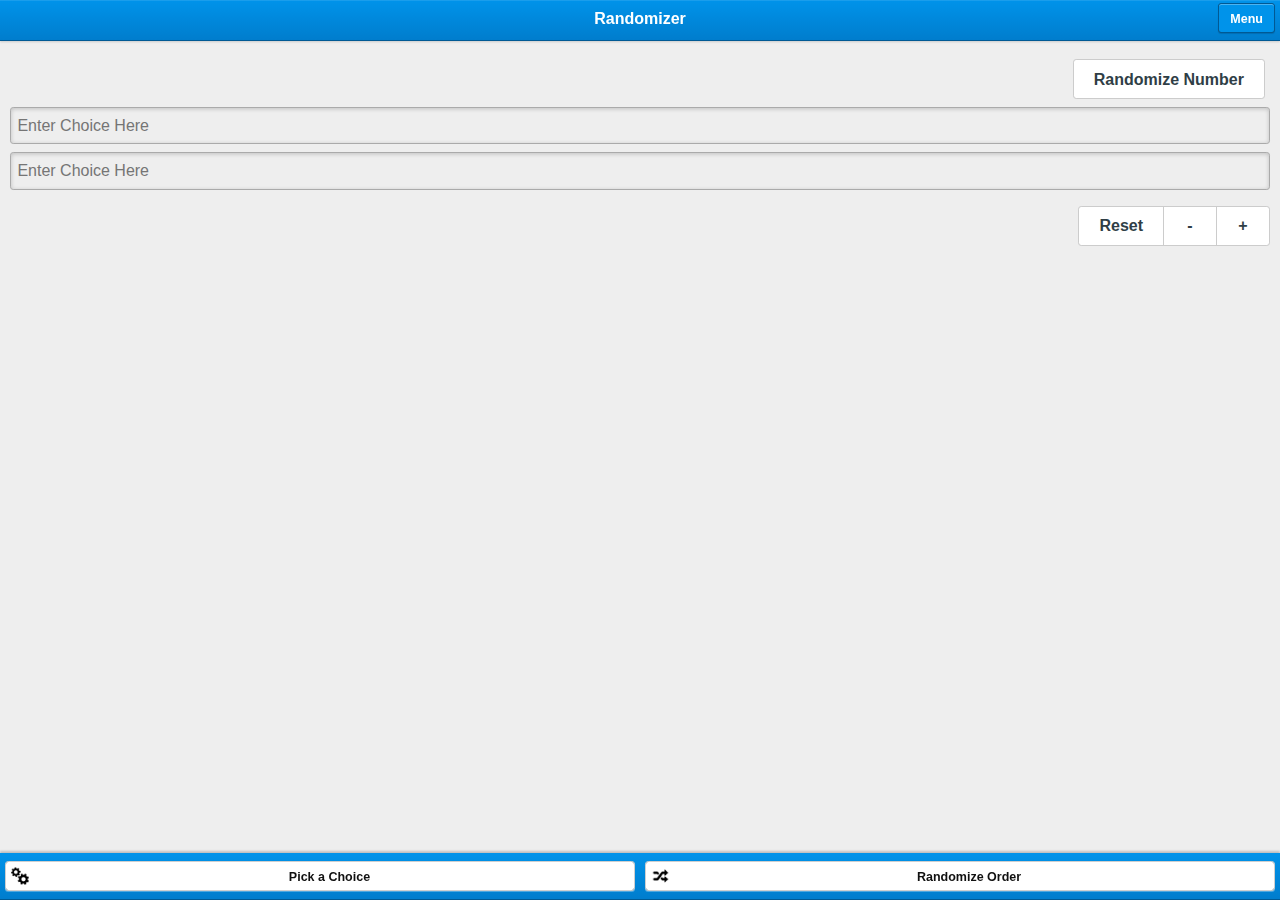
<file: BlackBerry10/index.html>
<!DOCTYPE html>
<html>
    <head>
        <title>Randomizer</title>
        <meta charset="utf-8"/>
        <meta name="viewport" content="width=device-width, height=device-height, initial-scale=1.0, maximum-scale=1, minimum-scale=1, user-scalable=no"/>

        <!-- jQuery Files -->
        <link rel="stylesheet" href="css-framework/jquery.mobile.structure-1.2.1.min.css"/>
        <link rel="stylesheet" href="css-framework/jquery.mobile-1.2.0.css"/>

        <!-- Others -->
        <link rel="stylesheet" href="css/icon.css"/>
    </head>

    <body class="ui-mobile-viewport">
        <!-- MAIN PAGE -->
        <div data-role="page" id="randomizer">

            <div data-role="header" data-position="fixed">
                <h1>Randomizer</h1>
                <!-- Popup Menu Button -->
                <a data-role="button" href="#mainMenuPopup" data-rel="popup" class="ui-btn-right">Menu</a>

                <!-- Popup Menu -->
                <div data-role="popup" id="mainMenuPopup" data-overlay-theme="a">
                    <ul data-role="listview">
                        <li data-role="list-divider" style="font-size: 1.0em; text-align:center;">Menu</li>
                    </ul>
                    <a href="" id="prevChoicePageButton" data-role="button" data-corners="false" style="margin: 0;">View Previous Choices</a>
                    <a href="" id="orderedListPageButton" data-role="button" data-corners="false" style="margin: 0;">View Saved Ordered Lists</a>
                    <a href="#about" id="aboutPageButton" data-role="button" data-corners="false" style="margin: 0;">About Randomizer</a>
                </div>
            </div>

            <div data-role="content">
                <!-- Random Number Generator -->
                <a id="randomNumButton" href="" data-role="button" data-shadow="false" 
                        data-inline="true" style="float:right;">Randomize Number</a>

                <!-- Div Containing Textboxes -->
                <div id="textfields">
                    <input id="1" placeholder="Enter Choice Here" type="text"/>
                    <input id="2" placeholder="Enter Choice Here" type="text"/>
                </div>

                <!-- Reset and + Buttons -->
                <div data-role="controlgroup" data-type="horizontal" style="float: right;">
                    <a id="resetButton" href="" data-role="button" data-shadow="false" data-inline="true">Reset</a>
                    <a id="removeTextfieldButton" href="" data-role="button" data-shadow="false" data-inline="true">&#45;</a>
                    <a id="addTextfieldButton" href="" data-role="button" data-shadow="false" data-inline="true">&#43;</a>
                </div>

                <!-- Random Number Generator Popup -->
                <div data-role="popup" id="randomNumberPopup" data-overlay-theme="a" class="ui-corner-all"
                        style="min-width: 100%; text-align: center;">
                    <ul data-role="listview">
                        <li data-role="list-divider"style="font-size: 1.0em; text-align:center;">Input Number Range</li>
                    </ul>
                    <div data-role="content">
                        <p><b>Please input number range.</b></p>
                        <div data-role="fieldcontain">
                            <label for="startNum">From:</label>
                            <input id= "startNum" type="number" name="startNum" value="1" />
                        </div>
                        <div data-role="fieldcontain">
                            <label for="endNum">To:</label>
                            <input id= "endNum" type="number" name="endNum" value="10" />
                        </div>
                        <div class="ui-grid-a">
                            <div class="ui-block-a">
                                <a id="randomNumOKPopupBut" href="" data-role="button">OK</a>
                            </div>
                            <div class="ui-block-b">
                                <a href="" data-role="button" data-rel="back">Cancel</a>
                            </div>
                        </div>
                    </div>
                </div>
            </div>

            <div data-role="footer" data-position="fixed">
                <div class="ui-grid-a">
                    <div class="ui-block-a">
                        <a id="randomChoiceButton" href="" data-role="button" data-icon="custom">Pick a Choice</a>
                    </div>
                    <div class="ui-block-b">
                        <a id="randomOrderButton" href="" data-role="button" data-icon="custom">Randomize Order</a>
                    </div>
                </div>

                <!-- Empty Field Alert Popup -->
                <div data-role="popup" id="emptyAlertPopup" data-overlay-theme="a" class="ui-corner-all" 
                        style="max-width: 80%; margin: 0 auto; text-align: center;">
                    <ul data-role="listview">
                        <li data-role="list-divider"style="font-size: 1.0em; text-align:center;">Alert</li>
                    </ul>
                    <p>
                        There are no choices to pick from or randomly order from.
                        Please add choices into the textbox.
                    </p>
                    <div class="ui-grid-solo">
                        <div class="ui-block-a">
                            <a href="" data-role="button" data-rel="back" data-transition="none">OK</a>
                        </div>
                    </div>
                </div>
            </div>
        </div>

        <!-- RESULT PAGE -->
        <div data-role="page" id="result">
            <div data-role="header" data-position="fixed">
                <h1>Results</h1>
            </div>

            <div data-role="content">
                <h1 id="resultHeader" style="margin: 0 auto; text-align: center;"></h1>
                <div id="resultContent"></div>
            </div>

            <div data-role="footer" data-position="fixed">
                <div id="resultFooter" class="ui-grid-a">
                    <div class="ui-block-a">
                        <a id="backResultButton" href="" data-role="button" data-icon="custom">Back</a>
                    </div>
                    <div id="resultFooterSaveButton" class="ui-block-b">
                        <a id="saveResultButton" href="" data-role="button" data-icon="custom" data-iconpos="right">Save and Back</a>
                    </div>
                </div>
            </div>
        </div>

        <!-- VIEW PREVIOUS CHOICE PAGE -->
        <div data-role="page" id="prevChoicePage">
            <div data-role="header" data-position="fixed">
                <h1 style="white-space: normal">Previously Selected Choices</h1>
            </div>

            <div data-role="content">
                <ul id="singleChoiceListView" data-role="listview"></ul>
            </div>

            <div data-role="footer" data-position="fixed">
                <div class="ui-grid-solo">
                    <div class="ui-block-a">
                        <a href="#randomizer" id="backButton" data-role="button" data-transition="none" data-icon="custom">Back</a>
                    </div>
                </div>
            </div>
        </div>

        <!-- VIEW SAVED ORDERED LISTS -->
        <div data-role="page" id="saveOrderedList">
            <div data-role="header" data-position="fixed">
                <h1 style="white-space: normal">Saved Randomized Lists</h1>
            </div>

            <div data-role="content">
                <ul id="randomizedListView" data-role="listview"></ul>
            </div>

            <div data-role="footer" data-position="fixed">
                <div class="ui-grid-a">
                    <div class="ui-block-a">
                        <a id="backButton" href="#randomizer" data-role="button" data-transition="none" data-icon="custom">Back</a>
                    </div>
                    <div class="ui-block-b">
                        <a id="deleteAllListButton" href="" data-role="button" data-rel="back" data-icon="custom" 
                                data-iconpos="right">Delete All</a>
                    </div>
                </div>
            </div>
        </div>
        
        <!-- ABOUT PAGE -->
        <div data-role="page" id="about">
            <div data-role="header" data-position="fixed">
                <h1>About</h1>
            </div>
            
            <div data-role="content">
                <p>
                    Randomizer is an application where users provide choices and it will randomly select one or randomly order 
                    them. Users also have the option to give a range of numbers and Randomizer will randomly select one from the given 
                    range. This application is meant for fun use and not recommended for serious decisions.  
                </p>
                <p>
                    Randomizer was developed by Alottapps. Feel free to contact us with suggestions to make this application better
                    or let us know if you encounter any errors.
                    <br>
                    <b>Email: </b>alottapps@gmail.com
                </p>
                <p>
                    <b>Randomizer Version 1.0.4</b>
                </p>
                <h3 style="margin-top: 1.75em; margin-bottom: -0.5em;">Applications Developed by Alottapps</h3>
                <p>
                    <b>Sync-board</b><br>
                    An application that allows you to copy text between your phone and your computer.<br>
                    <a href="" onclick="openBrowser('http://www.sync-board.com');">www.sync-board.com</a>
                </p>
            </div>
            
            <div data-role="footer" data-position="fixed">
                <div class="ui-grid-solo">
                    <div class="ui-block-a">
                        <a href="#randomizer" id="backButton" data-role="button" data-transition="none" data-icon="custom">Back</a>
                    </div>
                </div>
            </div>
        </div>

        <!-- Cordova Files -->
        <script type="text/javascript" src="js-framework/cordova-2.5.0.js"></script>

        <!-- jQuery Files -->
        <script type="text/javascript" src="js-framework/jquery-1.8.2.min.js"></script>
        <script type="text/javascript" src="js-framework/jquery.mobile-1.2.1.min.js"></script>

        <!-- Others -->
        <script type="text/javascript" src="js/randomize.js"></script>
        <script type="text/javascript" src="js/buttonListeners.js"></script>
        <script type="text/javascript" src="js/result.js"></script>
        <script type="text/javascript" src="js/localStorageDB.js"></script>
        <script type="text/javascript" src="js/BBFunctions.js"></script>
        <script>
            (function() {
                window.db.init();
            })();
        </script>
    </body>
</html>
</file>
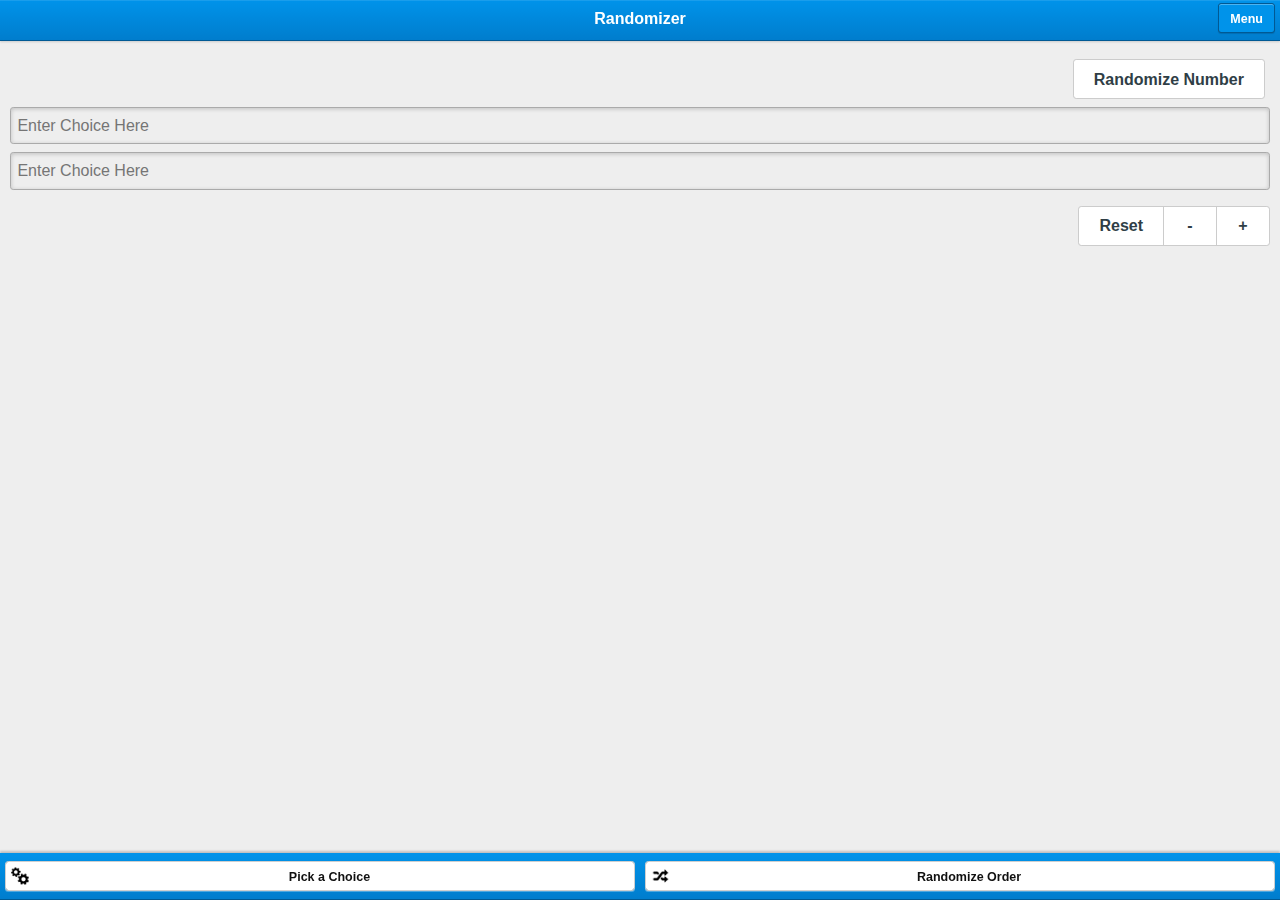
<file: BlackBerryPB/index.html>
<!DOCTYPE html>
<html>
    <head>
        <title>Randomizer</title>
        <meta charset="utf-8"/>
        <meta name="viewport" content="width=device-width, height=device-height, initial-scale=1.0, maximum-scale=1, minimum-scale=1, user-scalable=no"/>

        <!-- jQuery Files -->
        <link rel="stylesheet" href="css-framework/jquery.mobile.structure-1.2.1.min.css"/>
        <link rel="stylesheet" href="css-framework/jquery.mobile-1.2.0.css"/>

        <!-- Others -->
        <link rel="stylesheet" href="css/icon.css"/>
    </head>

    <body class="ui-mobile-viewport">
        <!-- MAIN PAGE -->
        <div data-role="page" id="randomizer">

            <div data-role="header" data-position="fixed">
                <h1>Randomizer</h1>
                <!-- Popup Menu Button -->
                <a data-role="button" href="#mainMenuPopup" data-rel="popup" class="ui-btn-right">Menu</a>

                <!-- Popup Menu -->
                <div data-role="popup" id="mainMenuPopup" data-overlay-theme="a">
                    <ul data-role="listview">
                        <li data-role="list-divider" style="font-size: 1.0em; text-align:center;">Menu</li>
                    </ul>
                    <a href="" id="prevChoicePageButton" data-role="button" data-corners="false" style="margin: 0;">View Previous Choices</a>
                    <a href="" id="orderedListPageButton" data-role="button" data-corners="false" style="margin: 0;">View Saved Ordered Lists</a>
                    <a href="#about" id="aboutPageButton" data-role="button" data-corners="false" style="margin: 0;">About Randomizer</a>
                </div>
            </div>

            <div data-role="content">
                <!-- Random Number Generator -->
                <a id="randomNumButton" href="" data-role="button" data-shadow="false" 
                        data-inline="true" style="float:right;">Randomize Number</a>

                <!-- Div Containing Textboxes -->
                <div id="textfields">
                    <input id="1" placeholder="Enter Choice Here" type="text"/>
                    <input id="2" placeholder="Enter Choice Here" type="text"/>
                </div>

                <!-- Reset and + Buttons -->
                <div data-role="controlgroup" data-type="horizontal" style="float: right;">
                    <a id="resetButton" href="" data-role="button" data-shadow="false" data-inline="true">Reset</a>
                    <a id="removeTextfieldButton" href="" data-role="button" data-shadow="false" data-inline="true">&#45;</a>
                    <a id="addTextfieldButton" href="" data-role="button" data-shadow="false" data-inline="true">&#43;</a>
                </div>

                <!-- Random Number Generator Popup -->
                <div data-role="popup" id="randomNumberPopup" data-overlay-theme="a" class="ui-corner-all"
                        style="min-width: 100%; text-align: center;">
                    <ul data-role="listview">
                        <li data-role="list-divider"style="font-size: 1.0em; text-align:center;">Input Number Range</li>
                    </ul>
                    <div data-role="content">
                        <p><b>Please input number range.</b></p>
                        <div data-role="fieldcontain">
                            <label for="startNum">From:</label>
                            <input id= "startNum" type="number" name="startNum" value="1" />
                        </div>
                        <div data-role="fieldcontain">
                            <label for="endNum">To:</label>
                            <input id= "endNum" type="number" name="endNum" value="10" />
                        </div>
                        <div class="ui-grid-a">
                            <div class="ui-block-a">
                                <a id="randomNumOKPopupBut" href="" data-role="button">OK</a>
                            </div>
                            <div class="ui-block-b">
                                <a href="" data-role="button" data-rel="back">Cancel</a>
                            </div>
                        </div>
                    </div>
                </div>
            </div>

            <div data-role="footer" data-position="fixed">
                <div class="ui-grid-a">
                    <div class="ui-block-a">
                        <a id="randomChoiceButton" href="" data-role="button" data-icon="custom">Pick a Choice</a>
                    </div>
                    <div class="ui-block-b">
                        <a id="randomOrderButton" href="" data-role="button" data-icon="custom">Randomize Order</a>
                    </div>
                </div>

                <!-- Empty Field Alert Popup -->
                <div data-role="popup" id="emptyAlertPopup" data-overlay-theme="a" class="ui-corner-all" 
                        style="max-width: 80%; margin: 0 auto; text-align: center;">
                    <ul data-role="listview">
                        <li data-role="list-divider"style="font-size: 1.0em; text-align:center;">Alert</li>
                    </ul>
                    <p>
                        There are no choices to pick from or randomly order from.
                        Please add choices into the textbox.
                    </p>
                    <div class="ui-grid-solo">
                        <div class="ui-block-a">
                            <a href="" data-role="button" data-rel="back" data-transition="none">OK</a>
                        </div>
                    </div>
                </div>
            </div>
        </div>

        <!-- RESULT PAGE -->
        <div data-role="page" id="result">
            <div data-role="header" data-position="fixed">
                <h1>Results</h1>
            </div>

            <div data-role="content">
                <h1 id="resultHeader" style="margin: 0 auto; text-align: center;"></h1>
                <div id="resultContent"></div>
            </div>

            <div data-role="footer" data-position="fixed">
                <div id="resultFooter" class="ui-grid-a">
                    <div class="ui-block-a">
                        <a id="backResultButton" href="" data-role="button" data-icon="custom">Back</a>
                    </div>
                    <div id="resultFooterSaveButton" class="ui-block-b">
                        <a id="saveResultButton" href="" data-role="button" data-icon="custom" data-iconpos="right">Save and Back</a>
                    </div>
                </div>
            </div>
        </div>

        <!-- VIEW PREVIOUS CHOICE PAGE -->
        <div data-role="page" id="prevChoicePage">
            <div data-role="header" data-position="fixed">
                <h1 style="white-space: normal">Previously Selected Choices</h1>
            </div>

            <div data-role="content">
                <ul id="singleChoiceListView" data-role="listview"></ul>
            </div>

            <div data-role="footer" data-position="fixed">
                <div class="ui-grid-solo">
                    <div class="ui-block-a">
                        <a href="#randomizer" id="backButton" data-role="button" data-transition="none" data-icon="custom">Back</a>
                    </div>
                </div>
            </div>
        </div>

        <!-- VIEW SAVED ORDERED LISTS -->
        <div data-role="page" id="saveOrderedList">
            <div data-role="header" data-position="fixed">
                <h1 style="white-space: normal">Saved Randomized Lists</h1>
            </div>

            <div data-role="content">
                <ul id="randomizedListView" data-role="listview"></ul>
            </div>

            <div data-role="footer" data-position="fixed">
                <div class="ui-grid-a">
                    <div class="ui-block-a">
                        <a id="backButton" href="#randomizer" data-role="button" data-transition="none" data-icon="custom">Back</a>
                    </div>
                    <div class="ui-block-b">
                        <a id="deleteAllListButton" href="" data-role="button" data-rel="back" data-icon="custom" 
                                data-iconpos="right">Delete All</a>
                    </div>
                </div>
            </div>
        </div>
        
        <!-- ABOUT PAGE -->
        <div data-role="page" id="about">
            <div data-role="header" data-position="fixed">
                <h1>About</h1>
            </div>
            
            <div data-role="content">
                <p>
                    Randomizer is an application where users provide choices and it will randomly select one or randomly order 
                    them. Users also have the option to give a range of numbers and Randomizer will randomly select one from the given 
                    range. This application is meant for fun use and not recommended for serious decisions.  
                </p>
                <p>
                    Randomizer was developed by Alottapps. Feel free to contact us with suggestions to make this application better
                    or let us know if you encounter any errors.
                    <br>
                    <b>Email: </b>alottapps@gmail.com
                </p>
                <p>
                    <b>Randomizer Version 1.0</b>
                </p>
                <h3 style="margin-top: 1.75em; margin-bottom: -0.5em;">Applications Developed by Alottapps</h3>
                <p>
                    <b>Sync-board</b><br>
                    An application that allows you to copy text between your phone and your computer.<br>
                    <a href="" onclick="openBrowser('http://www.sync-board.com');">www.sync-board.com</a>
                </p>
            </div>
            
            <div data-role="footer" data-position="fixed">
                <div class="ui-grid-solo">
                    <div class="ui-block-a">
                        <a href="#randomizer" id="backButton" data-role="button" data-transition="none" data-icon="custom">Back</a>
                    </div>
                </div>
            </div>
        </div>

        <!-- Cordova Files -->
        <script type="text/javascript" src="js-framework/cordova-2.5.0.js"></script>

        <!-- jQuery Files -->
        <script type="text/javascript" src="js-framework/jquery-1.8.2.min.js"></script>
        <script type="text/javascript" src="js-framework/jquery.mobile-1.2.1.min.js"></script>

        <!-- Others -->
        <script type="text/javascript" src="js/randomize.js"></script>
        <script type="text/javascript" src="js/buttonListeners.js"></script>
        <script type="text/javascript" src="js/result.js"></script>
        <script type="text/javascript" src="js/localStorageDB.js"></script>
        <script type="text/javascript" src="js/BBFunctions.js"></script>
        <script>
            (function() {
                window.db.init();
            })();
        </script>
    </body>
</html>
</file>
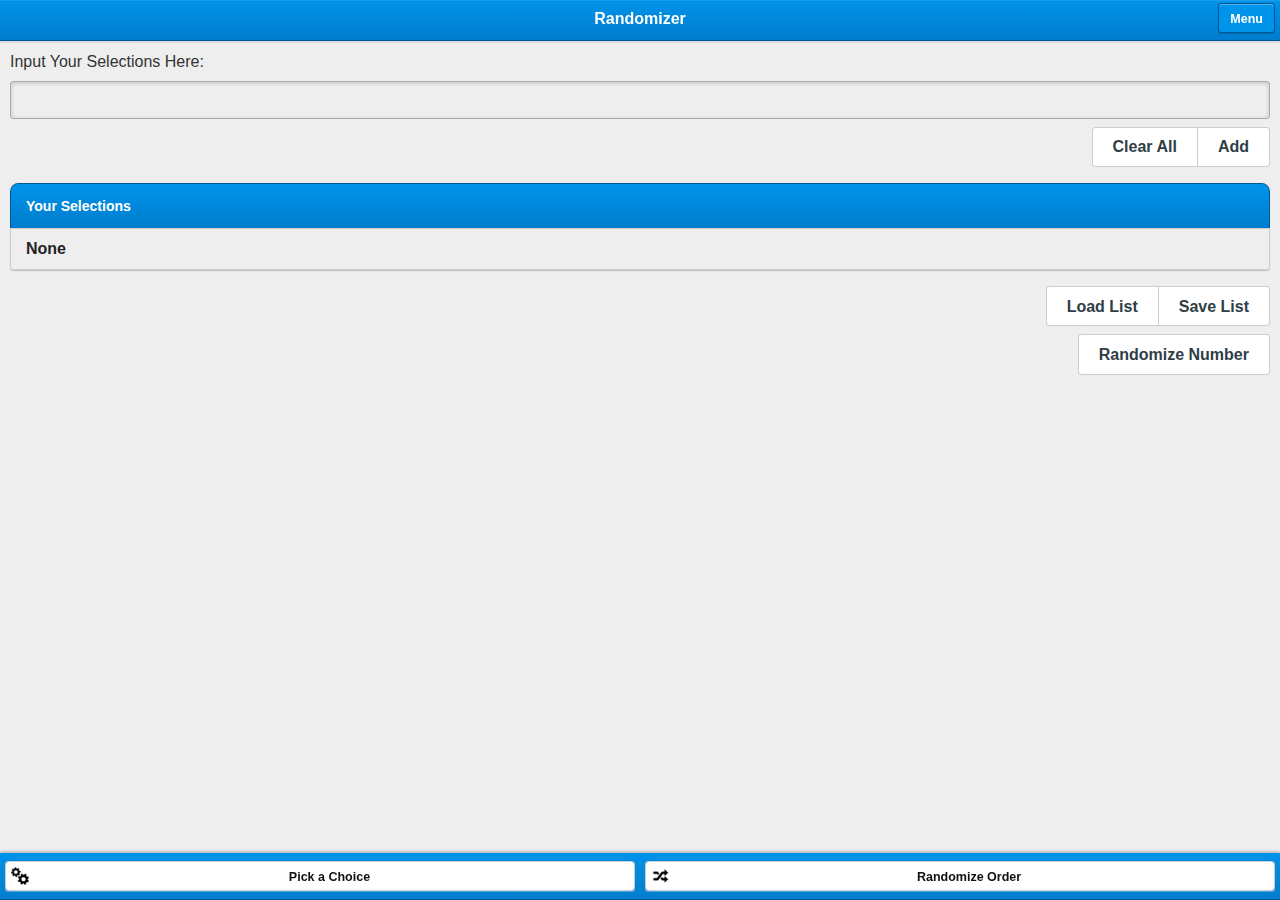
<file: webpages/index.html>
<!DOCTYPE html>
<html>
    <head>
        <title>Randomizer</title>
        <meta charset="utf-8"/>
        <meta name="viewport" content="width=device-width, height=device-height, initial-scale=1.0, maximum-scale=1, minimum-scale=1, user-scalable=no"/>

        <!-- jQuery Files -->
        <link rel="stylesheet" href="css-framework/jquery.mobile.structure-1.2.1.min.css"/>
        <link rel="stylesheet" href="css-framework/jquery.mobile-1.2.0.css"/>

        <!-- Others -->
        <link rel="stylesheet" href="css/icon.css"/>
    </head>

    <body class="ui-mobile-viewport">
        <!-- MAIN PAGE -->
        <div data-role="page" id="randomizer">

            <div data-role="header" data-position="fixed">
                <h1>Randomizer</h1>
                <!-- Popup Menu Button -->
                <a data-role="button" href="#mainMenuPopup" data-rel="popup" class="ui-btn-right">Menu</a>

                <!-- Popup Menu -->
                <div data-role="popup" id="mainMenuPopup" data-overlay-theme="a">
                    <ul data-role="listview">
                        <li data-role="list-divider" style="font-size: 1.0em; text-align:center;">Menu</li>
                    </ul>
                    <a href="" id="prevChoicePageButton" data-role="button" data-corners="false" style="margin: 0;">View Previous Choices</a>
                    <a href="" id="orderedListPageButton" data-role="button" data-corners="false" style="margin: 0;">View Saved Ordered Lists</a>
                    <a href="" id="aboutPageButton" data-role="button" data-corners="false" style="margin: 0;">About Randomizer</a>
                </div>
            </div>

            <div data-role="content">
                <label for="selectionTextfieldMainPage">Input Your Selections Here:</label>
                <input id="selectionTextfieldMainPage" type="text" value=""/>

                <div data-role="controlgroup" data-type="horizontal" style="text-align: right;">
                    <a id="clearAllButtonMainPage" href="" data-role="button" data-shadow="false" data-inline="true">Clear All</a>
                    <a id="addButtonMainPage" href="" data-role="button" data-shadow="false" data-inline="true">Add</a>
                </div>

                <div>
                    <ul id="selectionsListMainPage" data-role="listview" data-inset="true">
                        <!-- Sample
                        <li data-role="list-divider">Your Selections</li>
                        <li>
                            Test 1
                            <span style="float: right;">
                                <input class="button" value="1" type="image" src="css-framework/images/delete_icon_black.png" style="width: 20px; height: 20px"/>
                            </span>
                        </li>
                        -->
                    </ul>
                </div>
                
                <div data-role="controlgroup" data-type="horizontal" style="text-align: right;">
                    <a id="loadSelectionsButtonMainPage" href="" data-role="button" data-shadow="false" data-inline="true">Load List</a>
                    <a id="saveSelectionsButtonMainPage" href="" data-role="button" data-shadow="false" data-inline="true">Save List</a>
                </div>
                
                <!-- Random Number Generator -->
                <div data-role="controlgroup" data-type="horizontal" style="text-align: right;">
                    <a id="randomNumButton" href="" data-role="button" data-shadow="false" data-inline="true">Randomize Number</a>
                </div>

                <!-- Random Number Generator Popup -->
                <div data-role="popup" id="randomNumberPopup" data-overlay-theme="a" class="ui-corner-all"
                        style="min-width: 100%; text-align: center;">
                    <ul data-role="listview">
                        <li data-role="list-divider"style="font-size: 1.0em; text-align:center;">Input Number Range</li>
                    </ul>
                    <div data-role="content">
                        <p><b>Please input number range.</b></p>
                        <div data-role="fieldcontain">
                            <label for="startNum">From:</label>
                            <input id= "startNum" type="number" name="startNum" value="1" />
                        </div>
                        <div data-role="fieldcontain">
                            <label for="endNum">To:</label>
                            <input id= "endNum" type="number" name="endNum" value="10" />
                        </div>
                        <div class="ui-grid-a">
                            <div class="ui-block-a">
                                <a id="randomNumOKPopupBut" href="" data-role="button">OK</a>
                            </div>
                            <div class="ui-block-b">
                                <a href="" class="backButton" data-role="button">Cancel</a>
                            </div>
                        </div>
                    </div>
                </div>
                
                <!-- Save List Alert Popup -->
                <div data-role="popup" id="saveListAlertPopup" data-overlay-theme="a" class="ui-corner-all" 
                        style="max-width: 80%; margin: 0 auto; text-align: center;">
                    <ul data-role="listview">
                        <li data-role="list-divider"style="font-size: 1.0em; text-align:center;">Alert</li>
                    </ul>
                    <p id="descSaveListAlertPopup"></p>
                    <div class="ui-grid-solo">
                        <div class="ui-block-a">
                            <a href="" class="backButton" data-role="button">OK</a>
                        </div>
                    </div>
                </div>
            </div>

            <div data-role="footer" data-position="fixed">
                <div class="ui-grid-a">
                    <div class="ui-block-a">
                        <a id="randomChoiceButton" href="" data-role="button" data-icon="custom">Pick a Choice</a>
                    </div>
                    <div class="ui-block-b">
                        <a id="randomOrderButton" href="" data-role="button" data-icon="custom">Randomize Order</a>
                    </div>
                </div>

                <!-- Empty Field Alert Popup -->
                <div data-role="popup" id="emptyAlertPopup" data-overlay-theme="a" class="ui-corner-all" 
                        style="max-width: 80%; margin: 0 auto; text-align: center;">
                    <ul data-role="listview">
                        <li data-role="list-divider"style="font-size: 1.0em; text-align:center;">Alert</li>
                    </ul>
                    <p>
                        There are no choices to pick from or randomly order from.
                        Please add choices into the list of selections.
                    </p>
                    <div class="ui-grid-solo">
                        <div class="ui-block-a">
                            <a href="" class="backButton" data-role="button" data-transition="none">OK</a>
                        </div>
                    </div>
                </div>
            </div>
        </div>

        <!-- RESULT PAGE -->
        <div data-role="page" id="result">
            <div data-role="header" data-position="fixed">
                <h1>Results</h1>
            </div>

            <div data-role="content">
                <h1 id="resultHeader" style="margin: 0 auto; text-align: center;"></h1>
                <div id="resultContent"></div>
            </div>

            <div data-role="footer" data-position="fixed">
                <div id="resultFooter" class="ui-grid-a">
                    <div class="ui-block-a">
                        <a id="backResultButton" href="" data-role="button" data-icon="custom">Back</a>
                    </div>
                    <div id="resultFooterSaveButton" class="ui-block-b">
                        <a id="saveResultButton" href="" data-role="button" data-icon="custom">Save and Back</a>
                    </div>
                </div>
            </div>
        </div>

        <!-- RANDOM NUMBER GENERATOR RESULT PAGE -->
        <div data-role="page" id="resultRandomNumber">
            <div data-role="header" data-position="fixed">
                <h1>Results</h1>
            </div>

            <div data-role="content">
                <h1 id="resultRandomNumberHeader" style="margin: 0 auto; text-align: center;"></h1>
                <div id="resultRandomNumberContent"></div>
            </div>

            <div data-role="footer" data-position="fixed">
                <div class="ui-grid-a">
                    <div class="ui-block-a">
                        <a id="backButton" class="backButton" href="" data-role="button" data-icon="custom">Back</a>
                    </div>
                    <div class="ui-block-b">
                        <a id="resultRandomNumberAgainButton" href="" data-role="button" data-icon="custom">Again</a>
                    </div>
                </div>
            </div>
        </div>

        <!-- VIEW PREVIOUS CHOICE PAGE -->
        <div data-role="page" id="prevChoicePage">
            <div data-role="header" data-position="fixed">
                <h1 style="white-space: normal">Previously Selected Choices</h1>
            </div>

            <div data-role="content">
                <div id="singleChoiceListView" style="margin-top: -0.7em;">
                    <!-- Sample
                    <div style="border-bottom: 1px solid #a0a0a0;">
                        <h3>test 2</h3>
                        <p style="margin-top: -1em; font-size: 0.8em;">Selected from: test 1, test 2, test 3</p>
                        <p style="color: gray; margin-top: -0.9em; font-size: 0.8em;">July 10, 2013</p>
                    </div>
                    -->
                </div>
            </div>

            <div data-role="footer" data-position="fixed">
                <div class="ui-grid-solo">
                    <div class="ui-block-a">
                        <a href="#randomizer" id="backButton" data-role="button" data-icon="custom">Back</a>
                    </div>
                </div>
            </div>
        </div>

        <!-- VIEW SAVED ORDERED LISTS PAGE -->
        <div data-role="page" id="saveOrderedList">
            <div data-role="header" data-position="fixed">
                <h1 style="white-space: normal">Saved Randomized Lists</h1>
            </div>

            <div data-role="content">
                <div id="saveRandomizedListView" style="margin-top: -0.7em;">
                    <!-- Sample
                    <div style="border-bottom: 1px solid #a0a0a0; margin-top: 0.7em;">
                        <p style="font-size: 1.2em; margin: 0;"><b>1. test</b></p>
                        <p style="font-size: 1.2em; margin: 0;"><b>2. test</b></p>
                        <p style="margin-top: 0.3em; font-size: 0.85em; color: gray;" >Randomized on: July 12, 2013</p>
                        <input type="image" src="css-framework/images/delete_list_button.png" 
                                style="width: 100px; height: 20px; margin-top: -0.5em; margin-bottom: 1.1em;"/>
                    </div>
                    -->
                </div>
            </div>

            <div data-role="footer" data-position="fixed">
                <div class="ui-grid-a">
                    <div class="ui-block-a">
                        <a id="backButton" href="#randomizer" data-role="button" data-icon="custom">Back</a>
                    </div>
                    <div class="ui-block-b">
                        <a id="deleteAllListButton" href="" data-role="button" data-icon="custom" >Delete All</a>
                    </div>
                </div>
            </div>
        </div>
        
        <!-- LOAD SAVED SELECTIONS LISTS PAGE -->
        <div data-role="page" id="loadSelectionsPage">
            <div data-role="header" data-position="fixed">
                <h1 style="white-space: normal">Saved Lists</h1>
            </div>
            
            <div data-role="content">
                <ul id="loadSelectionsListview" data-role="listview" data-inset="true">
                    <!-- Sample
                    <li data-role='list-divider'>Selection the list that you would like to load:</li>
                    <li>
                        <a href="">
                            <h3>List 1</h3>
                            <p style='margin: 0;'>"Choice 1"</p>
                            <p style='margin: 0;'>"Choice 2"</p>
                            <p style='margin: 0;'>"Choice 3"</p>
                        </a>
                    </li>
                    -->
                </ul>
            </div>
            
            <div data-role="footer" data-position="fixed">
                <div class="ui-grid-a">
                    <div class="ui-block-a">
                        <a href="#randomizer" id="aboutpageBackButton" class="backButton" data-role="button" data-icon="custom">Back</a>
                    </div>
                    <div class="ui-block-b">
                        <a href="" id="loadSelectionPageDeleteButton" data-role="button" data-icon="custom">Delete List</a>
                    </div>
                </div>
            </div>
        </div>
        
        <!-- LOAD SAVED SELECTIONS LISTS DELTET PAGE -->
        <div data-role="page" id="loadSelectionsDeletePage">
            <div data-role="header" data-position="fixed">
                <h1 style="white-space: normal">Delete Saved Lists</h1>
            </div>
            
            <div data-role="content">
                <ul id="loadSelectionsDeleteListview" data-role="listview" data-inset="true"></ul>
            </div>
            
            <div data-role="footer" data-position="fixed">
                <div class="ui-grid-solo">
                    <div class="ui-block-a">
                        <a href="" id="loadSelectionPageDoneButton" data-role="button" data-icon="custom">DONE</a>
                    </div>
                </div>
            </div>
        </div>
        
        <!-- ABOUT PAGE -->
        <div data-role="page" id="about">
            <div data-role="header" data-position="fixed">
                <h1>About</h1>
            </div>
            
            <div data-role="content">
                <p>
                    Randomizer is an application where users provide choices and it will randomly select one or randomly order 
                    them. Users also have the option to give a range of numbers and Randomizer will randomly select one from the given 
                    range. This application is meant for fun use and not recommended for serious decisions.  
                </p>
                <p>
                    Randomizer was developed by Alottapps. Feel free to contact us with suggestions to make this application better
                    or let us know if you encounter any errors.
                    <br>
                    <b>Email: </b>alottapps@gmail.com
                </p>
                <p>
                    <b>Randomizer Version 1.2</b>
                </p>
                <h3 style="margin-top: 1.75em; margin-bottom: -0.5em;">Applications Developed by Alottapps</h3>
                <p>
                    <b>Sync-board</b><br>
                    An application that allows you to copy texts between your phone and your computer.<br>
                    <a href="" onclick="window.open('http://play.google.com/store/apps/details?id=com.Alottapps.SyncBoard', '_blank', 'location=yes');">Android Play Store</a>
                </p>
                <p>
                    <b>Orgasm Meter (Rate My Sex)</b><br>
                    Only app that can measure your orgasm during sex!<br>
                    <a href="" onclick="window.open('http://play.google.com/store/apps/details?id=com.Alottapps.OrgasmMeter', '_blank', 'location=yes');">Android Play Store</a>
                </p>
                <p>
                    <b>Countdown Toronto</b><br>
                    An alarm clock alerting you when your last train TTC (Toronto Transit Commission) is arriving. (Only for Toronto, Canada)<br>
                    <a href="" onclick="window.open('http://play.google.com/store/apps/details?id=com.ttctimetable', '_blank', 'location=yes');">Android Play Store</a>
                </p>
            </div>
            
            <div data-role="footer" data-position="fixed">
                <div class="ui-grid-solo">
                    <div class="ui-block-a">
                        <a href="" id="aboutpageBackButton" class="backButton" data-role="button" data-icon="custom">Back</a>
                    </div>
                </div>
            </div>
        </div>

        <!-- Cordova Files -->
        <script type="text/javascript" src="js-framework/cordova-2.5.0.js"></script>

        <!-- jQuery Files -->
        <script type="text/javascript" src="js-framework/jquery-1.8.2.min.js"></script>
        <script type="text/javascript" src="js-framework/jquery.mobile-1.2.1.min.js"></script>

        <!-- Others -->
        <script type="text/javascript" src="js/randomize.js"></script>
        <script type="text/javascript" src="js/buttonListeners.js"></script>
        <script type="text/javascript" src="js/result.js"></script>
        <script type="text/javascript" src="js/localStorageDB.js"></script>
        <script>
            (function() {
                window.db.init();
                window.selections.init();

                $.mobile.defaultPageTransition = 'none';
                $.mobile.defaultDialogTransition = 'none';
                $.mobile.buttonMarkup.hoverDelay = 0;
            })();
        </script>
    </body>
</html>
</file>
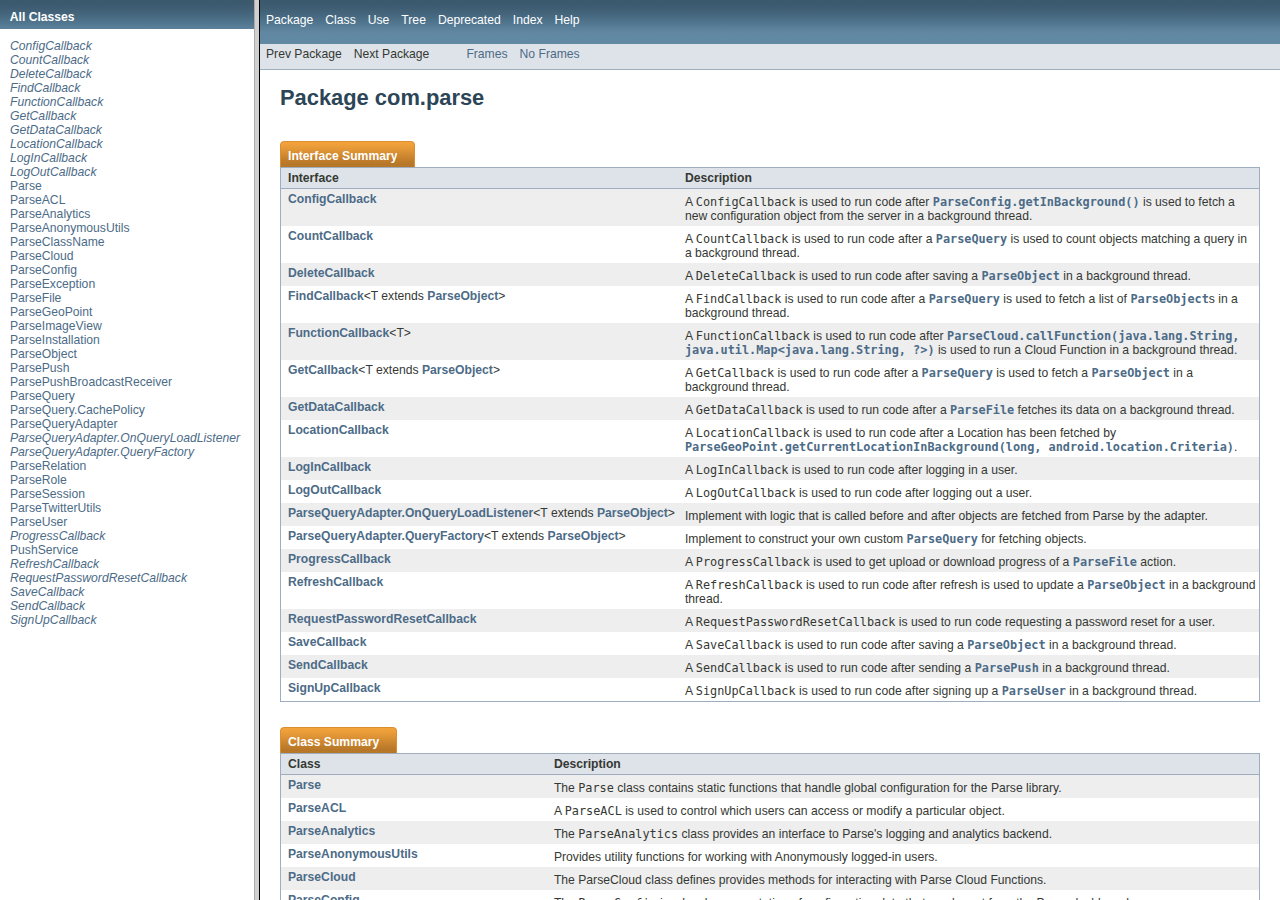
<file: android/app/libs/Parse-1.9.4-javadoc/index.html>
<!DOCTYPE HTML PUBLIC "-//W3C//DTD HTML 4.01 Frameset//EN" "http://www.w3.org/TR/html4/frameset.dtd">
<!-- NewPage -->
<html lang="en">
<head>
<title>Generated Documentation (Untitled)</title>
<script type="text/javascript">
    targetPage = "" + window.location.search;
    if (targetPage != "" && targetPage != "undefined")
        targetPage = targetPage.substring(1);
    if (targetPage.indexOf(":") != -1 || (targetPage != "" && !validURL(targetPage)))
        targetPage = "undefined";
    function validURL(url) {
        try {
            url = decodeURIComponent(url);
        }
        catch (error) {
            return false;
        }
        var pos = url.indexOf(".html");
        if (pos == -1 || pos != url.length - 5)
            return false;
        var allowNumber = false;
        var allowSep = false;
        var seenDot = false;
        for (var i = 0; i < url.length - 5; i++) {
            var ch = url.charAt(i);
            if ('a' <= ch && ch <= 'z' ||
                    'A' <= ch && ch <= 'Z' ||
                    ch == '$' ||
                    ch == '_' ||
                    ch.charCodeAt(0) > 127) {
                allowNumber = true;
                allowSep = true;
            } else if ('0' <= ch && ch <= '9'
                    || ch == '-') {
                if (!allowNumber)
                     return false;
            } else if (ch == '/' || ch == '.') {
                if (!allowSep)
                    return false;
                allowNumber = false;
                allowSep = false;
                if (ch == '.')
                     seenDot = true;
                if (ch == '/' && seenDot)
                     return false;
            } else {
                return false;
            }
        }
        return true;
    }
    function loadFrames() {
        if (targetPage != "" && targetPage != "undefined")
             top.classFrame.location = top.targetPage;
    }
</script>
</head>
<frameset cols="20%,80%" title="Documentation frame" onload="top.loadFrames()">
<frame src="allclasses-frame.html" name="packageFrame" title="All classes and interfaces (except non-static nested types)">
<frame src="com/parse/package-summary.html" name="classFrame" title="Package, class and interface descriptions" scrolling="yes">
<noframes>
<noscript>
<div>JavaScript is disabled on your browser.</div>
</noscript>
<h2>Frame Alert</h2>
<p>This document is designed to be viewed using the frames feature. If you see this message, you are using a non-frame-capable web client. Link to <a href="com/parse/package-summary.html">Non-frame version</a>.</p>
</noframes>
</frameset>
</html>
</file>
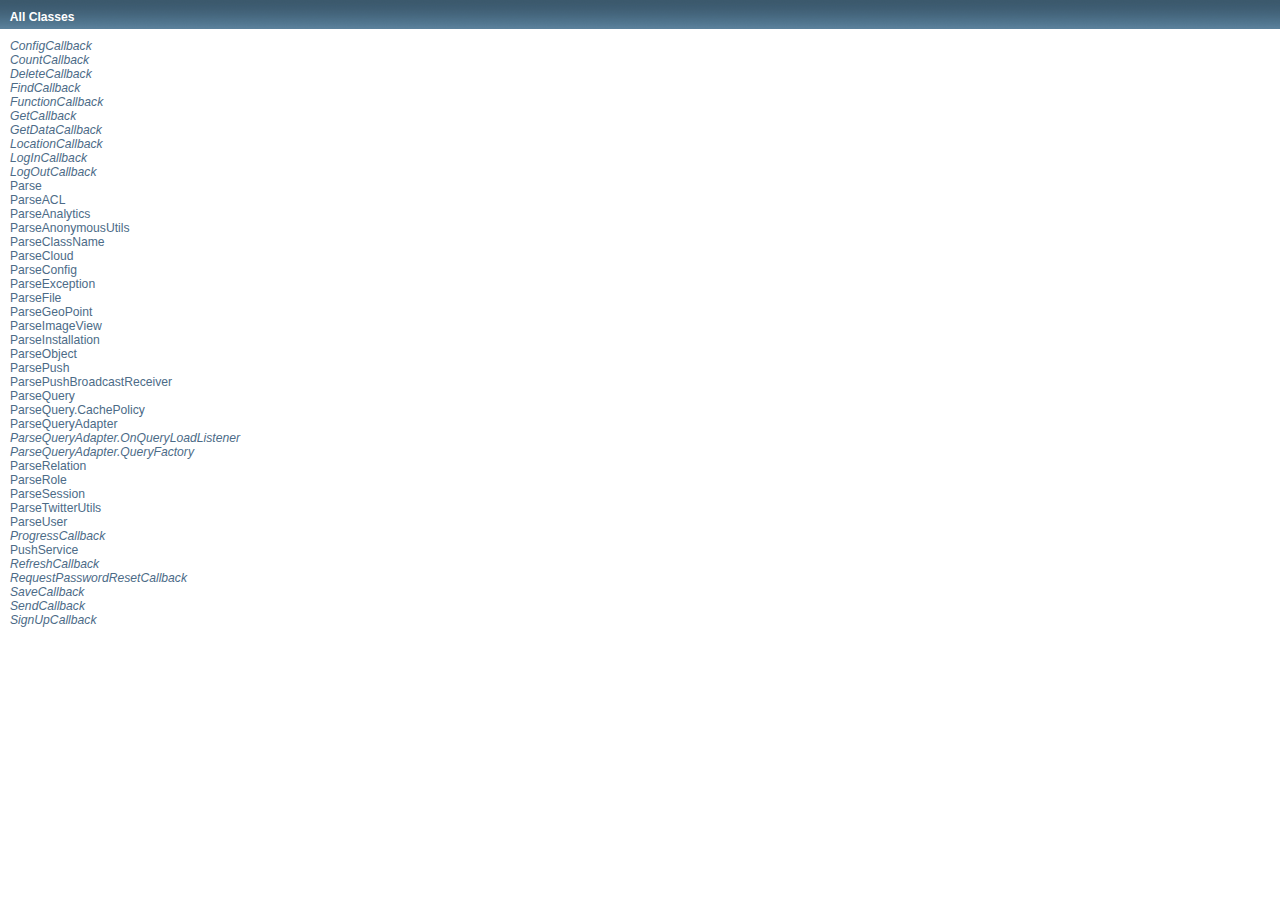
<file: android/app/libs/Parse-1.9.4-javadoc/allclasses-frame.html>
<!DOCTYPE HTML PUBLIC "-//W3C//DTD HTML 4.01 Transitional//EN" "http://www.w3.org/TR/html4/loose.dtd">
<!-- NewPage -->
<html lang="en">
<head>
<title>All Classes</title>
<link rel="stylesheet" type="text/css" href="stylesheet.css" title="Style">
</head>
<body>
<h1 class="bar">All Classes</h1>
<div class="indexContainer">
<ul>
<li><a href="com/parse/ConfigCallback.html" title="interface in com.parse" target="classFrame"><i>ConfigCallback</i></a></li>
<li><a href="com/parse/CountCallback.html" title="interface in com.parse" target="classFrame"><i>CountCallback</i></a></li>
<li><a href="com/parse/DeleteCallback.html" title="interface in com.parse" target="classFrame"><i>DeleteCallback</i></a></li>
<li><a href="com/parse/FindCallback.html" title="interface in com.parse" target="classFrame"><i>FindCallback</i></a></li>
<li><a href="com/parse/FunctionCallback.html" title="interface in com.parse" target="classFrame"><i>FunctionCallback</i></a></li>
<li><a href="com/parse/GetCallback.html" title="interface in com.parse" target="classFrame"><i>GetCallback</i></a></li>
<li><a href="com/parse/GetDataCallback.html" title="interface in com.parse" target="classFrame"><i>GetDataCallback</i></a></li>
<li><a href="com/parse/LocationCallback.html" title="interface in com.parse" target="classFrame"><i>LocationCallback</i></a></li>
<li><a href="com/parse/LogInCallback.html" title="interface in com.parse" target="classFrame"><i>LogInCallback</i></a></li>
<li><a href="com/parse/LogOutCallback.html" title="interface in com.parse" target="classFrame"><i>LogOutCallback</i></a></li>
<li><a href="com/parse/Parse.html" title="class in com.parse" target="classFrame">Parse</a></li>
<li><a href="com/parse/ParseACL.html" title="class in com.parse" target="classFrame">ParseACL</a></li>
<li><a href="com/parse/ParseAnalytics.html" title="class in com.parse" target="classFrame">ParseAnalytics</a></li>
<li><a href="com/parse/ParseAnonymousUtils.html" title="class in com.parse" target="classFrame">ParseAnonymousUtils</a></li>
<li><a href="com/parse/ParseClassName.html" title="annotation in com.parse" target="classFrame">ParseClassName</a></li>
<li><a href="com/parse/ParseCloud.html" title="class in com.parse" target="classFrame">ParseCloud</a></li>
<li><a href="com/parse/ParseConfig.html" title="class in com.parse" target="classFrame">ParseConfig</a></li>
<li><a href="com/parse/ParseException.html" title="class in com.parse" target="classFrame">ParseException</a></li>
<li><a href="com/parse/ParseFile.html" title="class in com.parse" target="classFrame">ParseFile</a></li>
<li><a href="com/parse/ParseGeoPoint.html" title="class in com.parse" target="classFrame">ParseGeoPoint</a></li>
<li><a href="com/parse/ParseImageView.html" title="class in com.parse" target="classFrame">ParseImageView</a></li>
<li><a href="com/parse/ParseInstallation.html" title="class in com.parse" target="classFrame">ParseInstallation</a></li>
<li><a href="com/parse/ParseObject.html" title="class in com.parse" target="classFrame">ParseObject</a></li>
<li><a href="com/parse/ParsePush.html" title="class in com.parse" target="classFrame">ParsePush</a></li>
<li><a href="com/parse/ParsePushBroadcastReceiver.html" title="class in com.parse" target="classFrame">ParsePushBroadcastReceiver</a></li>
<li><a href="com/parse/ParseQuery.html" title="class in com.parse" target="classFrame">ParseQuery</a></li>
<li><a href="com/parse/ParseQuery.CachePolicy.html" title="enum in com.parse" target="classFrame">ParseQuery.CachePolicy</a></li>
<li><a href="com/parse/ParseQueryAdapter.html" title="class in com.parse" target="classFrame">ParseQueryAdapter</a></li>
<li><a href="com/parse/ParseQueryAdapter.OnQueryLoadListener.html" title="interface in com.parse" target="classFrame"><i>ParseQueryAdapter.OnQueryLoadListener</i></a></li>
<li><a href="com/parse/ParseQueryAdapter.QueryFactory.html" title="interface in com.parse" target="classFrame"><i>ParseQueryAdapter.QueryFactory</i></a></li>
<li><a href="com/parse/ParseRelation.html" title="class in com.parse" target="classFrame">ParseRelation</a></li>
<li><a href="com/parse/ParseRole.html" title="class in com.parse" target="classFrame">ParseRole</a></li>
<li><a href="com/parse/ParseSession.html" title="class in com.parse" target="classFrame">ParseSession</a></li>
<li><a href="com/parse/ParseTwitterUtils.html" title="class in com.parse" target="classFrame">ParseTwitterUtils</a></li>
<li><a href="com/parse/ParseUser.html" title="class in com.parse" target="classFrame">ParseUser</a></li>
<li><a href="com/parse/ProgressCallback.html" title="interface in com.parse" target="classFrame"><i>ProgressCallback</i></a></li>
<li><a href="com/parse/PushService.html" title="class in com.parse" target="classFrame">PushService</a></li>
<li><a href="com/parse/RefreshCallback.html" title="interface in com.parse" target="classFrame"><i>RefreshCallback</i></a></li>
<li><a href="com/parse/RequestPasswordResetCallback.html" title="interface in com.parse" target="classFrame"><i>RequestPasswordResetCallback</i></a></li>
<li><a href="com/parse/SaveCallback.html" title="interface in com.parse" target="classFrame"><i>SaveCallback</i></a></li>
<li><a href="com/parse/SendCallback.html" title="interface in com.parse" target="classFrame"><i>SendCallback</i></a></li>
<li><a href="com/parse/SignUpCallback.html" title="interface in com.parse" target="classFrame"><i>SignUpCallback</i></a></li>
</ul>
</div>
</body>
</html>
</file>
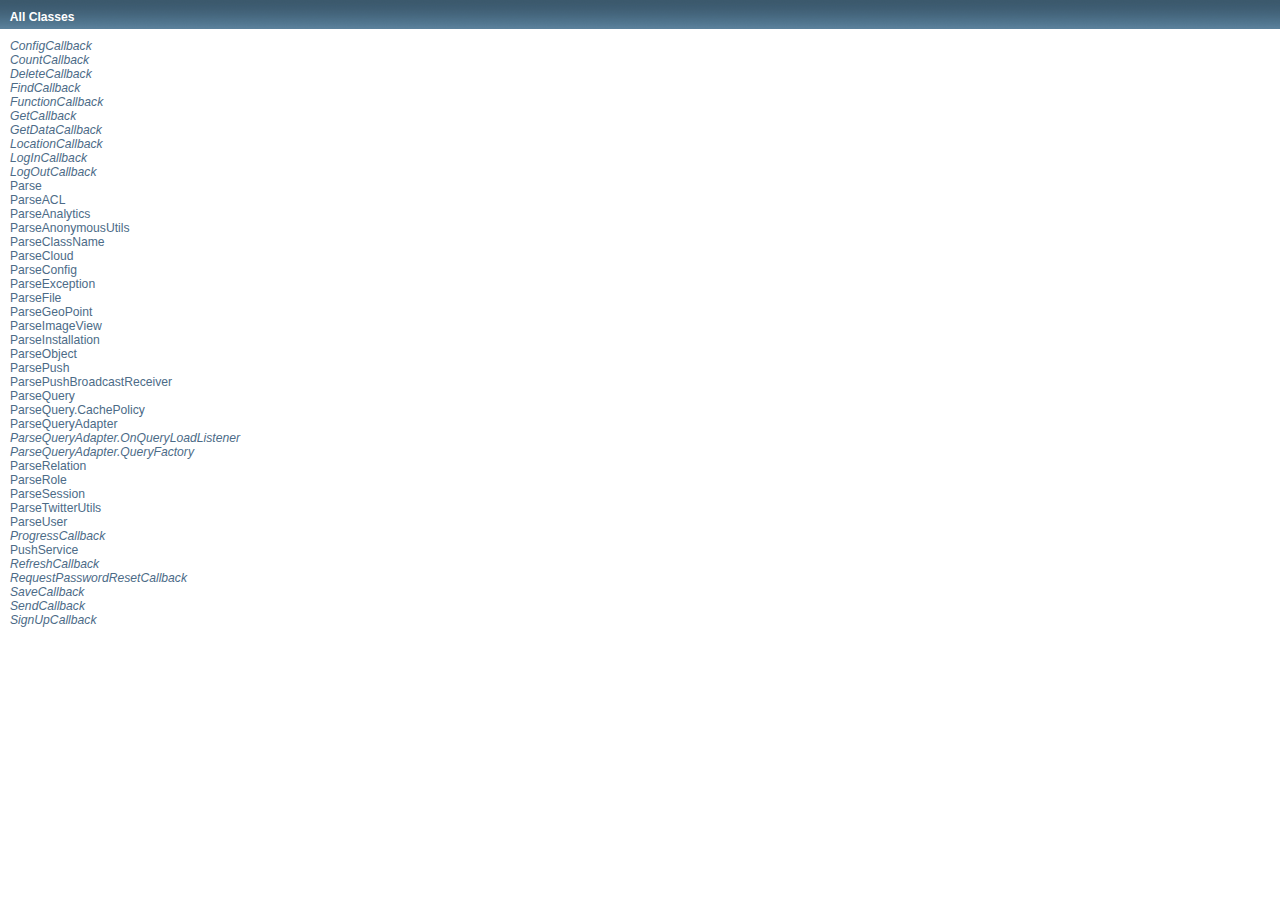
<file: android/app/libs/Parse-1.9.4-javadoc/allclasses-noframe.html>
<!DOCTYPE HTML PUBLIC "-//W3C//DTD HTML 4.01 Transitional//EN" "http://www.w3.org/TR/html4/loose.dtd">
<!-- NewPage -->
<html lang="en">
<head>
<title>All Classes</title>
<link rel="stylesheet" type="text/css" href="stylesheet.css" title="Style">
</head>
<body>
<h1 class="bar">All Classes</h1>
<div class="indexContainer">
<ul>
<li><a href="com/parse/ConfigCallback.html" title="interface in com.parse"><i>ConfigCallback</i></a></li>
<li><a href="com/parse/CountCallback.html" title="interface in com.parse"><i>CountCallback</i></a></li>
<li><a href="com/parse/DeleteCallback.html" title="interface in com.parse"><i>DeleteCallback</i></a></li>
<li><a href="com/parse/FindCallback.html" title="interface in com.parse"><i>FindCallback</i></a></li>
<li><a href="com/parse/FunctionCallback.html" title="interface in com.parse"><i>FunctionCallback</i></a></li>
<li><a href="com/parse/GetCallback.html" title="interface in com.parse"><i>GetCallback</i></a></li>
<li><a href="com/parse/GetDataCallback.html" title="interface in com.parse"><i>GetDataCallback</i></a></li>
<li><a href="com/parse/LocationCallback.html" title="interface in com.parse"><i>LocationCallback</i></a></li>
<li><a href="com/parse/LogInCallback.html" title="interface in com.parse"><i>LogInCallback</i></a></li>
<li><a href="com/parse/LogOutCallback.html" title="interface in com.parse"><i>LogOutCallback</i></a></li>
<li><a href="com/parse/Parse.html" title="class in com.parse">Parse</a></li>
<li><a href="com/parse/ParseACL.html" title="class in com.parse">ParseACL</a></li>
<li><a href="com/parse/ParseAnalytics.html" title="class in com.parse">ParseAnalytics</a></li>
<li><a href="com/parse/ParseAnonymousUtils.html" title="class in com.parse">ParseAnonymousUtils</a></li>
<li><a href="com/parse/ParseClassName.html" title="annotation in com.parse">ParseClassName</a></li>
<li><a href="com/parse/ParseCloud.html" title="class in com.parse">ParseCloud</a></li>
<li><a href="com/parse/ParseConfig.html" title="class in com.parse">ParseConfig</a></li>
<li><a href="com/parse/ParseException.html" title="class in com.parse">ParseException</a></li>
<li><a href="com/parse/ParseFile.html" title="class in com.parse">ParseFile</a></li>
<li><a href="com/parse/ParseGeoPoint.html" title="class in com.parse">ParseGeoPoint</a></li>
<li><a href="com/parse/ParseImageView.html" title="class in com.parse">ParseImageView</a></li>
<li><a href="com/parse/ParseInstallation.html" title="class in com.parse">ParseInstallation</a></li>
<li><a href="com/parse/ParseObject.html" title="class in com.parse">ParseObject</a></li>
<li><a href="com/parse/ParsePush.html" title="class in com.parse">ParsePush</a></li>
<li><a href="com/parse/ParsePushBroadcastReceiver.html" title="class in com.parse">ParsePushBroadcastReceiver</a></li>
<li><a href="com/parse/ParseQuery.html" title="class in com.parse">ParseQuery</a></li>
<li><a href="com/parse/ParseQuery.CachePolicy.html" title="enum in com.parse">ParseQuery.CachePolicy</a></li>
<li><a href="com/parse/ParseQueryAdapter.html" title="class in com.parse">ParseQueryAdapter</a></li>
<li><a href="com/parse/ParseQueryAdapter.OnQueryLoadListener.html" title="interface in com.parse"><i>ParseQueryAdapter.OnQueryLoadListener</i></a></li>
<li><a href="com/parse/ParseQueryAdapter.QueryFactory.html" title="interface in com.parse"><i>ParseQueryAdapter.QueryFactory</i></a></li>
<li><a href="com/parse/ParseRelation.html" title="class in com.parse">ParseRelation</a></li>
<li><a href="com/parse/ParseRole.html" title="class in com.parse">ParseRole</a></li>
<li><a href="com/parse/ParseSession.html" title="class in com.parse">ParseSession</a></li>
<li><a href="com/parse/ParseTwitterUtils.html" title="class in com.parse">ParseTwitterUtils</a></li>
<li><a href="com/parse/ParseUser.html" title="class in com.parse">ParseUser</a></li>
<li><a href="com/parse/ProgressCallback.html" title="interface in com.parse"><i>ProgressCallback</i></a></li>
<li><a href="com/parse/PushService.html" title="class in com.parse">PushService</a></li>
<li><a href="com/parse/RefreshCallback.html" title="interface in com.parse"><i>RefreshCallback</i></a></li>
<li><a href="com/parse/RequestPasswordResetCallback.html" title="interface in com.parse"><i>RequestPasswordResetCallback</i></a></li>
<li><a href="com/parse/SaveCallback.html" title="interface in com.parse"><i>SaveCallback</i></a></li>
<li><a href="com/parse/SendCallback.html" title="interface in com.parse"><i>SendCallback</i></a></li>
<li><a href="com/parse/SignUpCallback.html" title="interface in com.parse"><i>SignUpCallback</i></a></li>
</ul>
</div>
</body>
</html>
</file>
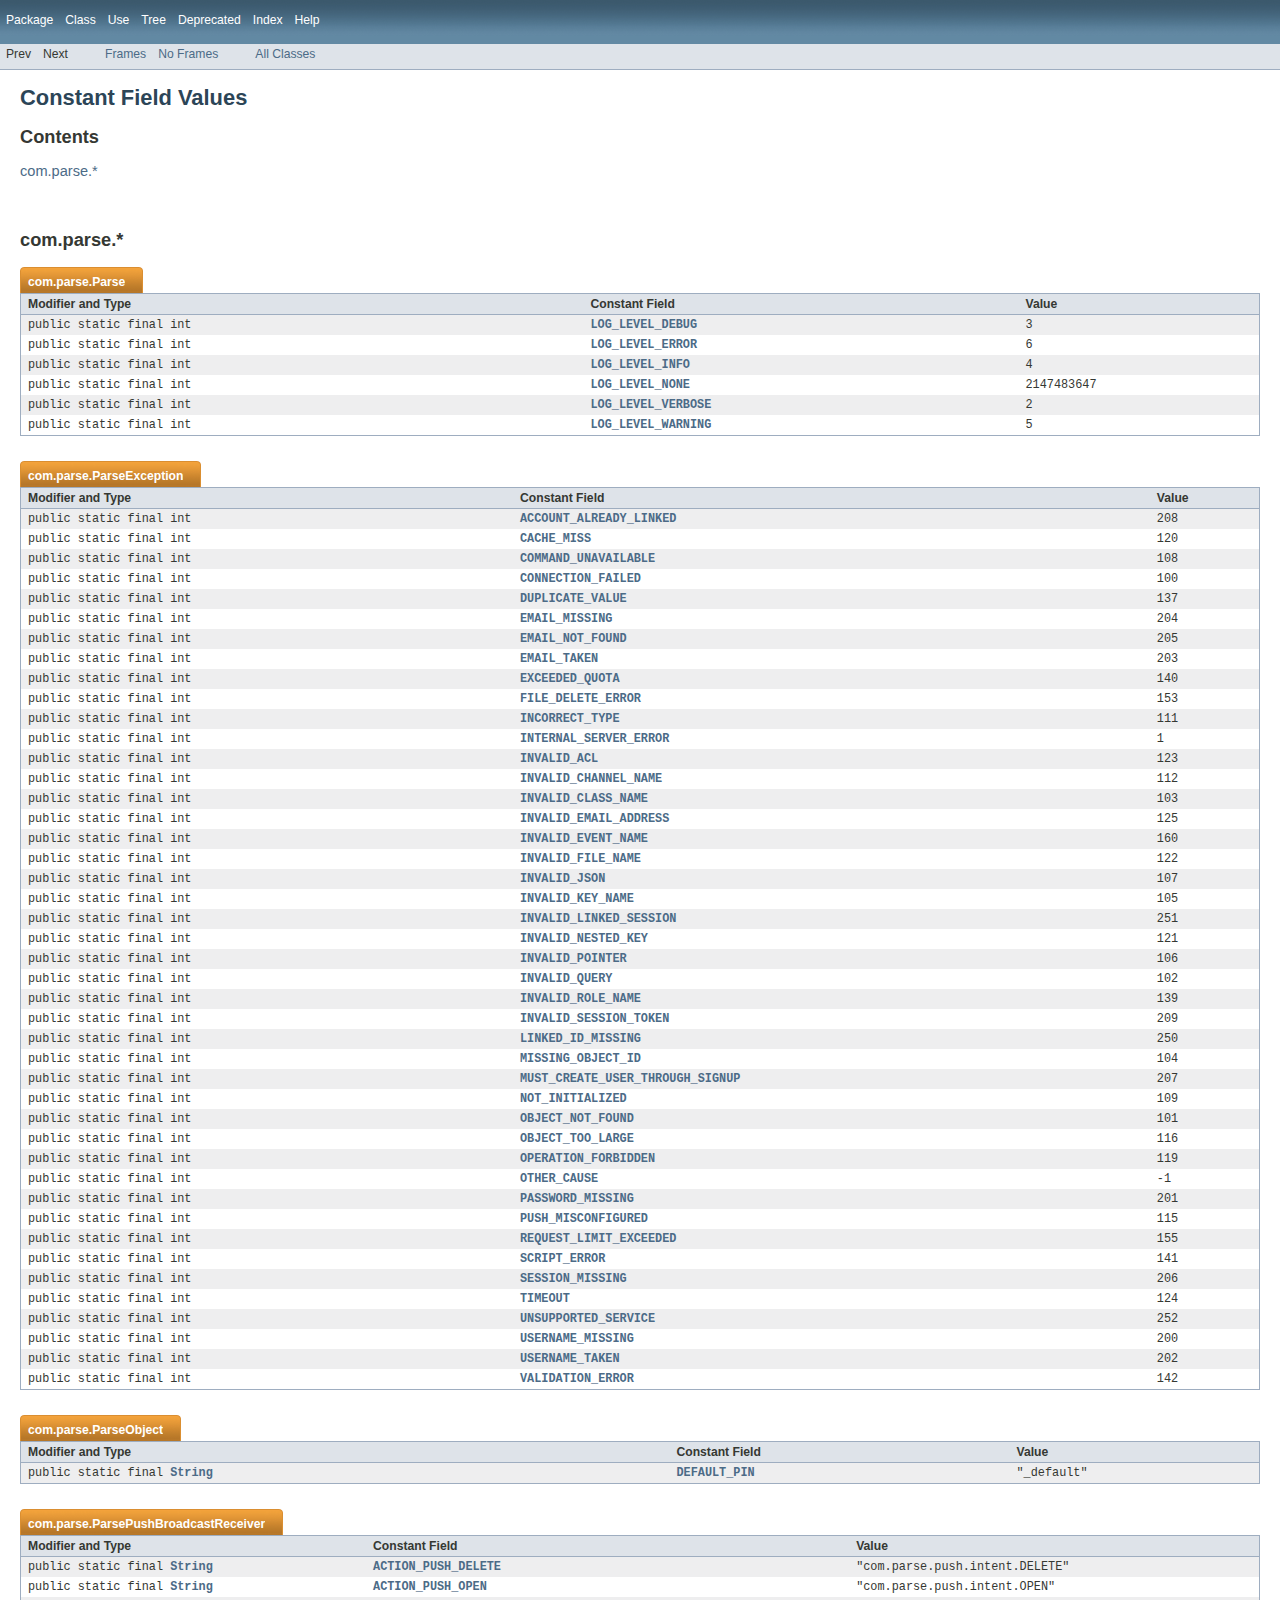
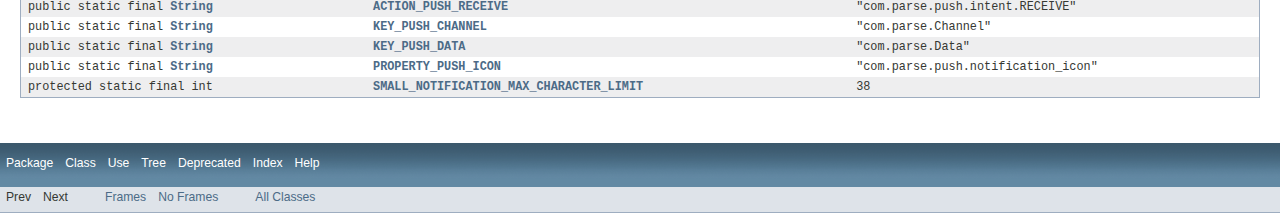
<file: android/app/libs/Parse-1.9.4-javadoc/constant-values.html>
<!DOCTYPE HTML PUBLIC "-//W3C//DTD HTML 4.01 Transitional//EN" "http://www.w3.org/TR/html4/loose.dtd">
<!-- NewPage -->
<html lang="en">
<head>
<title>Constant Field Values</title>
<link rel="stylesheet" type="text/css" href="stylesheet.css" title="Style">
</head>
<body>
<script type="text/javascript"><!--
    if (location.href.indexOf('is-external=true') == -1) {
        parent.document.title="Constant Field Values";
    }
//-->
</script>
<noscript>
<div>JavaScript is disabled on your browser.</div>
</noscript>
<!-- ========= START OF TOP NAVBAR ======= -->
<div class="topNav"><a name="navbar_top">
<!--   -->
</a><a href="#skip-navbar_top" title="Skip navigation links"></a><a name="navbar_top_firstrow">
<!--   -->
</a>
<ul class="navList" title="Navigation">
<li><a href="com/parse/package-summary.html">Package</a></li>
<li>Class</li>
<li>Use</li>
<li><a href="com/parse/package-tree.html">Tree</a></li>
<li><a href="deprecated-list.html">Deprecated</a></li>
<li><a href="index-all.html">Index</a></li>
<li><a href="help-doc.html">Help</a></li>
</ul>
</div>
<div class="subNav">
<ul class="navList">
<li>Prev</li>
<li>Next</li>
</ul>
<ul class="navList">
<li><a href="index.html?constant-values.html" target="_top">Frames</a></li>
<li><a href="constant-values.html" target="_top">No Frames</a></li>
</ul>
<ul class="navList" id="allclasses_navbar_top">
<li><a href="allclasses-noframe.html">All Classes</a></li>
</ul>
<div>
<script type="text/javascript"><!--
  allClassesLink = document.getElementById("allclasses_navbar_top");
  if(window==top) {
    allClassesLink.style.display = "block";
  }
  else {
    allClassesLink.style.display = "none";
  }
  //-->
</script>
</div>
<a name="skip-navbar_top">
<!--   -->
</a></div>
<!-- ========= END OF TOP NAVBAR ========= -->
<div class="header">
<h1 title="Constant Field Values" class="title">Constant Field Values</h1>
<h2 title="Contents">Contents</h2>
<ul>
<li><a href="#com.parse">com.parse.*</a></li>
</ul>
</div>
<div class="constantValuesContainer"><a name="com.parse">
<!--   -->
</a>
<h2 title="com.parse">com.parse.*</h2>
<ul class="blockList">
<li class="blockList">
<table border="0" cellpadding="3" cellspacing="0" summary="Constant Field Values table, listing constant fields, and values">
<caption><span>com.parse.<a href="com/parse/Parse.html" title="class in com.parse">Parse</a></span><span class="tabEnd">&nbsp;</span></caption>
<tr>
<th class="colFirst" scope="col">Modifier and Type</th>
<th scope="col">Constant Field</th>
<th class="colLast" scope="col">Value</th>
</tr>
<tbody>
<tr class="altColor">
<td class="colFirst"><a name="com.parse.Parse.LOG_LEVEL_DEBUG">
<!--   -->
</a><code>public&nbsp;static&nbsp;final&nbsp;int</code></td>
<td><code><a href="com/parse/Parse.html#LOG_LEVEL_DEBUG">LOG_LEVEL_DEBUG</a></code></td>
<td class="colLast"><code>3</code></td>
</tr>
<tr class="rowColor">
<td class="colFirst"><a name="com.parse.Parse.LOG_LEVEL_ERROR">
<!--   -->
</a><code>public&nbsp;static&nbsp;final&nbsp;int</code></td>
<td><code><a href="com/parse/Parse.html#LOG_LEVEL_ERROR">LOG_LEVEL_ERROR</a></code></td>
<td class="colLast"><code>6</code></td>
</tr>
<tr class="altColor">
<td class="colFirst"><a name="com.parse.Parse.LOG_LEVEL_INFO">
<!--   -->
</a><code>public&nbsp;static&nbsp;final&nbsp;int</code></td>
<td><code><a href="com/parse/Parse.html#LOG_LEVEL_INFO">LOG_LEVEL_INFO</a></code></td>
<td class="colLast"><code>4</code></td>
</tr>
<tr class="rowColor">
<td class="colFirst"><a name="com.parse.Parse.LOG_LEVEL_NONE">
<!--   -->
</a><code>public&nbsp;static&nbsp;final&nbsp;int</code></td>
<td><code><a href="com/parse/Parse.html#LOG_LEVEL_NONE">LOG_LEVEL_NONE</a></code></td>
<td class="colLast"><code>2147483647</code></td>
</tr>
<tr class="altColor">
<td class="colFirst"><a name="com.parse.Parse.LOG_LEVEL_VERBOSE">
<!--   -->
</a><code>public&nbsp;static&nbsp;final&nbsp;int</code></td>
<td><code><a href="com/parse/Parse.html#LOG_LEVEL_VERBOSE">LOG_LEVEL_VERBOSE</a></code></td>
<td class="colLast"><code>2</code></td>
</tr>
<tr class="rowColor">
<td class="colFirst"><a name="com.parse.Parse.LOG_LEVEL_WARNING">
<!--   -->
</a><code>public&nbsp;static&nbsp;final&nbsp;int</code></td>
<td><code><a href="com/parse/Parse.html#LOG_LEVEL_WARNING">LOG_LEVEL_WARNING</a></code></td>
<td class="colLast"><code>5</code></td>
</tr>
</tbody>
</table>
</li>
<li class="blockList">
<table border="0" cellpadding="3" cellspacing="0" summary="Constant Field Values table, listing constant fields, and values">
<caption><span>com.parse.<a href="com/parse/ParseException.html" title="class in com.parse">ParseException</a></span><span class="tabEnd">&nbsp;</span></caption>
<tr>
<th class="colFirst" scope="col">Modifier and Type</th>
<th scope="col">Constant Field</th>
<th class="colLast" scope="col">Value</th>
</tr>
<tbody>
<tr class="altColor">
<td class="colFirst"><a name="com.parse.ParseException.ACCOUNT_ALREADY_LINKED">
<!--   -->
</a><code>public&nbsp;static&nbsp;final&nbsp;int</code></td>
<td><code><a href="com/parse/ParseException.html#ACCOUNT_ALREADY_LINKED">ACCOUNT_ALREADY_LINKED</a></code></td>
<td class="colLast"><code>208</code></td>
</tr>
<tr class="rowColor">
<td class="colFirst"><a name="com.parse.ParseException.CACHE_MISS">
<!--   -->
</a><code>public&nbsp;static&nbsp;final&nbsp;int</code></td>
<td><code><a href="com/parse/ParseException.html#CACHE_MISS">CACHE_MISS</a></code></td>
<td class="colLast"><code>120</code></td>
</tr>
<tr class="altColor">
<td class="colFirst"><a name="com.parse.ParseException.COMMAND_UNAVAILABLE">
<!--   -->
</a><code>public&nbsp;static&nbsp;final&nbsp;int</code></td>
<td><code><a href="com/parse/ParseException.html#COMMAND_UNAVAILABLE">COMMAND_UNAVAILABLE</a></code></td>
<td class="colLast"><code>108</code></td>
</tr>
<tr class="rowColor">
<td class="colFirst"><a name="com.parse.ParseException.CONNECTION_FAILED">
<!--   -->
</a><code>public&nbsp;static&nbsp;final&nbsp;int</code></td>
<td><code><a href="com/parse/ParseException.html#CONNECTION_FAILED">CONNECTION_FAILED</a></code></td>
<td class="colLast"><code>100</code></td>
</tr>
<tr class="altColor">
<td class="colFirst"><a name="com.parse.ParseException.DUPLICATE_VALUE">
<!--   -->
</a><code>public&nbsp;static&nbsp;final&nbsp;int</code></td>
<td><code><a href="com/parse/ParseException.html#DUPLICATE_VALUE">DUPLICATE_VALUE</a></code></td>
<td class="colLast"><code>137</code></td>
</tr>
<tr class="rowColor">
<td class="colFirst"><a name="com.parse.ParseException.EMAIL_MISSING">
<!--   -->
</a><code>public&nbsp;static&nbsp;final&nbsp;int</code></td>
<td><code><a href="com/parse/ParseException.html#EMAIL_MISSING">EMAIL_MISSING</a></code></td>
<td class="colLast"><code>204</code></td>
</tr>
<tr class="altColor">
<td class="colFirst"><a name="com.parse.ParseException.EMAIL_NOT_FOUND">
<!--   -->
</a><code>public&nbsp;static&nbsp;final&nbsp;int</code></td>
<td><code><a href="com/parse/ParseException.html#EMAIL_NOT_FOUND">EMAIL_NOT_FOUND</a></code></td>
<td class="colLast"><code>205</code></td>
</tr>
<tr class="rowColor">
<td class="colFirst"><a name="com.parse.ParseException.EMAIL_TAKEN">
<!--   -->
</a><code>public&nbsp;static&nbsp;final&nbsp;int</code></td>
<td><code><a href="com/parse/ParseException.html#EMAIL_TAKEN">EMAIL_TAKEN</a></code></td>
<td class="colLast"><code>203</code></td>
</tr>
<tr class="altColor">
<td class="colFirst"><a name="com.parse.ParseException.EXCEEDED_QUOTA">
<!--   -->
</a><code>public&nbsp;static&nbsp;final&nbsp;int</code></td>
<td><code><a href="com/parse/ParseException.html#EXCEEDED_QUOTA">EXCEEDED_QUOTA</a></code></td>
<td class="colLast"><code>140</code></td>
</tr>
<tr class="rowColor">
<td class="colFirst"><a name="com.parse.ParseException.FILE_DELETE_ERROR">
<!--   -->
</a><code>public&nbsp;static&nbsp;final&nbsp;int</code></td>
<td><code><a href="com/parse/ParseException.html#FILE_DELETE_ERROR">FILE_DELETE_ERROR</a></code></td>
<td class="colLast"><code>153</code></td>
</tr>
<tr class="altColor">
<td class="colFirst"><a name="com.parse.ParseException.INCORRECT_TYPE">
<!--   -->
</a><code>public&nbsp;static&nbsp;final&nbsp;int</code></td>
<td><code><a href="com/parse/ParseException.html#INCORRECT_TYPE">INCORRECT_TYPE</a></code></td>
<td class="colLast"><code>111</code></td>
</tr>
<tr class="rowColor">
<td class="colFirst"><a name="com.parse.ParseException.INTERNAL_SERVER_ERROR">
<!--   -->
</a><code>public&nbsp;static&nbsp;final&nbsp;int</code></td>
<td><code><a href="com/parse/ParseException.html#INTERNAL_SERVER_ERROR">INTERNAL_SERVER_ERROR</a></code></td>
<td class="colLast"><code>1</code></td>
</tr>
<tr class="altColor">
<td class="colFirst"><a name="com.parse.ParseException.INVALID_ACL">
<!--   -->
</a><code>public&nbsp;static&nbsp;final&nbsp;int</code></td>
<td><code><a href="com/parse/ParseException.html#INVALID_ACL">INVALID_ACL</a></code></td>
<td class="colLast"><code>123</code></td>
</tr>
<tr class="rowColor">
<td class="colFirst"><a name="com.parse.ParseException.INVALID_CHANNEL_NAME">
<!--   -->
</a><code>public&nbsp;static&nbsp;final&nbsp;int</code></td>
<td><code><a href="com/parse/ParseException.html#INVALID_CHANNEL_NAME">INVALID_CHANNEL_NAME</a></code></td>
<td class="colLast"><code>112</code></td>
</tr>
<tr class="altColor">
<td class="colFirst"><a name="com.parse.ParseException.INVALID_CLASS_NAME">
<!--   -->
</a><code>public&nbsp;static&nbsp;final&nbsp;int</code></td>
<td><code><a href="com/parse/ParseException.html#INVALID_CLASS_NAME">INVALID_CLASS_NAME</a></code></td>
<td class="colLast"><code>103</code></td>
</tr>
<tr class="rowColor">
<td class="colFirst"><a name="com.parse.ParseException.INVALID_EMAIL_ADDRESS">
<!--   -->
</a><code>public&nbsp;static&nbsp;final&nbsp;int</code></td>
<td><code><a href="com/parse/ParseException.html#INVALID_EMAIL_ADDRESS">INVALID_EMAIL_ADDRESS</a></code></td>
<td class="colLast"><code>125</code></td>
</tr>
<tr class="altColor">
<td class="colFirst"><a name="com.parse.ParseException.INVALID_EVENT_NAME">
<!--   -->
</a><code>public&nbsp;static&nbsp;final&nbsp;int</code></td>
<td><code><a href="com/parse/ParseException.html#INVALID_EVENT_NAME">INVALID_EVENT_NAME</a></code></td>
<td class="colLast"><code>160</code></td>
</tr>
<tr class="rowColor">
<td class="colFirst"><a name="com.parse.ParseException.INVALID_FILE_NAME">
<!--   -->
</a><code>public&nbsp;static&nbsp;final&nbsp;int</code></td>
<td><code><a href="com/parse/ParseException.html#INVALID_FILE_NAME">INVALID_FILE_NAME</a></code></td>
<td class="colLast"><code>122</code></td>
</tr>
<tr class="altColor">
<td class="colFirst"><a name="com.parse.ParseException.INVALID_JSON">
<!--   -->
</a><code>public&nbsp;static&nbsp;final&nbsp;int</code></td>
<td><code><a href="com/parse/ParseException.html#INVALID_JSON">INVALID_JSON</a></code></td>
<td class="colLast"><code>107</code></td>
</tr>
<tr class="rowColor">
<td class="colFirst"><a name="com.parse.ParseException.INVALID_KEY_NAME">
<!--   -->
</a><code>public&nbsp;static&nbsp;final&nbsp;int</code></td>
<td><code><a href="com/parse/ParseException.html#INVALID_KEY_NAME">INVALID_KEY_NAME</a></code></td>
<td class="colLast"><code>105</code></td>
</tr>
<tr class="altColor">
<td class="colFirst"><a name="com.parse.ParseException.INVALID_LINKED_SESSION">
<!--   -->
</a><code>public&nbsp;static&nbsp;final&nbsp;int</code></td>
<td><code><a href="com/parse/ParseException.html#INVALID_LINKED_SESSION">INVALID_LINKED_SESSION</a></code></td>
<td class="colLast"><code>251</code></td>
</tr>
<tr class="rowColor">
<td class="colFirst"><a name="com.parse.ParseException.INVALID_NESTED_KEY">
<!--   -->
</a><code>public&nbsp;static&nbsp;final&nbsp;int</code></td>
<td><code><a href="com/parse/ParseException.html#INVALID_NESTED_KEY">INVALID_NESTED_KEY</a></code></td>
<td class="colLast"><code>121</code></td>
</tr>
<tr class="altColor">
<td class="colFirst"><a name="com.parse.ParseException.INVALID_POINTER">
<!--   -->
</a><code>public&nbsp;static&nbsp;final&nbsp;int</code></td>
<td><code><a href="com/parse/ParseException.html#INVALID_POINTER">INVALID_POINTER</a></code></td>
<td class="colLast"><code>106</code></td>
</tr>
<tr class="rowColor">
<td class="colFirst"><a name="com.parse.ParseException.INVALID_QUERY">
<!--   -->
</a><code>public&nbsp;static&nbsp;final&nbsp;int</code></td>
<td><code><a href="com/parse/ParseException.html#INVALID_QUERY">INVALID_QUERY</a></code></td>
<td class="colLast"><code>102</code></td>
</tr>
<tr class="altColor">
<td class="colFirst"><a name="com.parse.ParseException.INVALID_ROLE_NAME">
<!--   -->
</a><code>public&nbsp;static&nbsp;final&nbsp;int</code></td>
<td><code><a href="com/parse/ParseException.html#INVALID_ROLE_NAME">INVALID_ROLE_NAME</a></code></td>
<td class="colLast"><code>139</code></td>
</tr>
<tr class="rowColor">
<td class="colFirst"><a name="com.parse.ParseException.INVALID_SESSION_TOKEN">
<!--   -->
</a><code>public&nbsp;static&nbsp;final&nbsp;int</code></td>
<td><code><a href="com/parse/ParseException.html#INVALID_SESSION_TOKEN">INVALID_SESSION_TOKEN</a></code></td>
<td class="colLast"><code>209</code></td>
</tr>
<tr class="altColor">
<td class="colFirst"><a name="com.parse.ParseException.LINKED_ID_MISSING">
<!--   -->
</a><code>public&nbsp;static&nbsp;final&nbsp;int</code></td>
<td><code><a href="com/parse/ParseException.html#LINKED_ID_MISSING">LINKED_ID_MISSING</a></code></td>
<td class="colLast"><code>250</code></td>
</tr>
<tr class="rowColor">
<td class="colFirst"><a name="com.parse.ParseException.MISSING_OBJECT_ID">
<!--   -->
</a><code>public&nbsp;static&nbsp;final&nbsp;int</code></td>
<td><code><a href="com/parse/ParseException.html#MISSING_OBJECT_ID">MISSING_OBJECT_ID</a></code></td>
<td class="colLast"><code>104</code></td>
</tr>
<tr class="altColor">
<td class="colFirst"><a name="com.parse.ParseException.MUST_CREATE_USER_THROUGH_SIGNUP">
<!--   -->
</a><code>public&nbsp;static&nbsp;final&nbsp;int</code></td>
<td><code><a href="com/parse/ParseException.html#MUST_CREATE_USER_THROUGH_SIGNUP">MUST_CREATE_USER_THROUGH_SIGNUP</a></code></td>
<td class="colLast"><code>207</code></td>
</tr>
<tr class="rowColor">
<td class="colFirst"><a name="com.parse.ParseException.NOT_INITIALIZED">
<!--   -->
</a><code>public&nbsp;static&nbsp;final&nbsp;int</code></td>
<td><code><a href="com/parse/ParseException.html#NOT_INITIALIZED">NOT_INITIALIZED</a></code></td>
<td class="colLast"><code>109</code></td>
</tr>
<tr class="altColor">
<td class="colFirst"><a name="com.parse.ParseException.OBJECT_NOT_FOUND">
<!--   -->
</a><code>public&nbsp;static&nbsp;final&nbsp;int</code></td>
<td><code><a href="com/parse/ParseException.html#OBJECT_NOT_FOUND">OBJECT_NOT_FOUND</a></code></td>
<td class="colLast"><code>101</code></td>
</tr>
<tr class="rowColor">
<td class="colFirst"><a name="com.parse.ParseException.OBJECT_TOO_LARGE">
<!--   -->
</a><code>public&nbsp;static&nbsp;final&nbsp;int</code></td>
<td><code><a href="com/parse/ParseException.html#OBJECT_TOO_LARGE">OBJECT_TOO_LARGE</a></code></td>
<td class="colLast"><code>116</code></td>
</tr>
<tr class="altColor">
<td class="colFirst"><a name="com.parse.ParseException.OPERATION_FORBIDDEN">
<!--   -->
</a><code>public&nbsp;static&nbsp;final&nbsp;int</code></td>
<td><code><a href="com/parse/ParseException.html#OPERATION_FORBIDDEN">OPERATION_FORBIDDEN</a></code></td>
<td class="colLast"><code>119</code></td>
</tr>
<tr class="rowColor">
<td class="colFirst"><a name="com.parse.ParseException.OTHER_CAUSE">
<!--   -->
</a><code>public&nbsp;static&nbsp;final&nbsp;int</code></td>
<td><code><a href="com/parse/ParseException.html#OTHER_CAUSE">OTHER_CAUSE</a></code></td>
<td class="colLast"><code>-1</code></td>
</tr>
<tr class="altColor">
<td class="colFirst"><a name="com.parse.ParseException.PASSWORD_MISSING">
<!--   -->
</a><code>public&nbsp;static&nbsp;final&nbsp;int</code></td>
<td><code><a href="com/parse/ParseException.html#PASSWORD_MISSING">PASSWORD_MISSING</a></code></td>
<td class="colLast"><code>201</code></td>
</tr>
<tr class="rowColor">
<td class="colFirst"><a name="com.parse.ParseException.PUSH_MISCONFIGURED">
<!--   -->
</a><code>public&nbsp;static&nbsp;final&nbsp;int</code></td>
<td><code><a href="com/parse/ParseException.html#PUSH_MISCONFIGURED">PUSH_MISCONFIGURED</a></code></td>
<td class="colLast"><code>115</code></td>
</tr>
<tr class="altColor">
<td class="colFirst"><a name="com.parse.ParseException.REQUEST_LIMIT_EXCEEDED">
<!--   -->
</a><code>public&nbsp;static&nbsp;final&nbsp;int</code></td>
<td><code><a href="com/parse/ParseException.html#REQUEST_LIMIT_EXCEEDED">REQUEST_LIMIT_EXCEEDED</a></code></td>
<td class="colLast"><code>155</code></td>
</tr>
<tr class="rowColor">
<td class="colFirst"><a name="com.parse.ParseException.SCRIPT_ERROR">
<!--   -->
</a><code>public&nbsp;static&nbsp;final&nbsp;int</code></td>
<td><code><a href="com/parse/ParseException.html#SCRIPT_ERROR">SCRIPT_ERROR</a></code></td>
<td class="colLast"><code>141</code></td>
</tr>
<tr class="altColor">
<td class="colFirst"><a name="com.parse.ParseException.SESSION_MISSING">
<!--   -->
</a><code>public&nbsp;static&nbsp;final&nbsp;int</code></td>
<td><code><a href="com/parse/ParseException.html#SESSION_MISSING">SESSION_MISSING</a></code></td>
<td class="colLast"><code>206</code></td>
</tr>
<tr class="rowColor">
<td class="colFirst"><a name="com.parse.ParseException.TIMEOUT">
<!--   -->
</a><code>public&nbsp;static&nbsp;final&nbsp;int</code></td>
<td><code><a href="com/parse/ParseException.html#TIMEOUT">TIMEOUT</a></code></td>
<td class="colLast"><code>124</code></td>
</tr>
<tr class="altColor">
<td class="colFirst"><a name="com.parse.ParseException.UNSUPPORTED_SERVICE">
<!--   -->
</a><code>public&nbsp;static&nbsp;final&nbsp;int</code></td>
<td><code><a href="com/parse/ParseException.html#UNSUPPORTED_SERVICE">UNSUPPORTED_SERVICE</a></code></td>
<td class="colLast"><code>252</code></td>
</tr>
<tr class="rowColor">
<td class="colFirst"><a name="com.parse.ParseException.USERNAME_MISSING">
<!--   -->
</a><code>public&nbsp;static&nbsp;final&nbsp;int</code></td>
<td><code><a href="com/parse/ParseException.html#USERNAME_MISSING">USERNAME_MISSING</a></code></td>
<td class="colLast"><code>200</code></td>
</tr>
<tr class="altColor">
<td class="colFirst"><a name="com.parse.ParseException.USERNAME_TAKEN">
<!--   -->
</a><code>public&nbsp;static&nbsp;final&nbsp;int</code></td>
<td><code><a href="com/parse/ParseException.html#USERNAME_TAKEN">USERNAME_TAKEN</a></code></td>
<td class="colLast"><code>202</code></td>
</tr>
<tr class="rowColor">
<td class="colFirst"><a name="com.parse.ParseException.VALIDATION_ERROR">
<!--   -->
</a><code>public&nbsp;static&nbsp;final&nbsp;int</code></td>
<td><code><a href="com/parse/ParseException.html#VALIDATION_ERROR">VALIDATION_ERROR</a></code></td>
<td class="colLast"><code>142</code></td>
</tr>
</tbody>
</table>
</li>
<li class="blockList">
<table border="0" cellpadding="3" cellspacing="0" summary="Constant Field Values table, listing constant fields, and values">
<caption><span>com.parse.<a href="com/parse/ParseObject.html" title="class in com.parse">ParseObject</a></span><span class="tabEnd">&nbsp;</span></caption>
<tr>
<th class="colFirst" scope="col">Modifier and Type</th>
<th scope="col">Constant Field</th>
<th class="colLast" scope="col">Value</th>
</tr>
<tbody>
<tr class="altColor">
<td class="colFirst"><a name="com.parse.ParseObject.DEFAULT_PIN">
<!--   -->
</a><code>public&nbsp;static&nbsp;final&nbsp;<a href="http://developer.android.com/reference/java/lang/String.html?is-external=true" title="class or interface in java.lang">String</a></code></td>
<td><code><a href="com/parse/ParseObject.html#DEFAULT_PIN">DEFAULT_PIN</a></code></td>
<td class="colLast"><code>"_default"</code></td>
</tr>
</tbody>
</table>
</li>
<li class="blockList">
<table border="0" cellpadding="3" cellspacing="0" summary="Constant Field Values table, listing constant fields, and values">
<caption><span>com.parse.<a href="com/parse/ParsePushBroadcastReceiver.html" title="class in com.parse">ParsePushBroadcastReceiver</a></span><span class="tabEnd">&nbsp;</span></caption>
<tr>
<th class="colFirst" scope="col">Modifier and Type</th>
<th scope="col">Constant Field</th>
<th class="colLast" scope="col">Value</th>
</tr>
<tbody>
<tr class="altColor">
<td class="colFirst"><a name="com.parse.ParsePushBroadcastReceiver.ACTION_PUSH_DELETE">
<!--   -->
</a><code>public&nbsp;static&nbsp;final&nbsp;<a href="http://developer.android.com/reference/java/lang/String.html?is-external=true" title="class or interface in java.lang">String</a></code></td>
<td><code><a href="com/parse/ParsePushBroadcastReceiver.html#ACTION_PUSH_DELETE">ACTION_PUSH_DELETE</a></code></td>
<td class="colLast"><code>"com.parse.push.intent.DELETE"</code></td>
</tr>
<tr class="rowColor">
<td class="colFirst"><a name="com.parse.ParsePushBroadcastReceiver.ACTION_PUSH_OPEN">
<!--   -->
</a><code>public&nbsp;static&nbsp;final&nbsp;<a href="http://developer.android.com/reference/java/lang/String.html?is-external=true" title="class or interface in java.lang">String</a></code></td>
<td><code><a href="com/parse/ParsePushBroadcastReceiver.html#ACTION_PUSH_OPEN">ACTION_PUSH_OPEN</a></code></td>
<td class="colLast"><code>"com.parse.push.intent.OPEN"</code></td>
</tr>
<tr class="altColor">
<td class="colFirst"><a name="com.parse.ParsePushBroadcastReceiver.ACTION_PUSH_RECEIVE">
<!--   -->
</a><code>public&nbsp;static&nbsp;final&nbsp;<a href="http://developer.android.com/reference/java/lang/String.html?is-external=true" title="class or interface in java.lang">String</a></code></td>
<td><code><a href="com/parse/ParsePushBroadcastReceiver.html#ACTION_PUSH_RECEIVE">ACTION_PUSH_RECEIVE</a></code></td>
<td class="colLast"><code>"com.parse.push.intent.RECEIVE"</code></td>
</tr>
<tr class="rowColor">
<td class="colFirst"><a name="com.parse.ParsePushBroadcastReceiver.KEY_PUSH_CHANNEL">
<!--   -->
</a><code>public&nbsp;static&nbsp;final&nbsp;<a href="http://developer.android.com/reference/java/lang/String.html?is-external=true" title="class or interface in java.lang">String</a></code></td>
<td><code><a href="com/parse/ParsePushBroadcastReceiver.html#KEY_PUSH_CHANNEL">KEY_PUSH_CHANNEL</a></code></td>
<td class="colLast"><code>"com.parse.Channel"</code></td>
</tr>
<tr class="altColor">
<td class="colFirst"><a name="com.parse.ParsePushBroadcastReceiver.KEY_PUSH_DATA">
<!--   -->
</a><code>public&nbsp;static&nbsp;final&nbsp;<a href="http://developer.android.com/reference/java/lang/String.html?is-external=true" title="class or interface in java.lang">String</a></code></td>
<td><code><a href="com/parse/ParsePushBroadcastReceiver.html#KEY_PUSH_DATA">KEY_PUSH_DATA</a></code></td>
<td class="colLast"><code>"com.parse.Data"</code></td>
</tr>
<tr class="rowColor">
<td class="colFirst"><a name="com.parse.ParsePushBroadcastReceiver.PROPERTY_PUSH_ICON">
<!--   -->
</a><code>public&nbsp;static&nbsp;final&nbsp;<a href="http://developer.android.com/reference/java/lang/String.html?is-external=true" title="class or interface in java.lang">String</a></code></td>
<td><code><a href="com/parse/ParsePushBroadcastReceiver.html#PROPERTY_PUSH_ICON">PROPERTY_PUSH_ICON</a></code></td>
<td class="colLast"><code>"com.parse.push.notification_icon"</code></td>
</tr>
<tr class="altColor">
<td class="colFirst"><a name="com.parse.ParsePushBroadcastReceiver.SMALL_NOTIFICATION_MAX_CHARACTER_LIMIT">
<!--   -->
</a><code>protected&nbsp;static&nbsp;final&nbsp;int</code></td>
<td><code><a href="com/parse/ParsePushBroadcastReceiver.html#SMALL_NOTIFICATION_MAX_CHARACTER_LIMIT">SMALL_NOTIFICATION_MAX_CHARACTER_LIMIT</a></code></td>
<td class="colLast"><code>38</code></td>
</tr>
</tbody>
</table>
</li>
</ul>
</div>
<!-- ======= START OF BOTTOM NAVBAR ====== -->
<div class="bottomNav"><a name="navbar_bottom">
<!--   -->
</a><a href="#skip-navbar_bottom" title="Skip navigation links"></a><a name="navbar_bottom_firstrow">
<!--   -->
</a>
<ul class="navList" title="Navigation">
<li><a href="com/parse/package-summary.html">Package</a></li>
<li>Class</li>
<li>Use</li>
<li><a href="com/parse/package-tree.html">Tree</a></li>
<li><a href="deprecated-list.html">Deprecated</a></li>
<li><a href="index-all.html">Index</a></li>
<li><a href="help-doc.html">Help</a></li>
</ul>
</div>
<div class="subNav">
<ul class="navList">
<li>Prev</li>
<li>Next</li>
</ul>
<ul class="navList">
<li><a href="index.html?constant-values.html" target="_top">Frames</a></li>
<li><a href="constant-values.html" target="_top">No Frames</a></li>
</ul>
<ul class="navList" id="allclasses_navbar_bottom">
<li><a href="allclasses-noframe.html">All Classes</a></li>
</ul>
<div>
<script type="text/javascript"><!--
  allClassesLink = document.getElementById("allclasses_navbar_bottom");
  if(window==top) {
    allClassesLink.style.display = "block";
  }
  else {
    allClassesLink.style.display = "none";
  }
  //-->
</script>
</div>
<a name="skip-navbar_bottom">
<!--   -->
</a></div>
<!-- ======== END OF BOTTOM NAVBAR ======= -->
</body>
</html>
</file>
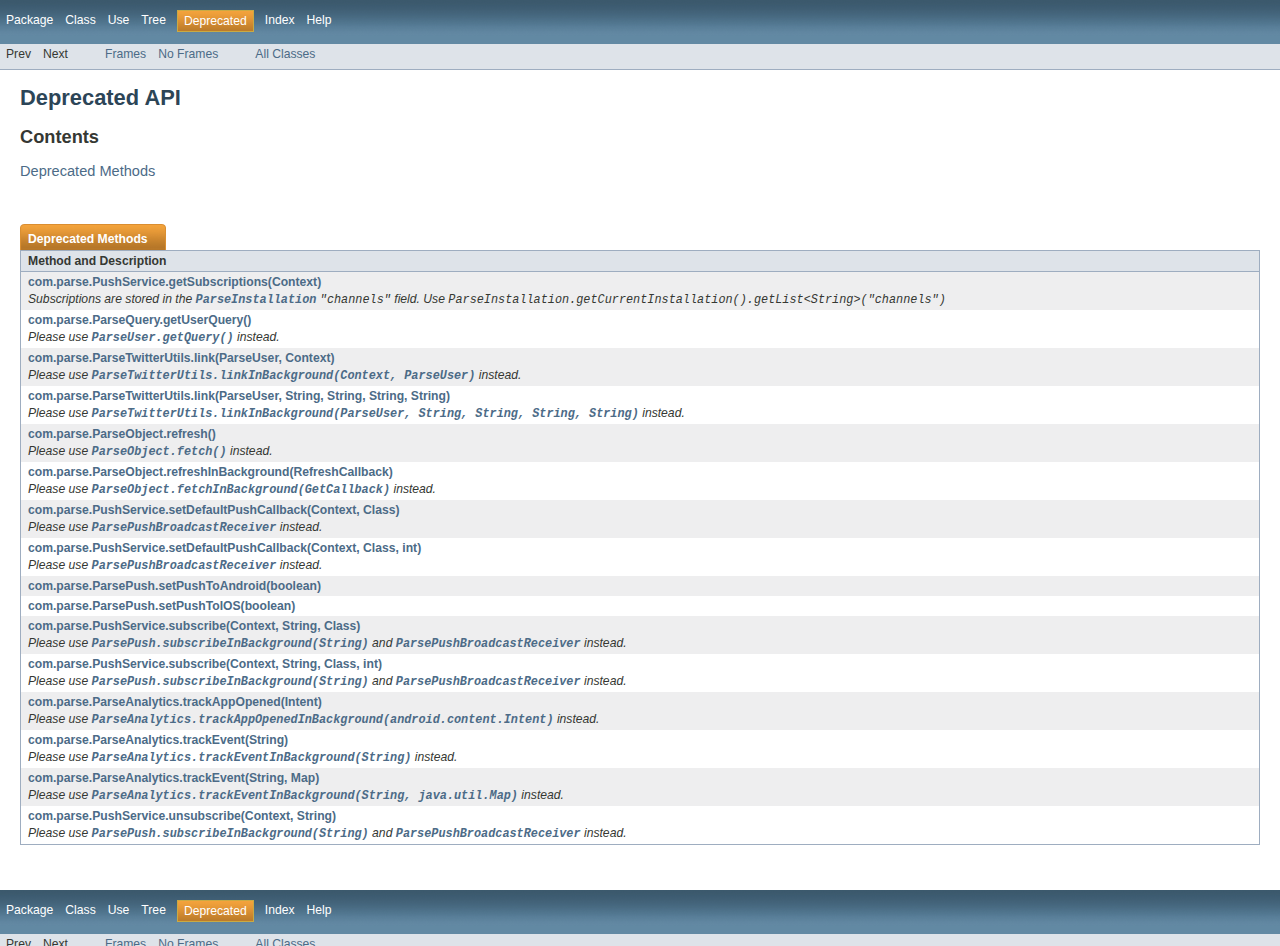
<file: android/app/libs/Parse-1.9.4-javadoc/deprecated-list.html>
<!DOCTYPE HTML PUBLIC "-//W3C//DTD HTML 4.01 Transitional//EN" "http://www.w3.org/TR/html4/loose.dtd">
<!-- NewPage -->
<html lang="en">
<head>
<title>Deprecated List</title>
<link rel="stylesheet" type="text/css" href="stylesheet.css" title="Style">
</head>
<body>
<script type="text/javascript"><!--
    if (location.href.indexOf('is-external=true') == -1) {
        parent.document.title="Deprecated List";
    }
//-->
</script>
<noscript>
<div>JavaScript is disabled on your browser.</div>
</noscript>
<!-- ========= START OF TOP NAVBAR ======= -->
<div class="topNav"><a name="navbar_top">
<!--   -->
</a><a href="#skip-navbar_top" title="Skip navigation links"></a><a name="navbar_top_firstrow">
<!--   -->
</a>
<ul class="navList" title="Navigation">
<li><a href="com/parse/package-summary.html">Package</a></li>
<li>Class</li>
<li>Use</li>
<li><a href="com/parse/package-tree.html">Tree</a></li>
<li class="navBarCell1Rev">Deprecated</li>
<li><a href="index-all.html">Index</a></li>
<li><a href="help-doc.html">Help</a></li>
</ul>
</div>
<div class="subNav">
<ul class="navList">
<li>Prev</li>
<li>Next</li>
</ul>
<ul class="navList">
<li><a href="index.html?deprecated-list.html" target="_top">Frames</a></li>
<li><a href="deprecated-list.html" target="_top">No Frames</a></li>
</ul>
<ul class="navList" id="allclasses_navbar_top">
<li><a href="allclasses-noframe.html">All Classes</a></li>
</ul>
<div>
<script type="text/javascript"><!--
  allClassesLink = document.getElementById("allclasses_navbar_top");
  if(window==top) {
    allClassesLink.style.display = "block";
  }
  else {
    allClassesLink.style.display = "none";
  }
  //-->
</script>
</div>
<a name="skip-navbar_top">
<!--   -->
</a></div>
<!-- ========= END OF TOP NAVBAR ========= -->
<div class="header">
<h1 title="Deprecated API" class="title">Deprecated API</h1>
<h2 title="Contents">Contents</h2>
<ul>
<li><a href="#method">Deprecated Methods</a></li>
</ul>
</div>
<div class="contentContainer"><a name="method">
<!--   -->
</a>
<ul class="blockList">
<li class="blockList">
<table border="0" cellpadding="3" cellspacing="0" summary="Deprecated Methods table, listing deprecated methods, and an explanation">
<caption><span>Deprecated Methods</span><span class="tabEnd">&nbsp;</span></caption>
<tr>
<th class="colOne" scope="col">Method and Description</th>
</tr>
<tbody>
<tr class="altColor">
<td class="colOne"><a href="com/parse/PushService.html#getSubscriptions(android.content.Context)">com.parse.PushService.getSubscriptions(Context)</a>
<div class="block"><i>Subscriptions are stored in the <a href="com/parse/ParseInstallation.html" title="class in com.parse"><code>ParseInstallation</code></a> <code>"channels"</code> field.
   Use <code>ParseInstallation.getCurrentInstallation().getList&lt;String&gt;("channels")</code></i></div>
</td>
</tr>
<tr class="rowColor">
<td class="colOne"><a href="com/parse/ParseQuery.html#getUserQuery()">com.parse.ParseQuery.getUserQuery()</a>
<div class="block"><i>Please use <a href="com/parse/ParseUser.html#getQuery()"><code>ParseUser.getQuery()</code></a> instead.</i></div>
</td>
</tr>
<tr class="altColor">
<td class="colOne"><a href="com/parse/ParseTwitterUtils.html#link(com.parse.ParseUser,%20android.content.Context)">com.parse.ParseTwitterUtils.link(ParseUser, Context)</a>
<div class="block"><i>Please use <a href="com/parse/ParseTwitterUtils.html#linkInBackground(android.content.Context,%20com.parse.ParseUser)"><code>ParseTwitterUtils.linkInBackground(Context, ParseUser)</code></a> instead.</i></div>
</td>
</tr>
<tr class="rowColor">
<td class="colOne"><a href="com/parse/ParseTwitterUtils.html#link(com.parse.ParseUser,%20java.lang.String,%20java.lang.String,%20java.lang.String,%20java.lang.String)">com.parse.ParseTwitterUtils.link(ParseUser, String, String, String, String)</a>
<div class="block"><i>Please use <a href="com/parse/ParseTwitterUtils.html#linkInBackground(com.parse.ParseUser,%20java.lang.String,%20java.lang.String,%20java.lang.String,%20java.lang.String)"><code>ParseTwitterUtils.linkInBackground(ParseUser, String, String,
 String, String)</code></a> instead.</i></div>
</td>
</tr>
<tr class="altColor">
<td class="colOne"><a href="com/parse/ParseObject.html#refresh()">com.parse.ParseObject.refresh()</a>
<div class="block"><i>Please use <a href="com/parse/ParseObject.html#fetch()"><code>ParseObject.fetch()</code></a> instead.</i></div>
</td>
</tr>
<tr class="rowColor">
<td class="colOne"><a href="com/parse/ParseObject.html#refreshInBackground(com.parse.RefreshCallback)">com.parse.ParseObject.refreshInBackground(RefreshCallback)</a>
<div class="block"><i>Please use <a href="com/parse/ParseObject.html#fetchInBackground(com.parse.GetCallback)"><code>ParseObject.fetchInBackground(GetCallback)</code></a> instead.</i></div>
</td>
</tr>
<tr class="altColor">
<td class="colOne"><a href="com/parse/PushService.html#setDefaultPushCallback(android.content.Context,%20java.lang.Class)">com.parse.PushService.setDefaultPushCallback(Context, Class<? extends Activity>)</a>
<div class="block"><i>Please use <a href="com/parse/ParsePushBroadcastReceiver.html" title="class in com.parse"><code>ParsePushBroadcastReceiver</code></a> instead.</i></div>
</td>
</tr>
<tr class="rowColor">
<td class="colOne"><a href="com/parse/PushService.html#setDefaultPushCallback(android.content.Context,%20java.lang.Class,%20int)">com.parse.PushService.setDefaultPushCallback(Context, Class<? extends Activity>, int)</a>
<div class="block"><i>Please use <a href="com/parse/ParsePushBroadcastReceiver.html" title="class in com.parse"><code>ParsePushBroadcastReceiver</code></a> instead.</i></div>
</td>
</tr>
<tr class="altColor">
<td class="colOne"><a href="com/parse/ParsePush.html#setPushToAndroid(boolean)">com.parse.ParsePush.setPushToAndroid(boolean)</a></td>
</tr>
<tr class="rowColor">
<td class="colOne"><a href="com/parse/ParsePush.html#setPushToIOS(boolean)">com.parse.ParsePush.setPushToIOS(boolean)</a></td>
</tr>
<tr class="altColor">
<td class="colOne"><a href="com/parse/PushService.html#subscribe(android.content.Context,%20java.lang.String,%20java.lang.Class)">com.parse.PushService.subscribe(Context, String, Class<? extends Activity>)</a>
<div class="block"><i>Please use <a href="com/parse/ParsePush.html#subscribeInBackground(java.lang.String)"><code>ParsePush.subscribeInBackground(String)</code></a> and
 <a href="com/parse/ParsePushBroadcastReceiver.html" title="class in com.parse"><code>ParsePushBroadcastReceiver</code></a> instead.</i></div>
</td>
</tr>
<tr class="rowColor">
<td class="colOne"><a href="com/parse/PushService.html#subscribe(android.content.Context,%20java.lang.String,%20java.lang.Class,%20int)">com.parse.PushService.subscribe(Context, String, Class<? extends Activity>, int)</a>
<div class="block"><i>Please use <a href="com/parse/ParsePush.html#subscribeInBackground(java.lang.String)"><code>ParsePush.subscribeInBackground(String)</code></a> and
 <a href="com/parse/ParsePushBroadcastReceiver.html" title="class in com.parse"><code>ParsePushBroadcastReceiver</code></a> instead.</i></div>
</td>
</tr>
<tr class="altColor">
<td class="colOne"><a href="com/parse/ParseAnalytics.html#trackAppOpened(android.content.Intent)">com.parse.ParseAnalytics.trackAppOpened(Intent)</a>
<div class="block"><i>Please use <a href="com/parse/ParseAnalytics.html#trackAppOpenedInBackground(android.content.Intent)"><code>ParseAnalytics.trackAppOpenedInBackground(android.content.Intent)</code></a> instead.</i></div>
</td>
</tr>
<tr class="rowColor">
<td class="colOne"><a href="com/parse/ParseAnalytics.html#trackEvent(java.lang.String)">com.parse.ParseAnalytics.trackEvent(String)</a>
<div class="block"><i>Please use <a href="com/parse/ParseAnalytics.html#trackEventInBackground(java.lang.String)"><code>ParseAnalytics.trackEventInBackground(String)</code></a> instead.</i></div>
</td>
</tr>
<tr class="altColor">
<td class="colOne"><a href="com/parse/ParseAnalytics.html#trackEvent(java.lang.String,%20java.util.Map)">com.parse.ParseAnalytics.trackEvent(String, Map<String, String>)</a>
<div class="block"><i>Please use <a href="com/parse/ParseAnalytics.html#trackEventInBackground(java.lang.String,%20java.util.Map)"><code>ParseAnalytics.trackEventInBackground(String, java.util.Map)</code></a> instead.</i></div>
</td>
</tr>
<tr class="rowColor">
<td class="colOne"><a href="com/parse/PushService.html#unsubscribe(android.content.Context,%20java.lang.String)">com.parse.PushService.unsubscribe(Context, String)</a>
<div class="block"><i>Please use <a href="com/parse/ParsePush.html#subscribeInBackground(java.lang.String)"><code>ParsePush.subscribeInBackground(String)</code></a> and
 <a href="com/parse/ParsePushBroadcastReceiver.html" title="class in com.parse"><code>ParsePushBroadcastReceiver</code></a> instead.</i></div>
</td>
</tr>
</tbody>
</table>
</li>
</ul>
</div>
<!-- ======= START OF BOTTOM NAVBAR ====== -->
<div class="bottomNav"><a name="navbar_bottom">
<!--   -->
</a><a href="#skip-navbar_bottom" title="Skip navigation links"></a><a name="navbar_bottom_firstrow">
<!--   -->
</a>
<ul class="navList" title="Navigation">
<li><a href="com/parse/package-summary.html">Package</a></li>
<li>Class</li>
<li>Use</li>
<li><a href="com/parse/package-tree.html">Tree</a></li>
<li class="navBarCell1Rev">Deprecated</li>
<li><a href="index-all.html">Index</a></li>
<li><a href="help-doc.html">Help</a></li>
</ul>
</div>
<div class="subNav">
<ul class="navList">
<li>Prev</li>
<li>Next</li>
</ul>
<ul class="navList">
<li><a href="index.html?deprecated-list.html" target="_top">Frames</a></li>
<li><a href="deprecated-list.html" target="_top">No Frames</a></li>
</ul>
<ul class="navList" id="allclasses_navbar_bottom">
<li><a href="allclasses-noframe.html">All Classes</a></li>
</ul>
<div>
<script type="text/javascript"><!--
  allClassesLink = document.getElementById("allclasses_navbar_bottom");
  if(window==top) {
    allClassesLink.style.display = "block";
  }
  else {
    allClassesLink.style.display = "none";
  }
  //-->
</script>
</div>
<a name="skip-navbar_bottom">
<!--   -->
</a></div>
<!-- ======== END OF BOTTOM NAVBAR ======= -->
</body>
</html>
</file>
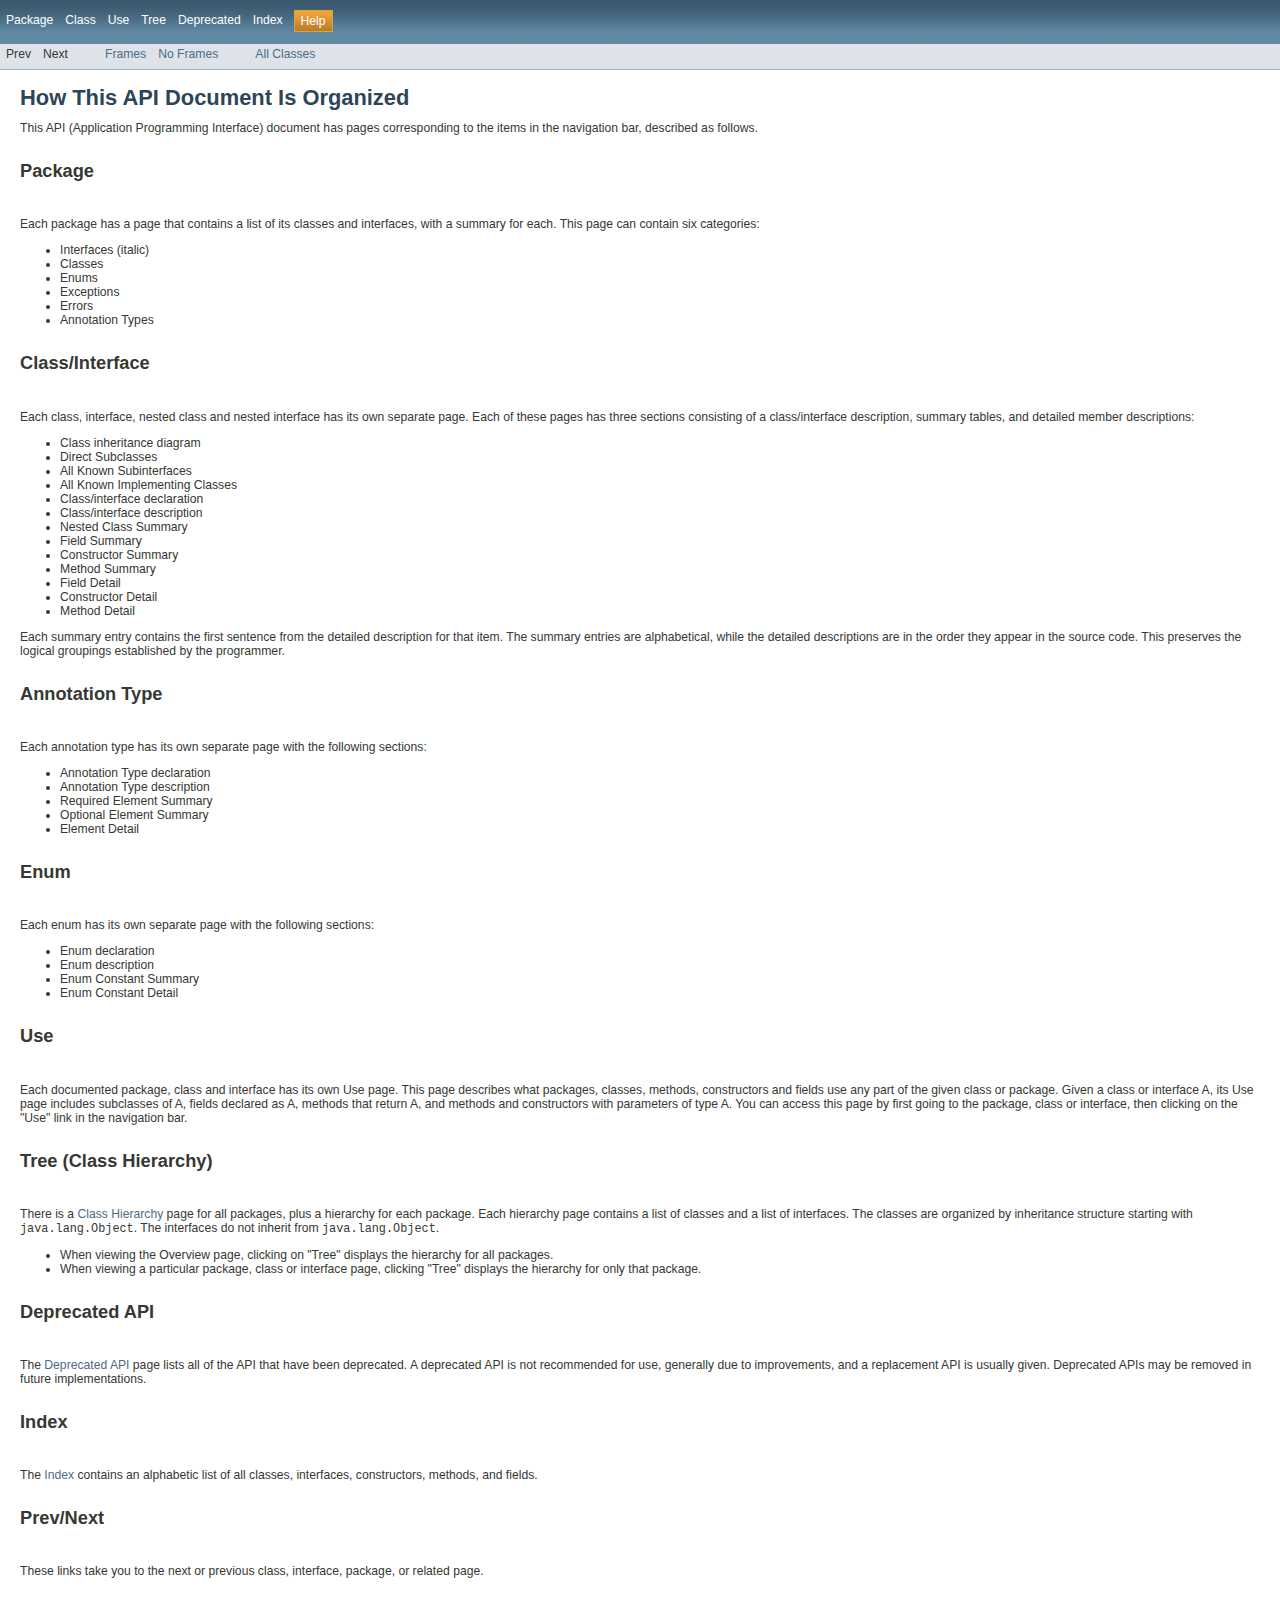
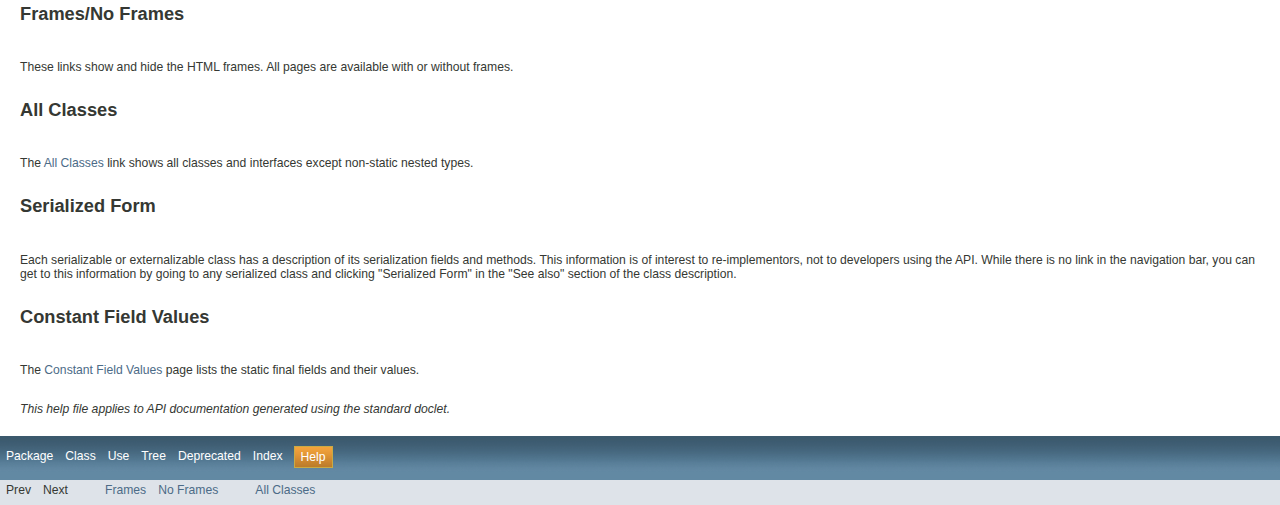
<file: android/app/libs/Parse-1.9.4-javadoc/help-doc.html>
<!DOCTYPE HTML PUBLIC "-//W3C//DTD HTML 4.01 Transitional//EN" "http://www.w3.org/TR/html4/loose.dtd">
<!-- NewPage -->
<html lang="en">
<head>
<title>API Help</title>
<link rel="stylesheet" type="text/css" href="stylesheet.css" title="Style">
</head>
<body>
<script type="text/javascript"><!--
    if (location.href.indexOf('is-external=true') == -1) {
        parent.document.title="API Help";
    }
//-->
</script>
<noscript>
<div>JavaScript is disabled on your browser.</div>
</noscript>
<!-- ========= START OF TOP NAVBAR ======= -->
<div class="topNav"><a name="navbar_top">
<!--   -->
</a><a href="#skip-navbar_top" title="Skip navigation links"></a><a name="navbar_top_firstrow">
<!--   -->
</a>
<ul class="navList" title="Navigation">
<li><a href="com/parse/package-summary.html">Package</a></li>
<li>Class</li>
<li>Use</li>
<li><a href="com/parse/package-tree.html">Tree</a></li>
<li><a href="deprecated-list.html">Deprecated</a></li>
<li><a href="index-all.html">Index</a></li>
<li class="navBarCell1Rev">Help</li>
</ul>
</div>
<div class="subNav">
<ul class="navList">
<li>Prev</li>
<li>Next</li>
</ul>
<ul class="navList">
<li><a href="index.html?help-doc.html" target="_top">Frames</a></li>
<li><a href="help-doc.html" target="_top">No Frames</a></li>
</ul>
<ul class="navList" id="allclasses_navbar_top">
<li><a href="allclasses-noframe.html">All Classes</a></li>
</ul>
<div>
<script type="text/javascript"><!--
  allClassesLink = document.getElementById("allclasses_navbar_top");
  if(window==top) {
    allClassesLink.style.display = "block";
  }
  else {
    allClassesLink.style.display = "none";
  }
  //-->
</script>
</div>
<a name="skip-navbar_top">
<!--   -->
</a></div>
<!-- ========= END OF TOP NAVBAR ========= -->
<div class="header">
<h1 class="title">How This API Document Is Organized</h1>
<div class="subTitle">This API (Application Programming Interface) document has pages corresponding to the items in the navigation bar, described as follows.</div>
</div>
<div class="contentContainer">
<ul class="blockList">
<li class="blockList">
<h2>Package</h2>
<p>Each package has a page that contains a list of its classes and interfaces, with a summary for each. This page can contain six categories:</p>
<ul>
<li>Interfaces (italic)</li>
<li>Classes</li>
<li>Enums</li>
<li>Exceptions</li>
<li>Errors</li>
<li>Annotation Types</li>
</ul>
</li>
<li class="blockList">
<h2>Class/Interface</h2>
<p>Each class, interface, nested class and nested interface has its own separate page. Each of these pages has three sections consisting of a class/interface description, summary tables, and detailed member descriptions:</p>
<ul>
<li>Class inheritance diagram</li>
<li>Direct Subclasses</li>
<li>All Known Subinterfaces</li>
<li>All Known Implementing Classes</li>
<li>Class/interface declaration</li>
<li>Class/interface description</li>
</ul>
<ul>
<li>Nested Class Summary</li>
<li>Field Summary</li>
<li>Constructor Summary</li>
<li>Method Summary</li>
</ul>
<ul>
<li>Field Detail</li>
<li>Constructor Detail</li>
<li>Method Detail</li>
</ul>
<p>Each summary entry contains the first sentence from the detailed description for that item. The summary entries are alphabetical, while the detailed descriptions are in the order they appear in the source code. This preserves the logical groupings established by the programmer.</p>
</li>
<li class="blockList">
<h2>Annotation Type</h2>
<p>Each annotation type has its own separate page with the following sections:</p>
<ul>
<li>Annotation Type declaration</li>
<li>Annotation Type description</li>
<li>Required Element Summary</li>
<li>Optional Element Summary</li>
<li>Element Detail</li>
</ul>
</li>
<li class="blockList">
<h2>Enum</h2>
<p>Each enum has its own separate page with the following sections:</p>
<ul>
<li>Enum declaration</li>
<li>Enum description</li>
<li>Enum Constant Summary</li>
<li>Enum Constant Detail</li>
</ul>
</li>
<li class="blockList">
<h2>Use</h2>
<p>Each documented package, class and interface has its own Use page.  This page describes what packages, classes, methods, constructors and fields use any part of the given class or package. Given a class or interface A, its Use page includes subclasses of A, fields declared as A, methods that return A, and methods and constructors with parameters of type A.  You can access this page by first going to the package, class or interface, then clicking on the "Use" link in the navigation bar.</p>
</li>
<li class="blockList">
<h2>Tree (Class Hierarchy)</h2>
<p>There is a <a href="overview-tree.html">Class Hierarchy</a> page for all packages, plus a hierarchy for each package. Each hierarchy page contains a list of classes and a list of interfaces. The classes are organized by inheritance structure starting with <code>java.lang.Object</code>. The interfaces do not inherit from <code>java.lang.Object</code>.</p>
<ul>
<li>When viewing the Overview page, clicking on "Tree" displays the hierarchy for all packages.</li>
<li>When viewing a particular package, class or interface page, clicking "Tree" displays the hierarchy for only that package.</li>
</ul>
</li>
<li class="blockList">
<h2>Deprecated API</h2>
<p>The <a href="deprecated-list.html">Deprecated API</a> page lists all of the API that have been deprecated. A deprecated API is not recommended for use, generally due to improvements, and a replacement API is usually given. Deprecated APIs may be removed in future implementations.</p>
</li>
<li class="blockList">
<h2>Index</h2>
<p>The <a href="index-all.html">Index</a> contains an alphabetic list of all classes, interfaces, constructors, methods, and fields.</p>
</li>
<li class="blockList">
<h2>Prev/Next</h2>
<p>These links take you to the next or previous class, interface, package, or related page.</p>
</li>
<li class="blockList">
<h2>Frames/No Frames</h2>
<p>These links show and hide the HTML frames.  All pages are available with or without frames.</p>
</li>
<li class="blockList">
<h2>All Classes</h2>
<p>The <a href="allclasses-noframe.html">All Classes</a> link shows all classes and interfaces except non-static nested types.</p>
</li>
<li class="blockList">
<h2>Serialized Form</h2>
<p>Each serializable or externalizable class has a description of its serialization fields and methods. This information is of interest to re-implementors, not to developers using the API. While there is no link in the navigation bar, you can get to this information by going to any serialized class and clicking "Serialized Form" in the "See also" section of the class description.</p>
</li>
<li class="blockList">
<h2>Constant Field Values</h2>
<p>The <a href="constant-values.html">Constant Field Values</a> page lists the static final fields and their values.</p>
</li>
</ul>
<em>This help file applies to API documentation generated using the standard doclet.</em></div>
<!-- ======= START OF BOTTOM NAVBAR ====== -->
<div class="bottomNav"><a name="navbar_bottom">
<!--   -->
</a><a href="#skip-navbar_bottom" title="Skip navigation links"></a><a name="navbar_bottom_firstrow">
<!--   -->
</a>
<ul class="navList" title="Navigation">
<li><a href="com/parse/package-summary.html">Package</a></li>
<li>Class</li>
<li>Use</li>
<li><a href="com/parse/package-tree.html">Tree</a></li>
<li><a href="deprecated-list.html">Deprecated</a></li>
<li><a href="index-all.html">Index</a></li>
<li class="navBarCell1Rev">Help</li>
</ul>
</div>
<div class="subNav">
<ul class="navList">
<li>Prev</li>
<li>Next</li>
</ul>
<ul class="navList">
<li><a href="index.html?help-doc.html" target="_top">Frames</a></li>
<li><a href="help-doc.html" target="_top">No Frames</a></li>
</ul>
<ul class="navList" id="allclasses_navbar_bottom">
<li><a href="allclasses-noframe.html">All Classes</a></li>
</ul>
<div>
<script type="text/javascript"><!--
  allClassesLink = document.getElementById("allclasses_navbar_bottom");
  if(window==top) {
    allClassesLink.style.display = "block";
  }
  else {
    allClassesLink.style.display = "none";
  }
  //-->
</script>
</div>
<a name="skip-navbar_bottom">
<!--   -->
</a></div>
<!-- ======== END OF BOTTOM NAVBAR ======= -->
</body>
</html>
</file>
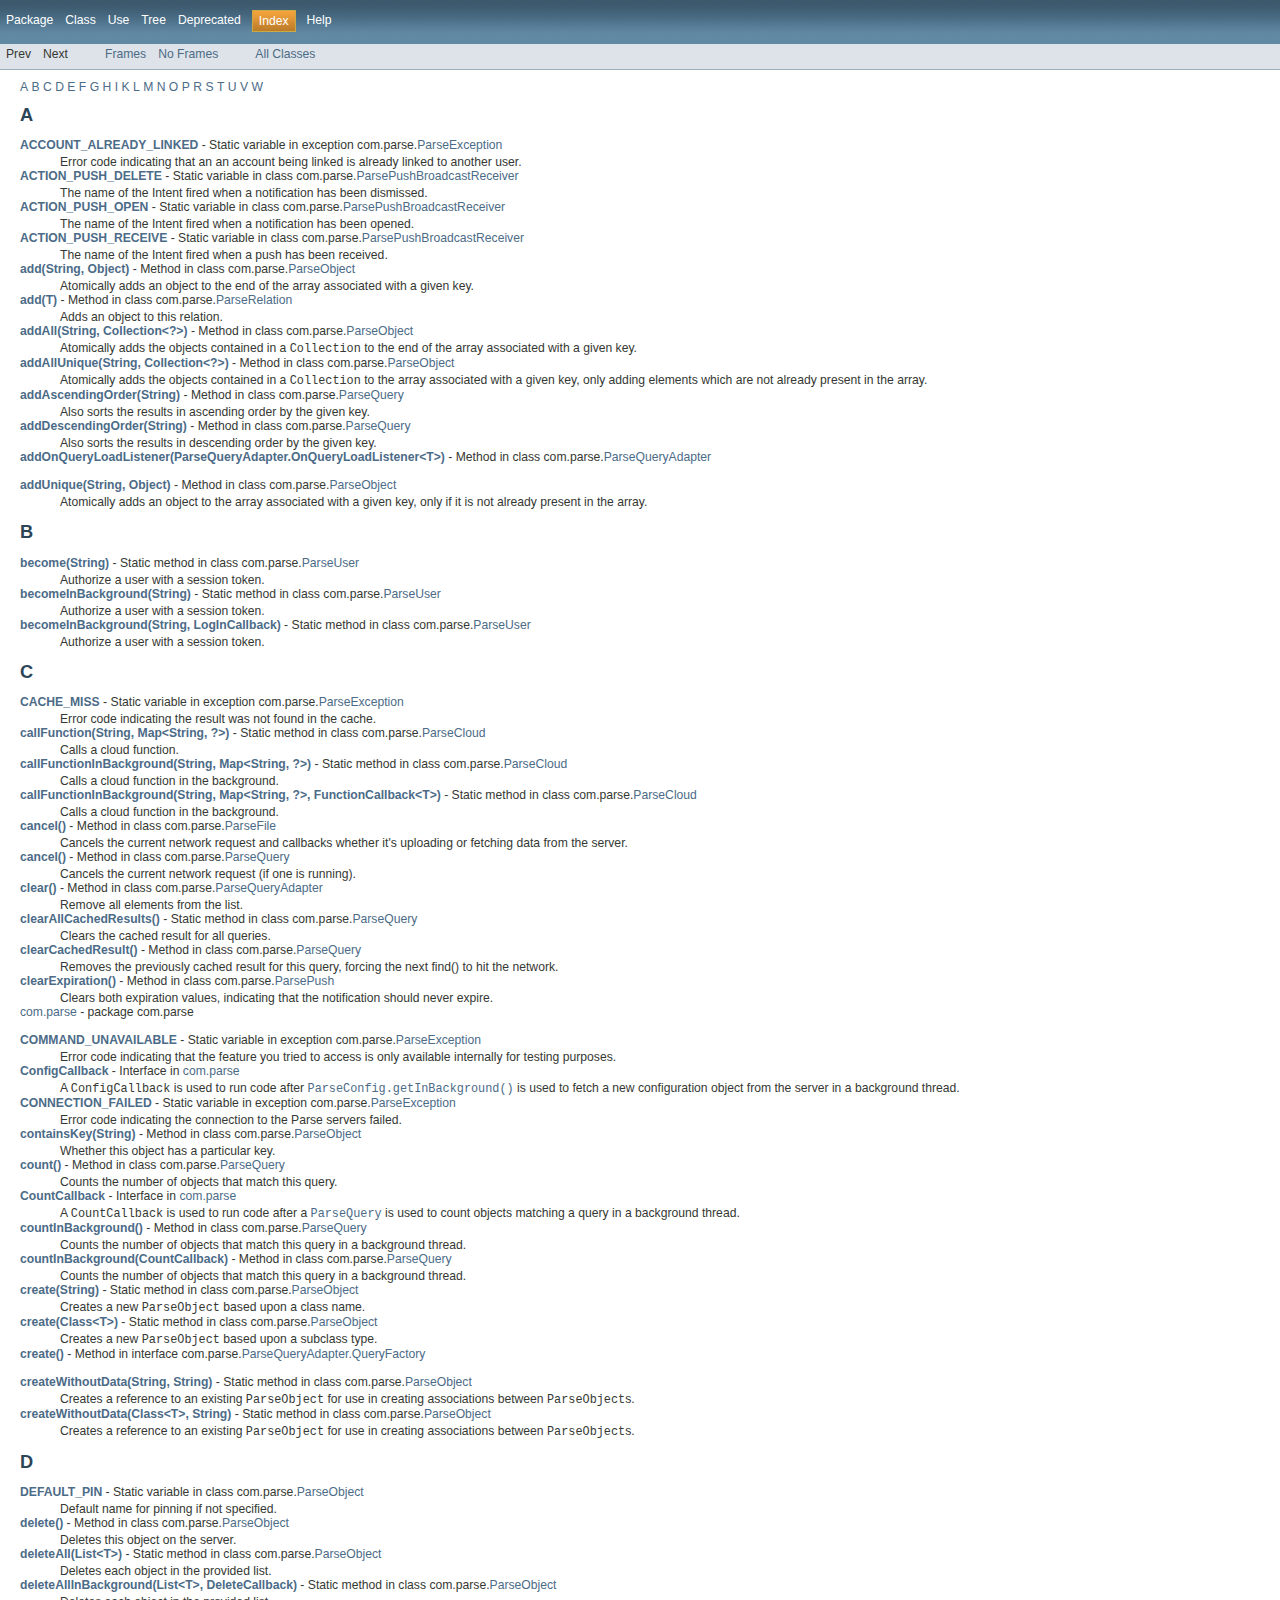
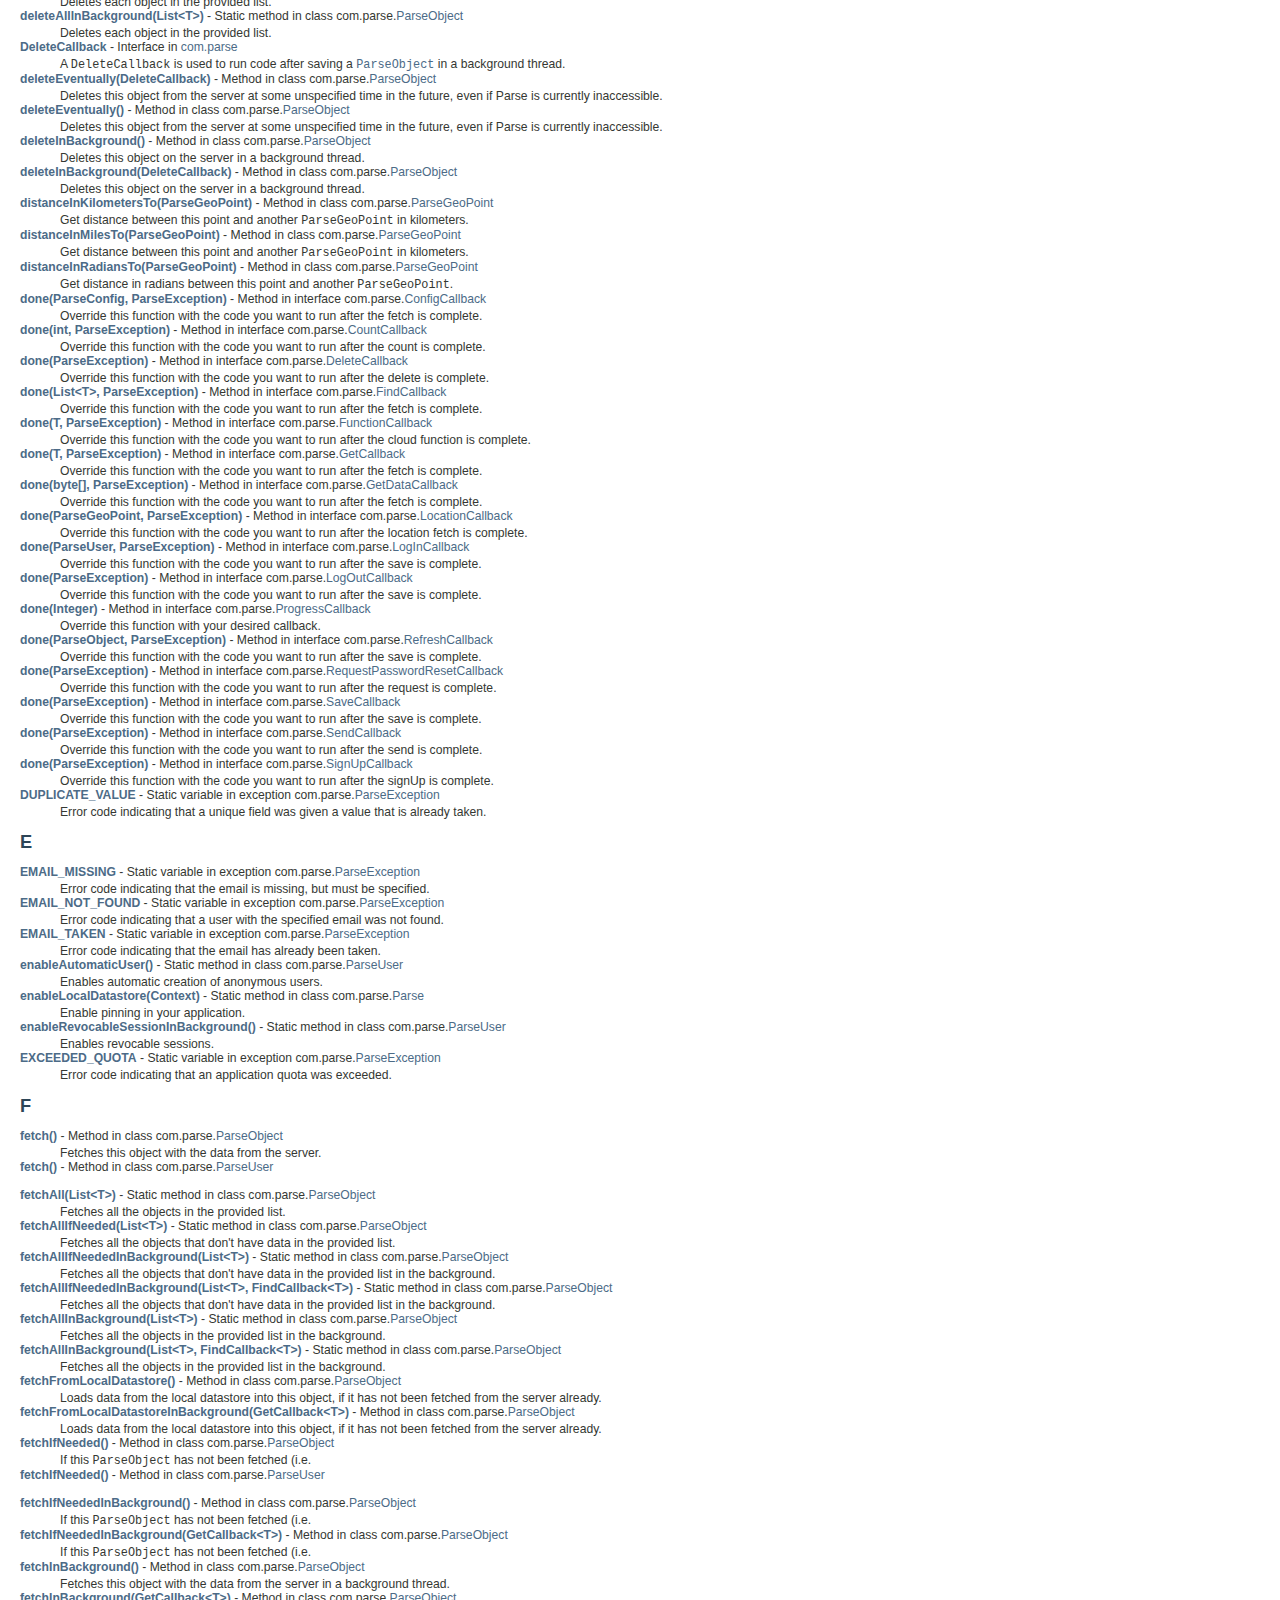
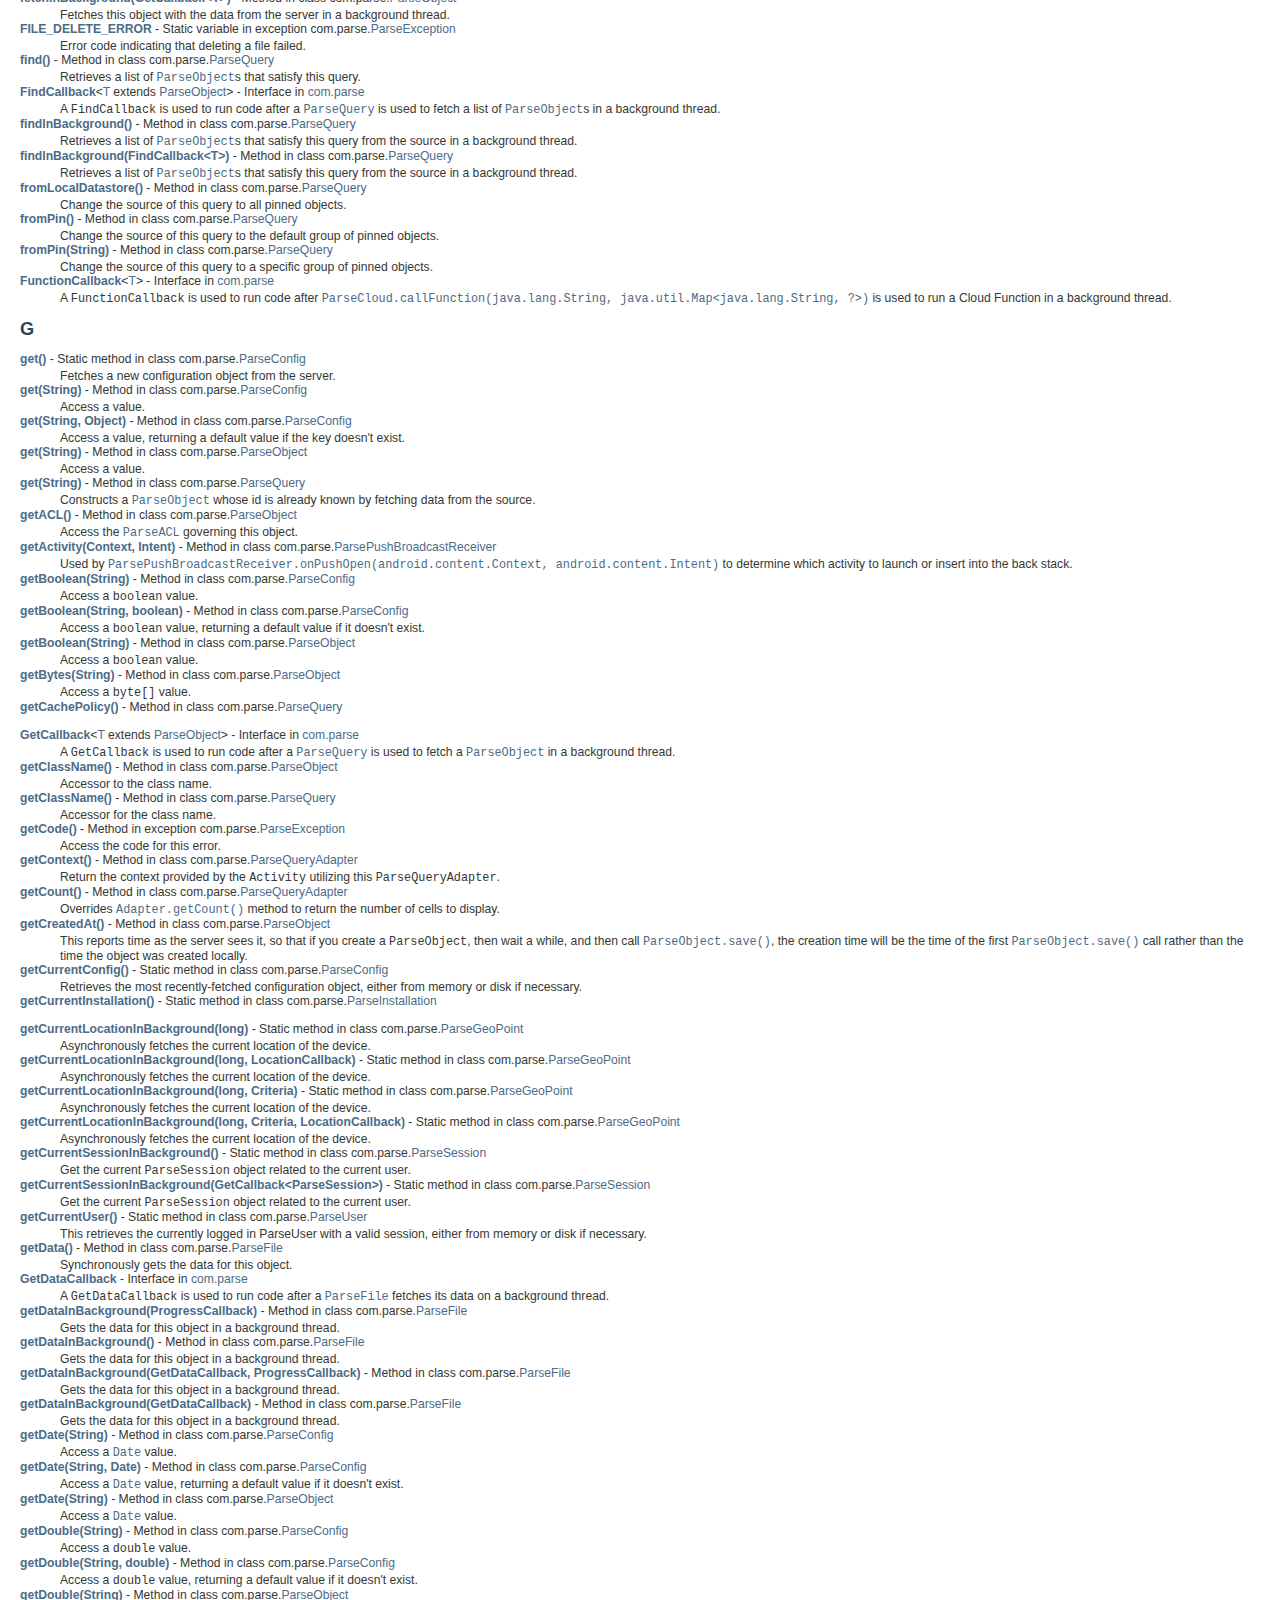
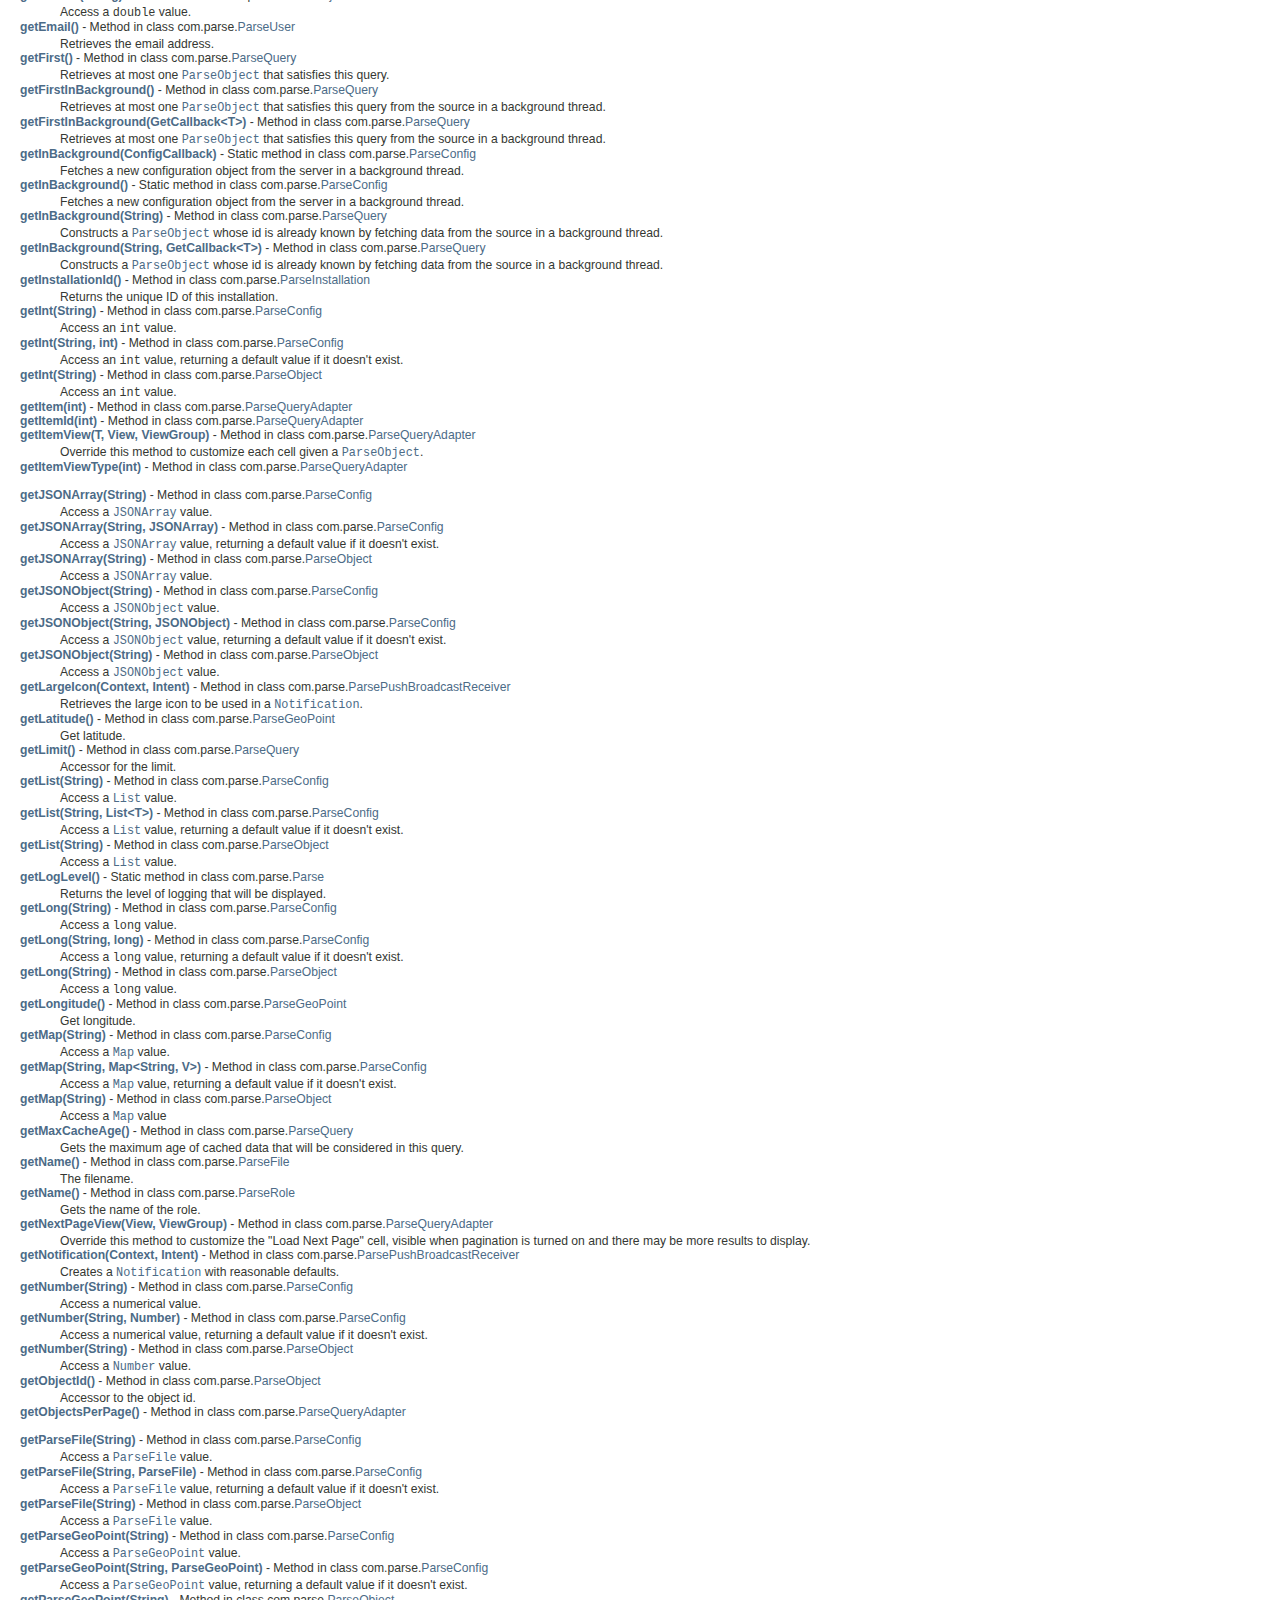
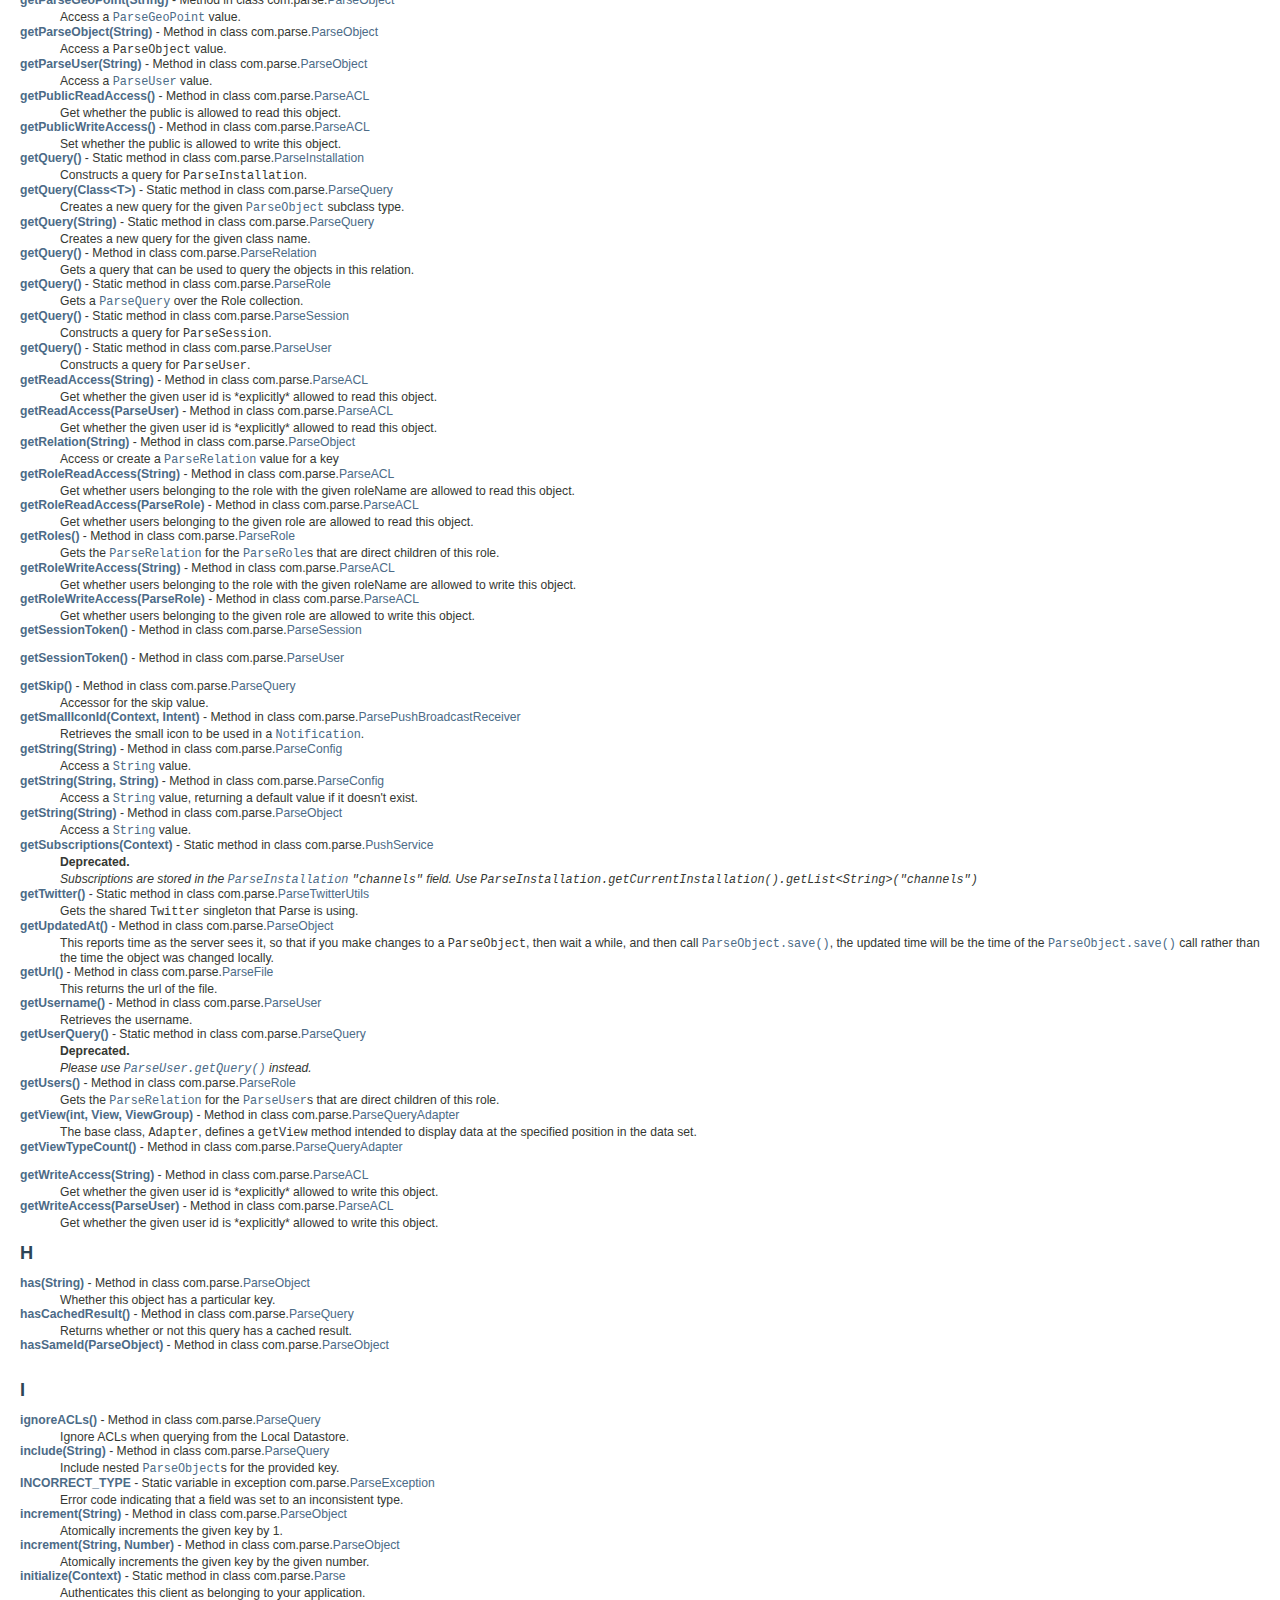
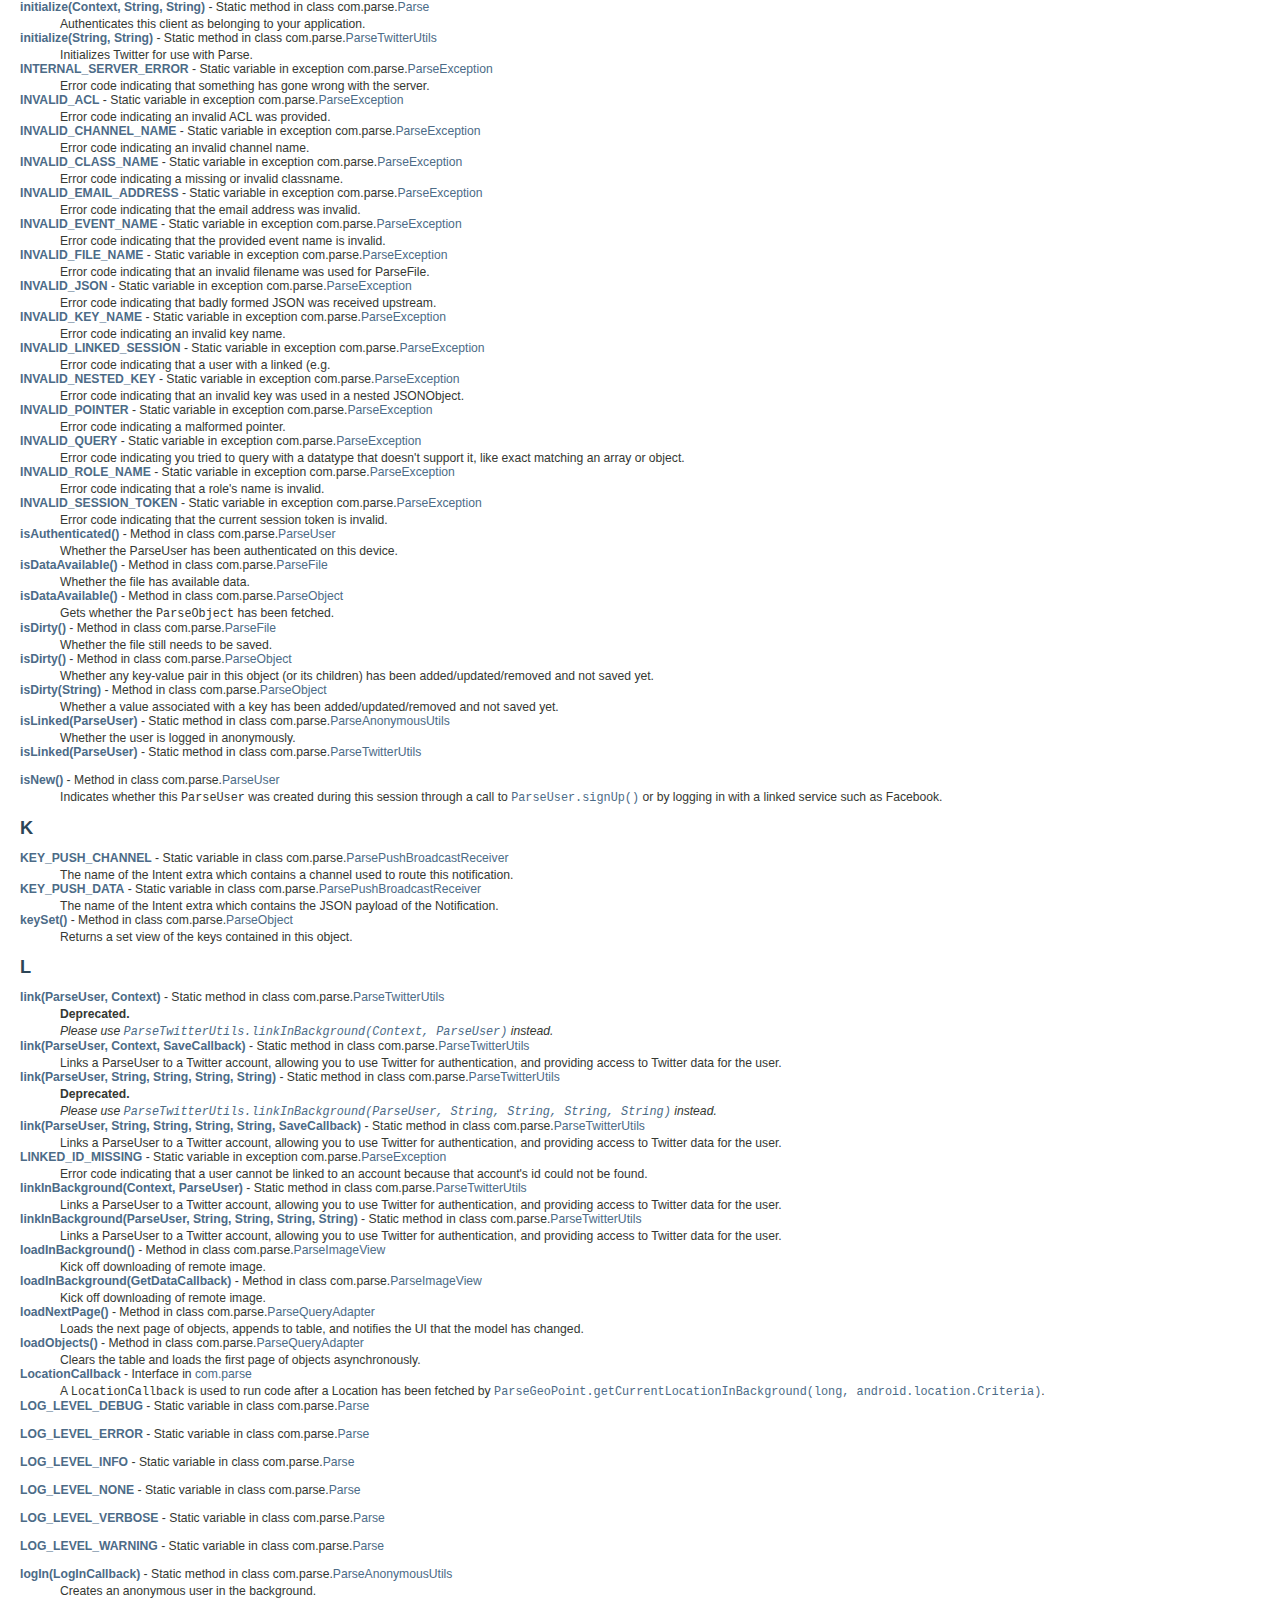
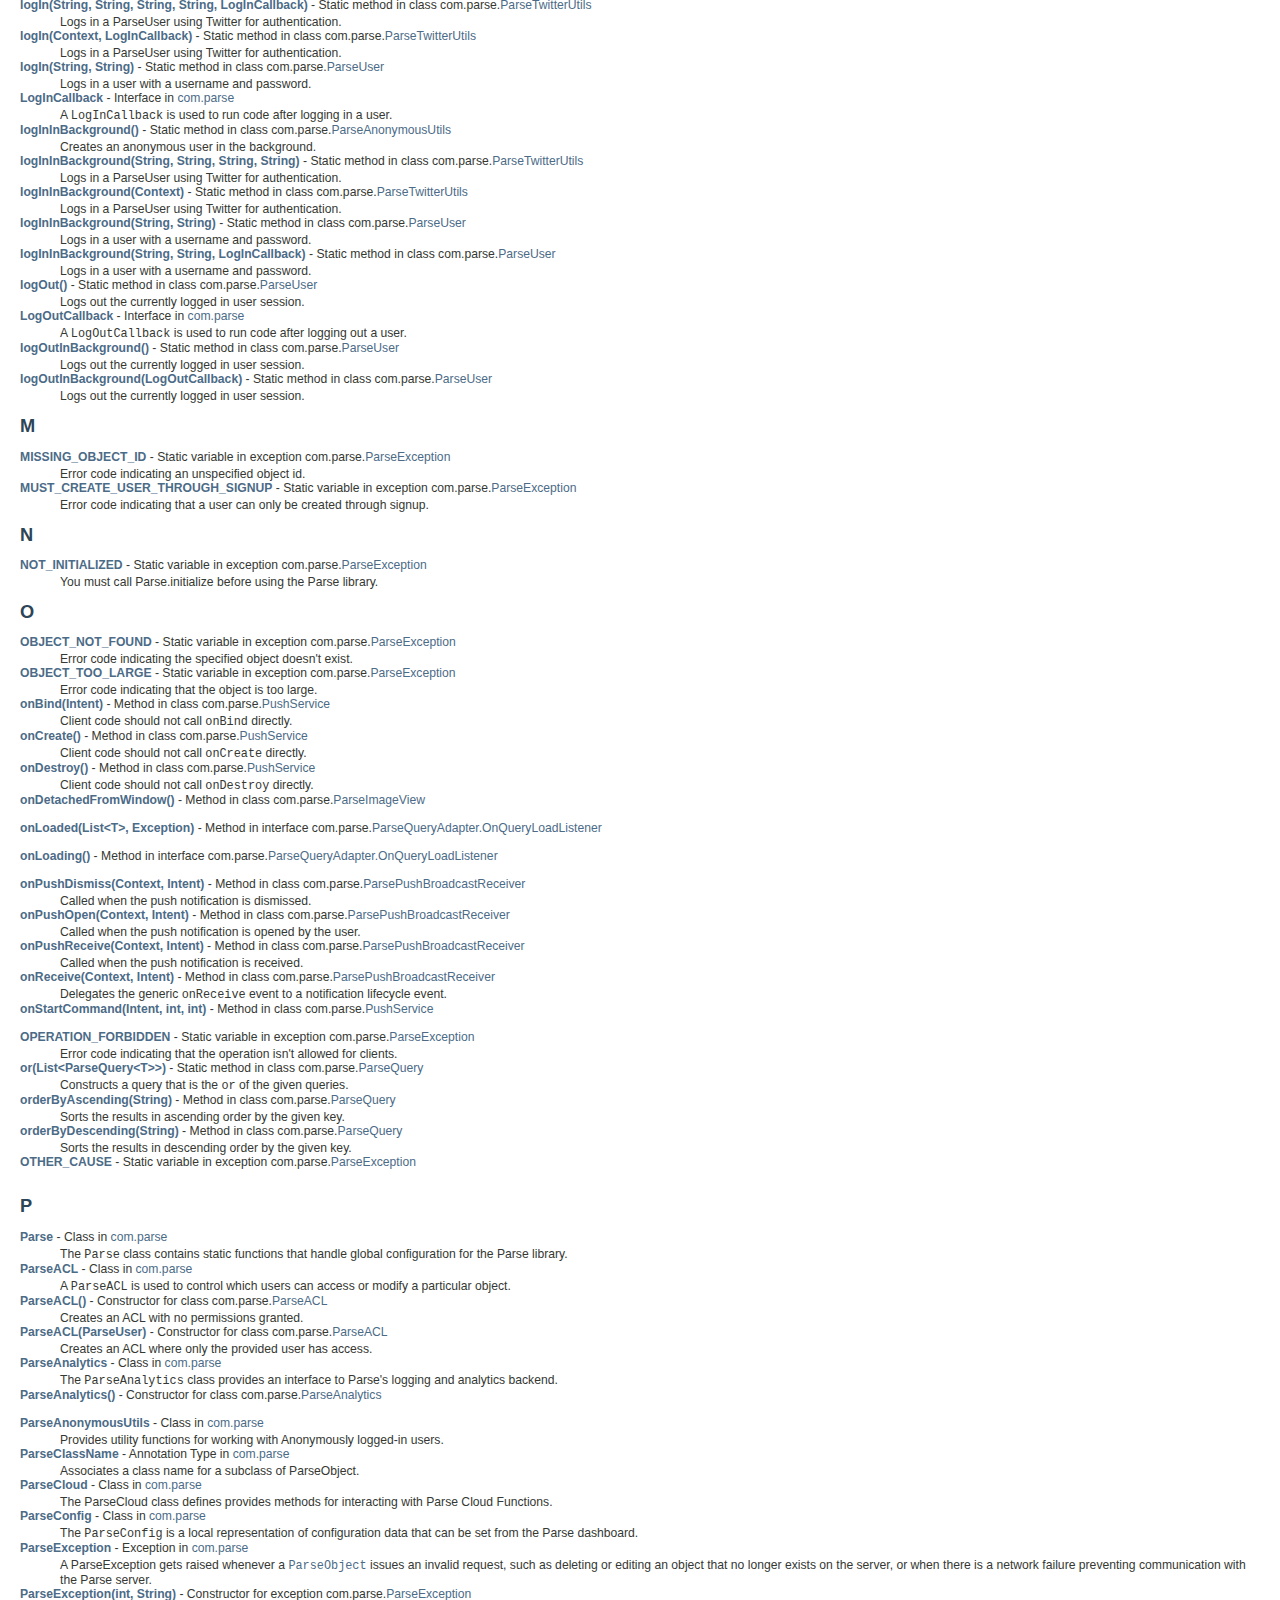
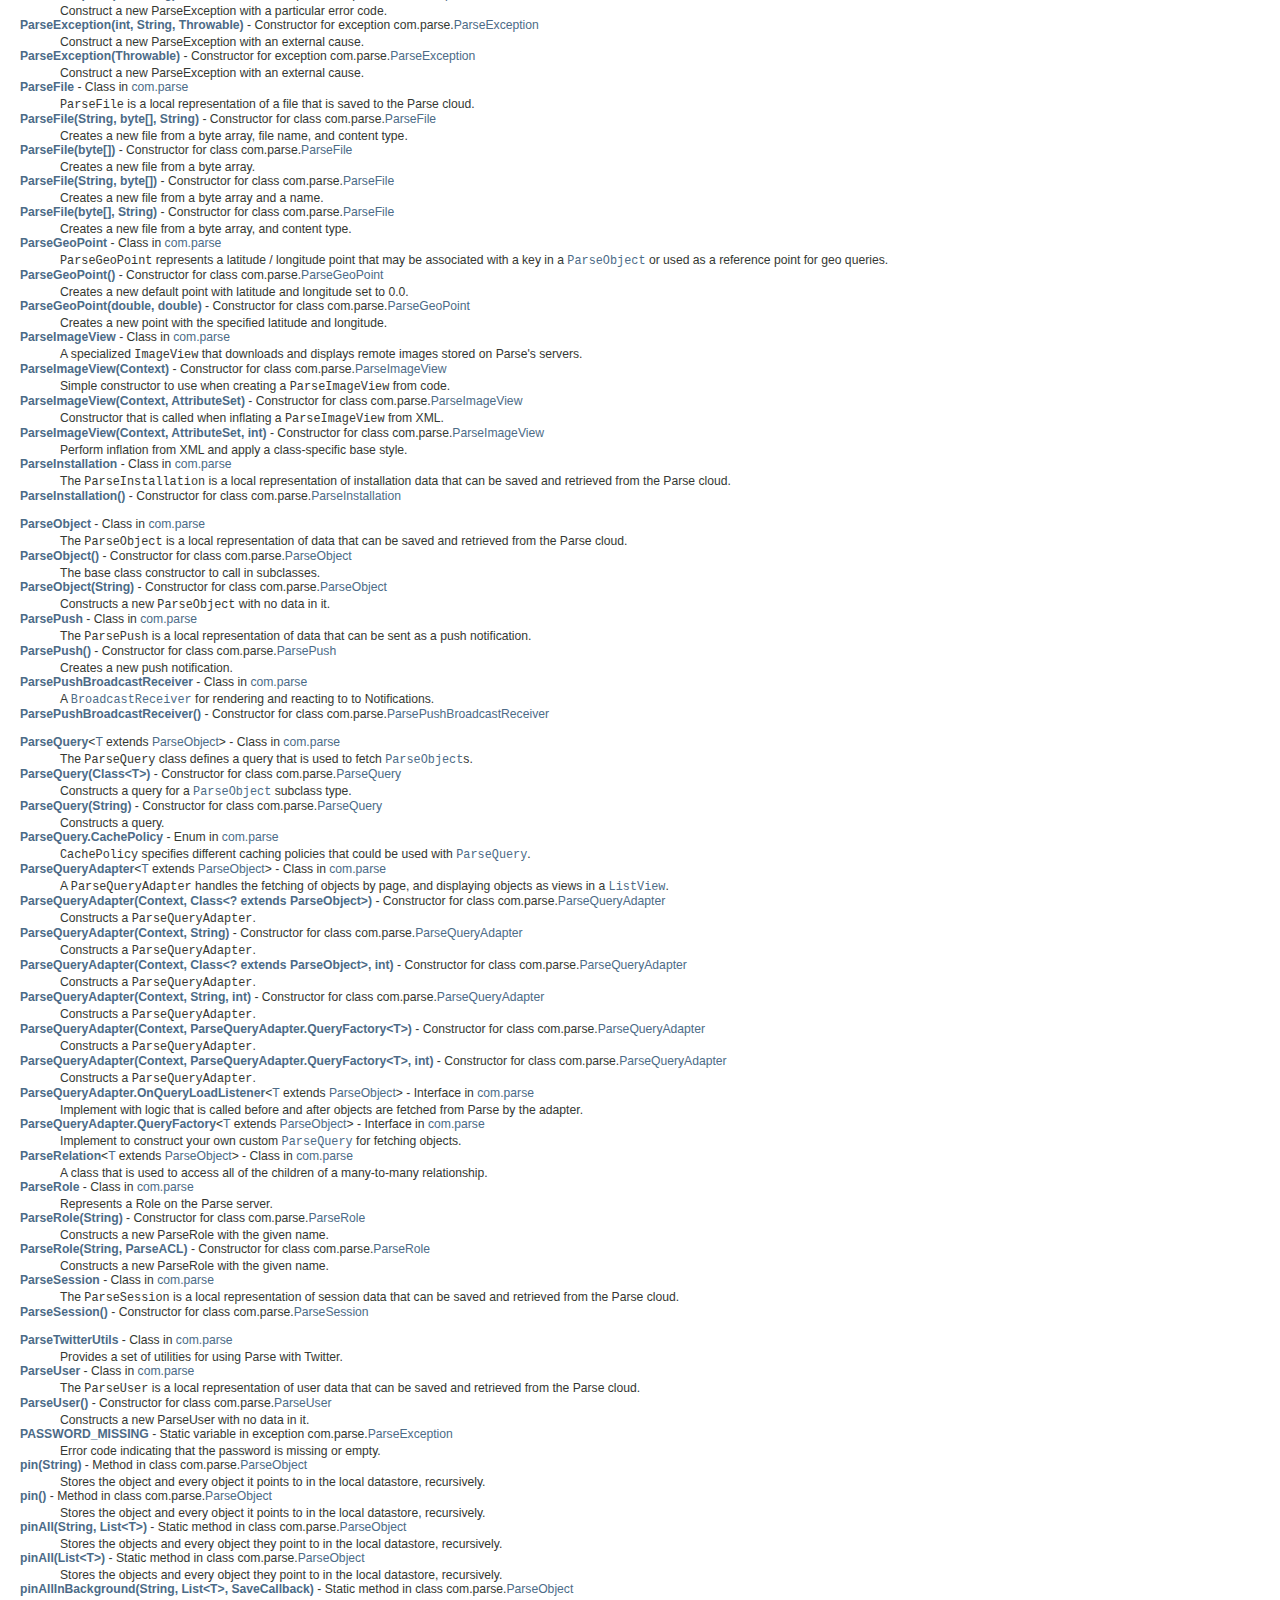
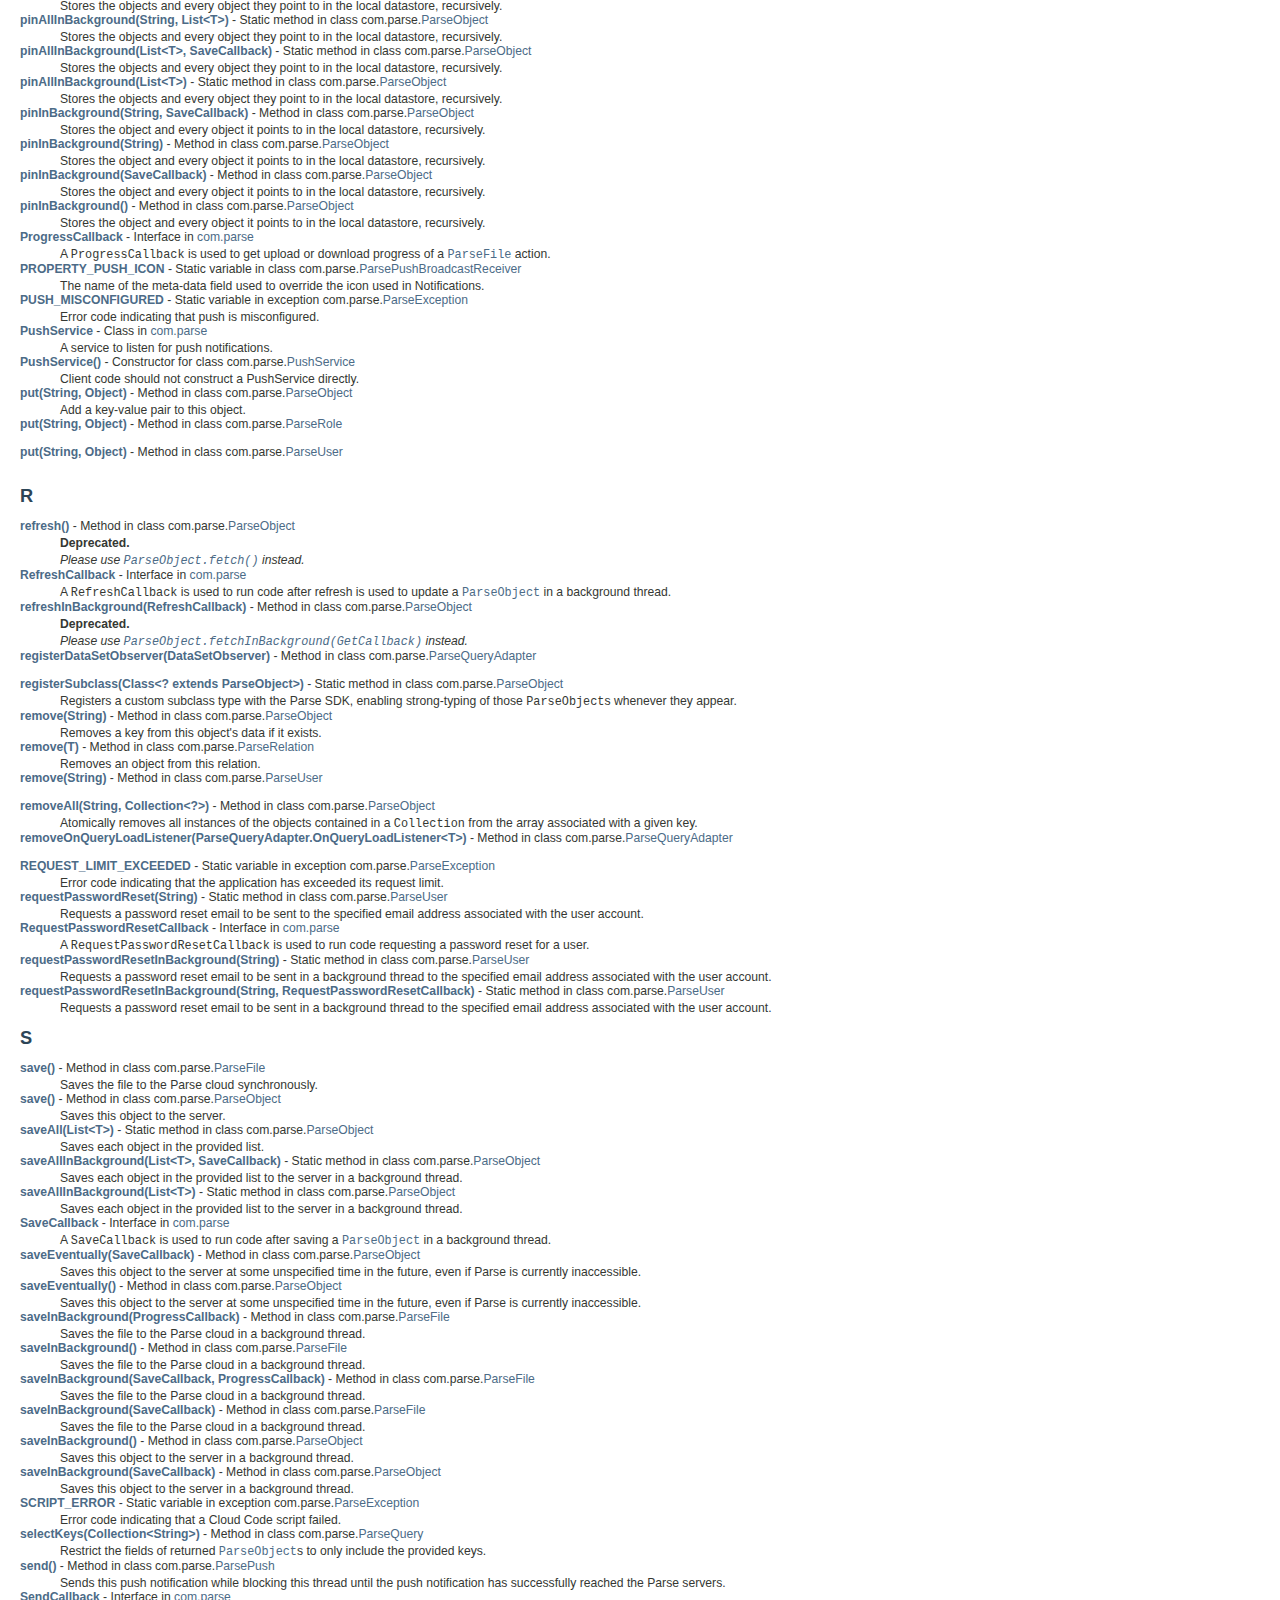
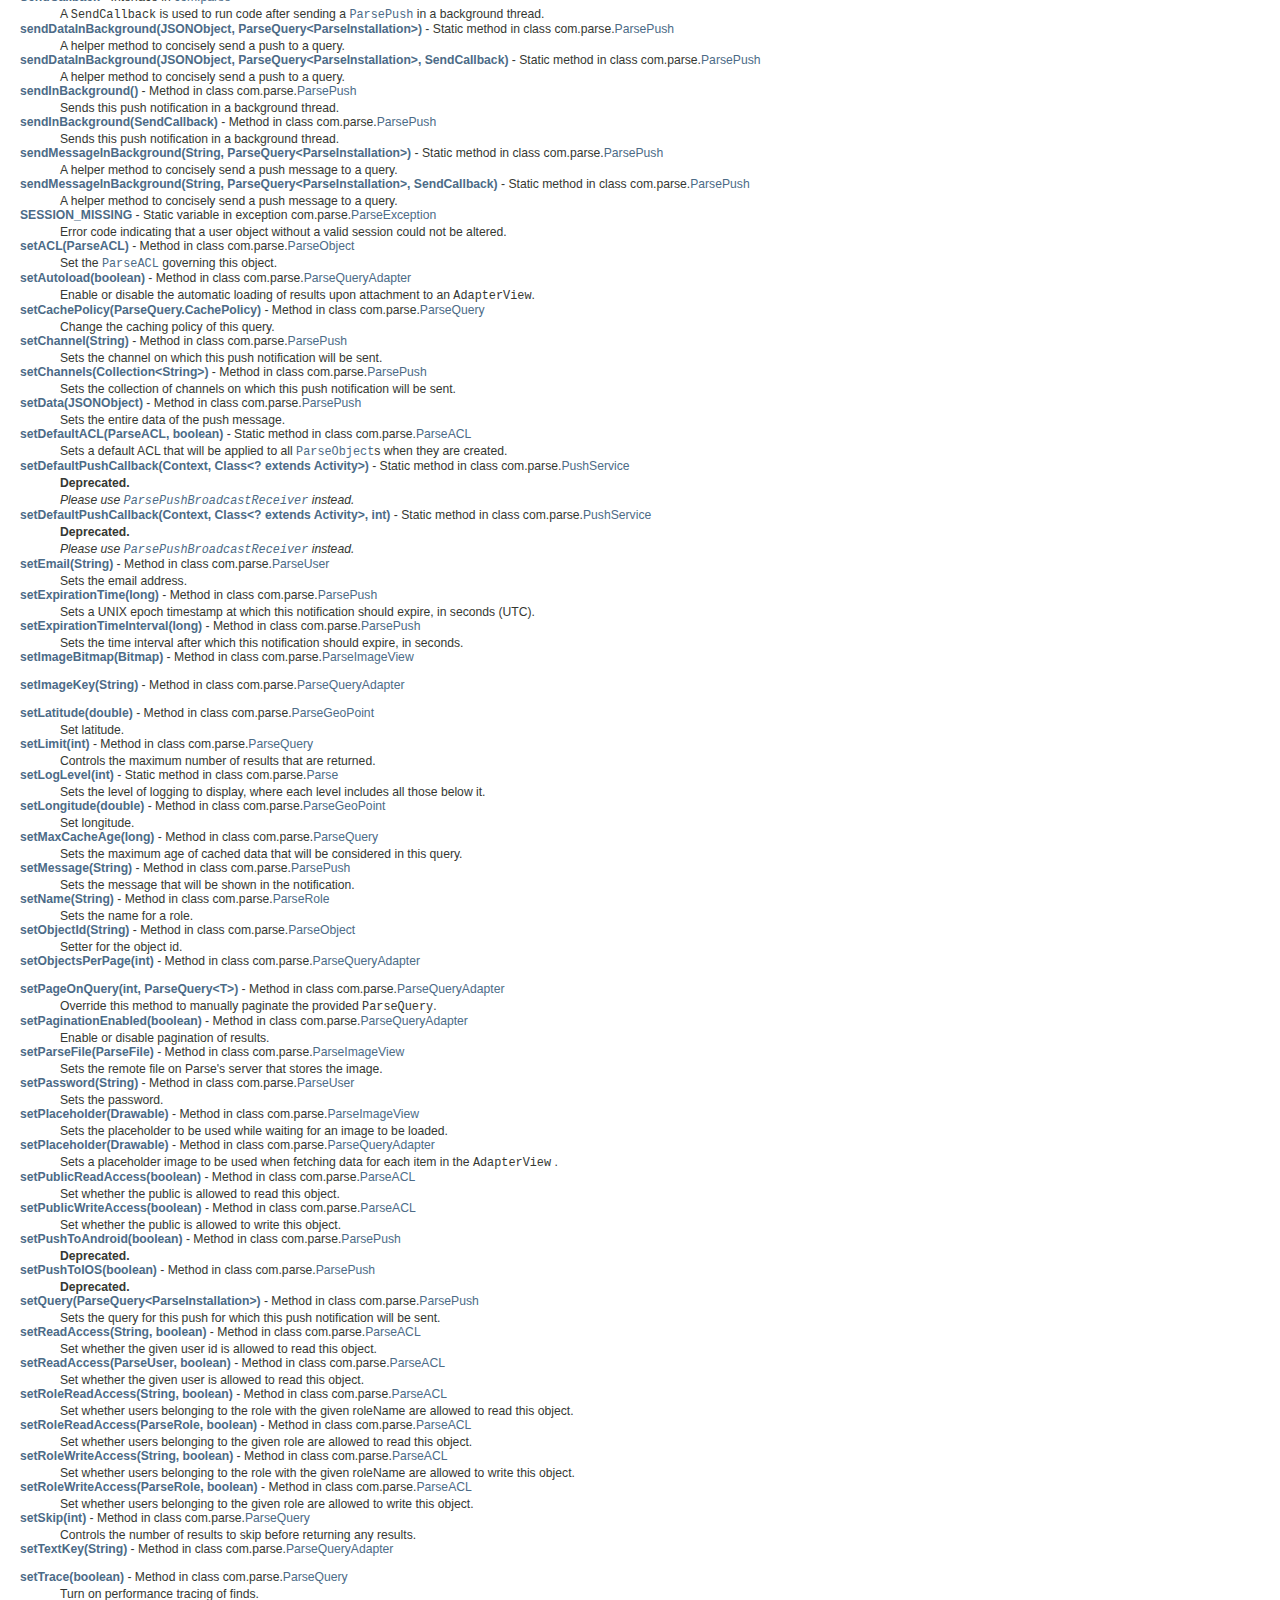
<file: android/app/libs/Parse-1.9.4-javadoc/index-all.html>
<!DOCTYPE HTML PUBLIC "-//W3C//DTD HTML 4.01 Transitional//EN" "http://www.w3.org/TR/html4/loose.dtd">
<!-- NewPage -->
<html lang="en">
<head>
<title>Index</title>
<link rel="stylesheet" type="text/css" href="./stylesheet.css" title="Style">
</head>
<body>
<script type="text/javascript"><!--
    if (location.href.indexOf('is-external=true') == -1) {
        parent.document.title="Index";
    }
//-->
</script>
<noscript>
<div>JavaScript is disabled on your browser.</div>
</noscript>
<!-- ========= START OF TOP NAVBAR ======= -->
<div class="topNav"><a name="navbar_top">
<!--   -->
</a><a href="#skip-navbar_top" title="Skip navigation links"></a><a name="navbar_top_firstrow">
<!--   -->
</a>
<ul class="navList" title="Navigation">
<li><a href="./com/parse/package-summary.html">Package</a></li>
<li>Class</li>
<li>Use</li>
<li><a href="./com/parse/package-tree.html">Tree</a></li>
<li><a href="./deprecated-list.html">Deprecated</a></li>
<li class="navBarCell1Rev">Index</li>
<li><a href="./help-doc.html">Help</a></li>
</ul>
</div>
<div class="subNav">
<ul class="navList">
<li>Prev</li>
<li>Next</li>
</ul>
<ul class="navList">
<li><a href="./index.html?index-all.html" target="_top">Frames</a></li>
<li><a href="index-all.html" target="_top">No Frames</a></li>
</ul>
<ul class="navList" id="allclasses_navbar_top">
<li><a href="./allclasses-noframe.html">All Classes</a></li>
</ul>
<div>
<script type="text/javascript"><!--
  allClassesLink = document.getElementById("allclasses_navbar_top");
  if(window==top) {
    allClassesLink.style.display = "block";
  }
  else {
    allClassesLink.style.display = "none";
  }
  //-->
</script>
</div>
<a name="skip-navbar_top">
<!--   -->
</a></div>
<!-- ========= END OF TOP NAVBAR ========= -->
<div class="contentContainer"><a href="#_A_">A</a>&nbsp;<a href="#_B_">B</a>&nbsp;<a href="#_C_">C</a>&nbsp;<a href="#_D_">D</a>&nbsp;<a href="#_E_">E</a>&nbsp;<a href="#_F_">F</a>&nbsp;<a href="#_G_">G</a>&nbsp;<a href="#_H_">H</a>&nbsp;<a href="#_I_">I</a>&nbsp;<a href="#_K_">K</a>&nbsp;<a href="#_L_">L</a>&nbsp;<a href="#_M_">M</a>&nbsp;<a href="#_N_">N</a>&nbsp;<a href="#_O_">O</a>&nbsp;<a href="#_P_">P</a>&nbsp;<a href="#_R_">R</a>&nbsp;<a href="#_S_">S</a>&nbsp;<a href="#_T_">T</a>&nbsp;<a href="#_U_">U</a>&nbsp;<a href="#_V_">V</a>&nbsp;<a href="#_W_">W</a>&nbsp;<a name="_A_">
<!--   -->
</a>
<h2 class="title">A</h2>
<dl>
<dt><span class="strong"><a href="./com/parse/ParseException.html#ACCOUNT_ALREADY_LINKED">ACCOUNT_ALREADY_LINKED</a></span> - Static variable in exception com.parse.<a href="./com/parse/ParseException.html" title="class in com.parse">ParseException</a></dt>
<dd>
<div class="block">Error code indicating that an an account being linked is already linked to another user.</div>
</dd>
<dt><span class="strong"><a href="./com/parse/ParsePushBroadcastReceiver.html#ACTION_PUSH_DELETE">ACTION_PUSH_DELETE</a></span> - Static variable in class com.parse.<a href="./com/parse/ParsePushBroadcastReceiver.html" title="class in com.parse">ParsePushBroadcastReceiver</a></dt>
<dd>
<div class="block">The name of the Intent fired when a notification has been dismissed.</div>
</dd>
<dt><span class="strong"><a href="./com/parse/ParsePushBroadcastReceiver.html#ACTION_PUSH_OPEN">ACTION_PUSH_OPEN</a></span> - Static variable in class com.parse.<a href="./com/parse/ParsePushBroadcastReceiver.html" title="class in com.parse">ParsePushBroadcastReceiver</a></dt>
<dd>
<div class="block">The name of the Intent fired when a notification has been opened.</div>
</dd>
<dt><span class="strong"><a href="./com/parse/ParsePushBroadcastReceiver.html#ACTION_PUSH_RECEIVE">ACTION_PUSH_RECEIVE</a></span> - Static variable in class com.parse.<a href="./com/parse/ParsePushBroadcastReceiver.html" title="class in com.parse">ParsePushBroadcastReceiver</a></dt>
<dd>
<div class="block">The name of the Intent fired when a push has been received.</div>
</dd>
<dt><span class="strong"><a href="./com/parse/ParseObject.html#add(java.lang.String,%20java.lang.Object)">add(String, Object)</a></span> - Method in class com.parse.<a href="./com/parse/ParseObject.html" title="class in com.parse">ParseObject</a></dt>
<dd>
<div class="block">Atomically adds an object to the end of the array associated with a given key.</div>
</dd>
<dt><span class="strong"><a href="./com/parse/ParseRelation.html#add(T)">add(T)</a></span> - Method in class com.parse.<a href="./com/parse/ParseRelation.html" title="class in com.parse">ParseRelation</a></dt>
<dd>
<div class="block">Adds an object to this relation.</div>
</dd>
<dt><span class="strong"><a href="./com/parse/ParseObject.html#addAll(java.lang.String,%20java.util.Collection)">addAll(String, Collection&lt;?&gt;)</a></span> - Method in class com.parse.<a href="./com/parse/ParseObject.html" title="class in com.parse">ParseObject</a></dt>
<dd>
<div class="block">Atomically adds the objects contained in a <code>Collection</code> to the end of the array
 associated with a given key.</div>
</dd>
<dt><span class="strong"><a href="./com/parse/ParseObject.html#addAllUnique(java.lang.String,%20java.util.Collection)">addAllUnique(String, Collection&lt;?&gt;)</a></span> - Method in class com.parse.<a href="./com/parse/ParseObject.html" title="class in com.parse">ParseObject</a></dt>
<dd>
<div class="block">Atomically adds the objects contained in a <code>Collection</code> to the array associated with a
 given key, only adding elements which are not already present in the array.</div>
</dd>
<dt><span class="strong"><a href="./com/parse/ParseQuery.html#addAscendingOrder(java.lang.String)">addAscendingOrder(String)</a></span> - Method in class com.parse.<a href="./com/parse/ParseQuery.html" title="class in com.parse">ParseQuery</a></dt>
<dd>
<div class="block">Also sorts the results in ascending order by the given key.</div>
</dd>
<dt><span class="strong"><a href="./com/parse/ParseQuery.html#addDescendingOrder(java.lang.String)">addDescendingOrder(String)</a></span> - Method in class com.parse.<a href="./com/parse/ParseQuery.html" title="class in com.parse">ParseQuery</a></dt>
<dd>
<div class="block">Also sorts the results in descending order by the given key.</div>
</dd>
<dt><span class="strong"><a href="./com/parse/ParseQueryAdapter.html#addOnQueryLoadListener(com.parse.ParseQueryAdapter.OnQueryLoadListener)">addOnQueryLoadListener(ParseQueryAdapter.OnQueryLoadListener&lt;T&gt;)</a></span> - Method in class com.parse.<a href="./com/parse/ParseQueryAdapter.html" title="class in com.parse">ParseQueryAdapter</a></dt>
<dd>&nbsp;</dd>
<dt><span class="strong"><a href="./com/parse/ParseObject.html#addUnique(java.lang.String,%20java.lang.Object)">addUnique(String, Object)</a></span> - Method in class com.parse.<a href="./com/parse/ParseObject.html" title="class in com.parse">ParseObject</a></dt>
<dd>
<div class="block">Atomically adds an object to the array associated with a given key, only if it is not already
 present in the array.</div>
</dd>
</dl>
<a name="_B_">
<!--   -->
</a>
<h2 class="title">B</h2>
<dl>
<dt><span class="strong"><a href="./com/parse/ParseUser.html#become(java.lang.String)">become(String)</a></span> - Static method in class com.parse.<a href="./com/parse/ParseUser.html" title="class in com.parse">ParseUser</a></dt>
<dd>
<div class="block">Authorize a user with a session token.</div>
</dd>
<dt><span class="strong"><a href="./com/parse/ParseUser.html#becomeInBackground(java.lang.String)">becomeInBackground(String)</a></span> - Static method in class com.parse.<a href="./com/parse/ParseUser.html" title="class in com.parse">ParseUser</a></dt>
<dd>
<div class="block">Authorize a user with a session token.</div>
</dd>
<dt><span class="strong"><a href="./com/parse/ParseUser.html#becomeInBackground(java.lang.String,%20com.parse.LogInCallback)">becomeInBackground(String, LogInCallback)</a></span> - Static method in class com.parse.<a href="./com/parse/ParseUser.html" title="class in com.parse">ParseUser</a></dt>
<dd>
<div class="block">Authorize a user with a session token.</div>
</dd>
</dl>
<a name="_C_">
<!--   -->
</a>
<h2 class="title">C</h2>
<dl>
<dt><span class="strong"><a href="./com/parse/ParseException.html#CACHE_MISS">CACHE_MISS</a></span> - Static variable in exception com.parse.<a href="./com/parse/ParseException.html" title="class in com.parse">ParseException</a></dt>
<dd>
<div class="block">Error code indicating the result was not found in the cache.</div>
</dd>
<dt><span class="strong"><a href="./com/parse/ParseCloud.html#callFunction(java.lang.String,%20java.util.Map)">callFunction(String, Map&lt;String, ?&gt;)</a></span> - Static method in class com.parse.<a href="./com/parse/ParseCloud.html" title="class in com.parse">ParseCloud</a></dt>
<dd>
<div class="block">Calls a cloud function.</div>
</dd>
<dt><span class="strong"><a href="./com/parse/ParseCloud.html#callFunctionInBackground(java.lang.String,%20java.util.Map)">callFunctionInBackground(String, Map&lt;String, ?&gt;)</a></span> - Static method in class com.parse.<a href="./com/parse/ParseCloud.html" title="class in com.parse">ParseCloud</a></dt>
<dd>
<div class="block">Calls a cloud function in the background.</div>
</dd>
<dt><span class="strong"><a href="./com/parse/ParseCloud.html#callFunctionInBackground(java.lang.String,%20java.util.Map,%20com.parse.FunctionCallback)">callFunctionInBackground(String, Map&lt;String, ?&gt;, FunctionCallback&lt;T&gt;)</a></span> - Static method in class com.parse.<a href="./com/parse/ParseCloud.html" title="class in com.parse">ParseCloud</a></dt>
<dd>
<div class="block">Calls a cloud function in the background.</div>
</dd>
<dt><span class="strong"><a href="./com/parse/ParseFile.html#cancel()">cancel()</a></span> - Method in class com.parse.<a href="./com/parse/ParseFile.html" title="class in com.parse">ParseFile</a></dt>
<dd>
<div class="block">Cancels the current network request and callbacks whether it's uploading or fetching data from
 the server.</div>
</dd>
<dt><span class="strong"><a href="./com/parse/ParseQuery.html#cancel()">cancel()</a></span> - Method in class com.parse.<a href="./com/parse/ParseQuery.html" title="class in com.parse">ParseQuery</a></dt>
<dd>
<div class="block">Cancels the current network request (if one is running).</div>
</dd>
<dt><span class="strong"><a href="./com/parse/ParseQueryAdapter.html#clear()">clear()</a></span> - Method in class com.parse.<a href="./com/parse/ParseQueryAdapter.html" title="class in com.parse">ParseQueryAdapter</a></dt>
<dd>
<div class="block">Remove all elements from the list.</div>
</dd>
<dt><span class="strong"><a href="./com/parse/ParseQuery.html#clearAllCachedResults()">clearAllCachedResults()</a></span> - Static method in class com.parse.<a href="./com/parse/ParseQuery.html" title="class in com.parse">ParseQuery</a></dt>
<dd>
<div class="block">Clears the cached result for all queries.</div>
</dd>
<dt><span class="strong"><a href="./com/parse/ParseQuery.html#clearCachedResult()">clearCachedResult()</a></span> - Method in class com.parse.<a href="./com/parse/ParseQuery.html" title="class in com.parse">ParseQuery</a></dt>
<dd>
<div class="block">Removes the previously cached result for this query, forcing the next find() to hit the
 network.</div>
</dd>
<dt><span class="strong"><a href="./com/parse/ParsePush.html#clearExpiration()">clearExpiration()</a></span> - Method in class com.parse.<a href="./com/parse/ParsePush.html" title="class in com.parse">ParsePush</a></dt>
<dd>
<div class="block">Clears both expiration values, indicating that the notification should never expire.</div>
</dd>
<dt><a href="./com/parse/package-summary.html">com.parse</a> - package com.parse</dt>
<dd>&nbsp;</dd>
<dt><span class="strong"><a href="./com/parse/ParseException.html#COMMAND_UNAVAILABLE">COMMAND_UNAVAILABLE</a></span> - Static variable in exception com.parse.<a href="./com/parse/ParseException.html" title="class in com.parse">ParseException</a></dt>
<dd>
<div class="block">Error code indicating that the feature you tried to access is only available internally for
 testing purposes.</div>
</dd>
<dt><a href="./com/parse/ConfigCallback.html" title="interface in com.parse"><span class="strong">ConfigCallback</span></a> - Interface in <a href="./com/parse/package-summary.html">com.parse</a></dt>
<dd>
<div class="block">A <code>ConfigCallback</code> is used to run code after <a href="./com/parse/ParseConfig.html#getInBackground()"><code>ParseConfig.getInBackground()</code></a> is used
 to fetch a new configuration object from the server in a background thread.</div>
</dd>
<dt><span class="strong"><a href="./com/parse/ParseException.html#CONNECTION_FAILED">CONNECTION_FAILED</a></span> - Static variable in exception com.parse.<a href="./com/parse/ParseException.html" title="class in com.parse">ParseException</a></dt>
<dd>
<div class="block">Error code indicating the connection to the Parse servers failed.</div>
</dd>
<dt><span class="strong"><a href="./com/parse/ParseObject.html#containsKey(java.lang.String)">containsKey(String)</a></span> - Method in class com.parse.<a href="./com/parse/ParseObject.html" title="class in com.parse">ParseObject</a></dt>
<dd>
<div class="block">Whether this object has a particular key.</div>
</dd>
<dt><span class="strong"><a href="./com/parse/ParseQuery.html#count()">count()</a></span> - Method in class com.parse.<a href="./com/parse/ParseQuery.html" title="class in com.parse">ParseQuery</a></dt>
<dd>
<div class="block">Counts the number of objects that match this query.</div>
</dd>
<dt><a href="./com/parse/CountCallback.html" title="interface in com.parse"><span class="strong">CountCallback</span></a> - Interface in <a href="./com/parse/package-summary.html">com.parse</a></dt>
<dd>
<div class="block">A <code>CountCallback</code> is used to run code after a <a href="./com/parse/ParseQuery.html" title="class in com.parse"><code>ParseQuery</code></a> is used to count objects
 matching a query in a background thread.</div>
</dd>
<dt><span class="strong"><a href="./com/parse/ParseQuery.html#countInBackground()">countInBackground()</a></span> - Method in class com.parse.<a href="./com/parse/ParseQuery.html" title="class in com.parse">ParseQuery</a></dt>
<dd>
<div class="block">Counts the number of objects that match this query in a background thread.</div>
</dd>
<dt><span class="strong"><a href="./com/parse/ParseQuery.html#countInBackground(com.parse.CountCallback)">countInBackground(CountCallback)</a></span> - Method in class com.parse.<a href="./com/parse/ParseQuery.html" title="class in com.parse">ParseQuery</a></dt>
<dd>
<div class="block">Counts the number of objects that match this query in a background thread.</div>
</dd>
<dt><span class="strong"><a href="./com/parse/ParseObject.html#create(java.lang.String)">create(String)</a></span> - Static method in class com.parse.<a href="./com/parse/ParseObject.html" title="class in com.parse">ParseObject</a></dt>
<dd>
<div class="block">Creates a new <code>ParseObject</code> based upon a class name.</div>
</dd>
<dt><span class="strong"><a href="./com/parse/ParseObject.html#create(java.lang.Class)">create(Class&lt;T&gt;)</a></span> - Static method in class com.parse.<a href="./com/parse/ParseObject.html" title="class in com.parse">ParseObject</a></dt>
<dd>
<div class="block">Creates a new <code>ParseObject</code> based upon a subclass type.</div>
</dd>
<dt><span class="strong"><a href="./com/parse/ParseQueryAdapter.QueryFactory.html#create()">create()</a></span> - Method in interface com.parse.<a href="./com/parse/ParseQueryAdapter.QueryFactory.html" title="interface in com.parse">ParseQueryAdapter.QueryFactory</a></dt>
<dd>&nbsp;</dd>
<dt><span class="strong"><a href="./com/parse/ParseObject.html#createWithoutData(java.lang.String,%20java.lang.String)">createWithoutData(String, String)</a></span> - Static method in class com.parse.<a href="./com/parse/ParseObject.html" title="class in com.parse">ParseObject</a></dt>
<dd>
<div class="block">Creates a reference to an existing <code>ParseObject</code> for use in creating associations between
 <code>ParseObject</code>s.</div>
</dd>
<dt><span class="strong"><a href="./com/parse/ParseObject.html#createWithoutData(java.lang.Class,%20java.lang.String)">createWithoutData(Class&lt;T&gt;, String)</a></span> - Static method in class com.parse.<a href="./com/parse/ParseObject.html" title="class in com.parse">ParseObject</a></dt>
<dd>
<div class="block">Creates a reference to an existing <code>ParseObject</code> for use in creating associations between
 <code>ParseObject</code>s.</div>
</dd>
</dl>
<a name="_D_">
<!--   -->
</a>
<h2 class="title">D</h2>
<dl>
<dt><span class="strong"><a href="./com/parse/ParseObject.html#DEFAULT_PIN">DEFAULT_PIN</a></span> - Static variable in class com.parse.<a href="./com/parse/ParseObject.html" title="class in com.parse">ParseObject</a></dt>
<dd>
<div class="block">Default name for pinning if not specified.</div>
</dd>
<dt><span class="strong"><a href="./com/parse/ParseObject.html#delete()">delete()</a></span> - Method in class com.parse.<a href="./com/parse/ParseObject.html" title="class in com.parse">ParseObject</a></dt>
<dd>
<div class="block">Deletes this object on the server.</div>
</dd>
<dt><span class="strong"><a href="./com/parse/ParseObject.html#deleteAll(java.util.List)">deleteAll(List&lt;T&gt;)</a></span> - Static method in class com.parse.<a href="./com/parse/ParseObject.html" title="class in com.parse">ParseObject</a></dt>
<dd>
<div class="block">Deletes each object in the provided list.</div>
</dd>
<dt><span class="strong"><a href="./com/parse/ParseObject.html#deleteAllInBackground(java.util.List,%20com.parse.DeleteCallback)">deleteAllInBackground(List&lt;T&gt;, DeleteCallback)</a></span> - Static method in class com.parse.<a href="./com/parse/ParseObject.html" title="class in com.parse">ParseObject</a></dt>
<dd>
<div class="block">Deletes each object in the provided list.</div>
</dd>
<dt><span class="strong"><a href="./com/parse/ParseObject.html#deleteAllInBackground(java.util.List)">deleteAllInBackground(List&lt;T&gt;)</a></span> - Static method in class com.parse.<a href="./com/parse/ParseObject.html" title="class in com.parse">ParseObject</a></dt>
<dd>
<div class="block">Deletes each object in the provided list.</div>
</dd>
<dt><a href="./com/parse/DeleteCallback.html" title="interface in com.parse"><span class="strong">DeleteCallback</span></a> - Interface in <a href="./com/parse/package-summary.html">com.parse</a></dt>
<dd>
<div class="block">A <code>DeleteCallback</code> is used to run code after saving a <a href="./com/parse/ParseObject.html" title="class in com.parse"><code>ParseObject</code></a> in a background
 thread.</div>
</dd>
<dt><span class="strong"><a href="./com/parse/ParseObject.html#deleteEventually(com.parse.DeleteCallback)">deleteEventually(DeleteCallback)</a></span> - Method in class com.parse.<a href="./com/parse/ParseObject.html" title="class in com.parse">ParseObject</a></dt>
<dd>
<div class="block">Deletes this object from the server at some unspecified time in the future, even if Parse is
 currently inaccessible.</div>
</dd>
<dt><span class="strong"><a href="./com/parse/ParseObject.html#deleteEventually()">deleteEventually()</a></span> - Method in class com.parse.<a href="./com/parse/ParseObject.html" title="class in com.parse">ParseObject</a></dt>
<dd>
<div class="block">Deletes this object from the server at some unspecified time in the future, even if Parse is
 currently inaccessible.</div>
</dd>
<dt><span class="strong"><a href="./com/parse/ParseObject.html#deleteInBackground()">deleteInBackground()</a></span> - Method in class com.parse.<a href="./com/parse/ParseObject.html" title="class in com.parse">ParseObject</a></dt>
<dd>
<div class="block">Deletes this object on the server in a background thread.</div>
</dd>
<dt><span class="strong"><a href="./com/parse/ParseObject.html#deleteInBackground(com.parse.DeleteCallback)">deleteInBackground(DeleteCallback)</a></span> - Method in class com.parse.<a href="./com/parse/ParseObject.html" title="class in com.parse">ParseObject</a></dt>
<dd>
<div class="block">Deletes this object on the server in a background thread.</div>
</dd>
<dt><span class="strong"><a href="./com/parse/ParseGeoPoint.html#distanceInKilometersTo(com.parse.ParseGeoPoint)">distanceInKilometersTo(ParseGeoPoint)</a></span> - Method in class com.parse.<a href="./com/parse/ParseGeoPoint.html" title="class in com.parse">ParseGeoPoint</a></dt>
<dd>
<div class="block">Get distance between this point and another <code>ParseGeoPoint</code> in kilometers.</div>
</dd>
<dt><span class="strong"><a href="./com/parse/ParseGeoPoint.html#distanceInMilesTo(com.parse.ParseGeoPoint)">distanceInMilesTo(ParseGeoPoint)</a></span> - Method in class com.parse.<a href="./com/parse/ParseGeoPoint.html" title="class in com.parse">ParseGeoPoint</a></dt>
<dd>
<div class="block">Get distance between this point and another <code>ParseGeoPoint</code> in kilometers.</div>
</dd>
<dt><span class="strong"><a href="./com/parse/ParseGeoPoint.html#distanceInRadiansTo(com.parse.ParseGeoPoint)">distanceInRadiansTo(ParseGeoPoint)</a></span> - Method in class com.parse.<a href="./com/parse/ParseGeoPoint.html" title="class in com.parse">ParseGeoPoint</a></dt>
<dd>
<div class="block">Get distance in radians between this point and another <code>ParseGeoPoint</code>.</div>
</dd>
<dt><span class="strong"><a href="./com/parse/ConfigCallback.html#done(com.parse.ParseConfig,%20com.parse.ParseException)">done(ParseConfig, ParseException)</a></span> - Method in interface com.parse.<a href="./com/parse/ConfigCallback.html" title="interface in com.parse">ConfigCallback</a></dt>
<dd>
<div class="block">Override this function with the code you want to run after the fetch is complete.</div>
</dd>
<dt><span class="strong"><a href="./com/parse/CountCallback.html#done(int,%20com.parse.ParseException)">done(int, ParseException)</a></span> - Method in interface com.parse.<a href="./com/parse/CountCallback.html" title="interface in com.parse">CountCallback</a></dt>
<dd>
<div class="block">Override this function with the code you want to run after the count is complete.</div>
</dd>
<dt><span class="strong"><a href="./com/parse/DeleteCallback.html#done(com.parse.ParseException)">done(ParseException)</a></span> - Method in interface com.parse.<a href="./com/parse/DeleteCallback.html" title="interface in com.parse">DeleteCallback</a></dt>
<dd>
<div class="block">Override this function with the code you want to run after the delete is complete.</div>
</dd>
<dt><span class="strong"><a href="./com/parse/FindCallback.html#done(java.util.List,%20com.parse.ParseException)">done(List&lt;T&gt;, ParseException)</a></span> - Method in interface com.parse.<a href="./com/parse/FindCallback.html" title="interface in com.parse">FindCallback</a></dt>
<dd>
<div class="block">Override this function with the code you want to run after the fetch is complete.</div>
</dd>
<dt><span class="strong"><a href="./com/parse/FunctionCallback.html#done(T,%20com.parse.ParseException)">done(T, ParseException)</a></span> - Method in interface com.parse.<a href="./com/parse/FunctionCallback.html" title="interface in com.parse">FunctionCallback</a></dt>
<dd>
<div class="block">Override this function with the code you want to run after the cloud function is complete.</div>
</dd>
<dt><span class="strong"><a href="./com/parse/GetCallback.html#done(T,%20com.parse.ParseException)">done(T, ParseException)</a></span> - Method in interface com.parse.<a href="./com/parse/GetCallback.html" title="interface in com.parse">GetCallback</a></dt>
<dd>
<div class="block">Override this function with the code you want to run after the fetch is complete.</div>
</dd>
<dt><span class="strong"><a href="./com/parse/GetDataCallback.html#done(byte[],%20com.parse.ParseException)">done(byte[], ParseException)</a></span> - Method in interface com.parse.<a href="./com/parse/GetDataCallback.html" title="interface in com.parse">GetDataCallback</a></dt>
<dd>
<div class="block">Override this function with the code you want to run after the fetch is complete.</div>
</dd>
<dt><span class="strong"><a href="./com/parse/LocationCallback.html#done(com.parse.ParseGeoPoint,%20com.parse.ParseException)">done(ParseGeoPoint, ParseException)</a></span> - Method in interface com.parse.<a href="./com/parse/LocationCallback.html" title="interface in com.parse">LocationCallback</a></dt>
<dd>
<div class="block">Override this function with the code you want to run after the location fetch is complete.</div>
</dd>
<dt><span class="strong"><a href="./com/parse/LogInCallback.html#done(com.parse.ParseUser,%20com.parse.ParseException)">done(ParseUser, ParseException)</a></span> - Method in interface com.parse.<a href="./com/parse/LogInCallback.html" title="interface in com.parse">LogInCallback</a></dt>
<dd>
<div class="block">Override this function with the code you want to run after the save is complete.</div>
</dd>
<dt><span class="strong"><a href="./com/parse/LogOutCallback.html#done(com.parse.ParseException)">done(ParseException)</a></span> - Method in interface com.parse.<a href="./com/parse/LogOutCallback.html" title="interface in com.parse">LogOutCallback</a></dt>
<dd>
<div class="block">Override this function with the code you want to run after the save is complete.</div>
</dd>
<dt><span class="strong"><a href="./com/parse/ProgressCallback.html#done(java.lang.Integer)">done(Integer)</a></span> - Method in interface com.parse.<a href="./com/parse/ProgressCallback.html" title="interface in com.parse">ProgressCallback</a></dt>
<dd>
<div class="block">Override this function with your desired callback.</div>
</dd>
<dt><span class="strong"><a href="./com/parse/RefreshCallback.html#done(com.parse.ParseObject,%20com.parse.ParseException)">done(ParseObject, ParseException)</a></span> - Method in interface com.parse.<a href="./com/parse/RefreshCallback.html" title="interface in com.parse">RefreshCallback</a></dt>
<dd>
<div class="block">Override this function with the code you want to run after the save is complete.</div>
</dd>
<dt><span class="strong"><a href="./com/parse/RequestPasswordResetCallback.html#done(com.parse.ParseException)">done(ParseException)</a></span> - Method in interface com.parse.<a href="./com/parse/RequestPasswordResetCallback.html" title="interface in com.parse">RequestPasswordResetCallback</a></dt>
<dd>
<div class="block">Override this function with the code you want to run after the request is complete.</div>
</dd>
<dt><span class="strong"><a href="./com/parse/SaveCallback.html#done(com.parse.ParseException)">done(ParseException)</a></span> - Method in interface com.parse.<a href="./com/parse/SaveCallback.html" title="interface in com.parse">SaveCallback</a></dt>
<dd>
<div class="block">Override this function with the code you want to run after the save is complete.</div>
</dd>
<dt><span class="strong"><a href="./com/parse/SendCallback.html#done(com.parse.ParseException)">done(ParseException)</a></span> - Method in interface com.parse.<a href="./com/parse/SendCallback.html" title="interface in com.parse">SendCallback</a></dt>
<dd>
<div class="block">Override this function with the code you want to run after the send is complete.</div>
</dd>
<dt><span class="strong"><a href="./com/parse/SignUpCallback.html#done(com.parse.ParseException)">done(ParseException)</a></span> - Method in interface com.parse.<a href="./com/parse/SignUpCallback.html" title="interface in com.parse">SignUpCallback</a></dt>
<dd>
<div class="block">Override this function with the code you want to run after the signUp is complete.</div>
</dd>
<dt><span class="strong"><a href="./com/parse/ParseException.html#DUPLICATE_VALUE">DUPLICATE_VALUE</a></span> - Static variable in exception com.parse.<a href="./com/parse/ParseException.html" title="class in com.parse">ParseException</a></dt>
<dd>
<div class="block">Error code indicating that a unique field was given a value that is already taken.</div>
</dd>
</dl>
<a name="_E_">
<!--   -->
</a>
<h2 class="title">E</h2>
<dl>
<dt><span class="strong"><a href="./com/parse/ParseException.html#EMAIL_MISSING">EMAIL_MISSING</a></span> - Static variable in exception com.parse.<a href="./com/parse/ParseException.html" title="class in com.parse">ParseException</a></dt>
<dd>
<div class="block">Error code indicating that the email is missing, but must be specified.</div>
</dd>
<dt><span class="strong"><a href="./com/parse/ParseException.html#EMAIL_NOT_FOUND">EMAIL_NOT_FOUND</a></span> - Static variable in exception com.parse.<a href="./com/parse/ParseException.html" title="class in com.parse">ParseException</a></dt>
<dd>
<div class="block">Error code indicating that a user with the specified email was not found.</div>
</dd>
<dt><span class="strong"><a href="./com/parse/ParseException.html#EMAIL_TAKEN">EMAIL_TAKEN</a></span> - Static variable in exception com.parse.<a href="./com/parse/ParseException.html" title="class in com.parse">ParseException</a></dt>
<dd>
<div class="block">Error code indicating that the email has already been taken.</div>
</dd>
<dt><span class="strong"><a href="./com/parse/ParseUser.html#enableAutomaticUser()">enableAutomaticUser()</a></span> - Static method in class com.parse.<a href="./com/parse/ParseUser.html" title="class in com.parse">ParseUser</a></dt>
<dd>
<div class="block">Enables automatic creation of anonymous users.</div>
</dd>
<dt><span class="strong"><a href="./com/parse/Parse.html#enableLocalDatastore(android.content.Context)">enableLocalDatastore(Context)</a></span> - Static method in class com.parse.<a href="./com/parse/Parse.html" title="class in com.parse">Parse</a></dt>
<dd>
<div class="block">Enable pinning in your application.</div>
</dd>
<dt><span class="strong"><a href="./com/parse/ParseUser.html#enableRevocableSessionInBackground()">enableRevocableSessionInBackground()</a></span> - Static method in class com.parse.<a href="./com/parse/ParseUser.html" title="class in com.parse">ParseUser</a></dt>
<dd>
<div class="block">Enables revocable sessions.</div>
</dd>
<dt><span class="strong"><a href="./com/parse/ParseException.html#EXCEEDED_QUOTA">EXCEEDED_QUOTA</a></span> - Static variable in exception com.parse.<a href="./com/parse/ParseException.html" title="class in com.parse">ParseException</a></dt>
<dd>
<div class="block">Error code indicating that an application quota was exceeded.</div>
</dd>
</dl>
<a name="_F_">
<!--   -->
</a>
<h2 class="title">F</h2>
<dl>
<dt><span class="strong"><a href="./com/parse/ParseObject.html#fetch()">fetch()</a></span> - Method in class com.parse.<a href="./com/parse/ParseObject.html" title="class in com.parse">ParseObject</a></dt>
<dd>
<div class="block">Fetches this object with the data from the server.</div>
</dd>
<dt><span class="strong"><a href="./com/parse/ParseUser.html#fetch()">fetch()</a></span> - Method in class com.parse.<a href="./com/parse/ParseUser.html" title="class in com.parse">ParseUser</a></dt>
<dd>&nbsp;</dd>
<dt><span class="strong"><a href="./com/parse/ParseObject.html#fetchAll(java.util.List)">fetchAll(List&lt;T&gt;)</a></span> - Static method in class com.parse.<a href="./com/parse/ParseObject.html" title="class in com.parse">ParseObject</a></dt>
<dd>
<div class="block">Fetches all the objects in the provided list.</div>
</dd>
<dt><span class="strong"><a href="./com/parse/ParseObject.html#fetchAllIfNeeded(java.util.List)">fetchAllIfNeeded(List&lt;T&gt;)</a></span> - Static method in class com.parse.<a href="./com/parse/ParseObject.html" title="class in com.parse">ParseObject</a></dt>
<dd>
<div class="block">Fetches all the objects that don't have data in the provided list.</div>
</dd>
<dt><span class="strong"><a href="./com/parse/ParseObject.html#fetchAllIfNeededInBackground(java.util.List)">fetchAllIfNeededInBackground(List&lt;T&gt;)</a></span> - Static method in class com.parse.<a href="./com/parse/ParseObject.html" title="class in com.parse">ParseObject</a></dt>
<dd>
<div class="block">Fetches all the objects that don't have data in the provided list in the background.</div>
</dd>
<dt><span class="strong"><a href="./com/parse/ParseObject.html#fetchAllIfNeededInBackground(java.util.List,%20com.parse.FindCallback)">fetchAllIfNeededInBackground(List&lt;T&gt;, FindCallback&lt;T&gt;)</a></span> - Static method in class com.parse.<a href="./com/parse/ParseObject.html" title="class in com.parse">ParseObject</a></dt>
<dd>
<div class="block">Fetches all the objects that don't have data in the provided list in the background.</div>
</dd>
<dt><span class="strong"><a href="./com/parse/ParseObject.html#fetchAllInBackground(java.util.List)">fetchAllInBackground(List&lt;T&gt;)</a></span> - Static method in class com.parse.<a href="./com/parse/ParseObject.html" title="class in com.parse">ParseObject</a></dt>
<dd>
<div class="block">Fetches all the objects in the provided list in the background.</div>
</dd>
<dt><span class="strong"><a href="./com/parse/ParseObject.html#fetchAllInBackground(java.util.List,%20com.parse.FindCallback)">fetchAllInBackground(List&lt;T&gt;, FindCallback&lt;T&gt;)</a></span> - Static method in class com.parse.<a href="./com/parse/ParseObject.html" title="class in com.parse">ParseObject</a></dt>
<dd>
<div class="block">Fetches all the objects in the provided list in the background.</div>
</dd>
<dt><span class="strong"><a href="./com/parse/ParseObject.html#fetchFromLocalDatastore()">fetchFromLocalDatastore()</a></span> - Method in class com.parse.<a href="./com/parse/ParseObject.html" title="class in com.parse">ParseObject</a></dt>
<dd>
<div class="block">Loads data from the local datastore into this object, if it has not been fetched from the
 server already.</div>
</dd>
<dt><span class="strong"><a href="./com/parse/ParseObject.html#fetchFromLocalDatastoreInBackground(com.parse.GetCallback)">fetchFromLocalDatastoreInBackground(GetCallback&lt;T&gt;)</a></span> - Method in class com.parse.<a href="./com/parse/ParseObject.html" title="class in com.parse">ParseObject</a></dt>
<dd>
<div class="block">Loads data from the local datastore into this object, if it has not been fetched from the
 server already.</div>
</dd>
<dt><span class="strong"><a href="./com/parse/ParseObject.html#fetchIfNeeded()">fetchIfNeeded()</a></span> - Method in class com.parse.<a href="./com/parse/ParseObject.html" title="class in com.parse">ParseObject</a></dt>
<dd>
<div class="block">If this <code>ParseObject</code> has not been fetched (i.e.</div>
</dd>
<dt><span class="strong"><a href="./com/parse/ParseUser.html#fetchIfNeeded()">fetchIfNeeded()</a></span> - Method in class com.parse.<a href="./com/parse/ParseUser.html" title="class in com.parse">ParseUser</a></dt>
<dd>&nbsp;</dd>
<dt><span class="strong"><a href="./com/parse/ParseObject.html#fetchIfNeededInBackground()">fetchIfNeededInBackground()</a></span> - Method in class com.parse.<a href="./com/parse/ParseObject.html" title="class in com.parse">ParseObject</a></dt>
<dd>
<div class="block">If this <code>ParseObject</code> has not been fetched (i.e.</div>
</dd>
<dt><span class="strong"><a href="./com/parse/ParseObject.html#fetchIfNeededInBackground(com.parse.GetCallback)">fetchIfNeededInBackground(GetCallback&lt;T&gt;)</a></span> - Method in class com.parse.<a href="./com/parse/ParseObject.html" title="class in com.parse">ParseObject</a></dt>
<dd>
<div class="block">If this <code>ParseObject</code> has not been fetched (i.e.</div>
</dd>
<dt><span class="strong"><a href="./com/parse/ParseObject.html#fetchInBackground()">fetchInBackground()</a></span> - Method in class com.parse.<a href="./com/parse/ParseObject.html" title="class in com.parse">ParseObject</a></dt>
<dd>
<div class="block">Fetches this object with the data from the server in a background thread.</div>
</dd>
<dt><span class="strong"><a href="./com/parse/ParseObject.html#fetchInBackground(com.parse.GetCallback)">fetchInBackground(GetCallback&lt;T&gt;)</a></span> - Method in class com.parse.<a href="./com/parse/ParseObject.html" title="class in com.parse">ParseObject</a></dt>
<dd>
<div class="block">Fetches this object with the data from the server in a background thread.</div>
</dd>
<dt><span class="strong"><a href="./com/parse/ParseException.html#FILE_DELETE_ERROR">FILE_DELETE_ERROR</a></span> - Static variable in exception com.parse.<a href="./com/parse/ParseException.html" title="class in com.parse">ParseException</a></dt>
<dd>
<div class="block">Error code indicating that deleting a file failed.</div>
</dd>
<dt><span class="strong"><a href="./com/parse/ParseQuery.html#find()">find()</a></span> - Method in class com.parse.<a href="./com/parse/ParseQuery.html" title="class in com.parse">ParseQuery</a></dt>
<dd>
<div class="block">Retrieves a list of <a href="./com/parse/ParseObject.html" title="class in com.parse"><code>ParseObject</code></a>s that satisfy this query.</div>
</dd>
<dt><a href="./com/parse/FindCallback.html" title="interface in com.parse"><span class="strong">FindCallback</span></a>&lt;<a href="./com/parse/FindCallback.html" title="type parameter in FindCallback">T</a> extends <a href="./com/parse/ParseObject.html" title="class in com.parse">ParseObject</a>&gt; - Interface in <a href="./com/parse/package-summary.html">com.parse</a></dt>
<dd>
<div class="block">A <code>FindCallback</code> is used to run code after a <a href="./com/parse/ParseQuery.html" title="class in com.parse"><code>ParseQuery</code></a> is used to fetch a list of
 <a href="./com/parse/ParseObject.html" title="class in com.parse"><code>ParseObject</code></a>s in a background thread.</div>
</dd>
<dt><span class="strong"><a href="./com/parse/ParseQuery.html#findInBackground()">findInBackground()</a></span> - Method in class com.parse.<a href="./com/parse/ParseQuery.html" title="class in com.parse">ParseQuery</a></dt>
<dd>
<div class="block">Retrieves a list of <a href="./com/parse/ParseObject.html" title="class in com.parse"><code>ParseObject</code></a>s that satisfy this query from the source in a
 background thread.</div>
</dd>
<dt><span class="strong"><a href="./com/parse/ParseQuery.html#findInBackground(com.parse.FindCallback)">findInBackground(FindCallback&lt;T&gt;)</a></span> - Method in class com.parse.<a href="./com/parse/ParseQuery.html" title="class in com.parse">ParseQuery</a></dt>
<dd>
<div class="block">Retrieves a list of <a href="./com/parse/ParseObject.html" title="class in com.parse"><code>ParseObject</code></a>s that satisfy this query from the source in a
 background thread.</div>
</dd>
<dt><span class="strong"><a href="./com/parse/ParseQuery.html#fromLocalDatastore()">fromLocalDatastore()</a></span> - Method in class com.parse.<a href="./com/parse/ParseQuery.html" title="class in com.parse">ParseQuery</a></dt>
<dd>
<div class="block">Change the source of this query to all pinned objects.</div>
</dd>
<dt><span class="strong"><a href="./com/parse/ParseQuery.html#fromPin()">fromPin()</a></span> - Method in class com.parse.<a href="./com/parse/ParseQuery.html" title="class in com.parse">ParseQuery</a></dt>
<dd>
<div class="block">Change the source of this query to the default group of pinned objects.</div>
</dd>
<dt><span class="strong"><a href="./com/parse/ParseQuery.html#fromPin(java.lang.String)">fromPin(String)</a></span> - Method in class com.parse.<a href="./com/parse/ParseQuery.html" title="class in com.parse">ParseQuery</a></dt>
<dd>
<div class="block">Change the source of this query to a specific group of pinned objects.</div>
</dd>
<dt><a href="./com/parse/FunctionCallback.html" title="interface in com.parse"><span class="strong">FunctionCallback</span></a>&lt;<a href="./com/parse/FunctionCallback.html" title="type parameter in FunctionCallback">T</a>&gt; - Interface in <a href="./com/parse/package-summary.html">com.parse</a></dt>
<dd>
<div class="block">A <code>FunctionCallback</code> is used to run code after <a href="./com/parse/ParseCloud.html#callFunction(java.lang.String,%20java.util.Map)"><code>ParseCloud.callFunction(java.lang.String, java.util.Map&lt;java.lang.String, ?&gt;)</code></a> is used to
 run a Cloud Function in a background thread.</div>
</dd>
</dl>
<a name="_G_">
<!--   -->
</a>
<h2 class="title">G</h2>
<dl>
<dt><span class="strong"><a href="./com/parse/ParseConfig.html#get()">get()</a></span> - Static method in class com.parse.<a href="./com/parse/ParseConfig.html" title="class in com.parse">ParseConfig</a></dt>
<dd>
<div class="block">Fetches a new configuration object from the server.</div>
</dd>
<dt><span class="strong"><a href="./com/parse/ParseConfig.html#get(java.lang.String)">get(String)</a></span> - Method in class com.parse.<a href="./com/parse/ParseConfig.html" title="class in com.parse">ParseConfig</a></dt>
<dd>
<div class="block">Access a value.</div>
</dd>
<dt><span class="strong"><a href="./com/parse/ParseConfig.html#get(java.lang.String,%20java.lang.Object)">get(String, Object)</a></span> - Method in class com.parse.<a href="./com/parse/ParseConfig.html" title="class in com.parse">ParseConfig</a></dt>
<dd>
<div class="block">Access a value, returning a default value if the key doesn't exist.</div>
</dd>
<dt><span class="strong"><a href="./com/parse/ParseObject.html#get(java.lang.String)">get(String)</a></span> - Method in class com.parse.<a href="./com/parse/ParseObject.html" title="class in com.parse">ParseObject</a></dt>
<dd>
<div class="block">Access a value.</div>
</dd>
<dt><span class="strong"><a href="./com/parse/ParseQuery.html#get(java.lang.String)">get(String)</a></span> - Method in class com.parse.<a href="./com/parse/ParseQuery.html" title="class in com.parse">ParseQuery</a></dt>
<dd>
<div class="block">Constructs a <a href="./com/parse/ParseObject.html" title="class in com.parse"><code>ParseObject</code></a> whose id is already known by fetching data from the source.</div>
</dd>
<dt><span class="strong"><a href="./com/parse/ParseObject.html#getACL()">getACL()</a></span> - Method in class com.parse.<a href="./com/parse/ParseObject.html" title="class in com.parse">ParseObject</a></dt>
<dd>
<div class="block">Access the <a href="./com/parse/ParseACL.html" title="class in com.parse"><code>ParseACL</code></a> governing this object.</div>
</dd>
<dt><span class="strong"><a href="./com/parse/ParsePushBroadcastReceiver.html#getActivity(android.content.Context,%20android.content.Intent)">getActivity(Context, Intent)</a></span> - Method in class com.parse.<a href="./com/parse/ParsePushBroadcastReceiver.html" title="class in com.parse">ParsePushBroadcastReceiver</a></dt>
<dd>
<div class="block">Used by <a href="./com/parse/ParsePushBroadcastReceiver.html#onPushOpen(android.content.Context,%20android.content.Intent)"><code>ParsePushBroadcastReceiver.onPushOpen(android.content.Context, android.content.Intent)</code></a> to determine which activity to launch or insert into the back
 stack.</div>
</dd>
<dt><span class="strong"><a href="./com/parse/ParseConfig.html#getBoolean(java.lang.String)">getBoolean(String)</a></span> - Method in class com.parse.<a href="./com/parse/ParseConfig.html" title="class in com.parse">ParseConfig</a></dt>
<dd>
<div class="block">Access a <code>boolean</code> value.</div>
</dd>
<dt><span class="strong"><a href="./com/parse/ParseConfig.html#getBoolean(java.lang.String,%20boolean)">getBoolean(String, boolean)</a></span> - Method in class com.parse.<a href="./com/parse/ParseConfig.html" title="class in com.parse">ParseConfig</a></dt>
<dd>
<div class="block">Access a <code>boolean</code> value, returning a default value if it doesn't exist.</div>
</dd>
<dt><span class="strong"><a href="./com/parse/ParseObject.html#getBoolean(java.lang.String)">getBoolean(String)</a></span> - Method in class com.parse.<a href="./com/parse/ParseObject.html" title="class in com.parse">ParseObject</a></dt>
<dd>
<div class="block">Access a <code>boolean</code> value.</div>
</dd>
<dt><span class="strong"><a href="./com/parse/ParseObject.html#getBytes(java.lang.String)">getBytes(String)</a></span> - Method in class com.parse.<a href="./com/parse/ParseObject.html" title="class in com.parse">ParseObject</a></dt>
<dd>
<div class="block">Access a <code>byte[]</code> value.</div>
</dd>
<dt><span class="strong"><a href="./com/parse/ParseQuery.html#getCachePolicy()">getCachePolicy()</a></span> - Method in class com.parse.<a href="./com/parse/ParseQuery.html" title="class in com.parse">ParseQuery</a></dt>
<dd>&nbsp;</dd>
<dt><a href="./com/parse/GetCallback.html" title="interface in com.parse"><span class="strong">GetCallback</span></a>&lt;<a href="./com/parse/GetCallback.html" title="type parameter in GetCallback">T</a> extends <a href="./com/parse/ParseObject.html" title="class in com.parse">ParseObject</a>&gt; - Interface in <a href="./com/parse/package-summary.html">com.parse</a></dt>
<dd>
<div class="block">A <code>GetCallback</code> is used to run code after a <a href="./com/parse/ParseQuery.html" title="class in com.parse"><code>ParseQuery</code></a> is used to fetch a
 <a href="./com/parse/ParseObject.html" title="class in com.parse"><code>ParseObject</code></a> in a background thread.</div>
</dd>
<dt><span class="strong"><a href="./com/parse/ParseObject.html#getClassName()">getClassName()</a></span> - Method in class com.parse.<a href="./com/parse/ParseObject.html" title="class in com.parse">ParseObject</a></dt>
<dd>
<div class="block">Accessor to the class name.</div>
</dd>
<dt><span class="strong"><a href="./com/parse/ParseQuery.html#getClassName()">getClassName()</a></span> - Method in class com.parse.<a href="./com/parse/ParseQuery.html" title="class in com.parse">ParseQuery</a></dt>
<dd>
<div class="block">Accessor for the class name.</div>
</dd>
<dt><span class="strong"><a href="./com/parse/ParseException.html#getCode()">getCode()</a></span> - Method in exception com.parse.<a href="./com/parse/ParseException.html" title="class in com.parse">ParseException</a></dt>
<dd>
<div class="block">Access the code for this error.</div>
</dd>
<dt><span class="strong"><a href="./com/parse/ParseQueryAdapter.html#getContext()">getContext()</a></span> - Method in class com.parse.<a href="./com/parse/ParseQueryAdapter.html" title="class in com.parse">ParseQueryAdapter</a></dt>
<dd>
<div class="block">Return the context provided by the <code>Activity</code> utilizing this <code>ParseQueryAdapter</code>.</div>
</dd>
<dt><span class="strong"><a href="./com/parse/ParseQueryAdapter.html#getCount()">getCount()</a></span> - Method in class com.parse.<a href="./com/parse/ParseQueryAdapter.html" title="class in com.parse">ParseQueryAdapter</a></dt>
<dd>
<div class="block">Overrides <a href="http://developer.android.com/reference/android/widget/Adapter.html?is-external=true#getCount()" title="class or interface in android.widget"><code>Adapter.getCount()</code></a> method to return the number of cells to
 display.</div>
</dd>
<dt><span class="strong"><a href="./com/parse/ParseObject.html#getCreatedAt()">getCreatedAt()</a></span> - Method in class com.parse.<a href="./com/parse/ParseObject.html" title="class in com.parse">ParseObject</a></dt>
<dd>
<div class="block">This reports time as the server sees it, so that if you create a <code>ParseObject</code>, then wait a
 while, and then call <a href="./com/parse/ParseObject.html#save()"><code>ParseObject.save()</code></a>, the creation time will be the time of the first
 <a href="./com/parse/ParseObject.html#save()"><code>ParseObject.save()</code></a> call rather than the time the object was created locally.</div>
</dd>
<dt><span class="strong"><a href="./com/parse/ParseConfig.html#getCurrentConfig()">getCurrentConfig()</a></span> - Static method in class com.parse.<a href="./com/parse/ParseConfig.html" title="class in com.parse">ParseConfig</a></dt>
<dd>
<div class="block">Retrieves the most recently-fetched configuration object, either from memory or
 disk if necessary.</div>
</dd>
<dt><span class="strong"><a href="./com/parse/ParseInstallation.html#getCurrentInstallation()">getCurrentInstallation()</a></span> - Static method in class com.parse.<a href="./com/parse/ParseInstallation.html" title="class in com.parse">ParseInstallation</a></dt>
<dd>&nbsp;</dd>
<dt><span class="strong"><a href="./com/parse/ParseGeoPoint.html#getCurrentLocationInBackground(long)">getCurrentLocationInBackground(long)</a></span> - Static method in class com.parse.<a href="./com/parse/ParseGeoPoint.html" title="class in com.parse">ParseGeoPoint</a></dt>
<dd>
<div class="block">Asynchronously fetches the current location of the device.</div>
</dd>
<dt><span class="strong"><a href="./com/parse/ParseGeoPoint.html#getCurrentLocationInBackground(long,%20com.parse.LocationCallback)">getCurrentLocationInBackground(long, LocationCallback)</a></span> - Static method in class com.parse.<a href="./com/parse/ParseGeoPoint.html" title="class in com.parse">ParseGeoPoint</a></dt>
<dd>
<div class="block">Asynchronously fetches the current location of the device.</div>
</dd>
<dt><span class="strong"><a href="./com/parse/ParseGeoPoint.html#getCurrentLocationInBackground(long,%20android.location.Criteria)">getCurrentLocationInBackground(long, Criteria)</a></span> - Static method in class com.parse.<a href="./com/parse/ParseGeoPoint.html" title="class in com.parse">ParseGeoPoint</a></dt>
<dd>
<div class="block">Asynchronously fetches the current location of the device.</div>
</dd>
<dt><span class="strong"><a href="./com/parse/ParseGeoPoint.html#getCurrentLocationInBackground(long,%20android.location.Criteria,%20com.parse.LocationCallback)">getCurrentLocationInBackground(long, Criteria, LocationCallback)</a></span> - Static method in class com.parse.<a href="./com/parse/ParseGeoPoint.html" title="class in com.parse">ParseGeoPoint</a></dt>
<dd>
<div class="block">Asynchronously fetches the current location of the device.</div>
</dd>
<dt><span class="strong"><a href="./com/parse/ParseSession.html#getCurrentSessionInBackground()">getCurrentSessionInBackground()</a></span> - Static method in class com.parse.<a href="./com/parse/ParseSession.html" title="class in com.parse">ParseSession</a></dt>
<dd>
<div class="block">Get the current <code>ParseSession</code> object related to the current user.</div>
</dd>
<dt><span class="strong"><a href="./com/parse/ParseSession.html#getCurrentSessionInBackground(com.parse.GetCallback)">getCurrentSessionInBackground(GetCallback&lt;ParseSession&gt;)</a></span> - Static method in class com.parse.<a href="./com/parse/ParseSession.html" title="class in com.parse">ParseSession</a></dt>
<dd>
<div class="block">Get the current <code>ParseSession</code> object related to the current user.</div>
</dd>
<dt><span class="strong"><a href="./com/parse/ParseUser.html#getCurrentUser()">getCurrentUser()</a></span> - Static method in class com.parse.<a href="./com/parse/ParseUser.html" title="class in com.parse">ParseUser</a></dt>
<dd>
<div class="block">This retrieves the currently logged in ParseUser with a valid session, either from memory or
 disk if necessary.</div>
</dd>
<dt><span class="strong"><a href="./com/parse/ParseFile.html#getData()">getData()</a></span> - Method in class com.parse.<a href="./com/parse/ParseFile.html" title="class in com.parse">ParseFile</a></dt>
<dd>
<div class="block">Synchronously gets the data for this object.</div>
</dd>
<dt><a href="./com/parse/GetDataCallback.html" title="interface in com.parse"><span class="strong">GetDataCallback</span></a> - Interface in <a href="./com/parse/package-summary.html">com.parse</a></dt>
<dd>
<div class="block">A <code>GetDataCallback</code> is used to run code after a <a href="./com/parse/ParseFile.html" title="class in com.parse"><code>ParseFile</code></a> fetches its data on a
 background thread.</div>
</dd>
<dt><span class="strong"><a href="./com/parse/ParseFile.html#getDataInBackground(com.parse.ProgressCallback)">getDataInBackground(ProgressCallback)</a></span> - Method in class com.parse.<a href="./com/parse/ParseFile.html" title="class in com.parse">ParseFile</a></dt>
<dd>
<div class="block">Gets the data for this object in a background thread.</div>
</dd>
<dt><span class="strong"><a href="./com/parse/ParseFile.html#getDataInBackground()">getDataInBackground()</a></span> - Method in class com.parse.<a href="./com/parse/ParseFile.html" title="class in com.parse">ParseFile</a></dt>
<dd>
<div class="block">Gets the data for this object in a background thread.</div>
</dd>
<dt><span class="strong"><a href="./com/parse/ParseFile.html#getDataInBackground(com.parse.GetDataCallback,%20com.parse.ProgressCallback)">getDataInBackground(GetDataCallback, ProgressCallback)</a></span> - Method in class com.parse.<a href="./com/parse/ParseFile.html" title="class in com.parse">ParseFile</a></dt>
<dd>
<div class="block">Gets the data for this object in a background thread.</div>
</dd>
<dt><span class="strong"><a href="./com/parse/ParseFile.html#getDataInBackground(com.parse.GetDataCallback)">getDataInBackground(GetDataCallback)</a></span> - Method in class com.parse.<a href="./com/parse/ParseFile.html" title="class in com.parse">ParseFile</a></dt>
<dd>
<div class="block">Gets the data for this object in a background thread.</div>
</dd>
<dt><span class="strong"><a href="./com/parse/ParseConfig.html#getDate(java.lang.String)">getDate(String)</a></span> - Method in class com.parse.<a href="./com/parse/ParseConfig.html" title="class in com.parse">ParseConfig</a></dt>
<dd>
<div class="block">Access a <a href="http://developer.android.com/reference/java/util/Date.html?is-external=true" title="class or interface in java.util"><code>Date</code></a> value.</div>
</dd>
<dt><span class="strong"><a href="./com/parse/ParseConfig.html#getDate(java.lang.String,%20java.util.Date)">getDate(String, Date)</a></span> - Method in class com.parse.<a href="./com/parse/ParseConfig.html" title="class in com.parse">ParseConfig</a></dt>
<dd>
<div class="block">Access a <a href="http://developer.android.com/reference/java/util/Date.html?is-external=true" title="class or interface in java.util"><code>Date</code></a> value, returning a default value if it doesn't exist.</div>
</dd>
<dt><span class="strong"><a href="./com/parse/ParseObject.html#getDate(java.lang.String)">getDate(String)</a></span> - Method in class com.parse.<a href="./com/parse/ParseObject.html" title="class in com.parse">ParseObject</a></dt>
<dd>
<div class="block">Access a <a href="http://developer.android.com/reference/java/util/Date.html?is-external=true" title="class or interface in java.util"><code>Date</code></a> value.</div>
</dd>
<dt><span class="strong"><a href="./com/parse/ParseConfig.html#getDouble(java.lang.String)">getDouble(String)</a></span> - Method in class com.parse.<a href="./com/parse/ParseConfig.html" title="class in com.parse">ParseConfig</a></dt>
<dd>
<div class="block">Access a <code>double</code> value.</div>
</dd>
<dt><span class="strong"><a href="./com/parse/ParseConfig.html#getDouble(java.lang.String,%20double)">getDouble(String, double)</a></span> - Method in class com.parse.<a href="./com/parse/ParseConfig.html" title="class in com.parse">ParseConfig</a></dt>
<dd>
<div class="block">Access a <code>double</code> value, returning a default value if it doesn't exist.</div>
</dd>
<dt><span class="strong"><a href="./com/parse/ParseObject.html#getDouble(java.lang.String)">getDouble(String)</a></span> - Method in class com.parse.<a href="./com/parse/ParseObject.html" title="class in com.parse">ParseObject</a></dt>
<dd>
<div class="block">Access a <code>double</code> value.</div>
</dd>
<dt><span class="strong"><a href="./com/parse/ParseUser.html#getEmail()">getEmail()</a></span> - Method in class com.parse.<a href="./com/parse/ParseUser.html" title="class in com.parse">ParseUser</a></dt>
<dd>
<div class="block">Retrieves the email address.</div>
</dd>
<dt><span class="strong"><a href="./com/parse/ParseQuery.html#getFirst()">getFirst()</a></span> - Method in class com.parse.<a href="./com/parse/ParseQuery.html" title="class in com.parse">ParseQuery</a></dt>
<dd>
<div class="block">Retrieves at most one <a href="./com/parse/ParseObject.html" title="class in com.parse"><code>ParseObject</code></a> that satisfies this query.</div>
</dd>
<dt><span class="strong"><a href="./com/parse/ParseQuery.html#getFirstInBackground()">getFirstInBackground()</a></span> - Method in class com.parse.<a href="./com/parse/ParseQuery.html" title="class in com.parse">ParseQuery</a></dt>
<dd>
<div class="block">Retrieves at most one <a href="./com/parse/ParseObject.html" title="class in com.parse"><code>ParseObject</code></a> that satisfies this query from the source in a
 background thread.</div>
</dd>
<dt><span class="strong"><a href="./com/parse/ParseQuery.html#getFirstInBackground(com.parse.GetCallback)">getFirstInBackground(GetCallback&lt;T&gt;)</a></span> - Method in class com.parse.<a href="./com/parse/ParseQuery.html" title="class in com.parse">ParseQuery</a></dt>
<dd>
<div class="block">Retrieves at most one <a href="./com/parse/ParseObject.html" title="class in com.parse"><code>ParseObject</code></a> that satisfies this query from the source in a
 background thread.</div>
</dd>
<dt><span class="strong"><a href="./com/parse/ParseConfig.html#getInBackground(com.parse.ConfigCallback)">getInBackground(ConfigCallback)</a></span> - Static method in class com.parse.<a href="./com/parse/ParseConfig.html" title="class in com.parse">ParseConfig</a></dt>
<dd>
<div class="block">Fetches a new configuration object from the server in a background thread.</div>
</dd>
<dt><span class="strong"><a href="./com/parse/ParseConfig.html#getInBackground()">getInBackground()</a></span> - Static method in class com.parse.<a href="./com/parse/ParseConfig.html" title="class in com.parse">ParseConfig</a></dt>
<dd>
<div class="block">Fetches a new configuration object from the server in a background thread.</div>
</dd>
<dt><span class="strong"><a href="./com/parse/ParseQuery.html#getInBackground(java.lang.String)">getInBackground(String)</a></span> - Method in class com.parse.<a href="./com/parse/ParseQuery.html" title="class in com.parse">ParseQuery</a></dt>
<dd>
<div class="block">Constructs a <a href="./com/parse/ParseObject.html" title="class in com.parse"><code>ParseObject</code></a> whose id is already known by fetching data from the source in a
 background thread.</div>
</dd>
<dt><span class="strong"><a href="./com/parse/ParseQuery.html#getInBackground(java.lang.String,%20com.parse.GetCallback)">getInBackground(String, GetCallback&lt;T&gt;)</a></span> - Method in class com.parse.<a href="./com/parse/ParseQuery.html" title="class in com.parse">ParseQuery</a></dt>
<dd>
<div class="block">Constructs a <a href="./com/parse/ParseObject.html" title="class in com.parse"><code>ParseObject</code></a> whose id is already known by fetching data from the source in
 a background thread.</div>
</dd>
<dt><span class="strong"><a href="./com/parse/ParseInstallation.html#getInstallationId()">getInstallationId()</a></span> - Method in class com.parse.<a href="./com/parse/ParseInstallation.html" title="class in com.parse">ParseInstallation</a></dt>
<dd>
<div class="block">Returns the unique ID of this installation.</div>
</dd>
<dt><span class="strong"><a href="./com/parse/ParseConfig.html#getInt(java.lang.String)">getInt(String)</a></span> - Method in class com.parse.<a href="./com/parse/ParseConfig.html" title="class in com.parse">ParseConfig</a></dt>
<dd>
<div class="block">Access an <code>int</code> value.</div>
</dd>
<dt><span class="strong"><a href="./com/parse/ParseConfig.html#getInt(java.lang.String,%20int)">getInt(String, int)</a></span> - Method in class com.parse.<a href="./com/parse/ParseConfig.html" title="class in com.parse">ParseConfig</a></dt>
<dd>
<div class="block">Access an <code>int</code> value, returning a default value if it doesn't exist.</div>
</dd>
<dt><span class="strong"><a href="./com/parse/ParseObject.html#getInt(java.lang.String)">getInt(String)</a></span> - Method in class com.parse.<a href="./com/parse/ParseObject.html" title="class in com.parse">ParseObject</a></dt>
<dd>
<div class="block">Access an <code>int</code> value.</div>
</dd>
<dt><span class="strong"><a href="./com/parse/ParseQueryAdapter.html#getItem(int)">getItem(int)</a></span> - Method in class com.parse.<a href="./com/parse/ParseQueryAdapter.html" title="class in com.parse">ParseQueryAdapter</a></dt>
<dt><span class="strong"><a href="./com/parse/ParseQueryAdapter.html#getItemId(int)">getItemId(int)</a></span> - Method in class com.parse.<a href="./com/parse/ParseQueryAdapter.html" title="class in com.parse">ParseQueryAdapter</a></dt>
<dt><span class="strong"><a href="./com/parse/ParseQueryAdapter.html#getItemView(T,%20android.view.View,%20android.view.ViewGroup)">getItemView(T, View, ViewGroup)</a></span> - Method in class com.parse.<a href="./com/parse/ParseQueryAdapter.html" title="class in com.parse">ParseQueryAdapter</a></dt>
<dd>
<div class="block">Override this method to customize each cell given a <a href="./com/parse/ParseObject.html" title="class in com.parse"><code>ParseObject</code></a>.</div>
</dd>
<dt><span class="strong"><a href="./com/parse/ParseQueryAdapter.html#getItemViewType(int)">getItemViewType(int)</a></span> - Method in class com.parse.<a href="./com/parse/ParseQueryAdapter.html" title="class in com.parse">ParseQueryAdapter</a></dt>
<dd>&nbsp;</dd>
<dt><span class="strong"><a href="./com/parse/ParseConfig.html#getJSONArray(java.lang.String)">getJSONArray(String)</a></span> - Method in class com.parse.<a href="./com/parse/ParseConfig.html" title="class in com.parse">ParseConfig</a></dt>
<dd>
<div class="block">Access a <a href="http://developer.android.com/reference/org/json/JSONArray.html?is-external=true" title="class or interface in org.json"><code>JSONArray</code></a> value.</div>
</dd>
<dt><span class="strong"><a href="./com/parse/ParseConfig.html#getJSONArray(java.lang.String,%20org.json.JSONArray)">getJSONArray(String, JSONArray)</a></span> - Method in class com.parse.<a href="./com/parse/ParseConfig.html" title="class in com.parse">ParseConfig</a></dt>
<dd>
<div class="block">Access a <a href="http://developer.android.com/reference/org/json/JSONArray.html?is-external=true" title="class or interface in org.json"><code>JSONArray</code></a> value, returning a default value if it doesn't exist.</div>
</dd>
<dt><span class="strong"><a href="./com/parse/ParseObject.html#getJSONArray(java.lang.String)">getJSONArray(String)</a></span> - Method in class com.parse.<a href="./com/parse/ParseObject.html" title="class in com.parse">ParseObject</a></dt>
<dd>
<div class="block">Access a <a href="http://developer.android.com/reference/org/json/JSONArray.html?is-external=true" title="class or interface in org.json"><code>JSONArray</code></a> value.</div>
</dd>
<dt><span class="strong"><a href="./com/parse/ParseConfig.html#getJSONObject(java.lang.String)">getJSONObject(String)</a></span> - Method in class com.parse.<a href="./com/parse/ParseConfig.html" title="class in com.parse">ParseConfig</a></dt>
<dd>
<div class="block">Access a <a href="http://developer.android.com/reference/org/json/JSONObject.html?is-external=true" title="class or interface in org.json"><code>JSONObject</code></a> value.</div>
</dd>
<dt><span class="strong"><a href="./com/parse/ParseConfig.html#getJSONObject(java.lang.String,%20org.json.JSONObject)">getJSONObject(String, JSONObject)</a></span> - Method in class com.parse.<a href="./com/parse/ParseConfig.html" title="class in com.parse">ParseConfig</a></dt>
<dd>
<div class="block">Access a <a href="http://developer.android.com/reference/org/json/JSONObject.html?is-external=true" title="class or interface in org.json"><code>JSONObject</code></a> value, returning a default value if it doesn't exist.</div>
</dd>
<dt><span class="strong"><a href="./com/parse/ParseObject.html#getJSONObject(java.lang.String)">getJSONObject(String)</a></span> - Method in class com.parse.<a href="./com/parse/ParseObject.html" title="class in com.parse">ParseObject</a></dt>
<dd>
<div class="block">Access a <a href="http://developer.android.com/reference/org/json/JSONObject.html?is-external=true" title="class or interface in org.json"><code>JSONObject</code></a> value.</div>
</dd>
<dt><span class="strong"><a href="./com/parse/ParsePushBroadcastReceiver.html#getLargeIcon(android.content.Context,%20android.content.Intent)">getLargeIcon(Context, Intent)</a></span> - Method in class com.parse.<a href="./com/parse/ParsePushBroadcastReceiver.html" title="class in com.parse">ParsePushBroadcastReceiver</a></dt>
<dd>
<div class="block">Retrieves the large icon to be used in a <a href="http://developer.android.com/reference/android/app/Notification.html?is-external=true" title="class or interface in android.app"><code>Notification</code></a>.</div>
</dd>
<dt><span class="strong"><a href="./com/parse/ParseGeoPoint.html#getLatitude()">getLatitude()</a></span> - Method in class com.parse.<a href="./com/parse/ParseGeoPoint.html" title="class in com.parse">ParseGeoPoint</a></dt>
<dd>
<div class="block">Get latitude.</div>
</dd>
<dt><span class="strong"><a href="./com/parse/ParseQuery.html#getLimit()">getLimit()</a></span> - Method in class com.parse.<a href="./com/parse/ParseQuery.html" title="class in com.parse">ParseQuery</a></dt>
<dd>
<div class="block">Accessor for the limit.</div>
</dd>
<dt><span class="strong"><a href="./com/parse/ParseConfig.html#getList(java.lang.String)">getList(String)</a></span> - Method in class com.parse.<a href="./com/parse/ParseConfig.html" title="class in com.parse">ParseConfig</a></dt>
<dd>
<div class="block">Access a <a href="http://developer.android.com/reference/java/util/List.html?is-external=true" title="class or interface in java.util"><code>List</code></a> value.</div>
</dd>
<dt><span class="strong"><a href="./com/parse/ParseConfig.html#getList(java.lang.String,%20java.util.List)">getList(String, List&lt;T&gt;)</a></span> - Method in class com.parse.<a href="./com/parse/ParseConfig.html" title="class in com.parse">ParseConfig</a></dt>
<dd>
<div class="block">Access a <a href="http://developer.android.com/reference/java/util/List.html?is-external=true" title="class or interface in java.util"><code>List</code></a> value, returning a default value if it doesn't exist.</div>
</dd>
<dt><span class="strong"><a href="./com/parse/ParseObject.html#getList(java.lang.String)">getList(String)</a></span> - Method in class com.parse.<a href="./com/parse/ParseObject.html" title="class in com.parse">ParseObject</a></dt>
<dd>
<div class="block">Access a <a href="http://developer.android.com/reference/java/util/List.html?is-external=true" title="class or interface in java.util"><code>List</code></a> value.</div>
</dd>
<dt><span class="strong"><a href="./com/parse/Parse.html#getLogLevel()">getLogLevel()</a></span> - Static method in class com.parse.<a href="./com/parse/Parse.html" title="class in com.parse">Parse</a></dt>
<dd>
<div class="block">Returns the level of logging that will be displayed.</div>
</dd>
<dt><span class="strong"><a href="./com/parse/ParseConfig.html#getLong(java.lang.String)">getLong(String)</a></span> - Method in class com.parse.<a href="./com/parse/ParseConfig.html" title="class in com.parse">ParseConfig</a></dt>
<dd>
<div class="block">Access a <code>long</code> value.</div>
</dd>
<dt><span class="strong"><a href="./com/parse/ParseConfig.html#getLong(java.lang.String,%20long)">getLong(String, long)</a></span> - Method in class com.parse.<a href="./com/parse/ParseConfig.html" title="class in com.parse">ParseConfig</a></dt>
<dd>
<div class="block">Access a <code>long</code> value, returning a default value if it doesn't exist.</div>
</dd>
<dt><span class="strong"><a href="./com/parse/ParseObject.html#getLong(java.lang.String)">getLong(String)</a></span> - Method in class com.parse.<a href="./com/parse/ParseObject.html" title="class in com.parse">ParseObject</a></dt>
<dd>
<div class="block">Access a <code>long</code> value.</div>
</dd>
<dt><span class="strong"><a href="./com/parse/ParseGeoPoint.html#getLongitude()">getLongitude()</a></span> - Method in class com.parse.<a href="./com/parse/ParseGeoPoint.html" title="class in com.parse">ParseGeoPoint</a></dt>
<dd>
<div class="block">Get longitude.</div>
</dd>
<dt><span class="strong"><a href="./com/parse/ParseConfig.html#getMap(java.lang.String)">getMap(String)</a></span> - Method in class com.parse.<a href="./com/parse/ParseConfig.html" title="class in com.parse">ParseConfig</a></dt>
<dd>
<div class="block">Access a <a href="http://developer.android.com/reference/java/util/Map.html?is-external=true" title="class or interface in java.util"><code>Map</code></a> value.</div>
</dd>
<dt><span class="strong"><a href="./com/parse/ParseConfig.html#getMap(java.lang.String,%20java.util.Map)">getMap(String, Map&lt;String, V&gt;)</a></span> - Method in class com.parse.<a href="./com/parse/ParseConfig.html" title="class in com.parse">ParseConfig</a></dt>
<dd>
<div class="block">Access a <a href="http://developer.android.com/reference/java/util/Map.html?is-external=true" title="class or interface in java.util"><code>Map</code></a> value, returning a default value if it doesn't exist.</div>
</dd>
<dt><span class="strong"><a href="./com/parse/ParseObject.html#getMap(java.lang.String)">getMap(String)</a></span> - Method in class com.parse.<a href="./com/parse/ParseObject.html" title="class in com.parse">ParseObject</a></dt>
<dd>
<div class="block">Access a <a href="http://developer.android.com/reference/java/util/Map.html?is-external=true" title="class or interface in java.util"><code>Map</code></a> value</div>
</dd>
<dt><span class="strong"><a href="./com/parse/ParseQuery.html#getMaxCacheAge()">getMaxCacheAge()</a></span> - Method in class com.parse.<a href="./com/parse/ParseQuery.html" title="class in com.parse">ParseQuery</a></dt>
<dd>
<div class="block">Gets the maximum age of cached data that will be considered in this query.</div>
</dd>
<dt><span class="strong"><a href="./com/parse/ParseFile.html#getName()">getName()</a></span> - Method in class com.parse.<a href="./com/parse/ParseFile.html" title="class in com.parse">ParseFile</a></dt>
<dd>
<div class="block">The filename.</div>
</dd>
<dt><span class="strong"><a href="./com/parse/ParseRole.html#getName()">getName()</a></span> - Method in class com.parse.<a href="./com/parse/ParseRole.html" title="class in com.parse">ParseRole</a></dt>
<dd>
<div class="block">Gets the name of the role.</div>
</dd>
<dt><span class="strong"><a href="./com/parse/ParseQueryAdapter.html#getNextPageView(android.view.View,%20android.view.ViewGroup)">getNextPageView(View, ViewGroup)</a></span> - Method in class com.parse.<a href="./com/parse/ParseQueryAdapter.html" title="class in com.parse">ParseQueryAdapter</a></dt>
<dd>
<div class="block">Override this method to customize the "Load Next Page" cell, visible when pagination is turned
 on and there may be more results to display.</div>
</dd>
<dt><span class="strong"><a href="./com/parse/ParsePushBroadcastReceiver.html#getNotification(android.content.Context,%20android.content.Intent)">getNotification(Context, Intent)</a></span> - Method in class com.parse.<a href="./com/parse/ParsePushBroadcastReceiver.html" title="class in com.parse">ParsePushBroadcastReceiver</a></dt>
<dd>
<div class="block">Creates a <a href="http://developer.android.com/reference/android/app/Notification.html?is-external=true" title="class or interface in android.app"><code>Notification</code></a> with reasonable defaults.</div>
</dd>
<dt><span class="strong"><a href="./com/parse/ParseConfig.html#getNumber(java.lang.String)">getNumber(String)</a></span> - Method in class com.parse.<a href="./com/parse/ParseConfig.html" title="class in com.parse">ParseConfig</a></dt>
<dd>
<div class="block">Access a numerical value.</div>
</dd>
<dt><span class="strong"><a href="./com/parse/ParseConfig.html#getNumber(java.lang.String,%20java.lang.Number)">getNumber(String, Number)</a></span> - Method in class com.parse.<a href="./com/parse/ParseConfig.html" title="class in com.parse">ParseConfig</a></dt>
<dd>
<div class="block">Access a numerical value, returning a default value if it doesn't exist.</div>
</dd>
<dt><span class="strong"><a href="./com/parse/ParseObject.html#getNumber(java.lang.String)">getNumber(String)</a></span> - Method in class com.parse.<a href="./com/parse/ParseObject.html" title="class in com.parse">ParseObject</a></dt>
<dd>
<div class="block">Access a <a href="http://developer.android.com/reference/java/lang/Number.html?is-external=true" title="class or interface in java.lang"><code>Number</code></a> value.</div>
</dd>
<dt><span class="strong"><a href="./com/parse/ParseObject.html#getObjectId()">getObjectId()</a></span> - Method in class com.parse.<a href="./com/parse/ParseObject.html" title="class in com.parse">ParseObject</a></dt>
<dd>
<div class="block">Accessor to the object id.</div>
</dd>
<dt><span class="strong"><a href="./com/parse/ParseQueryAdapter.html#getObjectsPerPage()">getObjectsPerPage()</a></span> - Method in class com.parse.<a href="./com/parse/ParseQueryAdapter.html" title="class in com.parse">ParseQueryAdapter</a></dt>
<dd>&nbsp;</dd>
<dt><span class="strong"><a href="./com/parse/ParseConfig.html#getParseFile(java.lang.String)">getParseFile(String)</a></span> - Method in class com.parse.<a href="./com/parse/ParseConfig.html" title="class in com.parse">ParseConfig</a></dt>
<dd>
<div class="block">Access a <a href="./com/parse/ParseFile.html" title="class in com.parse"><code>ParseFile</code></a> value.</div>
</dd>
<dt><span class="strong"><a href="./com/parse/ParseConfig.html#getParseFile(java.lang.String,%20com.parse.ParseFile)">getParseFile(String, ParseFile)</a></span> - Method in class com.parse.<a href="./com/parse/ParseConfig.html" title="class in com.parse">ParseConfig</a></dt>
<dd>
<div class="block">Access a <a href="./com/parse/ParseFile.html" title="class in com.parse"><code>ParseFile</code></a> value, returning a default value if it doesn't exist.</div>
</dd>
<dt><span class="strong"><a href="./com/parse/ParseObject.html#getParseFile(java.lang.String)">getParseFile(String)</a></span> - Method in class com.parse.<a href="./com/parse/ParseObject.html" title="class in com.parse">ParseObject</a></dt>
<dd>
<div class="block">Access a <a href="./com/parse/ParseFile.html" title="class in com.parse"><code>ParseFile</code></a> value.</div>
</dd>
<dt><span class="strong"><a href="./com/parse/ParseConfig.html#getParseGeoPoint(java.lang.String)">getParseGeoPoint(String)</a></span> - Method in class com.parse.<a href="./com/parse/ParseConfig.html" title="class in com.parse">ParseConfig</a></dt>
<dd>
<div class="block">Access a <a href="./com/parse/ParseGeoPoint.html" title="class in com.parse"><code>ParseGeoPoint</code></a> value.</div>
</dd>
<dt><span class="strong"><a href="./com/parse/ParseConfig.html#getParseGeoPoint(java.lang.String,%20com.parse.ParseGeoPoint)">getParseGeoPoint(String, ParseGeoPoint)</a></span> - Method in class com.parse.<a href="./com/parse/ParseConfig.html" title="class in com.parse">ParseConfig</a></dt>
<dd>
<div class="block">Access a <a href="./com/parse/ParseGeoPoint.html" title="class in com.parse"><code>ParseGeoPoint</code></a> value, returning a default value if it doesn't exist.</div>
</dd>
<dt><span class="strong"><a href="./com/parse/ParseObject.html#getParseGeoPoint(java.lang.String)">getParseGeoPoint(String)</a></span> - Method in class com.parse.<a href="./com/parse/ParseObject.html" title="class in com.parse">ParseObject</a></dt>
<dd>
<div class="block">Access a <a href="./com/parse/ParseGeoPoint.html" title="class in com.parse"><code>ParseGeoPoint</code></a> value.</div>
</dd>
<dt><span class="strong"><a href="./com/parse/ParseObject.html#getParseObject(java.lang.String)">getParseObject(String)</a></span> - Method in class com.parse.<a href="./com/parse/ParseObject.html" title="class in com.parse">ParseObject</a></dt>
<dd>
<div class="block">Access a <code>ParseObject</code> value.</div>
</dd>
<dt><span class="strong"><a href="./com/parse/ParseObject.html#getParseUser(java.lang.String)">getParseUser(String)</a></span> - Method in class com.parse.<a href="./com/parse/ParseObject.html" title="class in com.parse">ParseObject</a></dt>
<dd>
<div class="block">Access a <a href="./com/parse/ParseUser.html" title="class in com.parse"><code>ParseUser</code></a> value.</div>
</dd>
<dt><span class="strong"><a href="./com/parse/ParseACL.html#getPublicReadAccess()">getPublicReadAccess()</a></span> - Method in class com.parse.<a href="./com/parse/ParseACL.html" title="class in com.parse">ParseACL</a></dt>
<dd>
<div class="block">Get whether the public is allowed to read this object.</div>
</dd>
<dt><span class="strong"><a href="./com/parse/ParseACL.html#getPublicWriteAccess()">getPublicWriteAccess()</a></span> - Method in class com.parse.<a href="./com/parse/ParseACL.html" title="class in com.parse">ParseACL</a></dt>
<dd>
<div class="block">Set whether the public is allowed to write this object.</div>
</dd>
<dt><span class="strong"><a href="./com/parse/ParseInstallation.html#getQuery()">getQuery()</a></span> - Static method in class com.parse.<a href="./com/parse/ParseInstallation.html" title="class in com.parse">ParseInstallation</a></dt>
<dd>
<div class="block">Constructs a query for <code>ParseInstallation</code>.</div>
</dd>
<dt><span class="strong"><a href="./com/parse/ParseQuery.html#getQuery(java.lang.Class)">getQuery(Class&lt;T&gt;)</a></span> - Static method in class com.parse.<a href="./com/parse/ParseQuery.html" title="class in com.parse">ParseQuery</a></dt>
<dd>
<div class="block">Creates a new query for the given <a href="./com/parse/ParseObject.html" title="class in com.parse"><code>ParseObject</code></a> subclass type.</div>
</dd>
<dt><span class="strong"><a href="./com/parse/ParseQuery.html#getQuery(java.lang.String)">getQuery(String)</a></span> - Static method in class com.parse.<a href="./com/parse/ParseQuery.html" title="class in com.parse">ParseQuery</a></dt>
<dd>
<div class="block">Creates a new query for the given class name.</div>
</dd>
<dt><span class="strong"><a href="./com/parse/ParseRelation.html#getQuery()">getQuery()</a></span> - Method in class com.parse.<a href="./com/parse/ParseRelation.html" title="class in com.parse">ParseRelation</a></dt>
<dd>
<div class="block">Gets a query that can be used to query the objects in this relation.</div>
</dd>
<dt><span class="strong"><a href="./com/parse/ParseRole.html#getQuery()">getQuery()</a></span> - Static method in class com.parse.<a href="./com/parse/ParseRole.html" title="class in com.parse">ParseRole</a></dt>
<dd>
<div class="block">Gets a <a href="./com/parse/ParseQuery.html" title="class in com.parse"><code>ParseQuery</code></a> over the Role collection.</div>
</dd>
<dt><span class="strong"><a href="./com/parse/ParseSession.html#getQuery()">getQuery()</a></span> - Static method in class com.parse.<a href="./com/parse/ParseSession.html" title="class in com.parse">ParseSession</a></dt>
<dd>
<div class="block">Constructs a query for <code>ParseSession</code>.</div>
</dd>
<dt><span class="strong"><a href="./com/parse/ParseUser.html#getQuery()">getQuery()</a></span> - Static method in class com.parse.<a href="./com/parse/ParseUser.html" title="class in com.parse">ParseUser</a></dt>
<dd>
<div class="block">Constructs a query for <code>ParseUser</code>.</div>
</dd>
<dt><span class="strong"><a href="./com/parse/ParseACL.html#getReadAccess(java.lang.String)">getReadAccess(String)</a></span> - Method in class com.parse.<a href="./com/parse/ParseACL.html" title="class in com.parse">ParseACL</a></dt>
<dd>
<div class="block">Get whether the given user id is *explicitly* allowed to read this object.</div>
</dd>
<dt><span class="strong"><a href="./com/parse/ParseACL.html#getReadAccess(com.parse.ParseUser)">getReadAccess(ParseUser)</a></span> - Method in class com.parse.<a href="./com/parse/ParseACL.html" title="class in com.parse">ParseACL</a></dt>
<dd>
<div class="block">Get whether the given user id is *explicitly* allowed to read this object.</div>
</dd>
<dt><span class="strong"><a href="./com/parse/ParseObject.html#getRelation(java.lang.String)">getRelation(String)</a></span> - Method in class com.parse.<a href="./com/parse/ParseObject.html" title="class in com.parse">ParseObject</a></dt>
<dd>
<div class="block">Access or create a <a href="./com/parse/ParseRelation.html" title="class in com.parse"><code>ParseRelation</code></a> value for a key</div>
</dd>
<dt><span class="strong"><a href="./com/parse/ParseACL.html#getRoleReadAccess(java.lang.String)">getRoleReadAccess(String)</a></span> - Method in class com.parse.<a href="./com/parse/ParseACL.html" title="class in com.parse">ParseACL</a></dt>
<dd>
<div class="block">Get whether users belonging to the role with the given roleName are allowed to read this
 object.</div>
</dd>
<dt><span class="strong"><a href="./com/parse/ParseACL.html#getRoleReadAccess(com.parse.ParseRole)">getRoleReadAccess(ParseRole)</a></span> - Method in class com.parse.<a href="./com/parse/ParseACL.html" title="class in com.parse">ParseACL</a></dt>
<dd>
<div class="block">Get whether users belonging to the given role are allowed to read this object.</div>
</dd>
<dt><span class="strong"><a href="./com/parse/ParseRole.html#getRoles()">getRoles()</a></span> - Method in class com.parse.<a href="./com/parse/ParseRole.html" title="class in com.parse">ParseRole</a></dt>
<dd>
<div class="block">Gets the <a href="./com/parse/ParseRelation.html" title="class in com.parse"><code>ParseRelation</code></a> for the <a href="./com/parse/ParseRole.html" title="class in com.parse"><code>ParseRole</code></a>s that are direct children of this
 role.</div>
</dd>
<dt><span class="strong"><a href="./com/parse/ParseACL.html#getRoleWriteAccess(java.lang.String)">getRoleWriteAccess(String)</a></span> - Method in class com.parse.<a href="./com/parse/ParseACL.html" title="class in com.parse">ParseACL</a></dt>
<dd>
<div class="block">Get whether users belonging to the role with the given roleName are allowed to write this
 object.</div>
</dd>
<dt><span class="strong"><a href="./com/parse/ParseACL.html#getRoleWriteAccess(com.parse.ParseRole)">getRoleWriteAccess(ParseRole)</a></span> - Method in class com.parse.<a href="./com/parse/ParseACL.html" title="class in com.parse">ParseACL</a></dt>
<dd>
<div class="block">Get whether users belonging to the given role are allowed to write this object.</div>
</dd>
<dt><span class="strong"><a href="./com/parse/ParseSession.html#getSessionToken()">getSessionToken()</a></span> - Method in class com.parse.<a href="./com/parse/ParseSession.html" title="class in com.parse">ParseSession</a></dt>
<dd>&nbsp;</dd>
<dt><span class="strong"><a href="./com/parse/ParseUser.html#getSessionToken()">getSessionToken()</a></span> - Method in class com.parse.<a href="./com/parse/ParseUser.html" title="class in com.parse">ParseUser</a></dt>
<dd>&nbsp;</dd>
<dt><span class="strong"><a href="./com/parse/ParseQuery.html#getSkip()">getSkip()</a></span> - Method in class com.parse.<a href="./com/parse/ParseQuery.html" title="class in com.parse">ParseQuery</a></dt>
<dd>
<div class="block">Accessor for the skip value.</div>
</dd>
<dt><span class="strong"><a href="./com/parse/ParsePushBroadcastReceiver.html#getSmallIconId(android.content.Context,%20android.content.Intent)">getSmallIconId(Context, Intent)</a></span> - Method in class com.parse.<a href="./com/parse/ParsePushBroadcastReceiver.html" title="class in com.parse">ParsePushBroadcastReceiver</a></dt>
<dd>
<div class="block">Retrieves the small icon to be used in a <a href="http://developer.android.com/reference/android/app/Notification.html?is-external=true" title="class or interface in android.app"><code>Notification</code></a>.</div>
</dd>
<dt><span class="strong"><a href="./com/parse/ParseConfig.html#getString(java.lang.String)">getString(String)</a></span> - Method in class com.parse.<a href="./com/parse/ParseConfig.html" title="class in com.parse">ParseConfig</a></dt>
<dd>
<div class="block">Access a <a href="http://developer.android.com/reference/java/lang/String.html?is-external=true" title="class or interface in java.lang"><code>String</code></a> value.</div>
</dd>
<dt><span class="strong"><a href="./com/parse/ParseConfig.html#getString(java.lang.String,%20java.lang.String)">getString(String, String)</a></span> - Method in class com.parse.<a href="./com/parse/ParseConfig.html" title="class in com.parse">ParseConfig</a></dt>
<dd>
<div class="block">Access a <a href="http://developer.android.com/reference/java/lang/String.html?is-external=true" title="class or interface in java.lang"><code>String</code></a> value, returning a default value if it doesn't exist.</div>
</dd>
<dt><span class="strong"><a href="./com/parse/ParseObject.html#getString(java.lang.String)">getString(String)</a></span> - Method in class com.parse.<a href="./com/parse/ParseObject.html" title="class in com.parse">ParseObject</a></dt>
<dd>
<div class="block">Access a <a href="http://developer.android.com/reference/java/lang/String.html?is-external=true" title="class or interface in java.lang"><code>String</code></a> value.</div>
</dd>
<dt><span class="strong"><a href="./com/parse/PushService.html#getSubscriptions(android.content.Context)">getSubscriptions(Context)</a></span> - Static method in class com.parse.<a href="./com/parse/PushService.html" title="class in com.parse">PushService</a></dt>
<dd>
<div class="block"><span class="strong">Deprecated.</span>
<div class="block"><i>Subscriptions are stored in the <a href="./com/parse/ParseInstallation.html" title="class in com.parse"><code>ParseInstallation</code></a> <code>"channels"</code> field.
   Use <code>ParseInstallation.getCurrentInstallation().getList&lt;String&gt;("channels")</code></i></div>
</div>
</dd>
<dt><span class="strong"><a href="./com/parse/ParseTwitterUtils.html#getTwitter()">getTwitter()</a></span> - Static method in class com.parse.<a href="./com/parse/ParseTwitterUtils.html" title="class in com.parse">ParseTwitterUtils</a></dt>
<dd>
<div class="block">Gets the shared <code>Twitter</code> singleton that Parse is using.</div>
</dd>
<dt><span class="strong"><a href="./com/parse/ParseObject.html#getUpdatedAt()">getUpdatedAt()</a></span> - Method in class com.parse.<a href="./com/parse/ParseObject.html" title="class in com.parse">ParseObject</a></dt>
<dd>
<div class="block">This reports time as the server sees it, so that if you make changes to a <code>ParseObject</code>, then
 wait a while, and then call <a href="./com/parse/ParseObject.html#save()"><code>ParseObject.save()</code></a>, the updated time will be the time of the
 <a href="./com/parse/ParseObject.html#save()"><code>ParseObject.save()</code></a> call rather than the time the object was changed locally.</div>
</dd>
<dt><span class="strong"><a href="./com/parse/ParseFile.html#getUrl()">getUrl()</a></span> - Method in class com.parse.<a href="./com/parse/ParseFile.html" title="class in com.parse">ParseFile</a></dt>
<dd>
<div class="block">This returns the url of the file.</div>
</dd>
<dt><span class="strong"><a href="./com/parse/ParseUser.html#getUsername()">getUsername()</a></span> - Method in class com.parse.<a href="./com/parse/ParseUser.html" title="class in com.parse">ParseUser</a></dt>
<dd>
<div class="block">Retrieves the username.</div>
</dd>
<dt><span class="strong"><a href="./com/parse/ParseQuery.html#getUserQuery()">getUserQuery()</a></span> - Static method in class com.parse.<a href="./com/parse/ParseQuery.html" title="class in com.parse">ParseQuery</a></dt>
<dd>
<div class="block"><span class="strong">Deprecated.</span>
<div class="block"><i>Please use <a href="./com/parse/ParseUser.html#getQuery()"><code>ParseUser.getQuery()</code></a> instead.</i></div>
</div>
</dd>
<dt><span class="strong"><a href="./com/parse/ParseRole.html#getUsers()">getUsers()</a></span> - Method in class com.parse.<a href="./com/parse/ParseRole.html" title="class in com.parse">ParseRole</a></dt>
<dd>
<div class="block">Gets the <a href="./com/parse/ParseRelation.html" title="class in com.parse"><code>ParseRelation</code></a> for the <a href="./com/parse/ParseUser.html" title="class in com.parse"><code>ParseUser</code></a>s that are direct children of this
 role.</div>
</dd>
<dt><span class="strong"><a href="./com/parse/ParseQueryAdapter.html#getView(int,%20android.view.View,%20android.view.ViewGroup)">getView(int, View, ViewGroup)</a></span> - Method in class com.parse.<a href="./com/parse/ParseQueryAdapter.html" title="class in com.parse">ParseQueryAdapter</a></dt>
<dd>
<div class="block">The base class, <code>Adapter</code>, defines a <code>getView</code> method intended to display data at
 the specified position in the data set.</div>
</dd>
<dt><span class="strong"><a href="./com/parse/ParseQueryAdapter.html#getViewTypeCount()">getViewTypeCount()</a></span> - Method in class com.parse.<a href="./com/parse/ParseQueryAdapter.html" title="class in com.parse">ParseQueryAdapter</a></dt>
<dd>&nbsp;</dd>
<dt><span class="strong"><a href="./com/parse/ParseACL.html#getWriteAccess(java.lang.String)">getWriteAccess(String)</a></span> - Method in class com.parse.<a href="./com/parse/ParseACL.html" title="class in com.parse">ParseACL</a></dt>
<dd>
<div class="block">Get whether the given user id is *explicitly* allowed to write this object.</div>
</dd>
<dt><span class="strong"><a href="./com/parse/ParseACL.html#getWriteAccess(com.parse.ParseUser)">getWriteAccess(ParseUser)</a></span> - Method in class com.parse.<a href="./com/parse/ParseACL.html" title="class in com.parse">ParseACL</a></dt>
<dd>
<div class="block">Get whether the given user id is *explicitly* allowed to write this object.</div>
</dd>
</dl>
<a name="_H_">
<!--   -->
</a>
<h2 class="title">H</h2>
<dl>
<dt><span class="strong"><a href="./com/parse/ParseObject.html#has(java.lang.String)">has(String)</a></span> - Method in class com.parse.<a href="./com/parse/ParseObject.html" title="class in com.parse">ParseObject</a></dt>
<dd>
<div class="block">Whether this object has a particular key.</div>
</dd>
<dt><span class="strong"><a href="./com/parse/ParseQuery.html#hasCachedResult()">hasCachedResult()</a></span> - Method in class com.parse.<a href="./com/parse/ParseQuery.html" title="class in com.parse">ParseQuery</a></dt>
<dd>
<div class="block">Returns whether or not this query has a cached result.</div>
</dd>
<dt><span class="strong"><a href="./com/parse/ParseObject.html#hasSameId(com.parse.ParseObject)">hasSameId(ParseObject)</a></span> - Method in class com.parse.<a href="./com/parse/ParseObject.html" title="class in com.parse">ParseObject</a></dt>
<dd>&nbsp;</dd>
</dl>
<a name="_I_">
<!--   -->
</a>
<h2 class="title">I</h2>
<dl>
<dt><span class="strong"><a href="./com/parse/ParseQuery.html#ignoreACLs()">ignoreACLs()</a></span> - Method in class com.parse.<a href="./com/parse/ParseQuery.html" title="class in com.parse">ParseQuery</a></dt>
<dd>
<div class="block">Ignore ACLs when querying from the Local Datastore.</div>
</dd>
<dt><span class="strong"><a href="./com/parse/ParseQuery.html#include(java.lang.String)">include(String)</a></span> - Method in class com.parse.<a href="./com/parse/ParseQuery.html" title="class in com.parse">ParseQuery</a></dt>
<dd>
<div class="block">Include nested <a href="./com/parse/ParseObject.html" title="class in com.parse"><code>ParseObject</code></a>s for the provided key.</div>
</dd>
<dt><span class="strong"><a href="./com/parse/ParseException.html#INCORRECT_TYPE">INCORRECT_TYPE</a></span> - Static variable in exception com.parse.<a href="./com/parse/ParseException.html" title="class in com.parse">ParseException</a></dt>
<dd>
<div class="block">Error code indicating that a field was set to an inconsistent type.</div>
</dd>
<dt><span class="strong"><a href="./com/parse/ParseObject.html#increment(java.lang.String)">increment(String)</a></span> - Method in class com.parse.<a href="./com/parse/ParseObject.html" title="class in com.parse">ParseObject</a></dt>
<dd>
<div class="block">Atomically increments the given key by 1.</div>
</dd>
<dt><span class="strong"><a href="./com/parse/ParseObject.html#increment(java.lang.String,%20java.lang.Number)">increment(String, Number)</a></span> - Method in class com.parse.<a href="./com/parse/ParseObject.html" title="class in com.parse">ParseObject</a></dt>
<dd>
<div class="block">Atomically increments the given key by the given number.</div>
</dd>
<dt><span class="strong"><a href="./com/parse/Parse.html#initialize(android.content.Context)">initialize(Context)</a></span> - Static method in class com.parse.<a href="./com/parse/Parse.html" title="class in com.parse">Parse</a></dt>
<dd>
<div class="block">Authenticates this client as belonging to your application.</div>
</dd>
<dt><span class="strong"><a href="./com/parse/Parse.html#initialize(android.content.Context,%20java.lang.String,%20java.lang.String)">initialize(Context, String, String)</a></span> - Static method in class com.parse.<a href="./com/parse/Parse.html" title="class in com.parse">Parse</a></dt>
<dd>
<div class="block">Authenticates this client as belonging to your application.</div>
</dd>
<dt><span class="strong"><a href="./com/parse/ParseTwitterUtils.html#initialize(java.lang.String,%20java.lang.String)">initialize(String, String)</a></span> - Static method in class com.parse.<a href="./com/parse/ParseTwitterUtils.html" title="class in com.parse">ParseTwitterUtils</a></dt>
<dd>
<div class="block">Initializes Twitter for use with Parse.</div>
</dd>
<dt><span class="strong"><a href="./com/parse/ParseException.html#INTERNAL_SERVER_ERROR">INTERNAL_SERVER_ERROR</a></span> - Static variable in exception com.parse.<a href="./com/parse/ParseException.html" title="class in com.parse">ParseException</a></dt>
<dd>
<div class="block">Error code indicating that something has gone wrong with the server.</div>
</dd>
<dt><span class="strong"><a href="./com/parse/ParseException.html#INVALID_ACL">INVALID_ACL</a></span> - Static variable in exception com.parse.<a href="./com/parse/ParseException.html" title="class in com.parse">ParseException</a></dt>
<dd>
<div class="block">Error code indicating an invalid ACL was provided.</div>
</dd>
<dt><span class="strong"><a href="./com/parse/ParseException.html#INVALID_CHANNEL_NAME">INVALID_CHANNEL_NAME</a></span> - Static variable in exception com.parse.<a href="./com/parse/ParseException.html" title="class in com.parse">ParseException</a></dt>
<dd>
<div class="block">Error code indicating an invalid channel name.</div>
</dd>
<dt><span class="strong"><a href="./com/parse/ParseException.html#INVALID_CLASS_NAME">INVALID_CLASS_NAME</a></span> - Static variable in exception com.parse.<a href="./com/parse/ParseException.html" title="class in com.parse">ParseException</a></dt>
<dd>
<div class="block">Error code indicating a missing or invalid classname.</div>
</dd>
<dt><span class="strong"><a href="./com/parse/ParseException.html#INVALID_EMAIL_ADDRESS">INVALID_EMAIL_ADDRESS</a></span> - Static variable in exception com.parse.<a href="./com/parse/ParseException.html" title="class in com.parse">ParseException</a></dt>
<dd>
<div class="block">Error code indicating that the email address was invalid.</div>
</dd>
<dt><span class="strong"><a href="./com/parse/ParseException.html#INVALID_EVENT_NAME">INVALID_EVENT_NAME</a></span> - Static variable in exception com.parse.<a href="./com/parse/ParseException.html" title="class in com.parse">ParseException</a></dt>
<dd>
<div class="block">Error code indicating that the provided event name is invalid.</div>
</dd>
<dt><span class="strong"><a href="./com/parse/ParseException.html#INVALID_FILE_NAME">INVALID_FILE_NAME</a></span> - Static variable in exception com.parse.<a href="./com/parse/ParseException.html" title="class in com.parse">ParseException</a></dt>
<dd>
<div class="block">Error code indicating that an invalid filename was used for ParseFile.</div>
</dd>
<dt><span class="strong"><a href="./com/parse/ParseException.html#INVALID_JSON">INVALID_JSON</a></span> - Static variable in exception com.parse.<a href="./com/parse/ParseException.html" title="class in com.parse">ParseException</a></dt>
<dd>
<div class="block">Error code indicating that badly formed JSON was received upstream.</div>
</dd>
<dt><span class="strong"><a href="./com/parse/ParseException.html#INVALID_KEY_NAME">INVALID_KEY_NAME</a></span> - Static variable in exception com.parse.<a href="./com/parse/ParseException.html" title="class in com.parse">ParseException</a></dt>
<dd>
<div class="block">Error code indicating an invalid key name.</div>
</dd>
<dt><span class="strong"><a href="./com/parse/ParseException.html#INVALID_LINKED_SESSION">INVALID_LINKED_SESSION</a></span> - Static variable in exception com.parse.<a href="./com/parse/ParseException.html" title="class in com.parse">ParseException</a></dt>
<dd>
<div class="block">Error code indicating that a user with a linked (e.g.</div>
</dd>
<dt><span class="strong"><a href="./com/parse/ParseException.html#INVALID_NESTED_KEY">INVALID_NESTED_KEY</a></span> - Static variable in exception com.parse.<a href="./com/parse/ParseException.html" title="class in com.parse">ParseException</a></dt>
<dd>
<div class="block">Error code indicating that an invalid key was used in a nested JSONObject.</div>
</dd>
<dt><span class="strong"><a href="./com/parse/ParseException.html#INVALID_POINTER">INVALID_POINTER</a></span> - Static variable in exception com.parse.<a href="./com/parse/ParseException.html" title="class in com.parse">ParseException</a></dt>
<dd>
<div class="block">Error code indicating a malformed pointer.</div>
</dd>
<dt><span class="strong"><a href="./com/parse/ParseException.html#INVALID_QUERY">INVALID_QUERY</a></span> - Static variable in exception com.parse.<a href="./com/parse/ParseException.html" title="class in com.parse">ParseException</a></dt>
<dd>
<div class="block">Error code indicating you tried to query with a datatype that doesn't support it, like exact
 matching an array or object.</div>
</dd>
<dt><span class="strong"><a href="./com/parse/ParseException.html#INVALID_ROLE_NAME">INVALID_ROLE_NAME</a></span> - Static variable in exception com.parse.<a href="./com/parse/ParseException.html" title="class in com.parse">ParseException</a></dt>
<dd>
<div class="block">Error code indicating that a role's name is invalid.</div>
</dd>
<dt><span class="strong"><a href="./com/parse/ParseException.html#INVALID_SESSION_TOKEN">INVALID_SESSION_TOKEN</a></span> - Static variable in exception com.parse.<a href="./com/parse/ParseException.html" title="class in com.parse">ParseException</a></dt>
<dd>
<div class="block">Error code indicating that the current session token is invalid.</div>
</dd>
<dt><span class="strong"><a href="./com/parse/ParseUser.html#isAuthenticated()">isAuthenticated()</a></span> - Method in class com.parse.<a href="./com/parse/ParseUser.html" title="class in com.parse">ParseUser</a></dt>
<dd>
<div class="block">Whether the ParseUser has been authenticated on this device.</div>
</dd>
<dt><span class="strong"><a href="./com/parse/ParseFile.html#isDataAvailable()">isDataAvailable()</a></span> - Method in class com.parse.<a href="./com/parse/ParseFile.html" title="class in com.parse">ParseFile</a></dt>
<dd>
<div class="block">Whether the file has available data.</div>
</dd>
<dt><span class="strong"><a href="./com/parse/ParseObject.html#isDataAvailable()">isDataAvailable()</a></span> - Method in class com.parse.<a href="./com/parse/ParseObject.html" title="class in com.parse">ParseObject</a></dt>
<dd>
<div class="block">Gets whether the <code>ParseObject</code> has been fetched.</div>
</dd>
<dt><span class="strong"><a href="./com/parse/ParseFile.html#isDirty()">isDirty()</a></span> - Method in class com.parse.<a href="./com/parse/ParseFile.html" title="class in com.parse">ParseFile</a></dt>
<dd>
<div class="block">Whether the file still needs to be saved.</div>
</dd>
<dt><span class="strong"><a href="./com/parse/ParseObject.html#isDirty()">isDirty()</a></span> - Method in class com.parse.<a href="./com/parse/ParseObject.html" title="class in com.parse">ParseObject</a></dt>
<dd>
<div class="block">Whether any key-value pair in this object (or its children) has been added/updated/removed and
 not saved yet.</div>
</dd>
<dt><span class="strong"><a href="./com/parse/ParseObject.html#isDirty(java.lang.String)">isDirty(String)</a></span> - Method in class com.parse.<a href="./com/parse/ParseObject.html" title="class in com.parse">ParseObject</a></dt>
<dd>
<div class="block">Whether a value associated with a key has been added/updated/removed and not saved yet.</div>
</dd>
<dt><span class="strong"><a href="./com/parse/ParseAnonymousUtils.html#isLinked(com.parse.ParseUser)">isLinked(ParseUser)</a></span> - Static method in class com.parse.<a href="./com/parse/ParseAnonymousUtils.html" title="class in com.parse">ParseAnonymousUtils</a></dt>
<dd>
<div class="block">Whether the user is logged in anonymously.</div>
</dd>
<dt><span class="strong"><a href="./com/parse/ParseTwitterUtils.html#isLinked(com.parse.ParseUser)">isLinked(ParseUser)</a></span> - Static method in class com.parse.<a href="./com/parse/ParseTwitterUtils.html" title="class in com.parse">ParseTwitterUtils</a></dt>
<dd>&nbsp;</dd>
<dt><span class="strong"><a href="./com/parse/ParseUser.html#isNew()">isNew()</a></span> - Method in class com.parse.<a href="./com/parse/ParseUser.html" title="class in com.parse">ParseUser</a></dt>
<dd>
<div class="block">Indicates whether this <code>ParseUser</code> was created during this session through a call to
 <a href="./com/parse/ParseUser.html#signUp()"><code>ParseUser.signUp()</code></a> or by logging in with a linked service such as Facebook.</div>
</dd>
</dl>
<a name="_K_">
<!--   -->
</a>
<h2 class="title">K</h2>
<dl>
<dt><span class="strong"><a href="./com/parse/ParsePushBroadcastReceiver.html#KEY_PUSH_CHANNEL">KEY_PUSH_CHANNEL</a></span> - Static variable in class com.parse.<a href="./com/parse/ParsePushBroadcastReceiver.html" title="class in com.parse">ParsePushBroadcastReceiver</a></dt>
<dd>
<div class="block">The name of the Intent extra which contains a channel used to route this notification.</div>
</dd>
<dt><span class="strong"><a href="./com/parse/ParsePushBroadcastReceiver.html#KEY_PUSH_DATA">KEY_PUSH_DATA</a></span> - Static variable in class com.parse.<a href="./com/parse/ParsePushBroadcastReceiver.html" title="class in com.parse">ParsePushBroadcastReceiver</a></dt>
<dd>
<div class="block">The name of the Intent extra which contains the JSON payload of the Notification.</div>
</dd>
<dt><span class="strong"><a href="./com/parse/ParseObject.html#keySet()">keySet()</a></span> - Method in class com.parse.<a href="./com/parse/ParseObject.html" title="class in com.parse">ParseObject</a></dt>
<dd>
<div class="block">Returns a set view of the keys contained in this object.</div>
</dd>
</dl>
<a name="_L_">
<!--   -->
</a>
<h2 class="title">L</h2>
<dl>
<dt><span class="strong"><a href="./com/parse/ParseTwitterUtils.html#link(com.parse.ParseUser,%20android.content.Context)">link(ParseUser, Context)</a></span> - Static method in class com.parse.<a href="./com/parse/ParseTwitterUtils.html" title="class in com.parse">ParseTwitterUtils</a></dt>
<dd>
<div class="block"><span class="strong">Deprecated.</span>
<div class="block"><i>Please use <a href="./com/parse/ParseTwitterUtils.html#linkInBackground(android.content.Context,%20com.parse.ParseUser)"><code>ParseTwitterUtils.linkInBackground(Context, ParseUser)</code></a> instead.</i></div>
</div>
</dd>
<dt><span class="strong"><a href="./com/parse/ParseTwitterUtils.html#link(com.parse.ParseUser,%20android.content.Context,%20com.parse.SaveCallback)">link(ParseUser, Context, SaveCallback)</a></span> - Static method in class com.parse.<a href="./com/parse/ParseTwitterUtils.html" title="class in com.parse">ParseTwitterUtils</a></dt>
<dd>
<div class="block">Links a ParseUser to a Twitter account, allowing you to use Twitter for authentication, and
 providing access to Twitter data for the user.</div>
</dd>
<dt><span class="strong"><a href="./com/parse/ParseTwitterUtils.html#link(com.parse.ParseUser,%20java.lang.String,%20java.lang.String,%20java.lang.String,%20java.lang.String)">link(ParseUser, String, String, String, String)</a></span> - Static method in class com.parse.<a href="./com/parse/ParseTwitterUtils.html" title="class in com.parse">ParseTwitterUtils</a></dt>
<dd>
<div class="block"><span class="strong">Deprecated.</span>
<div class="block"><i>Please use <a href="./com/parse/ParseTwitterUtils.html#linkInBackground(com.parse.ParseUser,%20java.lang.String,%20java.lang.String,%20java.lang.String,%20java.lang.String)"><code>ParseTwitterUtils.linkInBackground(ParseUser, String, String,
 String, String)</code></a> instead.</i></div>
</div>
</dd>
<dt><span class="strong"><a href="./com/parse/ParseTwitterUtils.html#link(com.parse.ParseUser,%20java.lang.String,%20java.lang.String,%20java.lang.String,%20java.lang.String,%20com.parse.SaveCallback)">link(ParseUser, String, String, String, String, SaveCallback)</a></span> - Static method in class com.parse.<a href="./com/parse/ParseTwitterUtils.html" title="class in com.parse">ParseTwitterUtils</a></dt>
<dd>
<div class="block">Links a ParseUser to a Twitter account, allowing you to use Twitter for authentication, and
 providing access to Twitter data for the user.</div>
</dd>
<dt><span class="strong"><a href="./com/parse/ParseException.html#LINKED_ID_MISSING">LINKED_ID_MISSING</a></span> - Static variable in exception com.parse.<a href="./com/parse/ParseException.html" title="class in com.parse">ParseException</a></dt>
<dd>
<div class="block">Error code indicating that a user cannot be linked to an account because that account's id
 could not be found.</div>
</dd>
<dt><span class="strong"><a href="./com/parse/ParseTwitterUtils.html#linkInBackground(android.content.Context,%20com.parse.ParseUser)">linkInBackground(Context, ParseUser)</a></span> - Static method in class com.parse.<a href="./com/parse/ParseTwitterUtils.html" title="class in com.parse">ParseTwitterUtils</a></dt>
<dd>
<div class="block">Links a ParseUser to a Twitter account, allowing you to use Twitter for authentication, and
 providing access to Twitter data for the user.</div>
</dd>
<dt><span class="strong"><a href="./com/parse/ParseTwitterUtils.html#linkInBackground(com.parse.ParseUser,%20java.lang.String,%20java.lang.String,%20java.lang.String,%20java.lang.String)">linkInBackground(ParseUser, String, String, String, String)</a></span> - Static method in class com.parse.<a href="./com/parse/ParseTwitterUtils.html" title="class in com.parse">ParseTwitterUtils</a></dt>
<dd>
<div class="block">Links a ParseUser to a Twitter account, allowing you to use Twitter for authentication, and
 providing access to Twitter data for the user.</div>
</dd>
<dt><span class="strong"><a href="./com/parse/ParseImageView.html#loadInBackground()">loadInBackground()</a></span> - Method in class com.parse.<a href="./com/parse/ParseImageView.html" title="class in com.parse">ParseImageView</a></dt>
<dd>
<div class="block">Kick off downloading of remote image.</div>
</dd>
<dt><span class="strong"><a href="./com/parse/ParseImageView.html#loadInBackground(com.parse.GetDataCallback)">loadInBackground(GetDataCallback)</a></span> - Method in class com.parse.<a href="./com/parse/ParseImageView.html" title="class in com.parse">ParseImageView</a></dt>
<dd>
<div class="block">Kick off downloading of remote image.</div>
</dd>
<dt><span class="strong"><a href="./com/parse/ParseQueryAdapter.html#loadNextPage()">loadNextPage()</a></span> - Method in class com.parse.<a href="./com/parse/ParseQueryAdapter.html" title="class in com.parse">ParseQueryAdapter</a></dt>
<dd>
<div class="block">Loads the next page of objects, appends to table, and notifies the UI that the model has
 changed.</div>
</dd>
<dt><span class="strong"><a href="./com/parse/ParseQueryAdapter.html#loadObjects()">loadObjects()</a></span> - Method in class com.parse.<a href="./com/parse/ParseQueryAdapter.html" title="class in com.parse">ParseQueryAdapter</a></dt>
<dd>
<div class="block">Clears the table and loads the first page of objects asynchronously.</div>
</dd>
<dt><a href="./com/parse/LocationCallback.html" title="interface in com.parse"><span class="strong">LocationCallback</span></a> - Interface in <a href="./com/parse/package-summary.html">com.parse</a></dt>
<dd>
<div class="block">A <code>LocationCallback</code> is used to run code after a Location has been fetched by
 <a href="./com/parse/ParseGeoPoint.html#getCurrentLocationInBackground(long,%20android.location.Criteria)"><code>ParseGeoPoint.getCurrentLocationInBackground(long, android.location.Criteria)</code></a>.</div>
</dd>
<dt><span class="strong"><a href="./com/parse/Parse.html#LOG_LEVEL_DEBUG">LOG_LEVEL_DEBUG</a></span> - Static variable in class com.parse.<a href="./com/parse/Parse.html" title="class in com.parse">Parse</a></dt>
<dd>&nbsp;</dd>
<dt><span class="strong"><a href="./com/parse/Parse.html#LOG_LEVEL_ERROR">LOG_LEVEL_ERROR</a></span> - Static variable in class com.parse.<a href="./com/parse/Parse.html" title="class in com.parse">Parse</a></dt>
<dd>&nbsp;</dd>
<dt><span class="strong"><a href="./com/parse/Parse.html#LOG_LEVEL_INFO">LOG_LEVEL_INFO</a></span> - Static variable in class com.parse.<a href="./com/parse/Parse.html" title="class in com.parse">Parse</a></dt>
<dd>&nbsp;</dd>
<dt><span class="strong"><a href="./com/parse/Parse.html#LOG_LEVEL_NONE">LOG_LEVEL_NONE</a></span> - Static variable in class com.parse.<a href="./com/parse/Parse.html" title="class in com.parse">Parse</a></dt>
<dd>&nbsp;</dd>
<dt><span class="strong"><a href="./com/parse/Parse.html#LOG_LEVEL_VERBOSE">LOG_LEVEL_VERBOSE</a></span> - Static variable in class com.parse.<a href="./com/parse/Parse.html" title="class in com.parse">Parse</a></dt>
<dd>&nbsp;</dd>
<dt><span class="strong"><a href="./com/parse/Parse.html#LOG_LEVEL_WARNING">LOG_LEVEL_WARNING</a></span> - Static variable in class com.parse.<a href="./com/parse/Parse.html" title="class in com.parse">Parse</a></dt>
<dd>&nbsp;</dd>
<dt><span class="strong"><a href="./com/parse/ParseAnonymousUtils.html#logIn(com.parse.LogInCallback)">logIn(LogInCallback)</a></span> - Static method in class com.parse.<a href="./com/parse/ParseAnonymousUtils.html" title="class in com.parse">ParseAnonymousUtils</a></dt>
<dd>
<div class="block">Creates an anonymous user in the background.</div>
</dd>
<dt><span class="strong"><a href="./com/parse/ParseTwitterUtils.html#logIn(java.lang.String,%20java.lang.String,%20java.lang.String,%20java.lang.String,%20com.parse.LogInCallback)">logIn(String, String, String, String, LogInCallback)</a></span> - Static method in class com.parse.<a href="./com/parse/ParseTwitterUtils.html" title="class in com.parse">ParseTwitterUtils</a></dt>
<dd>
<div class="block">Logs in a ParseUser using Twitter for authentication.</div>
</dd>
<dt><span class="strong"><a href="./com/parse/ParseTwitterUtils.html#logIn(android.content.Context,%20com.parse.LogInCallback)">logIn(Context, LogInCallback)</a></span> - Static method in class com.parse.<a href="./com/parse/ParseTwitterUtils.html" title="class in com.parse">ParseTwitterUtils</a></dt>
<dd>
<div class="block">Logs in a ParseUser using Twitter for authentication.</div>
</dd>
<dt><span class="strong"><a href="./com/parse/ParseUser.html#logIn(java.lang.String,%20java.lang.String)">logIn(String, String)</a></span> - Static method in class com.parse.<a href="./com/parse/ParseUser.html" title="class in com.parse">ParseUser</a></dt>
<dd>
<div class="block">Logs in a user with a username and password.</div>
</dd>
<dt><a href="./com/parse/LogInCallback.html" title="interface in com.parse"><span class="strong">LogInCallback</span></a> - Interface in <a href="./com/parse/package-summary.html">com.parse</a></dt>
<dd>
<div class="block">A <code>LogInCallback</code> is used to run code after logging in a user.</div>
</dd>
<dt><span class="strong"><a href="./com/parse/ParseAnonymousUtils.html#logInInBackground()">logInInBackground()</a></span> - Static method in class com.parse.<a href="./com/parse/ParseAnonymousUtils.html" title="class in com.parse">ParseAnonymousUtils</a></dt>
<dd>
<div class="block">Creates an anonymous user in the background.</div>
</dd>
<dt><span class="strong"><a href="./com/parse/ParseTwitterUtils.html#logInInBackground(java.lang.String,%20java.lang.String,%20java.lang.String,%20java.lang.String)">logInInBackground(String, String, String, String)</a></span> - Static method in class com.parse.<a href="./com/parse/ParseTwitterUtils.html" title="class in com.parse">ParseTwitterUtils</a></dt>
<dd>
<div class="block">Logs in a ParseUser using Twitter for authentication.</div>
</dd>
<dt><span class="strong"><a href="./com/parse/ParseTwitterUtils.html#logInInBackground(android.content.Context)">logInInBackground(Context)</a></span> - Static method in class com.parse.<a href="./com/parse/ParseTwitterUtils.html" title="class in com.parse">ParseTwitterUtils</a></dt>
<dd>
<div class="block">Logs in a ParseUser using Twitter for authentication.</div>
</dd>
<dt><span class="strong"><a href="./com/parse/ParseUser.html#logInInBackground(java.lang.String,%20java.lang.String)">logInInBackground(String, String)</a></span> - Static method in class com.parse.<a href="./com/parse/ParseUser.html" title="class in com.parse">ParseUser</a></dt>
<dd>
<div class="block">Logs in a user with a username and password.</div>
</dd>
<dt><span class="strong"><a href="./com/parse/ParseUser.html#logInInBackground(java.lang.String,%20java.lang.String,%20com.parse.LogInCallback)">logInInBackground(String, String, LogInCallback)</a></span> - Static method in class com.parse.<a href="./com/parse/ParseUser.html" title="class in com.parse">ParseUser</a></dt>
<dd>
<div class="block">Logs in a user with a username and password.</div>
</dd>
<dt><span class="strong"><a href="./com/parse/ParseUser.html#logOut()">logOut()</a></span> - Static method in class com.parse.<a href="./com/parse/ParseUser.html" title="class in com.parse">ParseUser</a></dt>
<dd>
<div class="block">Logs out the currently logged in user session.</div>
</dd>
<dt><a href="./com/parse/LogOutCallback.html" title="interface in com.parse"><span class="strong">LogOutCallback</span></a> - Interface in <a href="./com/parse/package-summary.html">com.parse</a></dt>
<dd>
<div class="block">A <code>LogOutCallback</code> is used to run code after logging out a user.</div>
</dd>
<dt><span class="strong"><a href="./com/parse/ParseUser.html#logOutInBackground()">logOutInBackground()</a></span> - Static method in class com.parse.<a href="./com/parse/ParseUser.html" title="class in com.parse">ParseUser</a></dt>
<dd>
<div class="block">Logs out the currently logged in user session.</div>
</dd>
<dt><span class="strong"><a href="./com/parse/ParseUser.html#logOutInBackground(com.parse.LogOutCallback)">logOutInBackground(LogOutCallback)</a></span> - Static method in class com.parse.<a href="./com/parse/ParseUser.html" title="class in com.parse">ParseUser</a></dt>
<dd>
<div class="block">Logs out the currently logged in user session.</div>
</dd>
</dl>
<a name="_M_">
<!--   -->
</a>
<h2 class="title">M</h2>
<dl>
<dt><span class="strong"><a href="./com/parse/ParseException.html#MISSING_OBJECT_ID">MISSING_OBJECT_ID</a></span> - Static variable in exception com.parse.<a href="./com/parse/ParseException.html" title="class in com.parse">ParseException</a></dt>
<dd>
<div class="block">Error code indicating an unspecified object id.</div>
</dd>
<dt><span class="strong"><a href="./com/parse/ParseException.html#MUST_CREATE_USER_THROUGH_SIGNUP">MUST_CREATE_USER_THROUGH_SIGNUP</a></span> - Static variable in exception com.parse.<a href="./com/parse/ParseException.html" title="class in com.parse">ParseException</a></dt>
<dd>
<div class="block">Error code indicating that a user can only be created through signup.</div>
</dd>
</dl>
<a name="_N_">
<!--   -->
</a>
<h2 class="title">N</h2>
<dl>
<dt><span class="strong"><a href="./com/parse/ParseException.html#NOT_INITIALIZED">NOT_INITIALIZED</a></span> - Static variable in exception com.parse.<a href="./com/parse/ParseException.html" title="class in com.parse">ParseException</a></dt>
<dd>
<div class="block">You must call Parse.initialize before using the Parse library.</div>
</dd>
</dl>
<a name="_O_">
<!--   -->
</a>
<h2 class="title">O</h2>
<dl>
<dt><span class="strong"><a href="./com/parse/ParseException.html#OBJECT_NOT_FOUND">OBJECT_NOT_FOUND</a></span> - Static variable in exception com.parse.<a href="./com/parse/ParseException.html" title="class in com.parse">ParseException</a></dt>
<dd>
<div class="block">Error code indicating the specified object doesn't exist.</div>
</dd>
<dt><span class="strong"><a href="./com/parse/ParseException.html#OBJECT_TOO_LARGE">OBJECT_TOO_LARGE</a></span> - Static variable in exception com.parse.<a href="./com/parse/ParseException.html" title="class in com.parse">ParseException</a></dt>
<dd>
<div class="block">Error code indicating that the object is too large.</div>
</dd>
<dt><span class="strong"><a href="./com/parse/PushService.html#onBind(android.content.Intent)">onBind(Intent)</a></span> - Method in class com.parse.<a href="./com/parse/PushService.html" title="class in com.parse">PushService</a></dt>
<dd>
<div class="block">Client code should not call <code>onBind</code> directly.</div>
</dd>
<dt><span class="strong"><a href="./com/parse/PushService.html#onCreate()">onCreate()</a></span> - Method in class com.parse.<a href="./com/parse/PushService.html" title="class in com.parse">PushService</a></dt>
<dd>
<div class="block">Client code should not call <code>onCreate</code> directly.</div>
</dd>
<dt><span class="strong"><a href="./com/parse/PushService.html#onDestroy()">onDestroy()</a></span> - Method in class com.parse.<a href="./com/parse/PushService.html" title="class in com.parse">PushService</a></dt>
<dd>
<div class="block">Client code should not call <code>onDestroy</code> directly.</div>
</dd>
<dt><span class="strong"><a href="./com/parse/ParseImageView.html#onDetachedFromWindow()">onDetachedFromWindow()</a></span> - Method in class com.parse.<a href="./com/parse/ParseImageView.html" title="class in com.parse">ParseImageView</a></dt>
<dd>&nbsp;</dd>
<dt><span class="strong"><a href="./com/parse/ParseQueryAdapter.OnQueryLoadListener.html#onLoaded(java.util.List,%20java.lang.Exception)">onLoaded(List&lt;T&gt;, Exception)</a></span> - Method in interface com.parse.<a href="./com/parse/ParseQueryAdapter.OnQueryLoadListener.html" title="interface in com.parse">ParseQueryAdapter.OnQueryLoadListener</a></dt>
<dd>&nbsp;</dd>
<dt><span class="strong"><a href="./com/parse/ParseQueryAdapter.OnQueryLoadListener.html#onLoading()">onLoading()</a></span> - Method in interface com.parse.<a href="./com/parse/ParseQueryAdapter.OnQueryLoadListener.html" title="interface in com.parse">ParseQueryAdapter.OnQueryLoadListener</a></dt>
<dd>&nbsp;</dd>
<dt><span class="strong"><a href="./com/parse/ParsePushBroadcastReceiver.html#onPushDismiss(android.content.Context,%20android.content.Intent)">onPushDismiss(Context, Intent)</a></span> - Method in class com.parse.<a href="./com/parse/ParsePushBroadcastReceiver.html" title="class in com.parse">ParsePushBroadcastReceiver</a></dt>
<dd>
<div class="block">Called when the push notification is dismissed.</div>
</dd>
<dt><span class="strong"><a href="./com/parse/ParsePushBroadcastReceiver.html#onPushOpen(android.content.Context,%20android.content.Intent)">onPushOpen(Context, Intent)</a></span> - Method in class com.parse.<a href="./com/parse/ParsePushBroadcastReceiver.html" title="class in com.parse">ParsePushBroadcastReceiver</a></dt>
<dd>
<div class="block">Called when the push notification is opened by the user.</div>
</dd>
<dt><span class="strong"><a href="./com/parse/ParsePushBroadcastReceiver.html#onPushReceive(android.content.Context,%20android.content.Intent)">onPushReceive(Context, Intent)</a></span> - Method in class com.parse.<a href="./com/parse/ParsePushBroadcastReceiver.html" title="class in com.parse">ParsePushBroadcastReceiver</a></dt>
<dd>
<div class="block">Called when the push notification is received.</div>
</dd>
<dt><span class="strong"><a href="./com/parse/ParsePushBroadcastReceiver.html#onReceive(android.content.Context,%20android.content.Intent)">onReceive(Context, Intent)</a></span> - Method in class com.parse.<a href="./com/parse/ParsePushBroadcastReceiver.html" title="class in com.parse">ParsePushBroadcastReceiver</a></dt>
<dd>
<div class="block">Delegates the generic <code>onReceive</code> event to a notification lifecycle event.</div>
</dd>
<dt><span class="strong"><a href="./com/parse/PushService.html#onStartCommand(android.content.Intent,%20int,%20int)">onStartCommand(Intent, int, int)</a></span> - Method in class com.parse.<a href="./com/parse/PushService.html" title="class in com.parse">PushService</a></dt>
<dd>&nbsp;</dd>
<dt><span class="strong"><a href="./com/parse/ParseException.html#OPERATION_FORBIDDEN">OPERATION_FORBIDDEN</a></span> - Static variable in exception com.parse.<a href="./com/parse/ParseException.html" title="class in com.parse">ParseException</a></dt>
<dd>
<div class="block">Error code indicating that the operation isn't allowed for clients.</div>
</dd>
<dt><span class="strong"><a href="./com/parse/ParseQuery.html#or(java.util.List)">or(List&lt;ParseQuery&lt;T&gt;&gt;)</a></span> - Static method in class com.parse.<a href="./com/parse/ParseQuery.html" title="class in com.parse">ParseQuery</a></dt>
<dd>
<div class="block">Constructs a query that is the <code>or</code> of the given queries.</div>
</dd>
<dt><span class="strong"><a href="./com/parse/ParseQuery.html#orderByAscending(java.lang.String)">orderByAscending(String)</a></span> - Method in class com.parse.<a href="./com/parse/ParseQuery.html" title="class in com.parse">ParseQuery</a></dt>
<dd>
<div class="block">Sorts the results in ascending order by the given key.</div>
</dd>
<dt><span class="strong"><a href="./com/parse/ParseQuery.html#orderByDescending(java.lang.String)">orderByDescending(String)</a></span> - Method in class com.parse.<a href="./com/parse/ParseQuery.html" title="class in com.parse">ParseQuery</a></dt>
<dd>
<div class="block">Sorts the results in descending order by the given key.</div>
</dd>
<dt><span class="strong"><a href="./com/parse/ParseException.html#OTHER_CAUSE">OTHER_CAUSE</a></span> - Static variable in exception com.parse.<a href="./com/parse/ParseException.html" title="class in com.parse">ParseException</a></dt>
<dd>&nbsp;</dd>
</dl>
<a name="_P_">
<!--   -->
</a>
<h2 class="title">P</h2>
<dl>
<dt><a href="./com/parse/Parse.html" title="class in com.parse"><span class="strong">Parse</span></a> - Class in <a href="./com/parse/package-summary.html">com.parse</a></dt>
<dd>
<div class="block">The <code>Parse</code> class contains static functions that handle global configuration for the Parse
 library.</div>
</dd>
<dt><a href="./com/parse/ParseACL.html" title="class in com.parse"><span class="strong">ParseACL</span></a> - Class in <a href="./com/parse/package-summary.html">com.parse</a></dt>
<dd>
<div class="block">A <code>ParseACL</code> is used to control which users can access or modify a particular object.</div>
</dd>
<dt><span class="strong"><a href="./com/parse/ParseACL.html#ParseACL()">ParseACL()</a></span> - Constructor for class com.parse.<a href="./com/parse/ParseACL.html" title="class in com.parse">ParseACL</a></dt>
<dd>
<div class="block">Creates an ACL with no permissions granted.</div>
</dd>
<dt><span class="strong"><a href="./com/parse/ParseACL.html#ParseACL(com.parse.ParseUser)">ParseACL(ParseUser)</a></span> - Constructor for class com.parse.<a href="./com/parse/ParseACL.html" title="class in com.parse">ParseACL</a></dt>
<dd>
<div class="block">Creates an ACL where only the provided user has access.</div>
</dd>
<dt><a href="./com/parse/ParseAnalytics.html" title="class in com.parse"><span class="strong">ParseAnalytics</span></a> - Class in <a href="./com/parse/package-summary.html">com.parse</a></dt>
<dd>
<div class="block">The <code>ParseAnalytics</code> class provides an interface to Parse's logging and analytics backend.</div>
</dd>
<dt><span class="strong"><a href="./com/parse/ParseAnalytics.html#ParseAnalytics()">ParseAnalytics()</a></span> - Constructor for class com.parse.<a href="./com/parse/ParseAnalytics.html" title="class in com.parse">ParseAnalytics</a></dt>
<dd>&nbsp;</dd>
<dt><a href="./com/parse/ParseAnonymousUtils.html" title="class in com.parse"><span class="strong">ParseAnonymousUtils</span></a> - Class in <a href="./com/parse/package-summary.html">com.parse</a></dt>
<dd>
<div class="block">Provides utility functions for working with Anonymously logged-in users.</div>
</dd>
<dt><a href="./com/parse/ParseClassName.html" title="annotation in com.parse"><span class="strong">ParseClassName</span></a> - Annotation Type in <a href="./com/parse/package-summary.html">com.parse</a></dt>
<dd>
<div class="block">Associates a class name for a subclass of ParseObject.</div>
</dd>
<dt><a href="./com/parse/ParseCloud.html" title="class in com.parse"><span class="strong">ParseCloud</span></a> - Class in <a href="./com/parse/package-summary.html">com.parse</a></dt>
<dd>
<div class="block">The ParseCloud class defines provides methods for interacting with Parse Cloud Functions.</div>
</dd>
<dt><a href="./com/parse/ParseConfig.html" title="class in com.parse"><span class="strong">ParseConfig</span></a> - Class in <a href="./com/parse/package-summary.html">com.parse</a></dt>
<dd>
<div class="block">The <code>ParseConfig</code> is a local representation of configuration data that can be set from the
 Parse dashboard.</div>
</dd>
<dt><a href="./com/parse/ParseException.html" title="class in com.parse"><span class="strong">ParseException</span></a> - Exception in <a href="./com/parse/package-summary.html">com.parse</a></dt>
<dd>
<div class="block">A ParseException gets raised whenever a <a href="./com/parse/ParseObject.html" title="class in com.parse"><code>ParseObject</code></a> issues an invalid request, such as
 deleting or editing an object that no longer exists on the server, or when there is a network
 failure preventing communication with the Parse server.</div>
</dd>
<dt><span class="strong"><a href="./com/parse/ParseException.html#ParseException(int,%20java.lang.String)">ParseException(int, String)</a></span> - Constructor for exception com.parse.<a href="./com/parse/ParseException.html" title="class in com.parse">ParseException</a></dt>
<dd>
<div class="block">Construct a new ParseException with a particular error code.</div>
</dd>
<dt><span class="strong"><a href="./com/parse/ParseException.html#ParseException(int,%20java.lang.String,%20java.lang.Throwable)">ParseException(int, String, Throwable)</a></span> - Constructor for exception com.parse.<a href="./com/parse/ParseException.html" title="class in com.parse">ParseException</a></dt>
<dd>
<div class="block">Construct a new ParseException with an external cause.</div>
</dd>
<dt><span class="strong"><a href="./com/parse/ParseException.html#ParseException(java.lang.Throwable)">ParseException(Throwable)</a></span> - Constructor for exception com.parse.<a href="./com/parse/ParseException.html" title="class in com.parse">ParseException</a></dt>
<dd>
<div class="block">Construct a new ParseException with an external cause.</div>
</dd>
<dt><a href="./com/parse/ParseFile.html" title="class in com.parse"><span class="strong">ParseFile</span></a> - Class in <a href="./com/parse/package-summary.html">com.parse</a></dt>
<dd>
<div class="block"><code>ParseFile</code> is a local representation of a file that is saved to the Parse cloud.</div>
</dd>
<dt><span class="strong"><a href="./com/parse/ParseFile.html#ParseFile(java.lang.String,%20byte[],%20java.lang.String)">ParseFile(String, byte[], String)</a></span> - Constructor for class com.parse.<a href="./com/parse/ParseFile.html" title="class in com.parse">ParseFile</a></dt>
<dd>
<div class="block">Creates a new file from a byte array, file name, and content type.</div>
</dd>
<dt><span class="strong"><a href="./com/parse/ParseFile.html#ParseFile(byte[])">ParseFile(byte[])</a></span> - Constructor for class com.parse.<a href="./com/parse/ParseFile.html" title="class in com.parse">ParseFile</a></dt>
<dd>
<div class="block">Creates a new file from a byte array.</div>
</dd>
<dt><span class="strong"><a href="./com/parse/ParseFile.html#ParseFile(java.lang.String,%20byte[])">ParseFile(String, byte[])</a></span> - Constructor for class com.parse.<a href="./com/parse/ParseFile.html" title="class in com.parse">ParseFile</a></dt>
<dd>
<div class="block">Creates a new file from a byte array and a name.</div>
</dd>
<dt><span class="strong"><a href="./com/parse/ParseFile.html#ParseFile(byte[],%20java.lang.String)">ParseFile(byte[], String)</a></span> - Constructor for class com.parse.<a href="./com/parse/ParseFile.html" title="class in com.parse">ParseFile</a></dt>
<dd>
<div class="block">Creates a new file from a byte array, and content type.</div>
</dd>
<dt><a href="./com/parse/ParseGeoPoint.html" title="class in com.parse"><span class="strong">ParseGeoPoint</span></a> - Class in <a href="./com/parse/package-summary.html">com.parse</a></dt>
<dd>
<div class="block"><code>ParseGeoPoint</code> represents a latitude / longitude point that may be associated with a key
 in a <a href="./com/parse/ParseObject.html" title="class in com.parse"><code>ParseObject</code></a> or used as a reference point for geo queries.</div>
</dd>
<dt><span class="strong"><a href="./com/parse/ParseGeoPoint.html#ParseGeoPoint()">ParseGeoPoint()</a></span> - Constructor for class com.parse.<a href="./com/parse/ParseGeoPoint.html" title="class in com.parse">ParseGeoPoint</a></dt>
<dd>
<div class="block">Creates a new default point with latitude and longitude set to 0.0.</div>
</dd>
<dt><span class="strong"><a href="./com/parse/ParseGeoPoint.html#ParseGeoPoint(double,%20double)">ParseGeoPoint(double, double)</a></span> - Constructor for class com.parse.<a href="./com/parse/ParseGeoPoint.html" title="class in com.parse">ParseGeoPoint</a></dt>
<dd>
<div class="block">Creates a new point with the specified latitude and longitude.</div>
</dd>
<dt><a href="./com/parse/ParseImageView.html" title="class in com.parse"><span class="strong">ParseImageView</span></a> - Class in <a href="./com/parse/package-summary.html">com.parse</a></dt>
<dd>
<div class="block">A specialized <code>ImageView</code> that downloads and displays remote images stored on Parse's
 servers.</div>
</dd>
<dt><span class="strong"><a href="./com/parse/ParseImageView.html#ParseImageView(android.content.Context)">ParseImageView(Context)</a></span> - Constructor for class com.parse.<a href="./com/parse/ParseImageView.html" title="class in com.parse">ParseImageView</a></dt>
<dd>
<div class="block">Simple constructor to use when creating a <code>ParseImageView</code> from code.</div>
</dd>
<dt><span class="strong"><a href="./com/parse/ParseImageView.html#ParseImageView(android.content.Context,%20android.util.AttributeSet)">ParseImageView(Context, AttributeSet)</a></span> - Constructor for class com.parse.<a href="./com/parse/ParseImageView.html" title="class in com.parse">ParseImageView</a></dt>
<dd>
<div class="block">Constructor that is called when inflating a <code>ParseImageView</code> from XML.</div>
</dd>
<dt><span class="strong"><a href="./com/parse/ParseImageView.html#ParseImageView(android.content.Context,%20android.util.AttributeSet,%20int)">ParseImageView(Context, AttributeSet, int)</a></span> - Constructor for class com.parse.<a href="./com/parse/ParseImageView.html" title="class in com.parse">ParseImageView</a></dt>
<dd>
<div class="block">Perform inflation from XML and apply a class-specific base style.</div>
</dd>
<dt><a href="./com/parse/ParseInstallation.html" title="class in com.parse"><span class="strong">ParseInstallation</span></a> - Class in <a href="./com/parse/package-summary.html">com.parse</a></dt>
<dd>
<div class="block">The <code>ParseInstallation</code> is a local representation of installation data that can be saved
 and retrieved from the Parse cloud.</div>
</dd>
<dt><span class="strong"><a href="./com/parse/ParseInstallation.html#ParseInstallation()">ParseInstallation()</a></span> - Constructor for class com.parse.<a href="./com/parse/ParseInstallation.html" title="class in com.parse">ParseInstallation</a></dt>
<dd>&nbsp;</dd>
<dt><a href="./com/parse/ParseObject.html" title="class in com.parse"><span class="strong">ParseObject</span></a> - Class in <a href="./com/parse/package-summary.html">com.parse</a></dt>
<dd>
<div class="block">The <code>ParseObject</code> is a local representation of data that can be saved and retrieved from
 the Parse cloud.</div>
</dd>
<dt><span class="strong"><a href="./com/parse/ParseObject.html#ParseObject()">ParseObject()</a></span> - Constructor for class com.parse.<a href="./com/parse/ParseObject.html" title="class in com.parse">ParseObject</a></dt>
<dd>
<div class="block">The base class constructor to call in subclasses.</div>
</dd>
<dt><span class="strong"><a href="./com/parse/ParseObject.html#ParseObject(java.lang.String)">ParseObject(String)</a></span> - Constructor for class com.parse.<a href="./com/parse/ParseObject.html" title="class in com.parse">ParseObject</a></dt>
<dd>
<div class="block">Constructs a new <code>ParseObject</code> with no data in it.</div>
</dd>
<dt><a href="./com/parse/ParsePush.html" title="class in com.parse"><span class="strong">ParsePush</span></a> - Class in <a href="./com/parse/package-summary.html">com.parse</a></dt>
<dd>
<div class="block">The <code>ParsePush</code> is a local representation of data that can be sent as a push notification.</div>
</dd>
<dt><span class="strong"><a href="./com/parse/ParsePush.html#ParsePush()">ParsePush()</a></span> - Constructor for class com.parse.<a href="./com/parse/ParsePush.html" title="class in com.parse">ParsePush</a></dt>
<dd>
<div class="block">Creates a new push notification.</div>
</dd>
<dt><a href="./com/parse/ParsePushBroadcastReceiver.html" title="class in com.parse"><span class="strong">ParsePushBroadcastReceiver</span></a> - Class in <a href="./com/parse/package-summary.html">com.parse</a></dt>
<dd>
<div class="block">A <a href="http://developer.android.com/reference/android/content/BroadcastReceiver.html?is-external=true" title="class or interface in android.content"><code>BroadcastReceiver</code></a> for rendering and reacting to to Notifications.</div>
</dd>
<dt><span class="strong"><a href="./com/parse/ParsePushBroadcastReceiver.html#ParsePushBroadcastReceiver()">ParsePushBroadcastReceiver()</a></span> - Constructor for class com.parse.<a href="./com/parse/ParsePushBroadcastReceiver.html" title="class in com.parse">ParsePushBroadcastReceiver</a></dt>
<dd>&nbsp;</dd>
<dt><a href="./com/parse/ParseQuery.html" title="class in com.parse"><span class="strong">ParseQuery</span></a>&lt;<a href="./com/parse/ParseQuery.html" title="type parameter in ParseQuery">T</a> extends <a href="./com/parse/ParseObject.html" title="class in com.parse">ParseObject</a>&gt; - Class in <a href="./com/parse/package-summary.html">com.parse</a></dt>
<dd>
<div class="block">The <code>ParseQuery</code> class defines a query that is used to fetch <a href="./com/parse/ParseObject.html" title="class in com.parse"><code>ParseObject</code></a>s.</div>
</dd>
<dt><span class="strong"><a href="./com/parse/ParseQuery.html#ParseQuery(java.lang.Class)">ParseQuery(Class&lt;T&gt;)</a></span> - Constructor for class com.parse.<a href="./com/parse/ParseQuery.html" title="class in com.parse">ParseQuery</a></dt>
<dd>
<div class="block">Constructs a query for a <a href="./com/parse/ParseObject.html" title="class in com.parse"><code>ParseObject</code></a> subclass type.</div>
</dd>
<dt><span class="strong"><a href="./com/parse/ParseQuery.html#ParseQuery(java.lang.String)">ParseQuery(String)</a></span> - Constructor for class com.parse.<a href="./com/parse/ParseQuery.html" title="class in com.parse">ParseQuery</a></dt>
<dd>
<div class="block">Constructs a query.</div>
</dd>
<dt><a href="./com/parse/ParseQuery.CachePolicy.html" title="enum in com.parse"><span class="strong">ParseQuery.CachePolicy</span></a> - Enum in <a href="./com/parse/package-summary.html">com.parse</a></dt>
<dd>
<div class="block"><code>CachePolicy</code> specifies different caching policies that could be used with
 <a href="./com/parse/ParseQuery.html" title="class in com.parse"><code>ParseQuery</code></a>.</div>
</dd>
<dt><a href="./com/parse/ParseQueryAdapter.html" title="class in com.parse"><span class="strong">ParseQueryAdapter</span></a>&lt;<a href="./com/parse/ParseQueryAdapter.html" title="type parameter in ParseQueryAdapter">T</a> extends <a href="./com/parse/ParseObject.html" title="class in com.parse">ParseObject</a>&gt; - Class in <a href="./com/parse/package-summary.html">com.parse</a></dt>
<dd>
<div class="block">A <code>ParseQueryAdapter</code> handles the fetching of objects by page, and displaying objects as
 views in a <a href="http://developer.android.com/reference/android/widget/ListView.html?is-external=true" title="class or interface in android.widget"><code>ListView</code></a>.</div>
</dd>
<dt><span class="strong"><a href="./com/parse/ParseQueryAdapter.html#ParseQueryAdapter(android.content.Context,%20java.lang.Class)">ParseQueryAdapter(Context, Class&lt;? extends ParseObject&gt;)</a></span> - Constructor for class com.parse.<a href="./com/parse/ParseQueryAdapter.html" title="class in com.parse">ParseQueryAdapter</a></dt>
<dd>
<div class="block">Constructs a <code>ParseQueryAdapter</code>.</div>
</dd>
<dt><span class="strong"><a href="./com/parse/ParseQueryAdapter.html#ParseQueryAdapter(android.content.Context,%20java.lang.String)">ParseQueryAdapter(Context, String)</a></span> - Constructor for class com.parse.<a href="./com/parse/ParseQueryAdapter.html" title="class in com.parse">ParseQueryAdapter</a></dt>
<dd>
<div class="block">Constructs a <code>ParseQueryAdapter</code>.</div>
</dd>
<dt><span class="strong"><a href="./com/parse/ParseQueryAdapter.html#ParseQueryAdapter(android.content.Context,%20java.lang.Class,%20int)">ParseQueryAdapter(Context, Class&lt;? extends ParseObject&gt;, int)</a></span> - Constructor for class com.parse.<a href="./com/parse/ParseQueryAdapter.html" title="class in com.parse">ParseQueryAdapter</a></dt>
<dd>
<div class="block">Constructs a <code>ParseQueryAdapter</code>.</div>
</dd>
<dt><span class="strong"><a href="./com/parse/ParseQueryAdapter.html#ParseQueryAdapter(android.content.Context,%20java.lang.String,%20int)">ParseQueryAdapter(Context, String, int)</a></span> - Constructor for class com.parse.<a href="./com/parse/ParseQueryAdapter.html" title="class in com.parse">ParseQueryAdapter</a></dt>
<dd>
<div class="block">Constructs a <code>ParseQueryAdapter</code>.</div>
</dd>
<dt><span class="strong"><a href="./com/parse/ParseQueryAdapter.html#ParseQueryAdapter(android.content.Context,%20com.parse.ParseQueryAdapter.QueryFactory)">ParseQueryAdapter(Context, ParseQueryAdapter.QueryFactory&lt;T&gt;)</a></span> - Constructor for class com.parse.<a href="./com/parse/ParseQueryAdapter.html" title="class in com.parse">ParseQueryAdapter</a></dt>
<dd>
<div class="block">Constructs a <code>ParseQueryAdapter</code>.</div>
</dd>
<dt><span class="strong"><a href="./com/parse/ParseQueryAdapter.html#ParseQueryAdapter(android.content.Context,%20com.parse.ParseQueryAdapter.QueryFactory,%20int)">ParseQueryAdapter(Context, ParseQueryAdapter.QueryFactory&lt;T&gt;, int)</a></span> - Constructor for class com.parse.<a href="./com/parse/ParseQueryAdapter.html" title="class in com.parse">ParseQueryAdapter</a></dt>
<dd>
<div class="block">Constructs a <code>ParseQueryAdapter</code>.</div>
</dd>
<dt><a href="./com/parse/ParseQueryAdapter.OnQueryLoadListener.html" title="interface in com.parse"><span class="strong">ParseQueryAdapter.OnQueryLoadListener</span></a>&lt;<a href="./com/parse/ParseQueryAdapter.OnQueryLoadListener.html" title="type parameter in ParseQueryAdapter.OnQueryLoadListener">T</a> extends <a href="./com/parse/ParseObject.html" title="class in com.parse">ParseObject</a>&gt; - Interface in <a href="./com/parse/package-summary.html">com.parse</a></dt>
<dd>
<div class="block">Implement with logic that is called before and after objects are fetched from Parse by the
 adapter.</div>
</dd>
<dt><a href="./com/parse/ParseQueryAdapter.QueryFactory.html" title="interface in com.parse"><span class="strong">ParseQueryAdapter.QueryFactory</span></a>&lt;<a href="./com/parse/ParseQueryAdapter.QueryFactory.html" title="type parameter in ParseQueryAdapter.QueryFactory">T</a> extends <a href="./com/parse/ParseObject.html" title="class in com.parse">ParseObject</a>&gt; - Interface in <a href="./com/parse/package-summary.html">com.parse</a></dt>
<dd>
<div class="block">Implement to construct your own custom <a href="./com/parse/ParseQuery.html" title="class in com.parse"><code>ParseQuery</code></a> for fetching objects.</div>
</dd>
<dt><a href="./com/parse/ParseRelation.html" title="class in com.parse"><span class="strong">ParseRelation</span></a>&lt;<a href="./com/parse/ParseRelation.html" title="type parameter in ParseRelation">T</a> extends <a href="./com/parse/ParseObject.html" title="class in com.parse">ParseObject</a>&gt; - Class in <a href="./com/parse/package-summary.html">com.parse</a></dt>
<dd>
<div class="block">A class that is used to access all of the children of a many-to-many relationship.</div>
</dd>
<dt><a href="./com/parse/ParseRole.html" title="class in com.parse"><span class="strong">ParseRole</span></a> - Class in <a href="./com/parse/package-summary.html">com.parse</a></dt>
<dd>
<div class="block">Represents a Role on the Parse server.</div>
</dd>
<dt><span class="strong"><a href="./com/parse/ParseRole.html#ParseRole(java.lang.String)">ParseRole(String)</a></span> - Constructor for class com.parse.<a href="./com/parse/ParseRole.html" title="class in com.parse">ParseRole</a></dt>
<dd>
<div class="block">Constructs a new ParseRole with the given name.</div>
</dd>
<dt><span class="strong"><a href="./com/parse/ParseRole.html#ParseRole(java.lang.String,%20com.parse.ParseACL)">ParseRole(String, ParseACL)</a></span> - Constructor for class com.parse.<a href="./com/parse/ParseRole.html" title="class in com.parse">ParseRole</a></dt>
<dd>
<div class="block">Constructs a new ParseRole with the given name.</div>
</dd>
<dt><a href="./com/parse/ParseSession.html" title="class in com.parse"><span class="strong">ParseSession</span></a> - Class in <a href="./com/parse/package-summary.html">com.parse</a></dt>
<dd>
<div class="block">The <code>ParseSession</code> is a local representation of session data that can be saved
 and retrieved from the Parse cloud.</div>
</dd>
<dt><span class="strong"><a href="./com/parse/ParseSession.html#ParseSession()">ParseSession()</a></span> - Constructor for class com.parse.<a href="./com/parse/ParseSession.html" title="class in com.parse">ParseSession</a></dt>
<dd>&nbsp;</dd>
<dt><a href="./com/parse/ParseTwitterUtils.html" title="class in com.parse"><span class="strong">ParseTwitterUtils</span></a> - Class in <a href="./com/parse/package-summary.html">com.parse</a></dt>
<dd>
<div class="block">Provides a set of utilities for using Parse with Twitter.</div>
</dd>
<dt><a href="./com/parse/ParseUser.html" title="class in com.parse"><span class="strong">ParseUser</span></a> - Class in <a href="./com/parse/package-summary.html">com.parse</a></dt>
<dd>
<div class="block">The <code>ParseUser</code> is a local representation of user data that can be saved and retrieved from
 the Parse cloud.</div>
</dd>
<dt><span class="strong"><a href="./com/parse/ParseUser.html#ParseUser()">ParseUser()</a></span> - Constructor for class com.parse.<a href="./com/parse/ParseUser.html" title="class in com.parse">ParseUser</a></dt>
<dd>
<div class="block">Constructs a new ParseUser with no data in it.</div>
</dd>
<dt><span class="strong"><a href="./com/parse/ParseException.html#PASSWORD_MISSING">PASSWORD_MISSING</a></span> - Static variable in exception com.parse.<a href="./com/parse/ParseException.html" title="class in com.parse">ParseException</a></dt>
<dd>
<div class="block">Error code indicating that the password is missing or empty.</div>
</dd>
<dt><span class="strong"><a href="./com/parse/ParseObject.html#pin(java.lang.String)">pin(String)</a></span> - Method in class com.parse.<a href="./com/parse/ParseObject.html" title="class in com.parse">ParseObject</a></dt>
<dd>
<div class="block">Stores the object and every object it points to in the local datastore, recursively.</div>
</dd>
<dt><span class="strong"><a href="./com/parse/ParseObject.html#pin()">pin()</a></span> - Method in class com.parse.<a href="./com/parse/ParseObject.html" title="class in com.parse">ParseObject</a></dt>
<dd>
<div class="block">Stores the object and every object it points to in the local datastore, recursively.</div>
</dd>
<dt><span class="strong"><a href="./com/parse/ParseObject.html#pinAll(java.lang.String,%20java.util.List)">pinAll(String, List&lt;T&gt;)</a></span> - Static method in class com.parse.<a href="./com/parse/ParseObject.html" title="class in com.parse">ParseObject</a></dt>
<dd>
<div class="block">Stores the objects and every object they point to in the local datastore, recursively.</div>
</dd>
<dt><span class="strong"><a href="./com/parse/ParseObject.html#pinAll(java.util.List)">pinAll(List&lt;T&gt;)</a></span> - Static method in class com.parse.<a href="./com/parse/ParseObject.html" title="class in com.parse">ParseObject</a></dt>
<dd>
<div class="block">Stores the objects and every object they point to in the local datastore, recursively.</div>
</dd>
<dt><span class="strong"><a href="./com/parse/ParseObject.html#pinAllInBackground(java.lang.String,%20java.util.List,%20com.parse.SaveCallback)">pinAllInBackground(String, List&lt;T&gt;, SaveCallback)</a></span> - Static method in class com.parse.<a href="./com/parse/ParseObject.html" title="class in com.parse">ParseObject</a></dt>
<dd>
<div class="block">Stores the objects and every object they point to in the local datastore, recursively.</div>
</dd>
<dt><span class="strong"><a href="./com/parse/ParseObject.html#pinAllInBackground(java.lang.String,%20java.util.List)">pinAllInBackground(String, List&lt;T&gt;)</a></span> - Static method in class com.parse.<a href="./com/parse/ParseObject.html" title="class in com.parse">ParseObject</a></dt>
<dd>
<div class="block">Stores the objects and every object they point to in the local datastore, recursively.</div>
</dd>
<dt><span class="strong"><a href="./com/parse/ParseObject.html#pinAllInBackground(java.util.List,%20com.parse.SaveCallback)">pinAllInBackground(List&lt;T&gt;, SaveCallback)</a></span> - Static method in class com.parse.<a href="./com/parse/ParseObject.html" title="class in com.parse">ParseObject</a></dt>
<dd>
<div class="block">Stores the objects and every object they point to in the local datastore, recursively.</div>
</dd>
<dt><span class="strong"><a href="./com/parse/ParseObject.html#pinAllInBackground(java.util.List)">pinAllInBackground(List&lt;T&gt;)</a></span> - Static method in class com.parse.<a href="./com/parse/ParseObject.html" title="class in com.parse">ParseObject</a></dt>
<dd>
<div class="block">Stores the objects and every object they point to in the local datastore, recursively.</div>
</dd>
<dt><span class="strong"><a href="./com/parse/ParseObject.html#pinInBackground(java.lang.String,%20com.parse.SaveCallback)">pinInBackground(String, SaveCallback)</a></span> - Method in class com.parse.<a href="./com/parse/ParseObject.html" title="class in com.parse">ParseObject</a></dt>
<dd>
<div class="block">Stores the object and every object it points to in the local datastore, recursively.</div>
</dd>
<dt><span class="strong"><a href="./com/parse/ParseObject.html#pinInBackground(java.lang.String)">pinInBackground(String)</a></span> - Method in class com.parse.<a href="./com/parse/ParseObject.html" title="class in com.parse">ParseObject</a></dt>
<dd>
<div class="block">Stores the object and every object it points to in the local datastore, recursively.</div>
</dd>
<dt><span class="strong"><a href="./com/parse/ParseObject.html#pinInBackground(com.parse.SaveCallback)">pinInBackground(SaveCallback)</a></span> - Method in class com.parse.<a href="./com/parse/ParseObject.html" title="class in com.parse">ParseObject</a></dt>
<dd>
<div class="block">Stores the object and every object it points to in the local datastore, recursively.</div>
</dd>
<dt><span class="strong"><a href="./com/parse/ParseObject.html#pinInBackground()">pinInBackground()</a></span> - Method in class com.parse.<a href="./com/parse/ParseObject.html" title="class in com.parse">ParseObject</a></dt>
<dd>
<div class="block">Stores the object and every object it points to in the local datastore, recursively.</div>
</dd>
<dt><a href="./com/parse/ProgressCallback.html" title="interface in com.parse"><span class="strong">ProgressCallback</span></a> - Interface in <a href="./com/parse/package-summary.html">com.parse</a></dt>
<dd>
<div class="block">A <code>ProgressCallback</code> is used to get upload or download progress of a <a href="./com/parse/ParseFile.html" title="class in com.parse"><code>ParseFile</code></a>
 action.</div>
</dd>
<dt><span class="strong"><a href="./com/parse/ParsePushBroadcastReceiver.html#PROPERTY_PUSH_ICON">PROPERTY_PUSH_ICON</a></span> - Static variable in class com.parse.<a href="./com/parse/ParsePushBroadcastReceiver.html" title="class in com.parse">ParsePushBroadcastReceiver</a></dt>
<dd>
<div class="block">The name of the meta-data field used to override the icon used in Notifications.</div>
</dd>
<dt><span class="strong"><a href="./com/parse/ParseException.html#PUSH_MISCONFIGURED">PUSH_MISCONFIGURED</a></span> - Static variable in exception com.parse.<a href="./com/parse/ParseException.html" title="class in com.parse">ParseException</a></dt>
<dd>
<div class="block">Error code indicating that push is misconfigured.</div>
</dd>
<dt><a href="./com/parse/PushService.html" title="class in com.parse"><span class="strong">PushService</span></a> - Class in <a href="./com/parse/package-summary.html">com.parse</a></dt>
<dd>
<div class="block">A service to listen for push notifications.</div>
</dd>
<dt><span class="strong"><a href="./com/parse/PushService.html#PushService()">PushService()</a></span> - Constructor for class com.parse.<a href="./com/parse/PushService.html" title="class in com.parse">PushService</a></dt>
<dd>
<div class="block">Client code should not construct a PushService directly.</div>
</dd>
<dt><span class="strong"><a href="./com/parse/ParseObject.html#put(java.lang.String,%20java.lang.Object)">put(String, Object)</a></span> - Method in class com.parse.<a href="./com/parse/ParseObject.html" title="class in com.parse">ParseObject</a></dt>
<dd>
<div class="block">Add a key-value pair to this object.</div>
</dd>
<dt><span class="strong"><a href="./com/parse/ParseRole.html#put(java.lang.String,%20java.lang.Object)">put(String, Object)</a></span> - Method in class com.parse.<a href="./com/parse/ParseRole.html" title="class in com.parse">ParseRole</a></dt>
<dd>&nbsp;</dd>
<dt><span class="strong"><a href="./com/parse/ParseUser.html#put(java.lang.String,%20java.lang.Object)">put(String, Object)</a></span> - Method in class com.parse.<a href="./com/parse/ParseUser.html" title="class in com.parse">ParseUser</a></dt>
<dd>&nbsp;</dd>
</dl>
<a name="_R_">
<!--   -->
</a>
<h2 class="title">R</h2>
<dl>
<dt><span class="strong"><a href="./com/parse/ParseObject.html#refresh()">refresh()</a></span> - Method in class com.parse.<a href="./com/parse/ParseObject.html" title="class in com.parse">ParseObject</a></dt>
<dd>
<div class="block"><span class="strong">Deprecated.</span>
<div class="block"><i>Please use <a href="./com/parse/ParseObject.html#fetch()"><code>ParseObject.fetch()</code></a> instead.</i></div>
</div>
</dd>
<dt><a href="./com/parse/RefreshCallback.html" title="interface in com.parse"><span class="strong">RefreshCallback</span></a> - Interface in <a href="./com/parse/package-summary.html">com.parse</a></dt>
<dd>
<div class="block">A <code>RefreshCallback</code> is used to run code after refresh is used to update a <a href="./com/parse/ParseObject.html" title="class in com.parse"><code>ParseObject</code></a> in a
 background thread.</div>
</dd>
<dt><span class="strong"><a href="./com/parse/ParseObject.html#refreshInBackground(com.parse.RefreshCallback)">refreshInBackground(RefreshCallback)</a></span> - Method in class com.parse.<a href="./com/parse/ParseObject.html" title="class in com.parse">ParseObject</a></dt>
<dd>
<div class="block"><span class="strong">Deprecated.</span>
<div class="block"><i>Please use <a href="./com/parse/ParseObject.html#fetchInBackground(com.parse.GetCallback)"><code>ParseObject.fetchInBackground(GetCallback)</code></a> instead.</i></div>
</div>
</dd>
<dt><span class="strong"><a href="./com/parse/ParseQueryAdapter.html#registerDataSetObserver(android.database.DataSetObserver)">registerDataSetObserver(DataSetObserver)</a></span> - Method in class com.parse.<a href="./com/parse/ParseQueryAdapter.html" title="class in com.parse">ParseQueryAdapter</a></dt>
<dd>&nbsp;</dd>
<dt><span class="strong"><a href="./com/parse/ParseObject.html#registerSubclass(java.lang.Class)">registerSubclass(Class&lt;? extends ParseObject&gt;)</a></span> - Static method in class com.parse.<a href="./com/parse/ParseObject.html" title="class in com.parse">ParseObject</a></dt>
<dd>
<div class="block">Registers a custom subclass type with the Parse SDK, enabling strong-typing of those
 <code>ParseObject</code>s whenever they appear.</div>
</dd>
<dt><span class="strong"><a href="./com/parse/ParseObject.html#remove(java.lang.String)">remove(String)</a></span> - Method in class com.parse.<a href="./com/parse/ParseObject.html" title="class in com.parse">ParseObject</a></dt>
<dd>
<div class="block">Removes a key from this object's data if it exists.</div>
</dd>
<dt><span class="strong"><a href="./com/parse/ParseRelation.html#remove(T)">remove(T)</a></span> - Method in class com.parse.<a href="./com/parse/ParseRelation.html" title="class in com.parse">ParseRelation</a></dt>
<dd>
<div class="block">Removes an object from this relation.</div>
</dd>
<dt><span class="strong"><a href="./com/parse/ParseUser.html#remove(java.lang.String)">remove(String)</a></span> - Method in class com.parse.<a href="./com/parse/ParseUser.html" title="class in com.parse">ParseUser</a></dt>
<dd>&nbsp;</dd>
<dt><span class="strong"><a href="./com/parse/ParseObject.html#removeAll(java.lang.String,%20java.util.Collection)">removeAll(String, Collection&lt;?&gt;)</a></span> - Method in class com.parse.<a href="./com/parse/ParseObject.html" title="class in com.parse">ParseObject</a></dt>
<dd>
<div class="block">Atomically removes all instances of the objects contained in a <code>Collection</code> from the
 array associated with a given key.</div>
</dd>
<dt><span class="strong"><a href="./com/parse/ParseQueryAdapter.html#removeOnQueryLoadListener(com.parse.ParseQueryAdapter.OnQueryLoadListener)">removeOnQueryLoadListener(ParseQueryAdapter.OnQueryLoadListener&lt;T&gt;)</a></span> - Method in class com.parse.<a href="./com/parse/ParseQueryAdapter.html" title="class in com.parse">ParseQueryAdapter</a></dt>
<dd>&nbsp;</dd>
<dt><span class="strong"><a href="./com/parse/ParseException.html#REQUEST_LIMIT_EXCEEDED">REQUEST_LIMIT_EXCEEDED</a></span> - Static variable in exception com.parse.<a href="./com/parse/ParseException.html" title="class in com.parse">ParseException</a></dt>
<dd>
<div class="block">Error code indicating that the application has exceeded its request limit.</div>
</dd>
<dt><span class="strong"><a href="./com/parse/ParseUser.html#requestPasswordReset(java.lang.String)">requestPasswordReset(String)</a></span> - Static method in class com.parse.<a href="./com/parse/ParseUser.html" title="class in com.parse">ParseUser</a></dt>
<dd>
<div class="block">Requests a password reset email to be sent to the specified email address associated with the
 user account.</div>
</dd>
<dt><a href="./com/parse/RequestPasswordResetCallback.html" title="interface in com.parse"><span class="strong">RequestPasswordResetCallback</span></a> - Interface in <a href="./com/parse/package-summary.html">com.parse</a></dt>
<dd>
<div class="block">A <code>RequestPasswordResetCallback</code> is used to run code requesting a password reset for a
 user.</div>
</dd>
<dt><span class="strong"><a href="./com/parse/ParseUser.html#requestPasswordResetInBackground(java.lang.String)">requestPasswordResetInBackground(String)</a></span> - Static method in class com.parse.<a href="./com/parse/ParseUser.html" title="class in com.parse">ParseUser</a></dt>
<dd>
<div class="block">Requests a password reset email to be sent in a background thread to the specified email
 address associated with the user account.</div>
</dd>
<dt><span class="strong"><a href="./com/parse/ParseUser.html#requestPasswordResetInBackground(java.lang.String,%20com.parse.RequestPasswordResetCallback)">requestPasswordResetInBackground(String, RequestPasswordResetCallback)</a></span> - Static method in class com.parse.<a href="./com/parse/ParseUser.html" title="class in com.parse">ParseUser</a></dt>
<dd>
<div class="block">Requests a password reset email to be sent in a background thread to the specified email
 address associated with the user account.</div>
</dd>
</dl>
<a name="_S_">
<!--   -->
</a>
<h2 class="title">S</h2>
<dl>
<dt><span class="strong"><a href="./com/parse/ParseFile.html#save()">save()</a></span> - Method in class com.parse.<a href="./com/parse/ParseFile.html" title="class in com.parse">ParseFile</a></dt>
<dd>
<div class="block">Saves the file to the Parse cloud synchronously.</div>
</dd>
<dt><span class="strong"><a href="./com/parse/ParseObject.html#save()">save()</a></span> - Method in class com.parse.<a href="./com/parse/ParseObject.html" title="class in com.parse">ParseObject</a></dt>
<dd>
<div class="block">Saves this object to the server.</div>
</dd>
<dt><span class="strong"><a href="./com/parse/ParseObject.html#saveAll(java.util.List)">saveAll(List&lt;T&gt;)</a></span> - Static method in class com.parse.<a href="./com/parse/ParseObject.html" title="class in com.parse">ParseObject</a></dt>
<dd>
<div class="block">Saves each object in the provided list.</div>
</dd>
<dt><span class="strong"><a href="./com/parse/ParseObject.html#saveAllInBackground(java.util.List,%20com.parse.SaveCallback)">saveAllInBackground(List&lt;T&gt;, SaveCallback)</a></span> - Static method in class com.parse.<a href="./com/parse/ParseObject.html" title="class in com.parse">ParseObject</a></dt>
<dd>
<div class="block">Saves each object in the provided list to the server in a background thread.</div>
</dd>
<dt><span class="strong"><a href="./com/parse/ParseObject.html#saveAllInBackground(java.util.List)">saveAllInBackground(List&lt;T&gt;)</a></span> - Static method in class com.parse.<a href="./com/parse/ParseObject.html" title="class in com.parse">ParseObject</a></dt>
<dd>
<div class="block">Saves each object in the provided list to the server in a background thread.</div>
</dd>
<dt><a href="./com/parse/SaveCallback.html" title="interface in com.parse"><span class="strong">SaveCallback</span></a> - Interface in <a href="./com/parse/package-summary.html">com.parse</a></dt>
<dd>
<div class="block">A <code>SaveCallback</code> is used to run code after saving a <a href="./com/parse/ParseObject.html" title="class in com.parse"><code>ParseObject</code></a> in a background
 thread.</div>
</dd>
<dt><span class="strong"><a href="./com/parse/ParseObject.html#saveEventually(com.parse.SaveCallback)">saveEventually(SaveCallback)</a></span> - Method in class com.parse.<a href="./com/parse/ParseObject.html" title="class in com.parse">ParseObject</a></dt>
<dd>
<div class="block">Saves this object to the server at some unspecified time in the future, even if Parse is
 currently inaccessible.</div>
</dd>
<dt><span class="strong"><a href="./com/parse/ParseObject.html#saveEventually()">saveEventually()</a></span> - Method in class com.parse.<a href="./com/parse/ParseObject.html" title="class in com.parse">ParseObject</a></dt>
<dd>
<div class="block">Saves this object to the server at some unspecified time in the future, even if Parse is
 currently inaccessible.</div>
</dd>
<dt><span class="strong"><a href="./com/parse/ParseFile.html#saveInBackground(com.parse.ProgressCallback)">saveInBackground(ProgressCallback)</a></span> - Method in class com.parse.<a href="./com/parse/ParseFile.html" title="class in com.parse">ParseFile</a></dt>
<dd>
<div class="block">Saves the file to the Parse cloud in a background thread.</div>
</dd>
<dt><span class="strong"><a href="./com/parse/ParseFile.html#saveInBackground()">saveInBackground()</a></span> - Method in class com.parse.<a href="./com/parse/ParseFile.html" title="class in com.parse">ParseFile</a></dt>
<dd>
<div class="block">Saves the file to the Parse cloud in a background thread.</div>
</dd>
<dt><span class="strong"><a href="./com/parse/ParseFile.html#saveInBackground(com.parse.SaveCallback,%20com.parse.ProgressCallback)">saveInBackground(SaveCallback, ProgressCallback)</a></span> - Method in class com.parse.<a href="./com/parse/ParseFile.html" title="class in com.parse">ParseFile</a></dt>
<dd>
<div class="block">Saves the file to the Parse cloud in a background thread.</div>
</dd>
<dt><span class="strong"><a href="./com/parse/ParseFile.html#saveInBackground(com.parse.SaveCallback)">saveInBackground(SaveCallback)</a></span> - Method in class com.parse.<a href="./com/parse/ParseFile.html" title="class in com.parse">ParseFile</a></dt>
<dd>
<div class="block">Saves the file to the Parse cloud in a background thread.</div>
</dd>
<dt><span class="strong"><a href="./com/parse/ParseObject.html#saveInBackground()">saveInBackground()</a></span> - Method in class com.parse.<a href="./com/parse/ParseObject.html" title="class in com.parse">ParseObject</a></dt>
<dd>
<div class="block">Saves this object to the server in a background thread.</div>
</dd>
<dt><span class="strong"><a href="./com/parse/ParseObject.html#saveInBackground(com.parse.SaveCallback)">saveInBackground(SaveCallback)</a></span> - Method in class com.parse.<a href="./com/parse/ParseObject.html" title="class in com.parse">ParseObject</a></dt>
<dd>
<div class="block">Saves this object to the server in a background thread.</div>
</dd>
<dt><span class="strong"><a href="./com/parse/ParseException.html#SCRIPT_ERROR">SCRIPT_ERROR</a></span> - Static variable in exception com.parse.<a href="./com/parse/ParseException.html" title="class in com.parse">ParseException</a></dt>
<dd>
<div class="block">Error code indicating that a Cloud Code script failed.</div>
</dd>
<dt><span class="strong"><a href="./com/parse/ParseQuery.html#selectKeys(java.util.Collection)">selectKeys(Collection&lt;String&gt;)</a></span> - Method in class com.parse.<a href="./com/parse/ParseQuery.html" title="class in com.parse">ParseQuery</a></dt>
<dd>
<div class="block">Restrict the fields of returned <a href="./com/parse/ParseObject.html" title="class in com.parse"><code>ParseObject</code></a>s to only include the provided keys.</div>
</dd>
<dt><span class="strong"><a href="./com/parse/ParsePush.html#send()">send()</a></span> - Method in class com.parse.<a href="./com/parse/ParsePush.html" title="class in com.parse">ParsePush</a></dt>
<dd>
<div class="block">Sends this push notification while blocking this thread until the push notification has
 successfully reached the Parse servers.</div>
</dd>
<dt><a href="./com/parse/SendCallback.html" title="interface in com.parse"><span class="strong">SendCallback</span></a> - Interface in <a href="./com/parse/package-summary.html">com.parse</a></dt>
<dd>
<div class="block">A <code>SendCallback</code> is used to run code after sending a <a href="./com/parse/ParsePush.html" title="class in com.parse"><code>ParsePush</code></a> in a background
 thread.</div>
</dd>
<dt><span class="strong"><a href="./com/parse/ParsePush.html#sendDataInBackground(org.json.JSONObject,%20com.parse.ParseQuery)">sendDataInBackground(JSONObject, ParseQuery&lt;ParseInstallation&gt;)</a></span> - Static method in class com.parse.<a href="./com/parse/ParsePush.html" title="class in com.parse">ParsePush</a></dt>
<dd>
<div class="block">A helper method to concisely send a push to a query.</div>
</dd>
<dt><span class="strong"><a href="./com/parse/ParsePush.html#sendDataInBackground(org.json.JSONObject,%20com.parse.ParseQuery,%20com.parse.SendCallback)">sendDataInBackground(JSONObject, ParseQuery&lt;ParseInstallation&gt;, SendCallback)</a></span> - Static method in class com.parse.<a href="./com/parse/ParsePush.html" title="class in com.parse">ParsePush</a></dt>
<dd>
<div class="block">A helper method to concisely send a push to a query.</div>
</dd>
<dt><span class="strong"><a href="./com/parse/ParsePush.html#sendInBackground()">sendInBackground()</a></span> - Method in class com.parse.<a href="./com/parse/ParsePush.html" title="class in com.parse">ParsePush</a></dt>
<dd>
<div class="block">Sends this push notification in a background thread.</div>
</dd>
<dt><span class="strong"><a href="./com/parse/ParsePush.html#sendInBackground(com.parse.SendCallback)">sendInBackground(SendCallback)</a></span> - Method in class com.parse.<a href="./com/parse/ParsePush.html" title="class in com.parse">ParsePush</a></dt>
<dd>
<div class="block">Sends this push notification in a background thread.</div>
</dd>
<dt><span class="strong"><a href="./com/parse/ParsePush.html#sendMessageInBackground(java.lang.String,%20com.parse.ParseQuery)">sendMessageInBackground(String, ParseQuery&lt;ParseInstallation&gt;)</a></span> - Static method in class com.parse.<a href="./com/parse/ParsePush.html" title="class in com.parse">ParsePush</a></dt>
<dd>
<div class="block">A helper method to concisely send a push message to a query.</div>
</dd>
<dt><span class="strong"><a href="./com/parse/ParsePush.html#sendMessageInBackground(java.lang.String,%20com.parse.ParseQuery,%20com.parse.SendCallback)">sendMessageInBackground(String, ParseQuery&lt;ParseInstallation&gt;, SendCallback)</a></span> - Static method in class com.parse.<a href="./com/parse/ParsePush.html" title="class in com.parse">ParsePush</a></dt>
<dd>
<div class="block">A helper method to concisely send a push message to a query.</div>
</dd>
<dt><span class="strong"><a href="./com/parse/ParseException.html#SESSION_MISSING">SESSION_MISSING</a></span> - Static variable in exception com.parse.<a href="./com/parse/ParseException.html" title="class in com.parse">ParseException</a></dt>
<dd>
<div class="block">Error code indicating that a user object without a valid session could not be altered.</div>
</dd>
<dt><span class="strong"><a href="./com/parse/ParseObject.html#setACL(com.parse.ParseACL)">setACL(ParseACL)</a></span> - Method in class com.parse.<a href="./com/parse/ParseObject.html" title="class in com.parse">ParseObject</a></dt>
<dd>
<div class="block">Set the <a href="./com/parse/ParseACL.html" title="class in com.parse"><code>ParseACL</code></a> governing this object.</div>
</dd>
<dt><span class="strong"><a href="./com/parse/ParseQueryAdapter.html#setAutoload(boolean)">setAutoload(boolean)</a></span> - Method in class com.parse.<a href="./com/parse/ParseQueryAdapter.html" title="class in com.parse">ParseQueryAdapter</a></dt>
<dd>
<div class="block">Enable or disable the automatic loading of results upon attachment to an <code>AdapterView</code>.</div>
</dd>
<dt><span class="strong"><a href="./com/parse/ParseQuery.html#setCachePolicy(com.parse.ParseQuery.CachePolicy)">setCachePolicy(ParseQuery.CachePolicy)</a></span> - Method in class com.parse.<a href="./com/parse/ParseQuery.html" title="class in com.parse">ParseQuery</a></dt>
<dd>
<div class="block">Change the caching policy of this query.</div>
</dd>
<dt><span class="strong"><a href="./com/parse/ParsePush.html#setChannel(java.lang.String)">setChannel(String)</a></span> - Method in class com.parse.<a href="./com/parse/ParsePush.html" title="class in com.parse">ParsePush</a></dt>
<dd>
<div class="block">Sets the channel on which this push notification will be sent.</div>
</dd>
<dt><span class="strong"><a href="./com/parse/ParsePush.html#setChannels(java.util.Collection)">setChannels(Collection&lt;String&gt;)</a></span> - Method in class com.parse.<a href="./com/parse/ParsePush.html" title="class in com.parse">ParsePush</a></dt>
<dd>
<div class="block">Sets the collection of channels on which this push notification will be sent.</div>
</dd>
<dt><span class="strong"><a href="./com/parse/ParsePush.html#setData(org.json.JSONObject)">setData(JSONObject)</a></span> - Method in class com.parse.<a href="./com/parse/ParsePush.html" title="class in com.parse">ParsePush</a></dt>
<dd>
<div class="block">Sets the entire data of the push message.</div>
</dd>
<dt><span class="strong"><a href="./com/parse/ParseACL.html#setDefaultACL(com.parse.ParseACL,%20boolean)">setDefaultACL(ParseACL, boolean)</a></span> - Static method in class com.parse.<a href="./com/parse/ParseACL.html" title="class in com.parse">ParseACL</a></dt>
<dd>
<div class="block">Sets a default ACL that will be applied to all <a href="./com/parse/ParseObject.html" title="class in com.parse"><code>ParseObject</code></a>s when they are created.</div>
</dd>
<dt><span class="strong"><a href="./com/parse/PushService.html#setDefaultPushCallback(android.content.Context,%20java.lang.Class)">setDefaultPushCallback(Context, Class&lt;? extends Activity&gt;)</a></span> - Static method in class com.parse.<a href="./com/parse/PushService.html" title="class in com.parse">PushService</a></dt>
<dd>
<div class="block"><span class="strong">Deprecated.</span>
<div class="block"><i>Please use <a href="./com/parse/ParsePushBroadcastReceiver.html" title="class in com.parse"><code>ParsePushBroadcastReceiver</code></a> instead.</i></div>
</div>
</dd>
<dt><span class="strong"><a href="./com/parse/PushService.html#setDefaultPushCallback(android.content.Context,%20java.lang.Class,%20int)">setDefaultPushCallback(Context, Class&lt;? extends Activity&gt;, int)</a></span> - Static method in class com.parse.<a href="./com/parse/PushService.html" title="class in com.parse">PushService</a></dt>
<dd>
<div class="block"><span class="strong">Deprecated.</span>
<div class="block"><i>Please use <a href="./com/parse/ParsePushBroadcastReceiver.html" title="class in com.parse"><code>ParsePushBroadcastReceiver</code></a> instead.</i></div>
</div>
</dd>
<dt><span class="strong"><a href="./com/parse/ParseUser.html#setEmail(java.lang.String)">setEmail(String)</a></span> - Method in class com.parse.<a href="./com/parse/ParseUser.html" title="class in com.parse">ParseUser</a></dt>
<dd>
<div class="block">Sets the email address.</div>
</dd>
<dt><span class="strong"><a href="./com/parse/ParsePush.html#setExpirationTime(long)">setExpirationTime(long)</a></span> - Method in class com.parse.<a href="./com/parse/ParsePush.html" title="class in com.parse">ParsePush</a></dt>
<dd>
<div class="block">Sets a UNIX epoch timestamp at which this notification should expire, in seconds (UTC).</div>
</dd>
<dt><span class="strong"><a href="./com/parse/ParsePush.html#setExpirationTimeInterval(long)">setExpirationTimeInterval(long)</a></span> - Method in class com.parse.<a href="./com/parse/ParsePush.html" title="class in com.parse">ParsePush</a></dt>
<dd>
<div class="block">Sets the time interval after which this notification should expire, in seconds.</div>
</dd>
<dt><span class="strong"><a href="./com/parse/ParseImageView.html#setImageBitmap(android.graphics.Bitmap)">setImageBitmap(Bitmap)</a></span> - Method in class com.parse.<a href="./com/parse/ParseImageView.html" title="class in com.parse">ParseImageView</a></dt>
<dd>&nbsp;</dd>
<dt><span class="strong"><a href="./com/parse/ParseQueryAdapter.html#setImageKey(java.lang.String)">setImageKey(String)</a></span> - Method in class com.parse.<a href="./com/parse/ParseQueryAdapter.html" title="class in com.parse">ParseQueryAdapter</a></dt>
<dd>&nbsp;</dd>
<dt><span class="strong"><a href="./com/parse/ParseGeoPoint.html#setLatitude(double)">setLatitude(double)</a></span> - Method in class com.parse.<a href="./com/parse/ParseGeoPoint.html" title="class in com.parse">ParseGeoPoint</a></dt>
<dd>
<div class="block">Set latitude.</div>
</dd>
<dt><span class="strong"><a href="./com/parse/ParseQuery.html#setLimit(int)">setLimit(int)</a></span> - Method in class com.parse.<a href="./com/parse/ParseQuery.html" title="class in com.parse">ParseQuery</a></dt>
<dd>
<div class="block">Controls the maximum number of results that are returned.</div>
</dd>
<dt><span class="strong"><a href="./com/parse/Parse.html#setLogLevel(int)">setLogLevel(int)</a></span> - Static method in class com.parse.<a href="./com/parse/Parse.html" title="class in com.parse">Parse</a></dt>
<dd>
<div class="block">Sets the level of logging to display, where each level includes all those below it.</div>
</dd>
<dt><span class="strong"><a href="./com/parse/ParseGeoPoint.html#setLongitude(double)">setLongitude(double)</a></span> - Method in class com.parse.<a href="./com/parse/ParseGeoPoint.html" title="class in com.parse">ParseGeoPoint</a></dt>
<dd>
<div class="block">Set longitude.</div>
</dd>
<dt><span class="strong"><a href="./com/parse/ParseQuery.html#setMaxCacheAge(long)">setMaxCacheAge(long)</a></span> - Method in class com.parse.<a href="./com/parse/ParseQuery.html" title="class in com.parse">ParseQuery</a></dt>
<dd>
<div class="block">Sets the maximum age of cached data that will be considered in this query.</div>
</dd>
<dt><span class="strong"><a href="./com/parse/ParsePush.html#setMessage(java.lang.String)">setMessage(String)</a></span> - Method in class com.parse.<a href="./com/parse/ParsePush.html" title="class in com.parse">ParsePush</a></dt>
<dd>
<div class="block">Sets the message that will be shown in the notification.</div>
</dd>
<dt><span class="strong"><a href="./com/parse/ParseRole.html#setName(java.lang.String)">setName(String)</a></span> - Method in class com.parse.<a href="./com/parse/ParseRole.html" title="class in com.parse">ParseRole</a></dt>
<dd>
<div class="block">Sets the name for a role.</div>
</dd>
<dt><span class="strong"><a href="./com/parse/ParseObject.html#setObjectId(java.lang.String)">setObjectId(String)</a></span> - Method in class com.parse.<a href="./com/parse/ParseObject.html" title="class in com.parse">ParseObject</a></dt>
<dd>
<div class="block">Setter for the object id.</div>
</dd>
<dt><span class="strong"><a href="./com/parse/ParseQueryAdapter.html#setObjectsPerPage(int)">setObjectsPerPage(int)</a></span> - Method in class com.parse.<a href="./com/parse/ParseQueryAdapter.html" title="class in com.parse">ParseQueryAdapter</a></dt>
<dd>&nbsp;</dd>
<dt><span class="strong"><a href="./com/parse/ParseQueryAdapter.html#setPageOnQuery(int,%20com.parse.ParseQuery)">setPageOnQuery(int, ParseQuery&lt;T&gt;)</a></span> - Method in class com.parse.<a href="./com/parse/ParseQueryAdapter.html" title="class in com.parse">ParseQueryAdapter</a></dt>
<dd>
<div class="block">Override this method to manually paginate the provided <code>ParseQuery</code>.</div>
</dd>
<dt><span class="strong"><a href="./com/parse/ParseQueryAdapter.html#setPaginationEnabled(boolean)">setPaginationEnabled(boolean)</a></span> - Method in class com.parse.<a href="./com/parse/ParseQueryAdapter.html" title="class in com.parse">ParseQueryAdapter</a></dt>
<dd>
<div class="block">Enable or disable pagination of results.</div>
</dd>
<dt><span class="strong"><a href="./com/parse/ParseImageView.html#setParseFile(com.parse.ParseFile)">setParseFile(ParseFile)</a></span> - Method in class com.parse.<a href="./com/parse/ParseImageView.html" title="class in com.parse">ParseImageView</a></dt>
<dd>
<div class="block">Sets the remote file on Parse's server that stores the image.</div>
</dd>
<dt><span class="strong"><a href="./com/parse/ParseUser.html#setPassword(java.lang.String)">setPassword(String)</a></span> - Method in class com.parse.<a href="./com/parse/ParseUser.html" title="class in com.parse">ParseUser</a></dt>
<dd>
<div class="block">Sets the password.</div>
</dd>
<dt><span class="strong"><a href="./com/parse/ParseImageView.html#setPlaceholder(android.graphics.drawable.Drawable)">setPlaceholder(Drawable)</a></span> - Method in class com.parse.<a href="./com/parse/ParseImageView.html" title="class in com.parse">ParseImageView</a></dt>
<dd>
<div class="block">Sets the placeholder to be used while waiting for an image to be loaded.</div>
</dd>
<dt><span class="strong"><a href="./com/parse/ParseQueryAdapter.html#setPlaceholder(android.graphics.drawable.Drawable)">setPlaceholder(Drawable)</a></span> - Method in class com.parse.<a href="./com/parse/ParseQueryAdapter.html" title="class in com.parse">ParseQueryAdapter</a></dt>
<dd>
<div class="block">Sets a placeholder image to be used when fetching data for each item in the <code>AdapterView</code>
 .</div>
</dd>
<dt><span class="strong"><a href="./com/parse/ParseACL.html#setPublicReadAccess(boolean)">setPublicReadAccess(boolean)</a></span> - Method in class com.parse.<a href="./com/parse/ParseACL.html" title="class in com.parse">ParseACL</a></dt>
<dd>
<div class="block">Set whether the public is allowed to read this object.</div>
</dd>
<dt><span class="strong"><a href="./com/parse/ParseACL.html#setPublicWriteAccess(boolean)">setPublicWriteAccess(boolean)</a></span> - Method in class com.parse.<a href="./com/parse/ParseACL.html" title="class in com.parse">ParseACL</a></dt>
<dd>
<div class="block">Set whether the public is allowed to write this object.</div>
</dd>
<dt><span class="strong"><a href="./com/parse/ParsePush.html#setPushToAndroid(boolean)">setPushToAndroid(boolean)</a></span> - Method in class com.parse.<a href="./com/parse/ParsePush.html" title="class in com.parse">ParsePush</a></dt>
<dd>
<div class="block"><span class="strong">Deprecated.</span></div>
</dd>
<dt><span class="strong"><a href="./com/parse/ParsePush.html#setPushToIOS(boolean)">setPushToIOS(boolean)</a></span> - Method in class com.parse.<a href="./com/parse/ParsePush.html" title="class in com.parse">ParsePush</a></dt>
<dd>
<div class="block"><span class="strong">Deprecated.</span></div>
</dd>
<dt><span class="strong"><a href="./com/parse/ParsePush.html#setQuery(com.parse.ParseQuery)">setQuery(ParseQuery&lt;ParseInstallation&gt;)</a></span> - Method in class com.parse.<a href="./com/parse/ParsePush.html" title="class in com.parse">ParsePush</a></dt>
<dd>
<div class="block">Sets the query for this push for which this push notification will be sent.</div>
</dd>
<dt><span class="strong"><a href="./com/parse/ParseACL.html#setReadAccess(java.lang.String,%20boolean)">setReadAccess(String, boolean)</a></span> - Method in class com.parse.<a href="./com/parse/ParseACL.html" title="class in com.parse">ParseACL</a></dt>
<dd>
<div class="block">Set whether the given user id is allowed to read this object.</div>
</dd>
<dt><span class="strong"><a href="./com/parse/ParseACL.html#setReadAccess(com.parse.ParseUser,%20boolean)">setReadAccess(ParseUser, boolean)</a></span> - Method in class com.parse.<a href="./com/parse/ParseACL.html" title="class in com.parse">ParseACL</a></dt>
<dd>
<div class="block">Set whether the given user is allowed to read this object.</div>
</dd>
<dt><span class="strong"><a href="./com/parse/ParseACL.html#setRoleReadAccess(java.lang.String,%20boolean)">setRoleReadAccess(String, boolean)</a></span> - Method in class com.parse.<a href="./com/parse/ParseACL.html" title="class in com.parse">ParseACL</a></dt>
<dd>
<div class="block">Set whether users belonging to the role with the given roleName are allowed to read this
 object.</div>
</dd>
<dt><span class="strong"><a href="./com/parse/ParseACL.html#setRoleReadAccess(com.parse.ParseRole,%20boolean)">setRoleReadAccess(ParseRole, boolean)</a></span> - Method in class com.parse.<a href="./com/parse/ParseACL.html" title="class in com.parse">ParseACL</a></dt>
<dd>
<div class="block">Set whether users belonging to the given role are allowed to read this object.</div>
</dd>
<dt><span class="strong"><a href="./com/parse/ParseACL.html#setRoleWriteAccess(java.lang.String,%20boolean)">setRoleWriteAccess(String, boolean)</a></span> - Method in class com.parse.<a href="./com/parse/ParseACL.html" title="class in com.parse">ParseACL</a></dt>
<dd>
<div class="block">Set whether users belonging to the role with the given roleName are allowed to write this
 object.</div>
</dd>
<dt><span class="strong"><a href="./com/parse/ParseACL.html#setRoleWriteAccess(com.parse.ParseRole,%20boolean)">setRoleWriteAccess(ParseRole, boolean)</a></span> - Method in class com.parse.<a href="./com/parse/ParseACL.html" title="class in com.parse">ParseACL</a></dt>
<dd>
<div class="block">Set whether users belonging to the given role are allowed to write this object.</div>
</dd>
<dt><span class="strong"><a href="./com/parse/ParseQuery.html#setSkip(int)">setSkip(int)</a></span> - Method in class com.parse.<a href="./com/parse/ParseQuery.html" title="class in com.parse">ParseQuery</a></dt>
<dd>
<div class="block">Controls the number of results to skip before returning any results.</div>
</dd>
<dt><span class="strong"><a href="./com/parse/ParseQueryAdapter.html#setTextKey(java.lang.String)">setTextKey(String)</a></span> - Method in class com.parse.<a href="./com/parse/ParseQueryAdapter.html" title="class in com.parse">ParseQueryAdapter</a></dt>
<dd>&nbsp;</dd>
<dt><span class="strong"><a href="./com/parse/ParseQuery.html#setTrace(boolean)">setTrace(boolean)</a></span> - Method in class com.parse.<a href="./com/parse/ParseQuery.html" title="class in com.parse">ParseQuery</a></dt>
<dd>
<div class="block">Turn on performance tracing of finds.</div>
</dd>
<dt><span class="strong"><a href="./com/parse/ParseUser.html#setUsername(java.lang.String)">setUsername(String)</a></span> - Method in class com.parse.<a href="./com/parse/ParseUser.html" title="class in com.parse">ParseUser</a></dt>
<dd>
<div class="block">Sets the username.</div>
</dd>
<dt><span class="strong"><a href="./com/parse/ParseACL.html#setWriteAccess(java.lang.String,%20boolean)">setWriteAccess(String, boolean)</a></span> - Method in class com.parse.<a href="./com/parse/ParseACL.html" title="class in com.parse">ParseACL</a></dt>
<dd>
<div class="block">Set whether the given user id is allowed to write this object.</div>
</dd>
<dt><span class="strong"><a href="./com/parse/ParseACL.html#setWriteAccess(com.parse.ParseUser,%20boolean)">setWriteAccess(ParseUser, boolean)</a></span> - Method in class com.parse.<a href="./com/parse/ParseACL.html" title="class in com.parse">ParseACL</a></dt>
<dd>
<div class="block">Set whether the given user is allowed to write this object.</div>
</dd>
<dt><span class="strong"><a href="./com/parse/ParseUser.html#signUp()">signUp()</a></span> - Method in class com.parse.<a href="./com/parse/ParseUser.html" title="class in com.parse">ParseUser</a></dt>
<dd>
<div class="block">Signs up a new user.</div>
</dd>
<dt><a href="./com/parse/SignUpCallback.html" title="interface in com.parse"><span class="strong">SignUpCallback</span></a> - Interface in <a href="./com/parse/package-summary.html">com.parse</a></dt>
<dd>
<div class="block">A <code>SignUpCallback</code> is used to run code after signing up a <a href="./com/parse/ParseUser.html" title="class in com.parse"><code>ParseUser</code></a> in a background
 thread.</div>
</dd>
<dt><span class="strong"><a href="./com/parse/ParseUser.html#signUpInBackground()">signUpInBackground()</a></span> - Method in class com.parse.<a href="./com/parse/ParseUser.html" title="class in com.parse">ParseUser</a></dt>
<dd>
<div class="block">Signs up a new user.</div>
</dd>
<dt><span class="strong"><a href="./com/parse/ParseUser.html#signUpInBackground(com.parse.SignUpCallback)">signUpInBackground(SignUpCallback)</a></span> - Method in class com.parse.<a href="./com/parse/ParseUser.html" title="class in com.parse">ParseUser</a></dt>
<dd>
<div class="block">Signs up a new user.</div>
</dd>
<dt><span class="strong"><a href="./com/parse/ParsePushBroadcastReceiver.html#SMALL_NOTIFICATION_MAX_CHARACTER_LIMIT">SMALL_NOTIFICATION_MAX_CHARACTER_LIMIT</a></span> - Static variable in class com.parse.<a href="./com/parse/ParsePushBroadcastReceiver.html" title="class in com.parse">ParsePushBroadcastReceiver</a></dt>
<dd>&nbsp;</dd>
<dt><span class="strong"><a href="./com/parse/PushService.html#subscribe(android.content.Context,%20java.lang.String,%20java.lang.Class)">subscribe(Context, String, Class&lt;? extends Activity&gt;)</a></span> - Static method in class com.parse.<a href="./com/parse/PushService.html" title="class in com.parse">PushService</a></dt>
<dd>
<div class="block"><span class="strong">Deprecated.</span>
<div class="block"><i>Please use <a href="./com/parse/ParsePush.html#subscribeInBackground(java.lang.String)"><code>ParsePush.subscribeInBackground(String)</code></a> and
 <a href="./com/parse/ParsePushBroadcastReceiver.html" title="class in com.parse"><code>ParsePushBroadcastReceiver</code></a> instead.</i></div>
</div>
</dd>
<dt><span class="strong"><a href="./com/parse/PushService.html#subscribe(android.content.Context,%20java.lang.String,%20java.lang.Class,%20int)">subscribe(Context, String, Class&lt;? extends Activity&gt;, int)</a></span> - Static method in class com.parse.<a href="./com/parse/PushService.html" title="class in com.parse">PushService</a></dt>
<dd>
<div class="block"><span class="strong">Deprecated.</span>
<div class="block"><i>Please use <a href="./com/parse/ParsePush.html#subscribeInBackground(java.lang.String)"><code>ParsePush.subscribeInBackground(String)</code></a> and
 <a href="./com/parse/ParsePushBroadcastReceiver.html" title="class in com.parse"><code>ParsePushBroadcastReceiver</code></a> instead.</i></div>
</div>
</dd>
<dt><span class="strong"><a href="./com/parse/ParsePush.html#subscribeInBackground(java.lang.String)">subscribeInBackground(String)</a></span> - Static method in class com.parse.<a href="./com/parse/ParsePush.html" title="class in com.parse">ParsePush</a></dt>
<dd>
<div class="block">Adds 'channel' to the 'channels' list in the current <a href="./com/parse/ParseInstallation.html" title="class in com.parse"><code>ParseInstallation</code></a> and saves it in
 a background thread.</div>
</dd>
<dt><span class="strong"><a href="./com/parse/ParsePush.html#subscribeInBackground(java.lang.String,%20com.parse.SaveCallback)">subscribeInBackground(String, SaveCallback)</a></span> - Static method in class com.parse.<a href="./com/parse/ParsePush.html" title="class in com.parse">ParsePush</a></dt>
<dd>
<div class="block">Adds 'channel' to the 'channels' list in the current <a href="./com/parse/ParseInstallation.html" title="class in com.parse"><code>ParseInstallation</code></a> and saves it in
 a background thread.</div>
</dd>
</dl>
<a name="_T_">
<!--   -->
</a>
<h2 class="title">T</h2>
<dl>
<dt><span class="strong"><a href="./com/parse/ParseException.html#TIMEOUT">TIMEOUT</a></span> - Static variable in exception com.parse.<a href="./com/parse/ParseException.html" title="class in com.parse">ParseException</a></dt>
<dd>
<div class="block">Error code indicating that the request timed out on the server.</div>
</dd>
<dt><span class="strong"><a href="./com/parse/ParseConfig.html#toString()">toString()</a></span> - Method in class com.parse.<a href="./com/parse/ParseConfig.html" title="class in com.parse">ParseConfig</a></dt>
<dd>&nbsp;</dd>
<dt><span class="strong"><a href="./com/parse/ParseGeoPoint.html#toString()">toString()</a></span> - Method in class com.parse.<a href="./com/parse/ParseGeoPoint.html" title="class in com.parse">ParseGeoPoint</a></dt>
<dd>&nbsp;</dd>
<dt><span class="strong"><a href="./com/parse/ParseAnalytics.html#trackAppOpened(android.content.Intent)">trackAppOpened(Intent)</a></span> - Static method in class com.parse.<a href="./com/parse/ParseAnalytics.html" title="class in com.parse">ParseAnalytics</a></dt>
<dd>
<div class="block"><span class="strong">Deprecated.</span>
<div class="block"><i>Please use <a href="./com/parse/ParseAnalytics.html#trackAppOpenedInBackground(android.content.Intent)"><code>ParseAnalytics.trackAppOpenedInBackground(android.content.Intent)</code></a> instead.</i></div>
</div>
</dd>
<dt><span class="strong"><a href="./com/parse/ParseAnalytics.html#trackAppOpenedInBackground(android.content.Intent)">trackAppOpenedInBackground(Intent)</a></span> - Static method in class com.parse.<a href="./com/parse/ParseAnalytics.html" title="class in com.parse">ParseAnalytics</a></dt>
<dd>
<div class="block">Tracks this application being launched (and if this happened as the result of the user opening
 a push notification, this method sends along information to correlate this open with that
 push).</div>
</dd>
<dt><span class="strong"><a href="./com/parse/ParseAnalytics.html#trackAppOpenedInBackground(android.content.Intent,%20com.parse.SaveCallback)">trackAppOpenedInBackground(Intent, SaveCallback)</a></span> - Static method in class com.parse.<a href="./com/parse/ParseAnalytics.html" title="class in com.parse">ParseAnalytics</a></dt>
<dd>
<div class="block">Tracks this application being launched (and if this happened as the result of the user opening
 a push notification, this method sends along information to correlate this open with that
 push).</div>
</dd>
<dt><span class="strong"><a href="./com/parse/ParseAnalytics.html#trackEvent(java.lang.String)">trackEvent(String)</a></span> - Static method in class com.parse.<a href="./com/parse/ParseAnalytics.html" title="class in com.parse">ParseAnalytics</a></dt>
<dd>
<div class="block"><span class="strong">Deprecated.</span>
<div class="block"><i>Please use <a href="./com/parse/ParseAnalytics.html#trackEventInBackground(java.lang.String)"><code>ParseAnalytics.trackEventInBackground(String)</code></a> instead.</i></div>
</div>
</dd>
<dt><span class="strong"><a href="./com/parse/ParseAnalytics.html#trackEvent(java.lang.String,%20java.util.Map)">trackEvent(String, Map&lt;String, String&gt;)</a></span> - Static method in class com.parse.<a href="./com/parse/ParseAnalytics.html" title="class in com.parse">ParseAnalytics</a></dt>
<dd>
<div class="block"><span class="strong">Deprecated.</span>
<div class="block"><i>Please use <a href="./com/parse/ParseAnalytics.html#trackEventInBackground(java.lang.String,%20java.util.Map)"><code>ParseAnalytics.trackEventInBackground(String, java.util.Map)</code></a> instead.</i></div>
</div>
</dd>
<dt><span class="strong"><a href="./com/parse/ParseAnalytics.html#trackEventInBackground(java.lang.String,%20com.parse.SaveCallback)">trackEventInBackground(String, SaveCallback)</a></span> - Static method in class com.parse.<a href="./com/parse/ParseAnalytics.html" title="class in com.parse">ParseAnalytics</a></dt>
<dd>
<div class="block">Tracks the occurrence of a custom event.</div>
</dd>
<dt><span class="strong"><a href="./com/parse/ParseAnalytics.html#trackEventInBackground(java.lang.String,%20java.util.Map,%20com.parse.SaveCallback)">trackEventInBackground(String, Map&lt;String, String&gt;, SaveCallback)</a></span> - Static method in class com.parse.<a href="./com/parse/ParseAnalytics.html" title="class in com.parse">ParseAnalytics</a></dt>
<dd>
<div class="block">Tracks the occurrence of a custom event with additional dimensions.</div>
</dd>
<dt><span class="strong"><a href="./com/parse/ParseAnalytics.html#trackEventInBackground(java.lang.String)">trackEventInBackground(String)</a></span> - Static method in class com.parse.<a href="./com/parse/ParseAnalytics.html" title="class in com.parse">ParseAnalytics</a></dt>
<dd>
<div class="block">Tracks the occurrence of a custom event with additional dimensions.</div>
</dd>
<dt><span class="strong"><a href="./com/parse/ParseAnalytics.html#trackEventInBackground(java.lang.String,%20java.util.Map)">trackEventInBackground(String, Map&lt;String, String&gt;)</a></span> - Static method in class com.parse.<a href="./com/parse/ParseAnalytics.html" title="class in com.parse">ParseAnalytics</a></dt>
<dd>
<div class="block">Tracks the occurrence of a custom event with additional dimensions.</div>
</dd>
</dl>
<a name="_U_">
<!--   -->
</a>
<h2 class="title">U</h2>
<dl>
<dt><span class="strong"><a href="./com/parse/ParseTwitterUtils.html#unlink(com.parse.ParseUser)">unlink(ParseUser)</a></span> - Static method in class com.parse.<a href="./com/parse/ParseTwitterUtils.html" title="class in com.parse">ParseTwitterUtils</a></dt>
<dd>
<div class="block">Unlinks a user from a Twitter account.</div>
</dd>
<dt><span class="strong"><a href="./com/parse/ParseTwitterUtils.html#unlinkInBackground(com.parse.ParseUser)">unlinkInBackground(ParseUser)</a></span> - Static method in class com.parse.<a href="./com/parse/ParseTwitterUtils.html" title="class in com.parse">ParseTwitterUtils</a></dt>
<dd>
<div class="block">Unlinks a user from a Twitter account in the background.</div>
</dd>
<dt><span class="strong"><a href="./com/parse/ParseTwitterUtils.html#unlinkInBackground(com.parse.ParseUser,%20com.parse.SaveCallback)">unlinkInBackground(ParseUser, SaveCallback)</a></span> - Static method in class com.parse.<a href="./com/parse/ParseTwitterUtils.html" title="class in com.parse">ParseTwitterUtils</a></dt>
<dd>
<div class="block">Unlinks a user from a Twitter account in the background.</div>
</dd>
<dt><span class="strong"><a href="./com/parse/ParseObject.html#unpin(java.lang.String)">unpin(String)</a></span> - Method in class com.parse.<a href="./com/parse/ParseObject.html" title="class in com.parse">ParseObject</a></dt>
<dd>
<div class="block">Removes the object and every object it points to in the local datastore, recursively.</div>
</dd>
<dt><span class="strong"><a href="./com/parse/ParseObject.html#unpin()">unpin()</a></span> - Method in class com.parse.<a href="./com/parse/ParseObject.html" title="class in com.parse">ParseObject</a></dt>
<dd>
<div class="block">Removes the object and every object it points to in the local datastore, recursively.</div>
</dd>
<dt><span class="strong"><a href="./com/parse/ParseObject.html#unpinAll(java.lang.String,%20java.util.List)">unpinAll(String, List&lt;T&gt;)</a></span> - Static method in class com.parse.<a href="./com/parse/ParseObject.html" title="class in com.parse">ParseObject</a></dt>
<dd>
<div class="block">Removes the objects and every object they point to in the local datastore, recursively.</div>
</dd>
<dt><span class="strong"><a href="./com/parse/ParseObject.html#unpinAll(java.util.List)">unpinAll(List&lt;T&gt;)</a></span> - Static method in class com.parse.<a href="./com/parse/ParseObject.html" title="class in com.parse">ParseObject</a></dt>
<dd>
<div class="block">Removes the objects and every object they point to in the local datastore, recursively.</div>
</dd>
<dt><span class="strong"><a href="./com/parse/ParseObject.html#unpinAll(java.lang.String)">unpinAll(String)</a></span> - Static method in class com.parse.<a href="./com/parse/ParseObject.html" title="class in com.parse">ParseObject</a></dt>
<dd>
<div class="block">Removes the objects and every object they point to in the local datastore, recursively.</div>
</dd>
<dt><span class="strong"><a href="./com/parse/ParseObject.html#unpinAll()">unpinAll()</a></span> - Static method in class com.parse.<a href="./com/parse/ParseObject.html" title="class in com.parse">ParseObject</a></dt>
<dd>
<div class="block">Removes the objects and every object they point to in the local datastore, recursively.</div>
</dd>
<dt><span class="strong"><a href="./com/parse/ParseObject.html#unpinAllInBackground(java.lang.String,%20java.util.List,%20com.parse.DeleteCallback)">unpinAllInBackground(String, List&lt;T&gt;, DeleteCallback)</a></span> - Static method in class com.parse.<a href="./com/parse/ParseObject.html" title="class in com.parse">ParseObject</a></dt>
<dd>
<div class="block">Removes the objects and every object they point to in the local datastore, recursively.</div>
</dd>
<dt><span class="strong"><a href="./com/parse/ParseObject.html#unpinAllInBackground(java.lang.String,%20java.util.List)">unpinAllInBackground(String, List&lt;T&gt;)</a></span> - Static method in class com.parse.<a href="./com/parse/ParseObject.html" title="class in com.parse">ParseObject</a></dt>
<dd>
<div class="block">Removes the objects and every object they point to in the local datastore, recursively.</div>
</dd>
<dt><span class="strong"><a href="./com/parse/ParseObject.html#unpinAllInBackground(java.util.List,%20com.parse.DeleteCallback)">unpinAllInBackground(List&lt;T&gt;, DeleteCallback)</a></span> - Static method in class com.parse.<a href="./com/parse/ParseObject.html" title="class in com.parse">ParseObject</a></dt>
<dd>
<div class="block">Removes the objects and every object they point to in the local datastore, recursively.</div>
</dd>
<dt><span class="strong"><a href="./com/parse/ParseObject.html#unpinAllInBackground(java.util.List)">unpinAllInBackground(List&lt;T&gt;)</a></span> - Static method in class com.parse.<a href="./com/parse/ParseObject.html" title="class in com.parse">ParseObject</a></dt>
<dd>
<div class="block">Removes the objects and every object they point to in the local datastore, recursively.</div>
</dd>
<dt><span class="strong"><a href="./com/parse/ParseObject.html#unpinAllInBackground(java.lang.String,%20com.parse.DeleteCallback)">unpinAllInBackground(String, DeleteCallback)</a></span> - Static method in class com.parse.<a href="./com/parse/ParseObject.html" title="class in com.parse">ParseObject</a></dt>
<dd>
<div class="block">Removes the objects and every object they point to in the local datastore, recursively.</div>
</dd>
<dt><span class="strong"><a href="./com/parse/ParseObject.html#unpinAllInBackground(java.lang.String)">unpinAllInBackground(String)</a></span> - Static method in class com.parse.<a href="./com/parse/ParseObject.html" title="class in com.parse">ParseObject</a></dt>
<dd>
<div class="block">Removes the objects and every object they point to in the local datastore, recursively.</div>
</dd>
<dt><span class="strong"><a href="./com/parse/ParseObject.html#unpinAllInBackground(com.parse.DeleteCallback)">unpinAllInBackground(DeleteCallback)</a></span> - Static method in class com.parse.<a href="./com/parse/ParseObject.html" title="class in com.parse">ParseObject</a></dt>
<dd>
<div class="block">Removes the objects and every object they point to in the local datastore, recursively.</div>
</dd>
<dt><span class="strong"><a href="./com/parse/ParseObject.html#unpinAllInBackground()">unpinAllInBackground()</a></span> - Static method in class com.parse.<a href="./com/parse/ParseObject.html" title="class in com.parse">ParseObject</a></dt>
<dd>
<div class="block">Removes the objects and every object they point to in the local datastore, recursively.</div>
</dd>
<dt><span class="strong"><a href="./com/parse/ParseObject.html#unpinInBackground(java.lang.String,%20com.parse.DeleteCallback)">unpinInBackground(String, DeleteCallback)</a></span> - Method in class com.parse.<a href="./com/parse/ParseObject.html" title="class in com.parse">ParseObject</a></dt>
<dd>
<div class="block">Removes the object and every object it points to in the local datastore, recursively.</div>
</dd>
<dt><span class="strong"><a href="./com/parse/ParseObject.html#unpinInBackground(java.lang.String)">unpinInBackground(String)</a></span> - Method in class com.parse.<a href="./com/parse/ParseObject.html" title="class in com.parse">ParseObject</a></dt>
<dd>
<div class="block">Removes the object and every object it points to in the local datastore, recursively.</div>
</dd>
<dt><span class="strong"><a href="./com/parse/ParseObject.html#unpinInBackground(com.parse.DeleteCallback)">unpinInBackground(DeleteCallback)</a></span> - Method in class com.parse.<a href="./com/parse/ParseObject.html" title="class in com.parse">ParseObject</a></dt>
<dd>
<div class="block">Removes the object and every object it points to in the local datastore, recursively.</div>
</dd>
<dt><span class="strong"><a href="./com/parse/ParseObject.html#unpinInBackground()">unpinInBackground()</a></span> - Method in class com.parse.<a href="./com/parse/ParseObject.html" title="class in com.parse">ParseObject</a></dt>
<dd>
<div class="block">Removes the object and every object it points to in the local datastore, recursively.</div>
</dd>
<dt><span class="strong"><a href="./com/parse/ParseQueryAdapter.html#unregisterDataSetObserver(android.database.DataSetObserver)">unregisterDataSetObserver(DataSetObserver)</a></span> - Method in class com.parse.<a href="./com/parse/ParseQueryAdapter.html" title="class in com.parse">ParseQueryAdapter</a></dt>
<dd>&nbsp;</dd>
<dt><span class="strong"><a href="./com/parse/PushService.html#unsubscribe(android.content.Context,%20java.lang.String)">unsubscribe(Context, String)</a></span> - Static method in class com.parse.<a href="./com/parse/PushService.html" title="class in com.parse">PushService</a></dt>
<dd>
<div class="block"><span class="strong">Deprecated.</span>
<div class="block"><i>Please use <a href="./com/parse/ParsePush.html#subscribeInBackground(java.lang.String)"><code>ParsePush.subscribeInBackground(String)</code></a> and
 <a href="./com/parse/ParsePushBroadcastReceiver.html" title="class in com.parse"><code>ParsePushBroadcastReceiver</code></a> instead.</i></div>
</div>
</dd>
<dt><span class="strong"><a href="./com/parse/ParsePush.html#unsubscribeInBackground(java.lang.String)">unsubscribeInBackground(String)</a></span> - Static method in class com.parse.<a href="./com/parse/ParsePush.html" title="class in com.parse">ParsePush</a></dt>
<dd>
<div class="block">Removes 'channel' from the 'channels' list in the current <a href="./com/parse/ParseInstallation.html" title="class in com.parse"><code>ParseInstallation</code></a> and saves
 it in a background thread.</div>
</dd>
<dt><span class="strong"><a href="./com/parse/ParsePush.html#unsubscribeInBackground(java.lang.String,%20com.parse.SaveCallback)">unsubscribeInBackground(String, SaveCallback)</a></span> - Static method in class com.parse.<a href="./com/parse/ParsePush.html" title="class in com.parse">ParsePush</a></dt>
<dd>
<div class="block">Removes 'channel' from the 'channels' list in the current <a href="./com/parse/ParseInstallation.html" title="class in com.parse"><code>ParseInstallation</code></a> and saves
 it in a background thread.</div>
</dd>
<dt><span class="strong"><a href="./com/parse/ParseException.html#UNSUPPORTED_SERVICE">UNSUPPORTED_SERVICE</a></span> - Static variable in exception com.parse.<a href="./com/parse/ParseException.html" title="class in com.parse">ParseException</a></dt>
<dd>
<div class="block">Error code indicating that a service being linked (e.g.</div>
</dd>
<dt><span class="strong"><a href="./com/parse/ParseException.html#USERNAME_MISSING">USERNAME_MISSING</a></span> - Static variable in exception com.parse.<a href="./com/parse/ParseException.html" title="class in com.parse">ParseException</a></dt>
<dd>
<div class="block">Error code indicating that the username is missing or empty.</div>
</dd>
<dt><span class="strong"><a href="./com/parse/ParseException.html#USERNAME_TAKEN">USERNAME_TAKEN</a></span> - Static variable in exception com.parse.<a href="./com/parse/ParseException.html" title="class in com.parse">ParseException</a></dt>
<dd>
<div class="block">Error code indicating that the username has already been taken.</div>
</dd>
</dl>
<a name="_V_">
<!--   -->
</a>
<h2 class="title">V</h2>
<dl>
<dt><span class="strong"><a href="./com/parse/ParseException.html#VALIDATION_ERROR">VALIDATION_ERROR</a></span> - Static variable in exception com.parse.<a href="./com/parse/ParseException.html" title="class in com.parse">ParseException</a></dt>
<dd>
<div class="block">Error code indicating that cloud code validation failed.</div>
</dd>
<dt><span class="strong"><a href="./com/parse/ParseQuery.CachePolicy.html#valueOf(java.lang.String)">valueOf(String)</a></span> - Static method in enum com.parse.<a href="./com/parse/ParseQuery.CachePolicy.html" title="enum in com.parse">ParseQuery.CachePolicy</a></dt>
<dd>
<div class="block">Returns the enum constant of this type with the specified name.</div>
</dd>
<dt><span class="strong"><a href="./com/parse/ParseQuery.CachePolicy.html#values()">values()</a></span> - Static method in enum com.parse.<a href="./com/parse/ParseQuery.CachePolicy.html" title="enum in com.parse">ParseQuery.CachePolicy</a></dt>
<dd>
<div class="block">Returns an array containing the constants of this enum type, in
the order they are declared.</div>
</dd>
</dl>
<a name="_W_">
<!--   -->
</a>
<h2 class="title">W</h2>
<dl>
<dt><span class="strong"><a href="./com/parse/ParseQuery.html#whereContainedIn(java.lang.String,%20java.util.Collection)">whereContainedIn(String, Collection&lt;? extends Object&gt;)</a></span> - Method in class com.parse.<a href="./com/parse/ParseQuery.html" title="class in com.parse">ParseQuery</a></dt>
<dd>
<div class="block">Add a constraint to the query that requires a particular key's value to be contained in the
 provided list of values.</div>
</dd>
<dt><span class="strong"><a href="./com/parse/ParseQuery.html#whereContains(java.lang.String,%20java.lang.String)">whereContains(String, String)</a></span> - Method in class com.parse.<a href="./com/parse/ParseQuery.html" title="class in com.parse">ParseQuery</a></dt>
<dd>
<div class="block">Add a constraint for finding string values that contain a provided string.</div>
</dd>
<dt><span class="strong"><a href="./com/parse/ParseQuery.html#whereContainsAll(java.lang.String,%20java.util.Collection)">whereContainsAll(String, Collection&lt;?&gt;)</a></span> - Method in class com.parse.<a href="./com/parse/ParseQuery.html" title="class in com.parse">ParseQuery</a></dt>
<dd>
<div class="block">Add a constraint to the query that requires a particular key's value match another
 <code>ParseQuery</code>.</div>
</dd>
<dt><span class="strong"><a href="./com/parse/ParseQuery.html#whereDoesNotExist(java.lang.String)">whereDoesNotExist(String)</a></span> - Method in class com.parse.<a href="./com/parse/ParseQuery.html" title="class in com.parse">ParseQuery</a></dt>
<dd>
<div class="block">Add a constraint for finding objects that do not contain a given key.</div>
</dd>
<dt><span class="strong"><a href="./com/parse/ParseQuery.html#whereDoesNotMatchKeyInQuery(java.lang.String,%20java.lang.String,%20com.parse.ParseQuery)">whereDoesNotMatchKeyInQuery(String, String, ParseQuery&lt;?&gt;)</a></span> - Method in class com.parse.<a href="./com/parse/ParseQuery.html" title="class in com.parse">ParseQuery</a></dt>
<dd>
<div class="block">Add a constraint to the query that requires a particular key's value does not match any value
 for a key in the results of another <code>ParseQuery</code>.</div>
</dd>
<dt><span class="strong"><a href="./com/parse/ParseQuery.html#whereDoesNotMatchQuery(java.lang.String,%20com.parse.ParseQuery)">whereDoesNotMatchQuery(String, ParseQuery&lt;?&gt;)</a></span> - Method in class com.parse.<a href="./com/parse/ParseQuery.html" title="class in com.parse">ParseQuery</a></dt>
<dd>
<div class="block">Add a constraint to the query that requires a particular key's value does not match another
 <code>ParseQuery</code>.</div>
</dd>
<dt><span class="strong"><a href="./com/parse/ParseQuery.html#whereEndsWith(java.lang.String,%20java.lang.String)">whereEndsWith(String, String)</a></span> - Method in class com.parse.<a href="./com/parse/ParseQuery.html" title="class in com.parse">ParseQuery</a></dt>
<dd>
<div class="block">Add a constraint for finding string values that end with a provided string.</div>
</dd>
<dt><span class="strong"><a href="./com/parse/ParseQuery.html#whereEqualTo(java.lang.String,%20java.lang.Object)">whereEqualTo(String, Object)</a></span> - Method in class com.parse.<a href="./com/parse/ParseQuery.html" title="class in com.parse">ParseQuery</a></dt>
<dd>
<div class="block">Add a constraint to the query that requires a particular key's value to be equal to the
 provided value.</div>
</dd>
<dt><span class="strong"><a href="./com/parse/ParseQuery.html#whereExists(java.lang.String)">whereExists(String)</a></span> - Method in class com.parse.<a href="./com/parse/ParseQuery.html" title="class in com.parse">ParseQuery</a></dt>
<dd>
<div class="block">Add a constraint for finding objects that contain the given key.</div>
</dd>
<dt><span class="strong"><a href="./com/parse/ParseQuery.html#whereGreaterThan(java.lang.String,%20java.lang.Object)">whereGreaterThan(String, Object)</a></span> - Method in class com.parse.<a href="./com/parse/ParseQuery.html" title="class in com.parse">ParseQuery</a></dt>
<dd>
<div class="block">Add a constraint to the query that requires a particular key's value to be greater than the
 provided value.</div>
</dd>
<dt><span class="strong"><a href="./com/parse/ParseQuery.html#whereGreaterThanOrEqualTo(java.lang.String,%20java.lang.Object)">whereGreaterThanOrEqualTo(String, Object)</a></span> - Method in class com.parse.<a href="./com/parse/ParseQuery.html" title="class in com.parse">ParseQuery</a></dt>
<dd>
<div class="block">Add a constraint to the query that requires a particular key's value to be greater than or
 equal to the provided value.</div>
</dd>
<dt><span class="strong"><a href="./com/parse/ParseQuery.html#whereLessThan(java.lang.String,%20java.lang.Object)">whereLessThan(String, Object)</a></span> - Method in class com.parse.<a href="./com/parse/ParseQuery.html" title="class in com.parse">ParseQuery</a></dt>
<dd>
<div class="block">Add a constraint to the query that requires a particular key's value to be less than the
 provided value.</div>
</dd>
<dt><span class="strong"><a href="./com/parse/ParseQuery.html#whereLessThanOrEqualTo(java.lang.String,%20java.lang.Object)">whereLessThanOrEqualTo(String, Object)</a></span> - Method in class com.parse.<a href="./com/parse/ParseQuery.html" title="class in com.parse">ParseQuery</a></dt>
<dd>
<div class="block">Add a constraint to the query that requires a particular key's value to be less than or equal
 to the provided value.</div>
</dd>
<dt><span class="strong"><a href="./com/parse/ParseQuery.html#whereMatches(java.lang.String,%20java.lang.String)">whereMatches(String, String)</a></span> - Method in class com.parse.<a href="./com/parse/ParseQuery.html" title="class in com.parse">ParseQuery</a></dt>
<dd>
<div class="block">Add a regular expression constraint for finding string values that match the provided regular
 expression.</div>
</dd>
<dt><span class="strong"><a href="./com/parse/ParseQuery.html#whereMatches(java.lang.String,%20java.lang.String,%20java.lang.String)">whereMatches(String, String, String)</a></span> - Method in class com.parse.<a href="./com/parse/ParseQuery.html" title="class in com.parse">ParseQuery</a></dt>
<dd>
<div class="block">Add a regular expression constraint for finding string values that match the provided regular
 expression.</div>
</dd>
<dt><span class="strong"><a href="./com/parse/ParseQuery.html#whereMatchesKeyInQuery(java.lang.String,%20java.lang.String,%20com.parse.ParseQuery)">whereMatchesKeyInQuery(String, String, ParseQuery&lt;?&gt;)</a></span> - Method in class com.parse.<a href="./com/parse/ParseQuery.html" title="class in com.parse">ParseQuery</a></dt>
<dd>
<div class="block">Add a constraint to the query that requires a particular key's value matches a value for a key
 in the results of another <code>ParseQuery</code>.</div>
</dd>
<dt><span class="strong"><a href="./com/parse/ParseQuery.html#whereMatchesQuery(java.lang.String,%20com.parse.ParseQuery)">whereMatchesQuery(String, ParseQuery&lt;?&gt;)</a></span> - Method in class com.parse.<a href="./com/parse/ParseQuery.html" title="class in com.parse">ParseQuery</a></dt>
<dd>
<div class="block">Add a constraint to the query that requires a particular key's value match another
 <code>ParseQuery</code>.</div>
</dd>
<dt><span class="strong"><a href="./com/parse/ParseQuery.html#whereNear(java.lang.String,%20com.parse.ParseGeoPoint)">whereNear(String, ParseGeoPoint)</a></span> - Method in class com.parse.<a href="./com/parse/ParseQuery.html" title="class in com.parse">ParseQuery</a></dt>
<dd>
<div class="block">Add a proximity based constraint for finding objects with key point values near the point
 given.</div>
</dd>
<dt><span class="strong"><a href="./com/parse/ParseQuery.html#whereNotContainedIn(java.lang.String,%20java.util.Collection)">whereNotContainedIn(String, Collection&lt;? extends Object&gt;)</a></span> - Method in class com.parse.<a href="./com/parse/ParseQuery.html" title="class in com.parse">ParseQuery</a></dt>
<dd>
<div class="block">Add a constraint to the query that requires a particular key's value not be contained in the
 provided list of values.</div>
</dd>
<dt><span class="strong"><a href="./com/parse/ParseQuery.html#whereNotEqualTo(java.lang.String,%20java.lang.Object)">whereNotEqualTo(String, Object)</a></span> - Method in class com.parse.<a href="./com/parse/ParseQuery.html" title="class in com.parse">ParseQuery</a></dt>
<dd>
<div class="block">Add a constraint to the query that requires a particular key's value to be not equal to the
 provided value.</div>
</dd>
<dt><span class="strong"><a href="./com/parse/ParseQuery.html#whereStartsWith(java.lang.String,%20java.lang.String)">whereStartsWith(String, String)</a></span> - Method in class com.parse.<a href="./com/parse/ParseQuery.html" title="class in com.parse">ParseQuery</a></dt>
<dd>
<div class="block">Add a constraint for finding string values that start with a provided string.</div>
</dd>
<dt><span class="strong"><a href="./com/parse/ParseQuery.html#whereWithinGeoBox(java.lang.String,%20com.parse.ParseGeoPoint,%20com.parse.ParseGeoPoint)">whereWithinGeoBox(String, ParseGeoPoint, ParseGeoPoint)</a></span> - Method in class com.parse.<a href="./com/parse/ParseQuery.html" title="class in com.parse">ParseQuery</a></dt>
<dd>
<div class="block">Add a constraint to the query that requires a particular key's coordinates be contained within
 a given rectangular geographic bounding box.</div>
</dd>
<dt><span class="strong"><a href="./com/parse/ParseQuery.html#whereWithinKilometers(java.lang.String,%20com.parse.ParseGeoPoint,%20double)">whereWithinKilometers(String, ParseGeoPoint, double)</a></span> - Method in class com.parse.<a href="./com/parse/ParseQuery.html" title="class in com.parse">ParseQuery</a></dt>
<dd>
<div class="block">Add a proximity based constraint for finding objects with key point values near the point given
 and within the maximum distance given.</div>
</dd>
<dt><span class="strong"><a href="./com/parse/ParseQuery.html#whereWithinMiles(java.lang.String,%20com.parse.ParseGeoPoint,%20double)">whereWithinMiles(String, ParseGeoPoint, double)</a></span> - Method in class com.parse.<a href="./com/parse/ParseQuery.html" title="class in com.parse">ParseQuery</a></dt>
<dd>
<div class="block">Add a proximity based constraint for finding objects with key point values near the point given
 and within the maximum distance given.</div>
</dd>
<dt><span class="strong"><a href="./com/parse/ParseQuery.html#whereWithinRadians(java.lang.String,%20com.parse.ParseGeoPoint,%20double)">whereWithinRadians(String, ParseGeoPoint, double)</a></span> - Method in class com.parse.<a href="./com/parse/ParseQuery.html" title="class in com.parse">ParseQuery</a></dt>
<dd>
<div class="block">Add a proximity based constraint for finding objects with key point values near the point given
 and within the maximum distance given.</div>
</dd>
</dl>
<a href="#_A_">A</a>&nbsp;<a href="#_B_">B</a>&nbsp;<a href="#_C_">C</a>&nbsp;<a href="#_D_">D</a>&nbsp;<a href="#_E_">E</a>&nbsp;<a href="#_F_">F</a>&nbsp;<a href="#_G_">G</a>&nbsp;<a href="#_H_">H</a>&nbsp;<a href="#_I_">I</a>&nbsp;<a href="#_K_">K</a>&nbsp;<a href="#_L_">L</a>&nbsp;<a href="#_M_">M</a>&nbsp;<a href="#_N_">N</a>&nbsp;<a href="#_O_">O</a>&nbsp;<a href="#_P_">P</a>&nbsp;<a href="#_R_">R</a>&nbsp;<a href="#_S_">S</a>&nbsp;<a href="#_T_">T</a>&nbsp;<a href="#_U_">U</a>&nbsp;<a href="#_V_">V</a>&nbsp;<a href="#_W_">W</a>&nbsp;</div>
<!-- ======= START OF BOTTOM NAVBAR ====== -->
<div class="bottomNav"><a name="navbar_bottom">
<!--   -->
</a><a href="#skip-navbar_bottom" title="Skip navigation links"></a><a name="navbar_bottom_firstrow">
<!--   -->
</a>
<ul class="navList" title="Navigation">
<li><a href="./com/parse/package-summary.html">Package</a></li>
<li>Class</li>
<li>Use</li>
<li><a href="./com/parse/package-tree.html">Tree</a></li>
<li><a href="./deprecated-list.html">Deprecated</a></li>
<li class="navBarCell1Rev">Index</li>
<li><a href="./help-doc.html">Help</a></li>
</ul>
</div>
<div class="subNav">
<ul class="navList">
<li>Prev</li>
<li>Next</li>
</ul>
<ul class="navList">
<li><a href="./index.html?index-all.html" target="_top">Frames</a></li>
<li><a href="index-all.html" target="_top">No Frames</a></li>
</ul>
<ul class="navList" id="allclasses_navbar_bottom">
<li><a href="./allclasses-noframe.html">All Classes</a></li>
</ul>
<div>
<script type="text/javascript"><!--
  allClassesLink = document.getElementById("allclasses_navbar_bottom");
  if(window==top) {
    allClassesLink.style.display = "block";
  }
  else {
    allClassesLink.style.display = "none";
  }
  //-->
</script>
</div>
<a name="skip-navbar_bottom">
<!--   -->
</a></div>
<!-- ======== END OF BOTTOM NAVBAR ======= -->
</body>
</html>
</file>
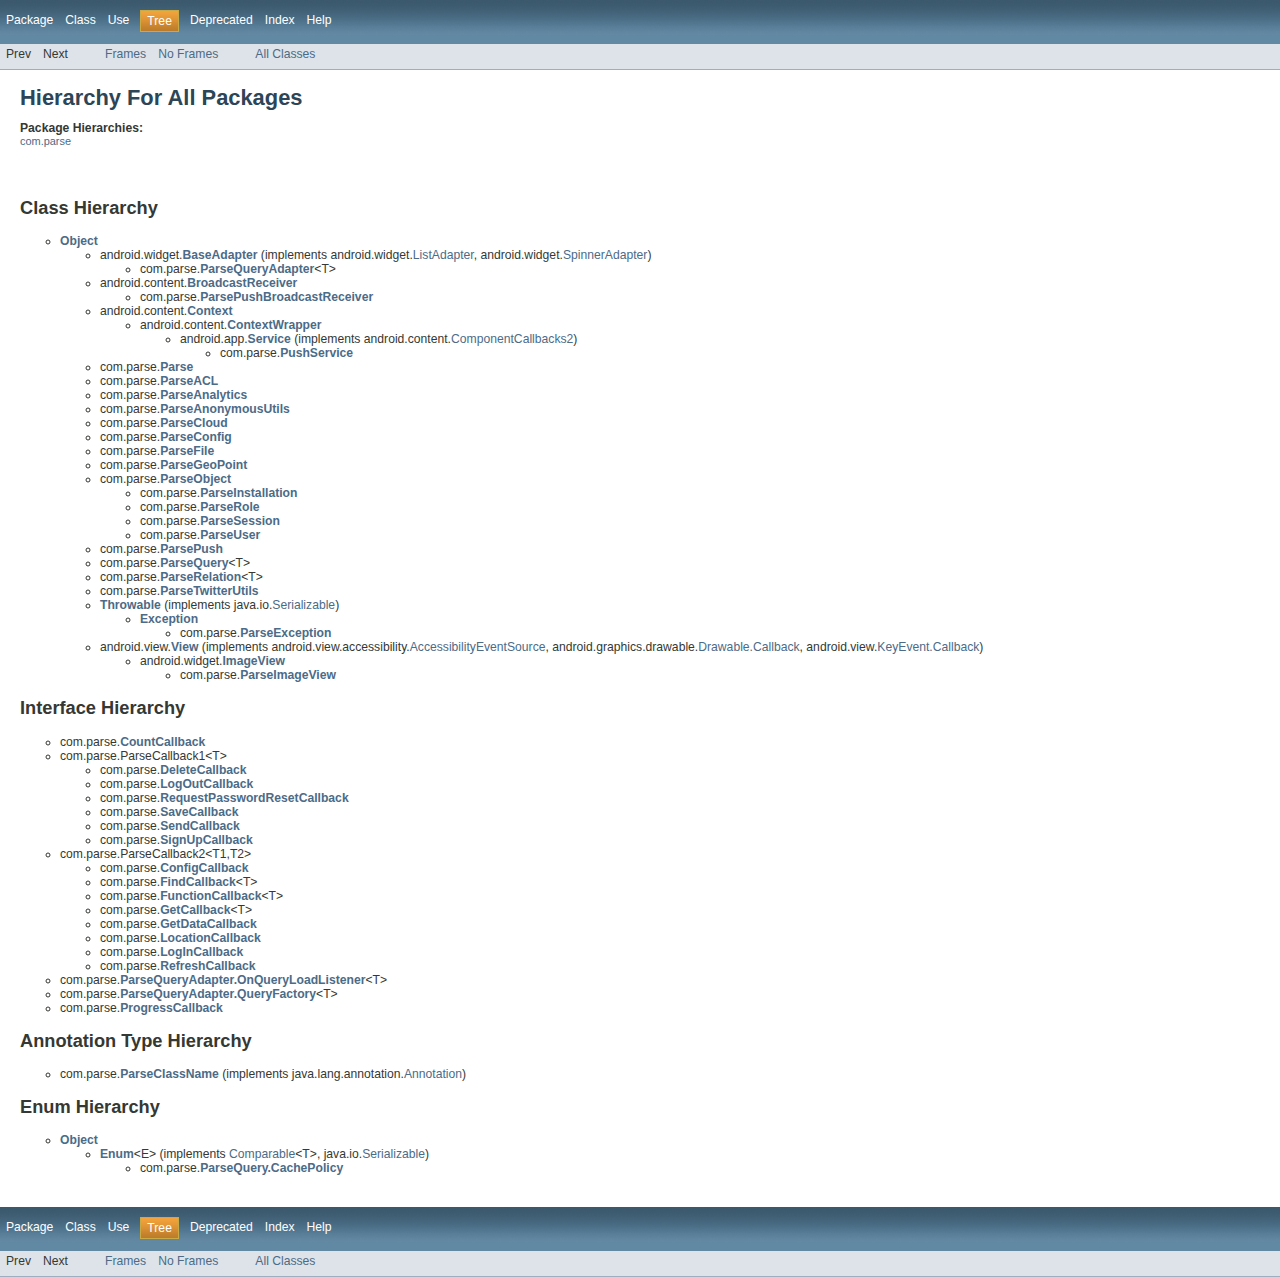
<file: android/app/libs/Parse-1.9.4-javadoc/overview-tree.html>
<!DOCTYPE HTML PUBLIC "-//W3C//DTD HTML 4.01 Transitional//EN" "http://www.w3.org/TR/html4/loose.dtd">
<!-- NewPage -->
<html lang="en">
<head>
<title>Class Hierarchy</title>
<link rel="stylesheet" type="text/css" href="stylesheet.css" title="Style">
</head>
<body>
<script type="text/javascript"><!--
    if (location.href.indexOf('is-external=true') == -1) {
        parent.document.title="Class Hierarchy";
    }
//-->
</script>
<noscript>
<div>JavaScript is disabled on your browser.</div>
</noscript>
<!-- ========= START OF TOP NAVBAR ======= -->
<div class="topNav"><a name="navbar_top">
<!--   -->
</a><a href="#skip-navbar_top" title="Skip navigation links"></a><a name="navbar_top_firstrow">
<!--   -->
</a>
<ul class="navList" title="Navigation">
<li><a href="com/parse/package-summary.html">Package</a></li>
<li>Class</li>
<li>Use</li>
<li class="navBarCell1Rev">Tree</li>
<li><a href="deprecated-list.html">Deprecated</a></li>
<li><a href="index-all.html">Index</a></li>
<li><a href="help-doc.html">Help</a></li>
</ul>
</div>
<div class="subNav">
<ul class="navList">
<li>Prev</li>
<li>Next</li>
</ul>
<ul class="navList">
<li><a href="index.html?overview-tree.html" target="_top">Frames</a></li>
<li><a href="overview-tree.html" target="_top">No Frames</a></li>
</ul>
<ul class="navList" id="allclasses_navbar_top">
<li><a href="allclasses-noframe.html">All Classes</a></li>
</ul>
<div>
<script type="text/javascript"><!--
  allClassesLink = document.getElementById("allclasses_navbar_top");
  if(window==top) {
    allClassesLink.style.display = "block";
  }
  else {
    allClassesLink.style.display = "none";
  }
  //-->
</script>
</div>
<a name="skip-navbar_top">
<!--   -->
</a></div>
<!-- ========= END OF TOP NAVBAR ========= -->
<div class="header">
<h1 class="title">Hierarchy For All Packages</h1>
<span class="strong">Package Hierarchies:</span>
<ul class="horizontal">
<li><a href="com/parse/package-tree.html">com.parse</a></li>
</ul>
</div>
<div class="contentContainer">
<h2 title="Class Hierarchy">Class Hierarchy</h2>
<ul>
<li type="circle"><a href="http://developer.android.com/reference/java/lang/Object.html?is-external=true" title="class or interface in java.lang"><span class="strong">Object</span></a>
<ul>
<li type="circle">android.widget.<a href="http://developer.android.com/reference/android/widget/BaseAdapter.html?is-external=true" title="class or interface in android.widget"><span class="strong">BaseAdapter</span></a> (implements android.widget.<a href="http://developer.android.com/reference/android/widget/ListAdapter.html?is-external=true" title="class or interface in android.widget">ListAdapter</a>, android.widget.<a href="http://developer.android.com/reference/android/widget/SpinnerAdapter.html?is-external=true" title="class or interface in android.widget">SpinnerAdapter</a>)
<ul>
<li type="circle">com.parse.<a href="com/parse/ParseQueryAdapter.html" title="class in com.parse"><span class="strong">ParseQueryAdapter</span></a>&lt;T&gt;</li>
</ul>
</li>
<li type="circle">android.content.<a href="http://developer.android.com/reference/android/content/BroadcastReceiver.html?is-external=true" title="class or interface in android.content"><span class="strong">BroadcastReceiver</span></a>
<ul>
<li type="circle">com.parse.<a href="com/parse/ParsePushBroadcastReceiver.html" title="class in com.parse"><span class="strong">ParsePushBroadcastReceiver</span></a></li>
</ul>
</li>
<li type="circle">android.content.<a href="http://developer.android.com/reference/android/content/Context.html?is-external=true" title="class or interface in android.content"><span class="strong">Context</span></a>
<ul>
<li type="circle">android.content.<a href="http://developer.android.com/reference/android/content/ContextWrapper.html?is-external=true" title="class or interface in android.content"><span class="strong">ContextWrapper</span></a>
<ul>
<li type="circle">android.app.<a href="http://developer.android.com/reference/android/app/Service.html?is-external=true" title="class or interface in android.app"><span class="strong">Service</span></a> (implements android.content.<a href="http://developer.android.com/reference/android/content/ComponentCallbacks2.html?is-external=true" title="class or interface in android.content">ComponentCallbacks2</a>)
<ul>
<li type="circle">com.parse.<a href="com/parse/PushService.html" title="class in com.parse"><span class="strong">PushService</span></a></li>
</ul>
</li>
</ul>
</li>
</ul>
</li>
<li type="circle">com.parse.<a href="com/parse/Parse.html" title="class in com.parse"><span class="strong">Parse</span></a></li>
<li type="circle">com.parse.<a href="com/parse/ParseACL.html" title="class in com.parse"><span class="strong">ParseACL</span></a></li>
<li type="circle">com.parse.<a href="com/parse/ParseAnalytics.html" title="class in com.parse"><span class="strong">ParseAnalytics</span></a></li>
<li type="circle">com.parse.<a href="com/parse/ParseAnonymousUtils.html" title="class in com.parse"><span class="strong">ParseAnonymousUtils</span></a></li>
<li type="circle">com.parse.<a href="com/parse/ParseCloud.html" title="class in com.parse"><span class="strong">ParseCloud</span></a></li>
<li type="circle">com.parse.<a href="com/parse/ParseConfig.html" title="class in com.parse"><span class="strong">ParseConfig</span></a></li>
<li type="circle">com.parse.<a href="com/parse/ParseFile.html" title="class in com.parse"><span class="strong">ParseFile</span></a></li>
<li type="circle">com.parse.<a href="com/parse/ParseGeoPoint.html" title="class in com.parse"><span class="strong">ParseGeoPoint</span></a></li>
<li type="circle">com.parse.<a href="com/parse/ParseObject.html" title="class in com.parse"><span class="strong">ParseObject</span></a>
<ul>
<li type="circle">com.parse.<a href="com/parse/ParseInstallation.html" title="class in com.parse"><span class="strong">ParseInstallation</span></a></li>
<li type="circle">com.parse.<a href="com/parse/ParseRole.html" title="class in com.parse"><span class="strong">ParseRole</span></a></li>
<li type="circle">com.parse.<a href="com/parse/ParseSession.html" title="class in com.parse"><span class="strong">ParseSession</span></a></li>
<li type="circle">com.parse.<a href="com/parse/ParseUser.html" title="class in com.parse"><span class="strong">ParseUser</span></a></li>
</ul>
</li>
<li type="circle">com.parse.<a href="com/parse/ParsePush.html" title="class in com.parse"><span class="strong">ParsePush</span></a></li>
<li type="circle">com.parse.<a href="com/parse/ParseQuery.html" title="class in com.parse"><span class="strong">ParseQuery</span></a>&lt;T&gt;</li>
<li type="circle">com.parse.<a href="com/parse/ParseRelation.html" title="class in com.parse"><span class="strong">ParseRelation</span></a>&lt;T&gt;</li>
<li type="circle">com.parse.<a href="com/parse/ParseTwitterUtils.html" title="class in com.parse"><span class="strong">ParseTwitterUtils</span></a></li>
<li type="circle"><a href="http://developer.android.com/reference/java/lang/Throwable.html?is-external=true" title="class or interface in java.lang"><span class="strong">Throwable</span></a> (implements java.io.<a href="http://developer.android.com/reference/java/io/Serializable.html?is-external=true" title="class or interface in java.io">Serializable</a>)
<ul>
<li type="circle"><a href="http://developer.android.com/reference/java/lang/Exception.html?is-external=true" title="class or interface in java.lang"><span class="strong">Exception</span></a>
<ul>
<li type="circle">com.parse.<a href="com/parse/ParseException.html" title="class in com.parse"><span class="strong">ParseException</span></a></li>
</ul>
</li>
</ul>
</li>
<li type="circle">android.view.<a href="http://developer.android.com/reference/android/view/View.html?is-external=true" title="class or interface in android.view"><span class="strong">View</span></a> (implements android.view.accessibility.<a href="http://developer.android.com/reference/android/view/accessibility/AccessibilityEventSource.html?is-external=true" title="class or interface in android.view.accessibility">AccessibilityEventSource</a>, android.graphics.drawable.<a href="http://developer.android.com/reference/android/graphics/drawable/Drawable.Callback.html?is-external=true" title="class or interface in android.graphics.drawable">Drawable.Callback</a>, android.view.<a href="http://developer.android.com/reference/android/view/KeyEvent.Callback.html?is-external=true" title="class or interface in android.view">KeyEvent.Callback</a>)
<ul>
<li type="circle">android.widget.<a href="http://developer.android.com/reference/android/widget/ImageView.html?is-external=true" title="class or interface in android.widget"><span class="strong">ImageView</span></a>
<ul>
<li type="circle">com.parse.<a href="com/parse/ParseImageView.html" title="class in com.parse"><span class="strong">ParseImageView</span></a></li>
</ul>
</li>
</ul>
</li>
</ul>
</li>
</ul>
<h2 title="Interface Hierarchy">Interface Hierarchy</h2>
<ul>
<li type="circle">com.parse.<a href="com/parse/CountCallback.html" title="interface in com.parse"><span class="strong">CountCallback</span></a></li>
<li type="circle">com.parse.ParseCallback1&lt;T&gt;
<ul>
<li type="circle">com.parse.<a href="com/parse/DeleteCallback.html" title="interface in com.parse"><span class="strong">DeleteCallback</span></a></li>
<li type="circle">com.parse.<a href="com/parse/LogOutCallback.html" title="interface in com.parse"><span class="strong">LogOutCallback</span></a></li>
<li type="circle">com.parse.<a href="com/parse/RequestPasswordResetCallback.html" title="interface in com.parse"><span class="strong">RequestPasswordResetCallback</span></a></li>
<li type="circle">com.parse.<a href="com/parse/SaveCallback.html" title="interface in com.parse"><span class="strong">SaveCallback</span></a></li>
<li type="circle">com.parse.<a href="com/parse/SendCallback.html" title="interface in com.parse"><span class="strong">SendCallback</span></a></li>
<li type="circle">com.parse.<a href="com/parse/SignUpCallback.html" title="interface in com.parse"><span class="strong">SignUpCallback</span></a></li>
</ul>
</li>
<li type="circle">com.parse.ParseCallback2&lt;T1,T2&gt;
<ul>
<li type="circle">com.parse.<a href="com/parse/ConfigCallback.html" title="interface in com.parse"><span class="strong">ConfigCallback</span></a></li>
<li type="circle">com.parse.<a href="com/parse/FindCallback.html" title="interface in com.parse"><span class="strong">FindCallback</span></a>&lt;T&gt;</li>
<li type="circle">com.parse.<a href="com/parse/FunctionCallback.html" title="interface in com.parse"><span class="strong">FunctionCallback</span></a>&lt;T&gt;</li>
<li type="circle">com.parse.<a href="com/parse/GetCallback.html" title="interface in com.parse"><span class="strong">GetCallback</span></a>&lt;T&gt;</li>
<li type="circle">com.parse.<a href="com/parse/GetDataCallback.html" title="interface in com.parse"><span class="strong">GetDataCallback</span></a></li>
<li type="circle">com.parse.<a href="com/parse/LocationCallback.html" title="interface in com.parse"><span class="strong">LocationCallback</span></a></li>
<li type="circle">com.parse.<a href="com/parse/LogInCallback.html" title="interface in com.parse"><span class="strong">LogInCallback</span></a></li>
<li type="circle">com.parse.<a href="com/parse/RefreshCallback.html" title="interface in com.parse"><span class="strong">RefreshCallback</span></a></li>
</ul>
</li>
<li type="circle">com.parse.<a href="com/parse/ParseQueryAdapter.OnQueryLoadListener.html" title="interface in com.parse"><span class="strong">ParseQueryAdapter.OnQueryLoadListener</span></a>&lt;T&gt;</li>
<li type="circle">com.parse.<a href="com/parse/ParseQueryAdapter.QueryFactory.html" title="interface in com.parse"><span class="strong">ParseQueryAdapter.QueryFactory</span></a>&lt;T&gt;</li>
<li type="circle">com.parse.<a href="com/parse/ProgressCallback.html" title="interface in com.parse"><span class="strong">ProgressCallback</span></a></li>
</ul>
<h2 title="Annotation Type Hierarchy">Annotation Type Hierarchy</h2>
<ul>
<li type="circle">com.parse.<a href="com/parse/ParseClassName.html" title="annotation in com.parse"><span class="strong">ParseClassName</span></a> (implements java.lang.annotation.<a href="http://developer.android.com/reference/java/lang/annotation/Annotation.html?is-external=true" title="class or interface in java.lang.annotation">Annotation</a>)</li>
</ul>
<h2 title="Enum Hierarchy">Enum Hierarchy</h2>
<ul>
<li type="circle"><a href="http://developer.android.com/reference/java/lang/Object.html?is-external=true" title="class or interface in java.lang"><span class="strong">Object</span></a>
<ul>
<li type="circle"><a href="http://developer.android.com/reference/java/lang/Enum.html?is-external=true" title="class or interface in java.lang"><span class="strong">Enum</span></a>&lt;E&gt; (implements <a href="http://developer.android.com/reference/java/lang/Comparable.html?is-external=true" title="class or interface in java.lang">Comparable</a>&lt;T&gt;, java.io.<a href="http://developer.android.com/reference/java/io/Serializable.html?is-external=true" title="class or interface in java.io">Serializable</a>)
<ul>
<li type="circle">com.parse.<a href="com/parse/ParseQuery.CachePolicy.html" title="enum in com.parse"><span class="strong">ParseQuery.CachePolicy</span></a></li>
</ul>
</li>
</ul>
</li>
</ul>
</div>
<!-- ======= START OF BOTTOM NAVBAR ====== -->
<div class="bottomNav"><a name="navbar_bottom">
<!--   -->
</a><a href="#skip-navbar_bottom" title="Skip navigation links"></a><a name="navbar_bottom_firstrow">
<!--   -->
</a>
<ul class="navList" title="Navigation">
<li><a href="com/parse/package-summary.html">Package</a></li>
<li>Class</li>
<li>Use</li>
<li class="navBarCell1Rev">Tree</li>
<li><a href="deprecated-list.html">Deprecated</a></li>
<li><a href="index-all.html">Index</a></li>
<li><a href="help-doc.html">Help</a></li>
</ul>
</div>
<div class="subNav">
<ul class="navList">
<li>Prev</li>
<li>Next</li>
</ul>
<ul class="navList">
<li><a href="index.html?overview-tree.html" target="_top">Frames</a></li>
<li><a href="overview-tree.html" target="_top">No Frames</a></li>
</ul>
<ul class="navList" id="allclasses_navbar_bottom">
<li><a href="allclasses-noframe.html">All Classes</a></li>
</ul>
<div>
<script type="text/javascript"><!--
  allClassesLink = document.getElementById("allclasses_navbar_bottom");
  if(window==top) {
    allClassesLink.style.display = "block";
  }
  else {
    allClassesLink.style.display = "none";
  }
  //-->
</script>
</div>
<a name="skip-navbar_bottom">
<!--   -->
</a></div>
<!-- ======== END OF BOTTOM NAVBAR ======= -->
</body>
</html>
</file>
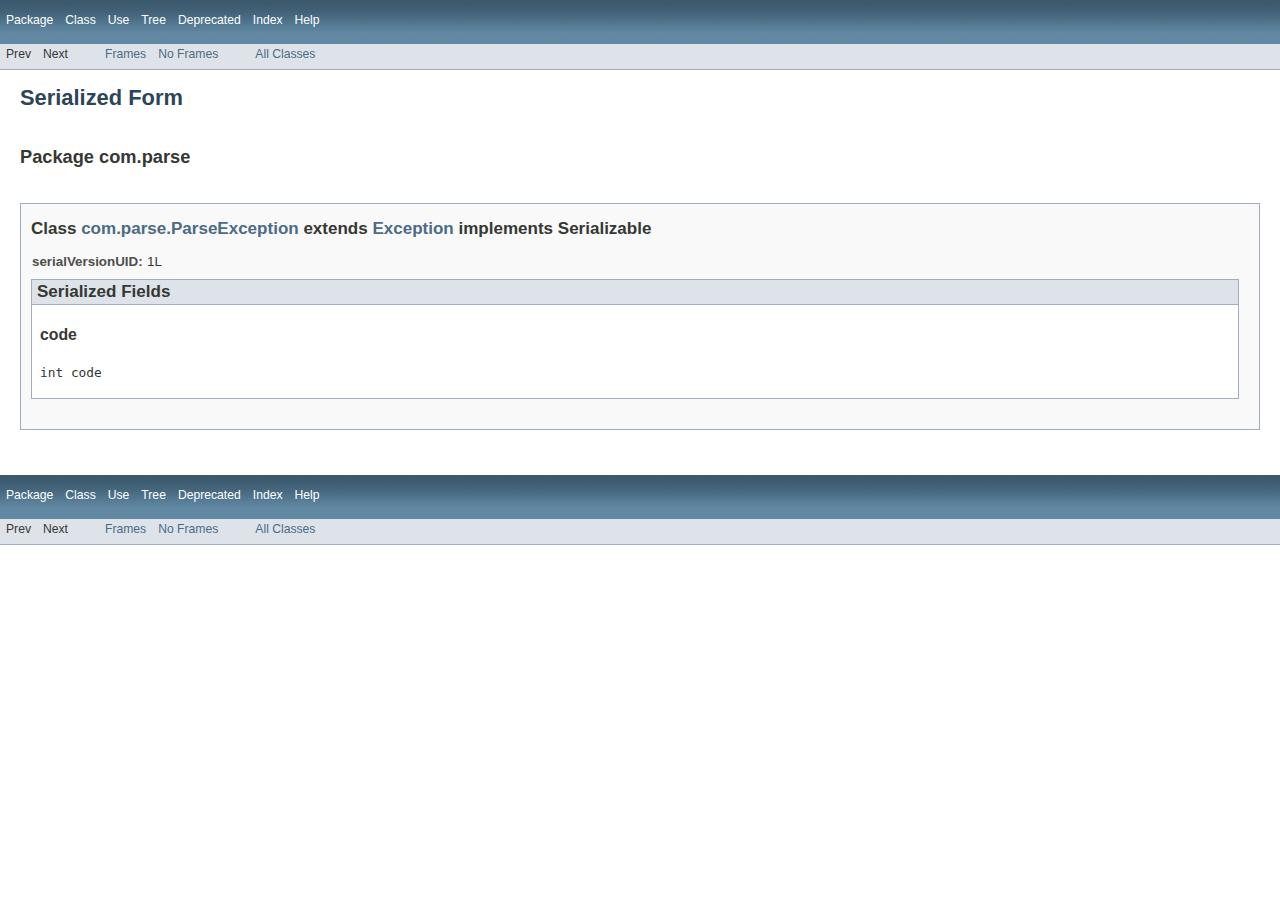
<file: android/app/libs/Parse-1.9.4-javadoc/serialized-form.html>
<!DOCTYPE HTML PUBLIC "-//W3C//DTD HTML 4.01 Transitional//EN" "http://www.w3.org/TR/html4/loose.dtd">
<!-- NewPage -->
<html lang="en">
<head>
<title>Serialized Form</title>
<link rel="stylesheet" type="text/css" href="stylesheet.css" title="Style">
</head>
<body>
<script type="text/javascript"><!--
    if (location.href.indexOf('is-external=true') == -1) {
        parent.document.title="Serialized Form";
    }
//-->
</script>
<noscript>
<div>JavaScript is disabled on your browser.</div>
</noscript>
<!-- ========= START OF TOP NAVBAR ======= -->
<div class="topNav"><a name="navbar_top">
<!--   -->
</a><a href="#skip-navbar_top" title="Skip navigation links"></a><a name="navbar_top_firstrow">
<!--   -->
</a>
<ul class="navList" title="Navigation">
<li><a href="com/parse/package-summary.html">Package</a></li>
<li>Class</li>
<li>Use</li>
<li><a href="com/parse/package-tree.html">Tree</a></li>
<li><a href="deprecated-list.html">Deprecated</a></li>
<li><a href="index-all.html">Index</a></li>
<li><a href="help-doc.html">Help</a></li>
</ul>
</div>
<div class="subNav">
<ul class="navList">
<li>Prev</li>
<li>Next</li>
</ul>
<ul class="navList">
<li><a href="index.html?serialized-form.html" target="_top">Frames</a></li>
<li><a href="serialized-form.html" target="_top">No Frames</a></li>
</ul>
<ul class="navList" id="allclasses_navbar_top">
<li><a href="allclasses-noframe.html">All Classes</a></li>
</ul>
<div>
<script type="text/javascript"><!--
  allClassesLink = document.getElementById("allclasses_navbar_top");
  if(window==top) {
    allClassesLink.style.display = "block";
  }
  else {
    allClassesLink.style.display = "none";
  }
  //-->
</script>
</div>
<a name="skip-navbar_top">
<!--   -->
</a></div>
<!-- ========= END OF TOP NAVBAR ========= -->
<div class="header">
<h1 title="Serialized Form" class="title">Serialized Form</h1>
</div>
<div class="serializedFormContainer">
<ul class="blockList">
<li class="blockList">
<h2 title="Package">Package&nbsp;com.parse</h2>
<ul class="blockList">
<li class="blockList"><a name="com.parse.ParseException">
<!--   -->
</a>
<h3>Class <a href="com/parse/ParseException.html" title="class in com.parse">com.parse.ParseException</a> extends <a href="http://developer.android.com/reference/java/lang/Exception.html?is-external=true" title="class or interface in java.lang">Exception</a> implements Serializable</h3>
<dl class="nameValue">
<dt>serialVersionUID:</dt>
<dd>1L</dd>
</dl>
<ul class="blockList">
<li class="blockList"><a name="serializedForm">
<!--   -->
</a>
<h3>Serialized Fields</h3>
<ul class="blockList">
<li class="blockListLast">
<h4>code</h4>
<pre>int code</pre>
</li>
</ul>
</li>
</ul>
</li>
</ul>
</li>
</ul>
</div>
<!-- ======= START OF BOTTOM NAVBAR ====== -->
<div class="bottomNav"><a name="navbar_bottom">
<!--   -->
</a><a href="#skip-navbar_bottom" title="Skip navigation links"></a><a name="navbar_bottom_firstrow">
<!--   -->
</a>
<ul class="navList" title="Navigation">
<li><a href="com/parse/package-summary.html">Package</a></li>
<li>Class</li>
<li>Use</li>
<li><a href="com/parse/package-tree.html">Tree</a></li>
<li><a href="deprecated-list.html">Deprecated</a></li>
<li><a href="index-all.html">Index</a></li>
<li><a href="help-doc.html">Help</a></li>
</ul>
</div>
<div class="subNav">
<ul class="navList">
<li>Prev</li>
<li>Next</li>
</ul>
<ul class="navList">
<li><a href="index.html?serialized-form.html" target="_top">Frames</a></li>
<li><a href="serialized-form.html" target="_top">No Frames</a></li>
</ul>
<ul class="navList" id="allclasses_navbar_bottom">
<li><a href="allclasses-noframe.html">All Classes</a></li>
</ul>
<div>
<script type="text/javascript"><!--
  allClassesLink = document.getElementById("allclasses_navbar_bottom");
  if(window==top) {
    allClassesLink.style.display = "block";
  }
  else {
    allClassesLink.style.display = "none";
  }
  //-->
</script>
</div>
<a name="skip-navbar_bottom">
<!--   -->
</a></div>
<!-- ======== END OF BOTTOM NAVBAR ======= -->
</body>
</html>
</file>
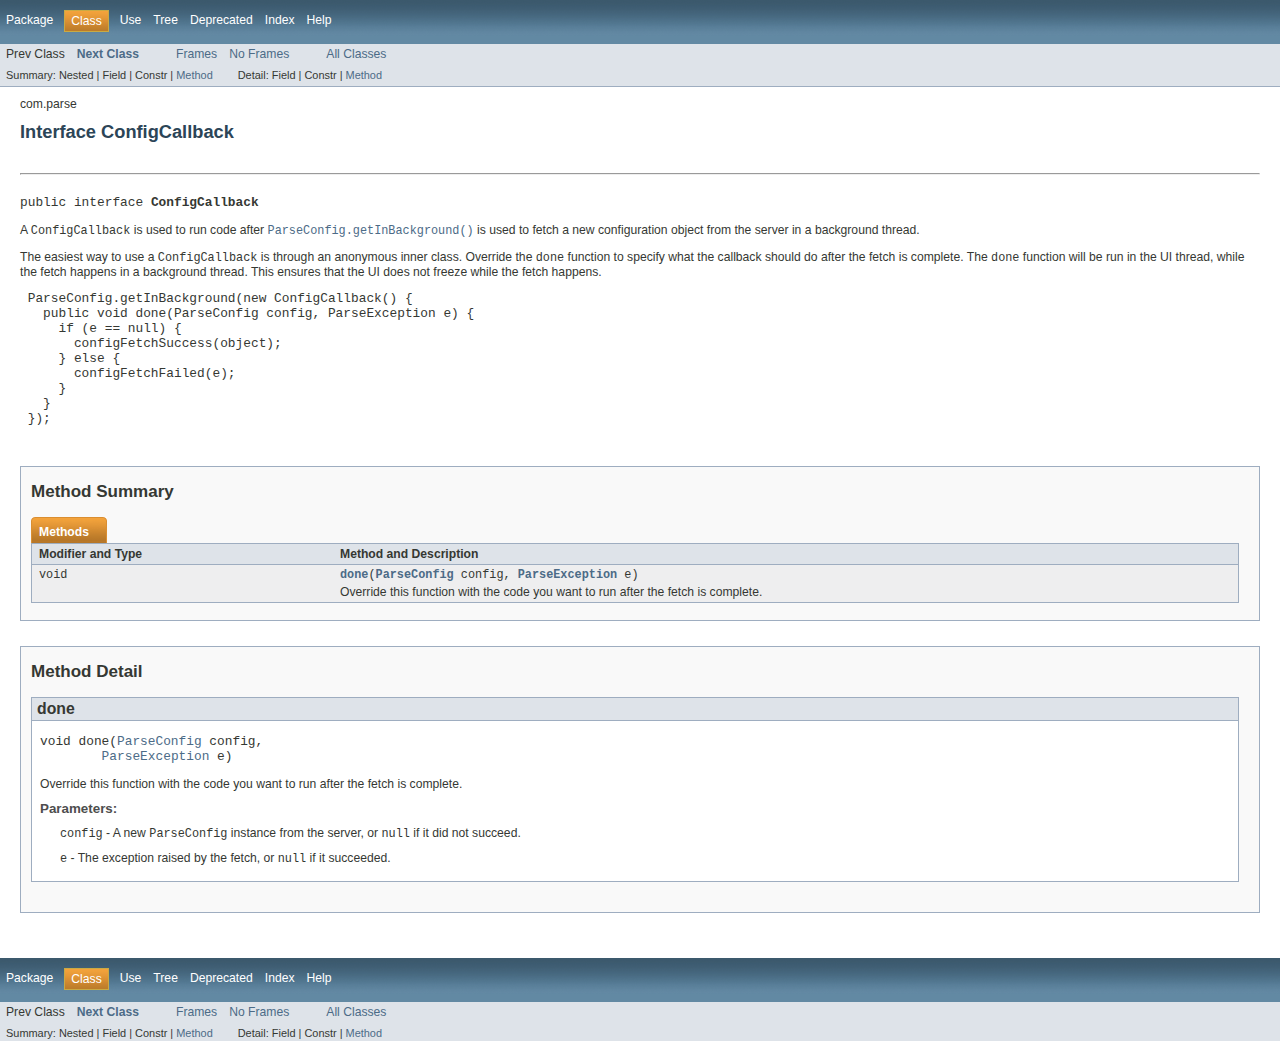
<file: android/app/libs/Parse-1.9.4-javadoc/com/parse/ConfigCallback.html>
<!DOCTYPE HTML PUBLIC "-//W3C//DTD HTML 4.01 Transitional//EN" "http://www.w3.org/TR/html4/loose.dtd">
<!-- NewPage -->
<html lang="en">
<head>
<title>ConfigCallback</title>
<link rel="stylesheet" type="text/css" href="../../stylesheet.css" title="Style">
</head>
<body>
<script type="text/javascript"><!--
    if (location.href.indexOf('is-external=true') == -1) {
        parent.document.title="ConfigCallback";
    }
//-->
</script>
<noscript>
<div>JavaScript is disabled on your browser.</div>
</noscript>
<!-- ========= START OF TOP NAVBAR ======= -->
<div class="topNav"><a name="navbar_top">
<!--   -->
</a><a href="#skip-navbar_top" title="Skip navigation links"></a><a name="navbar_top_firstrow">
<!--   -->
</a>
<ul class="navList" title="Navigation">
<li><a href="../../com/parse/package-summary.html">Package</a></li>
<li class="navBarCell1Rev">Class</li>
<li><a href="class-use/ConfigCallback.html">Use</a></li>
<li><a href="package-tree.html">Tree</a></li>
<li><a href="../../deprecated-list.html">Deprecated</a></li>
<li><a href="../../index-all.html">Index</a></li>
<li><a href="../../help-doc.html">Help</a></li>
</ul>
</div>
<div class="subNav">
<ul class="navList">
<li>Prev Class</li>
<li><a href="../../com/parse/CountCallback.html" title="interface in com.parse"><span class="strong">Next Class</span></a></li>
</ul>
<ul class="navList">
<li><a href="../../index.html?com/parse/ConfigCallback.html" target="_top">Frames</a></li>
<li><a href="ConfigCallback.html" target="_top">No Frames</a></li>
</ul>
<ul class="navList" id="allclasses_navbar_top">
<li><a href="../../allclasses-noframe.html">All Classes</a></li>
</ul>
<div>
<script type="text/javascript"><!--
  allClassesLink = document.getElementById("allclasses_navbar_top");
  if(window==top) {
    allClassesLink.style.display = "block";
  }
  else {
    allClassesLink.style.display = "none";
  }
  //-->
</script>
</div>
<div>
<ul class="subNavList">
<li>Summary:&nbsp;</li>
<li>Nested&nbsp;|&nbsp;</li>
<li>Field&nbsp;|&nbsp;</li>
<li>Constr&nbsp;|&nbsp;</li>
<li><a href="#method_summary">Method</a></li>
</ul>
<ul class="subNavList">
<li>Detail:&nbsp;</li>
<li>Field&nbsp;|&nbsp;</li>
<li>Constr&nbsp;|&nbsp;</li>
<li><a href="#method_detail">Method</a></li>
</ul>
</div>
<a name="skip-navbar_top">
<!--   -->
</a></div>
<!-- ========= END OF TOP NAVBAR ========= -->
<!-- ======== START OF CLASS DATA ======== -->
<div class="header">
<div class="subTitle">com.parse</div>
<h2 title="Interface ConfigCallback" class="title">Interface ConfigCallback</h2>
</div>
<div class="contentContainer">
<div class="description">
<ul class="blockList">
<li class="blockList">
<hr>
<br>
<pre>public interface <span class="strong">ConfigCallback</span></pre>
<div class="block">A <code>ConfigCallback</code> is used to run code after <a href="../../com/parse/ParseConfig.html#getInBackground()"><code>ParseConfig.getInBackground()</code></a> is used
 to fetch a new configuration object from the server in a background thread.
 <p>
 The easiest way to use a <code>ConfigCallback</code> is through an anonymous inner class. Override the
 <code>done</code> function to specify what the callback should do after the fetch is complete.
 The <code>done</code> function will be run in the UI thread, while the fetch happens in a
 background thread. This ensures that the UI does not freeze while the fetch happens.
 <p/>
 <pre>
 ParseConfig.getInBackground(new ConfigCallback() {
   public void done(ParseConfig config, ParseException e) {
     if (e == null) {
       configFetchSuccess(object);
     } else {
       configFetchFailed(e);
     }
   }
 });
 </pre></div>
</li>
</ul>
</div>
<div class="summary">
<ul class="blockList">
<li class="blockList">
<!-- ========== METHOD SUMMARY =========== -->
<ul class="blockList">
<li class="blockList"><a name="method_summary">
<!--   -->
</a>
<h3>Method Summary</h3>
<table class="overviewSummary" border="0" cellpadding="3" cellspacing="0" summary="Method Summary table, listing methods, and an explanation">
<caption><span>Methods</span><span class="tabEnd">&nbsp;</span></caption>
<tr>
<th class="colFirst" scope="col">Modifier and Type</th>
<th class="colLast" scope="col">Method and Description</th>
</tr>
<tr class="altColor">
<td class="colFirst"><code>void</code></td>
<td class="colLast"><code><strong><a href="../../com/parse/ConfigCallback.html#done(com.parse.ParseConfig,%20com.parse.ParseException)">done</a></strong>(<a href="../../com/parse/ParseConfig.html" title="class in com.parse">ParseConfig</a>&nbsp;config,
    <a href="../../com/parse/ParseException.html" title="class in com.parse">ParseException</a>&nbsp;e)</code>
<div class="block">Override this function with the code you want to run after the fetch is complete.</div>
</td>
</tr>
</table>
</li>
</ul>
</li>
</ul>
</div>
<div class="details">
<ul class="blockList">
<li class="blockList">
<!-- ============ METHOD DETAIL ========== -->
<ul class="blockList">
<li class="blockList"><a name="method_detail">
<!--   -->
</a>
<h3>Method Detail</h3>
<a name="done(com.parse.ParseConfig, com.parse.ParseException)">
<!--   -->
</a>
<ul class="blockListLast">
<li class="blockList">
<h4>done</h4>
<pre>void&nbsp;done(<a href="../../com/parse/ParseConfig.html" title="class in com.parse">ParseConfig</a>&nbsp;config,
        <a href="../../com/parse/ParseException.html" title="class in com.parse">ParseException</a>&nbsp;e)</pre>
<div class="block">Override this function with the code you want to run after the fetch is complete.</div>
<dl><dt><span class="strong">Parameters:</span></dt><dd><code>config</code> - A new <code>ParseConfig</code> instance from the server, or <code>null</code> if it did not
          succeed.</dd><dd><code>e</code> - The exception raised by the fetch, or <code>null</code> if it succeeded.</dd></dl>
</li>
</ul>
</li>
</ul>
</li>
</ul>
</div>
</div>
<!-- ========= END OF CLASS DATA ========= -->
<!-- ======= START OF BOTTOM NAVBAR ====== -->
<div class="bottomNav"><a name="navbar_bottom">
<!--   -->
</a><a href="#skip-navbar_bottom" title="Skip navigation links"></a><a name="navbar_bottom_firstrow">
<!--   -->
</a>
<ul class="navList" title="Navigation">
<li><a href="../../com/parse/package-summary.html">Package</a></li>
<li class="navBarCell1Rev">Class</li>
<li><a href="class-use/ConfigCallback.html">Use</a></li>
<li><a href="package-tree.html">Tree</a></li>
<li><a href="../../deprecated-list.html">Deprecated</a></li>
<li><a href="../../index-all.html">Index</a></li>
<li><a href="../../help-doc.html">Help</a></li>
</ul>
</div>
<div class="subNav">
<ul class="navList">
<li>Prev Class</li>
<li><a href="../../com/parse/CountCallback.html" title="interface in com.parse"><span class="strong">Next Class</span></a></li>
</ul>
<ul class="navList">
<li><a href="../../index.html?com/parse/ConfigCallback.html" target="_top">Frames</a></li>
<li><a href="ConfigCallback.html" target="_top">No Frames</a></li>
</ul>
<ul class="navList" id="allclasses_navbar_bottom">
<li><a href="../../allclasses-noframe.html">All Classes</a></li>
</ul>
<div>
<script type="text/javascript"><!--
  allClassesLink = document.getElementById("allclasses_navbar_bottom");
  if(window==top) {
    allClassesLink.style.display = "block";
  }
  else {
    allClassesLink.style.display = "none";
  }
  //-->
</script>
</div>
<div>
<ul class="subNavList">
<li>Summary:&nbsp;</li>
<li>Nested&nbsp;|&nbsp;</li>
<li>Field&nbsp;|&nbsp;</li>
<li>Constr&nbsp;|&nbsp;</li>
<li><a href="#method_summary">Method</a></li>
</ul>
<ul class="subNavList">
<li>Detail:&nbsp;</li>
<li>Field&nbsp;|&nbsp;</li>
<li>Constr&nbsp;|&nbsp;</li>
<li><a href="#method_detail">Method</a></li>
</ul>
</div>
<a name="skip-navbar_bottom">
<!--   -->
</a></div>
<!-- ======== END OF BOTTOM NAVBAR ======= -->
</body>
</html>
</file>
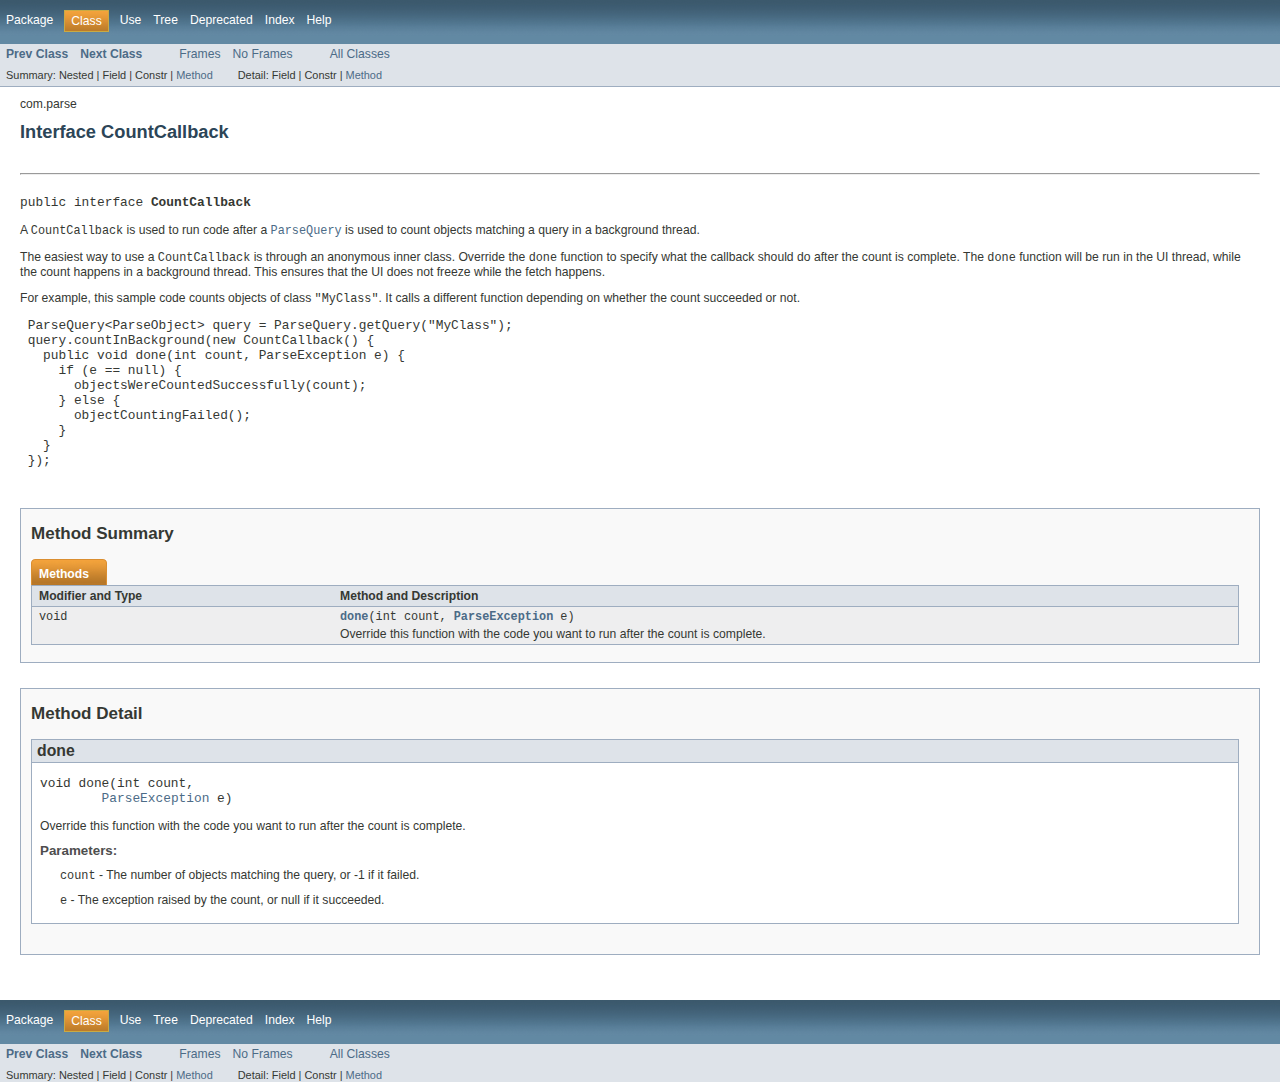
<file: android/app/libs/Parse-1.9.4-javadoc/com/parse/CountCallback.html>
<!DOCTYPE HTML PUBLIC "-//W3C//DTD HTML 4.01 Transitional//EN" "http://www.w3.org/TR/html4/loose.dtd">
<!-- NewPage -->
<html lang="en">
<head>
<title>CountCallback</title>
<link rel="stylesheet" type="text/css" href="../../stylesheet.css" title="Style">
</head>
<body>
<script type="text/javascript"><!--
    if (location.href.indexOf('is-external=true') == -1) {
        parent.document.title="CountCallback";
    }
//-->
</script>
<noscript>
<div>JavaScript is disabled on your browser.</div>
</noscript>
<!-- ========= START OF TOP NAVBAR ======= -->
<div class="topNav"><a name="navbar_top">
<!--   -->
</a><a href="#skip-navbar_top" title="Skip navigation links"></a><a name="navbar_top_firstrow">
<!--   -->
</a>
<ul class="navList" title="Navigation">
<li><a href="../../com/parse/package-summary.html">Package</a></li>
<li class="navBarCell1Rev">Class</li>
<li><a href="class-use/CountCallback.html">Use</a></li>
<li><a href="package-tree.html">Tree</a></li>
<li><a href="../../deprecated-list.html">Deprecated</a></li>
<li><a href="../../index-all.html">Index</a></li>
<li><a href="../../help-doc.html">Help</a></li>
</ul>
</div>
<div class="subNav">
<ul class="navList">
<li><a href="../../com/parse/ConfigCallback.html" title="interface in com.parse"><span class="strong">Prev Class</span></a></li>
<li><a href="../../com/parse/DeleteCallback.html" title="interface in com.parse"><span class="strong">Next Class</span></a></li>
</ul>
<ul class="navList">
<li><a href="../../index.html?com/parse/CountCallback.html" target="_top">Frames</a></li>
<li><a href="CountCallback.html" target="_top">No Frames</a></li>
</ul>
<ul class="navList" id="allclasses_navbar_top">
<li><a href="../../allclasses-noframe.html">All Classes</a></li>
</ul>
<div>
<script type="text/javascript"><!--
  allClassesLink = document.getElementById("allclasses_navbar_top");
  if(window==top) {
    allClassesLink.style.display = "block";
  }
  else {
    allClassesLink.style.display = "none";
  }
  //-->
</script>
</div>
<div>
<ul class="subNavList">
<li>Summary:&nbsp;</li>
<li>Nested&nbsp;|&nbsp;</li>
<li>Field&nbsp;|&nbsp;</li>
<li>Constr&nbsp;|&nbsp;</li>
<li><a href="#method_summary">Method</a></li>
</ul>
<ul class="subNavList">
<li>Detail:&nbsp;</li>
<li>Field&nbsp;|&nbsp;</li>
<li>Constr&nbsp;|&nbsp;</li>
<li><a href="#method_detail">Method</a></li>
</ul>
</div>
<a name="skip-navbar_top">
<!--   -->
</a></div>
<!-- ========= END OF TOP NAVBAR ========= -->
<!-- ======== START OF CLASS DATA ======== -->
<div class="header">
<div class="subTitle">com.parse</div>
<h2 title="Interface CountCallback" class="title">Interface CountCallback</h2>
</div>
<div class="contentContainer">
<div class="description">
<ul class="blockList">
<li class="blockList">
<hr>
<br>
<pre>public interface <span class="strong">CountCallback</span></pre>
<div class="block">A <code>CountCallback</code> is used to run code after a <a href="../../com/parse/ParseQuery.html" title="class in com.parse"><code>ParseQuery</code></a> is used to count objects
 matching a query in a background thread.
 <p/>
 The easiest way to use a <code>CountCallback</code> is through an anonymous inner class. Override the
 <code>done</code> function to specify what the callback should do after the count is complete.
 The <code>done</code> function will be run in the UI thread, while the count happens in a
 background thread. This ensures that the UI does not freeze while the fetch happens.
 <p/>
 For example, this sample code counts objects of class <code>"MyClass"</code>. It calls a
 different function depending on whether the count succeeded or not.
 <p/>
 <pre>
 ParseQuery&lt;ParseObject&gt; query = ParseQuery.getQuery(&quot;MyClass&quot;);
 query.countInBackground(new CountCallback() {
   public void done(int count, ParseException e) {
     if (e == null) {
       objectsWereCountedSuccessfully(count);
     } else {
       objectCountingFailed();
     }
   }
 });
 </pre></div>
</li>
</ul>
</div>
<div class="summary">
<ul class="blockList">
<li class="blockList">
<!-- ========== METHOD SUMMARY =========== -->
<ul class="blockList">
<li class="blockList"><a name="method_summary">
<!--   -->
</a>
<h3>Method Summary</h3>
<table class="overviewSummary" border="0" cellpadding="3" cellspacing="0" summary="Method Summary table, listing methods, and an explanation">
<caption><span>Methods</span><span class="tabEnd">&nbsp;</span></caption>
<tr>
<th class="colFirst" scope="col">Modifier and Type</th>
<th class="colLast" scope="col">Method and Description</th>
</tr>
<tr class="altColor">
<td class="colFirst"><code>void</code></td>
<td class="colLast"><code><strong><a href="../../com/parse/CountCallback.html#done(int,%20com.parse.ParseException)">done</a></strong>(int&nbsp;count,
    <a href="../../com/parse/ParseException.html" title="class in com.parse">ParseException</a>&nbsp;e)</code>
<div class="block">Override this function with the code you want to run after the count is complete.</div>
</td>
</tr>
</table>
</li>
</ul>
</li>
</ul>
</div>
<div class="details">
<ul class="blockList">
<li class="blockList">
<!-- ============ METHOD DETAIL ========== -->
<ul class="blockList">
<li class="blockList"><a name="method_detail">
<!--   -->
</a>
<h3>Method Detail</h3>
<a name="done(int, com.parse.ParseException)">
<!--   -->
</a>
<ul class="blockListLast">
<li class="blockList">
<h4>done</h4>
<pre>void&nbsp;done(int&nbsp;count,
        <a href="../../com/parse/ParseException.html" title="class in com.parse">ParseException</a>&nbsp;e)</pre>
<div class="block">Override this function with the code you want to run after the count is complete.</div>
<dl><dt><span class="strong">Parameters:</span></dt><dd><code>count</code> - The number of objects matching the query, or -1 if it failed.</dd><dd><code>e</code> - The exception raised by the count, or null if it succeeded.</dd></dl>
</li>
</ul>
</li>
</ul>
</li>
</ul>
</div>
</div>
<!-- ========= END OF CLASS DATA ========= -->
<!-- ======= START OF BOTTOM NAVBAR ====== -->
<div class="bottomNav"><a name="navbar_bottom">
<!--   -->
</a><a href="#skip-navbar_bottom" title="Skip navigation links"></a><a name="navbar_bottom_firstrow">
<!--   -->
</a>
<ul class="navList" title="Navigation">
<li><a href="../../com/parse/package-summary.html">Package</a></li>
<li class="navBarCell1Rev">Class</li>
<li><a href="class-use/CountCallback.html">Use</a></li>
<li><a href="package-tree.html">Tree</a></li>
<li><a href="../../deprecated-list.html">Deprecated</a></li>
<li><a href="../../index-all.html">Index</a></li>
<li><a href="../../help-doc.html">Help</a></li>
</ul>
</div>
<div class="subNav">
<ul class="navList">
<li><a href="../../com/parse/ConfigCallback.html" title="interface in com.parse"><span class="strong">Prev Class</span></a></li>
<li><a href="../../com/parse/DeleteCallback.html" title="interface in com.parse"><span class="strong">Next Class</span></a></li>
</ul>
<ul class="navList">
<li><a href="../../index.html?com/parse/CountCallback.html" target="_top">Frames</a></li>
<li><a href="CountCallback.html" target="_top">No Frames</a></li>
</ul>
<ul class="navList" id="allclasses_navbar_bottom">
<li><a href="../../allclasses-noframe.html">All Classes</a></li>
</ul>
<div>
<script type="text/javascript"><!--
  allClassesLink = document.getElementById("allclasses_navbar_bottom");
  if(window==top) {
    allClassesLink.style.display = "block";
  }
  else {
    allClassesLink.style.display = "none";
  }
  //-->
</script>
</div>
<div>
<ul class="subNavList">
<li>Summary:&nbsp;</li>
<li>Nested&nbsp;|&nbsp;</li>
<li>Field&nbsp;|&nbsp;</li>
<li>Constr&nbsp;|&nbsp;</li>
<li><a href="#method_summary">Method</a></li>
</ul>
<ul class="subNavList">
<li>Detail:&nbsp;</li>
<li>Field&nbsp;|&nbsp;</li>
<li>Constr&nbsp;|&nbsp;</li>
<li><a href="#method_detail">Method</a></li>
</ul>
</div>
<a name="skip-navbar_bottom">
<!--   -->
</a></div>
<!-- ======== END OF BOTTOM NAVBAR ======= -->
</body>
</html>
</file>
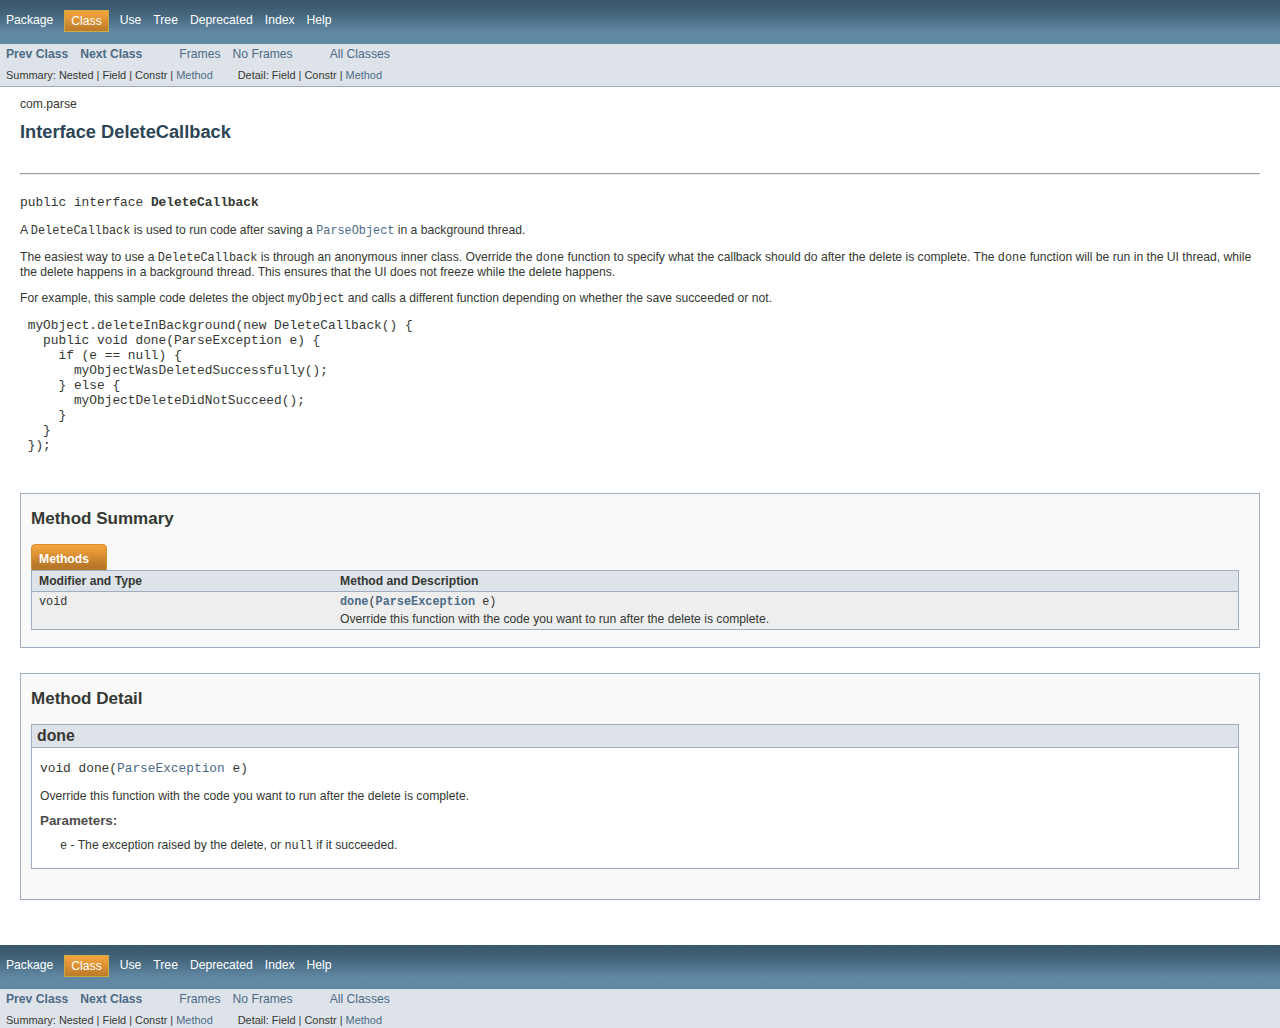
<file: android/app/libs/Parse-1.9.4-javadoc/com/parse/DeleteCallback.html>
<!DOCTYPE HTML PUBLIC "-//W3C//DTD HTML 4.01 Transitional//EN" "http://www.w3.org/TR/html4/loose.dtd">
<!-- NewPage -->
<html lang="en">
<head>
<title>DeleteCallback</title>
<link rel="stylesheet" type="text/css" href="../../stylesheet.css" title="Style">
</head>
<body>
<script type="text/javascript"><!--
    if (location.href.indexOf('is-external=true') == -1) {
        parent.document.title="DeleteCallback";
    }
//-->
</script>
<noscript>
<div>JavaScript is disabled on your browser.</div>
</noscript>
<!-- ========= START OF TOP NAVBAR ======= -->
<div class="topNav"><a name="navbar_top">
<!--   -->
</a><a href="#skip-navbar_top" title="Skip navigation links"></a><a name="navbar_top_firstrow">
<!--   -->
</a>
<ul class="navList" title="Navigation">
<li><a href="../../com/parse/package-summary.html">Package</a></li>
<li class="navBarCell1Rev">Class</li>
<li><a href="class-use/DeleteCallback.html">Use</a></li>
<li><a href="package-tree.html">Tree</a></li>
<li><a href="../../deprecated-list.html">Deprecated</a></li>
<li><a href="../../index-all.html">Index</a></li>
<li><a href="../../help-doc.html">Help</a></li>
</ul>
</div>
<div class="subNav">
<ul class="navList">
<li><a href="../../com/parse/CountCallback.html" title="interface in com.parse"><span class="strong">Prev Class</span></a></li>
<li><a href="../../com/parse/FindCallback.html" title="interface in com.parse"><span class="strong">Next Class</span></a></li>
</ul>
<ul class="navList">
<li><a href="../../index.html?com/parse/DeleteCallback.html" target="_top">Frames</a></li>
<li><a href="DeleteCallback.html" target="_top">No Frames</a></li>
</ul>
<ul class="navList" id="allclasses_navbar_top">
<li><a href="../../allclasses-noframe.html">All Classes</a></li>
</ul>
<div>
<script type="text/javascript"><!--
  allClassesLink = document.getElementById("allclasses_navbar_top");
  if(window==top) {
    allClassesLink.style.display = "block";
  }
  else {
    allClassesLink.style.display = "none";
  }
  //-->
</script>
</div>
<div>
<ul class="subNavList">
<li>Summary:&nbsp;</li>
<li>Nested&nbsp;|&nbsp;</li>
<li>Field&nbsp;|&nbsp;</li>
<li>Constr&nbsp;|&nbsp;</li>
<li><a href="#method_summary">Method</a></li>
</ul>
<ul class="subNavList">
<li>Detail:&nbsp;</li>
<li>Field&nbsp;|&nbsp;</li>
<li>Constr&nbsp;|&nbsp;</li>
<li><a href="#method_detail">Method</a></li>
</ul>
</div>
<a name="skip-navbar_top">
<!--   -->
</a></div>
<!-- ========= END OF TOP NAVBAR ========= -->
<!-- ======== START OF CLASS DATA ======== -->
<div class="header">
<div class="subTitle">com.parse</div>
<h2 title="Interface DeleteCallback" class="title">Interface DeleteCallback</h2>
</div>
<div class="contentContainer">
<div class="description">
<ul class="blockList">
<li class="blockList">
<hr>
<br>
<pre>public interface <span class="strong">DeleteCallback</span></pre>
<div class="block">A <code>DeleteCallback</code> is used to run code after saving a <a href="../../com/parse/ParseObject.html" title="class in com.parse"><code>ParseObject</code></a> in a background
 thread.
 <p/>
 The easiest way to use a <code>DeleteCallback</code> is through an anonymous inner class. Override the
 <code>done</code> function to specify what the callback should do after the delete is complete.
 The <code>done</code> function will be run in the UI thread, while the delete happens in a
 background thread. This ensures that the UI does not freeze while the delete happens.
 <p/>
 For example, this sample code deletes the object <code>myObject</code> and calls a different
 function depending on whether the save succeeded or not.
 <p/>
 <pre>
 myObject.deleteInBackground(new DeleteCallback() {
   public void done(ParseException e) {
     if (e == null) {
       myObjectWasDeletedSuccessfully();
     } else {
       myObjectDeleteDidNotSucceed();
     }
   }
 });
 </pre></div>
</li>
</ul>
</div>
<div class="summary">
<ul class="blockList">
<li class="blockList">
<!-- ========== METHOD SUMMARY =========== -->
<ul class="blockList">
<li class="blockList"><a name="method_summary">
<!--   -->
</a>
<h3>Method Summary</h3>
<table class="overviewSummary" border="0" cellpadding="3" cellspacing="0" summary="Method Summary table, listing methods, and an explanation">
<caption><span>Methods</span><span class="tabEnd">&nbsp;</span></caption>
<tr>
<th class="colFirst" scope="col">Modifier and Type</th>
<th class="colLast" scope="col">Method and Description</th>
</tr>
<tr class="altColor">
<td class="colFirst"><code>void</code></td>
<td class="colLast"><code><strong><a href="../../com/parse/DeleteCallback.html#done(com.parse.ParseException)">done</a></strong>(<a href="../../com/parse/ParseException.html" title="class in com.parse">ParseException</a>&nbsp;e)</code>
<div class="block">Override this function with the code you want to run after the delete is complete.</div>
</td>
</tr>
</table>
</li>
</ul>
</li>
</ul>
</div>
<div class="details">
<ul class="blockList">
<li class="blockList">
<!-- ============ METHOD DETAIL ========== -->
<ul class="blockList">
<li class="blockList"><a name="method_detail">
<!--   -->
</a>
<h3>Method Detail</h3>
<a name="done(com.parse.ParseException)">
<!--   -->
</a>
<ul class="blockListLast">
<li class="blockList">
<h4>done</h4>
<pre>void&nbsp;done(<a href="../../com/parse/ParseException.html" title="class in com.parse">ParseException</a>&nbsp;e)</pre>
<div class="block">Override this function with the code you want to run after the delete is complete.</div>
<dl><dt><span class="strong">Parameters:</span></dt><dd><code>e</code> - The exception raised by the delete, or <code>null</code> if it succeeded.</dd></dl>
</li>
</ul>
</li>
</ul>
</li>
</ul>
</div>
</div>
<!-- ========= END OF CLASS DATA ========= -->
<!-- ======= START OF BOTTOM NAVBAR ====== -->
<div class="bottomNav"><a name="navbar_bottom">
<!--   -->
</a><a href="#skip-navbar_bottom" title="Skip navigation links"></a><a name="navbar_bottom_firstrow">
<!--   -->
</a>
<ul class="navList" title="Navigation">
<li><a href="../../com/parse/package-summary.html">Package</a></li>
<li class="navBarCell1Rev">Class</li>
<li><a href="class-use/DeleteCallback.html">Use</a></li>
<li><a href="package-tree.html">Tree</a></li>
<li><a href="../../deprecated-list.html">Deprecated</a></li>
<li><a href="../../index-all.html">Index</a></li>
<li><a href="../../help-doc.html">Help</a></li>
</ul>
</div>
<div class="subNav">
<ul class="navList">
<li><a href="../../com/parse/CountCallback.html" title="interface in com.parse"><span class="strong">Prev Class</span></a></li>
<li><a href="../../com/parse/FindCallback.html" title="interface in com.parse"><span class="strong">Next Class</span></a></li>
</ul>
<ul class="navList">
<li><a href="../../index.html?com/parse/DeleteCallback.html" target="_top">Frames</a></li>
<li><a href="DeleteCallback.html" target="_top">No Frames</a></li>
</ul>
<ul class="navList" id="allclasses_navbar_bottom">
<li><a href="../../allclasses-noframe.html">All Classes</a></li>
</ul>
<div>
<script type="text/javascript"><!--
  allClassesLink = document.getElementById("allclasses_navbar_bottom");
  if(window==top) {
    allClassesLink.style.display = "block";
  }
  else {
    allClassesLink.style.display = "none";
  }
  //-->
</script>
</div>
<div>
<ul class="subNavList">
<li>Summary:&nbsp;</li>
<li>Nested&nbsp;|&nbsp;</li>
<li>Field&nbsp;|&nbsp;</li>
<li>Constr&nbsp;|&nbsp;</li>
<li><a href="#method_summary">Method</a></li>
</ul>
<ul class="subNavList">
<li>Detail:&nbsp;</li>
<li>Field&nbsp;|&nbsp;</li>
<li>Constr&nbsp;|&nbsp;</li>
<li><a href="#method_detail">Method</a></li>
</ul>
</div>
<a name="skip-navbar_bottom">
<!--   -->
</a></div>
<!-- ======== END OF BOTTOM NAVBAR ======= -->
</body>
</html>
</file>
<file: BlackBerry10/css/icon.css>
#randomOrderButton .ui-icon {
    background: url(../css-framework/images/shuffle_icon_black.png) 50% 50% no-repeat;
    background-size: 20px 20px;  
}
#randomOrderButton.ui-btn-hover-a .ui-icon {
    background: url(../css-framework/images/shuffle_icon_white.png) 50% 50% no-repeat;
    background-size: 20px 20px; 
}
#randomChoiceButton .ui-icon {
    background: url(../css-framework/images/gear_icon_black.png) 50% 50% no-repeat;
    background-size: 20px 20px; 
}
#randomChoiceButton.ui-btn-hover-a .ui-icon {
    background: url(../css-framework/images/gear_icon_white.png) 50% 50% no-repeat;
    background-size: 20px 20px; 
}
#backResultButton .ui-icon, #backButton .ui-icon {
    background: url(../css-framework/images/arrowl_icon_black.png) 50% 50% no-repeat;
    background-size: 18px 14px;  
}
#backResultButton.ui-btn-hover-a .ui-icon, #backButton.ui-btn-hover-a .ui-icon {
    background: url(../css-framework/images/arrowl_icon_white.png) 50% 50% no-repeat;
    background-size: 18px 14px;  
}
#saveResultButton .ui-icon {
    background: url(../css-framework/images/star_icon_black.png) 50% 50% no-repeat;
    background-size: 18px 18px; 
}
#saveResultButton.ui-btn-hover-a .ui-icon {
    background: url(../css-framework/images/star_icon_white.png) 50% 50% no-repeat;
    background-size: 18px 18px; 
}
#deleteAllListButton .ui-icon {
    background: url(../css-framework/images/delete_icon_black.png) 50% 50% no-repeat;
    background-size: 16px 16px;
}
#deleteAllListButton.ui-btn-hover-a .ui-icon {
    background: url(../css-framework/images/delete_icon_white.png) 50% 50% no-repeat;
    background-size: 18px 18px; 
}
</file>
<file: BlackBerryPB/css/icon.css>
#randomOrderButton .ui-icon {
    background: url(../css-framework/images/shuffle_icon_black.png) 50% 50% no-repeat;
    background-size: 20px 20px;  
}
#randomOrderButton.ui-btn-hover-a .ui-icon {
    background: url(../css-framework/images/shuffle_icon_white.png) 50% 50% no-repeat;
    background-size: 20px 20px; 
}
#randomChoiceButton .ui-icon {
    background: url(../css-framework/images/gear_icon_black.png) 50% 50% no-repeat;
    background-size: 20px 20px; 
}
#randomChoiceButton.ui-btn-hover-a .ui-icon {
    background: url(../css-framework/images/gear_icon_white.png) 50% 50% no-repeat;
    background-size: 20px 20px; 
}
#backResultButton .ui-icon, #backButton .ui-icon {
    background: url(../css-framework/images/arrowl_icon_black.png) 50% 50% no-repeat;
    background-size: 18px 14px;  
}
#backResultButton.ui-btn-hover-a .ui-icon, #backButton.ui-btn-hover-a .ui-icon {
    background: url(../css-framework/images/arrowl_icon_white.png) 50% 50% no-repeat;
    background-size: 18px 14px;  
}
#saveResultButton .ui-icon {
    background: url(../css-framework/images/star_icon_black.png) 50% 50% no-repeat;
    background-size: 18px 18px; 
}
#saveResultButton.ui-btn-hover-a .ui-icon {
    background: url(../css-framework/images/star_icon_white.png) 50% 50% no-repeat;
    background-size: 18px 18px; 
}
#deleteAllListButton .ui-icon {
    background: url(../css-framework/images/delete_icon_black.png) 50% 50% no-repeat;
    background-size: 16px 16px;
}
#deleteAllListButton.ui-btn-hover-a .ui-icon {
    background: url(../css-framework/images/delete_icon_white.png) 50% 50% no-repeat;
    background-size: 18px 18px; 
}
</file>
<file: webpages/css/icon.css>
#randomOrderButton .ui-icon {
    background: url(../css-framework/images/shuffle_icon_black.png) 50% 50% no-repeat;
    background-size: 20px 20px;  
}
#randomOrderButton.ui-btn-hover-a .ui-icon {
    background: url(../css-framework/images/shuffle_icon_white.png) 50% 50% no-repeat;
    background-size: 20px 20px; 
}
#randomChoiceButton .ui-icon {
    background: url(../css-framework/images/gear_icon_black.png) 50% 50% no-repeat;
    background-size: 20px 20px; 
}
#randomChoiceButton.ui-btn-hover-a .ui-icon {
    background: url(../css-framework/images/gear_icon_white.png) 50% 50% no-repeat;
    background-size: 20px 20px; 
}
#backResultButton .ui-icon, #backButton .ui-icon, #aboutpageBackButton .ui-icon,
#loadSelectionPageDoneButton .ui-icon {
    background: url(../css-framework/images/arrowl_icon_black.png) 50% 50% no-repeat;
    background-size: 18px 14px;  
}
#backResultButton.ui-btn-hover-a .ui-icon, #backButton.ui-btn-hover-a .ui-icon,
#aboutpageBackButton.ui-btn-hover-a .ui-icon, #loadSelectionPageDoneButton.ui-btn-hover-a .ui-icon {
    background: url(../css-framework/images/arrowl_icon_white.png) 50% 50% no-repeat;
    background-size: 18px 14px;  
}
#saveResultButton .ui-icon {
    background: url(../css-framework/images/star_icon_black.png) 50% 50% no-repeat;
    background-size: 18px 18px; 
}
#saveResultButton.ui-btn-hover-a .ui-icon {
    background: url(../css-framework/images/star_icon_white.png) 50% 50% no-repeat;
    background-size: 18px 18px; 
}
#deleteAllListButton .ui-icon, #loadSelectionPageDeleteButton .ui-icon {
    background: url(../css-framework/images/delete_icon_black.png) 50% 50% no-repeat;
    background-size: 16px 16px;
}
#deleteAllListButton.ui-btn-hover-a .ui-icon, 
#loadSelectionPageDeleteButton.ui-btn-hover-a .ui-icon {
    background: url(../css-framework/images/delete_icon_white.png) 50% 50% no-repeat;
    background-size: 16px 16px; 
}
#resultRandomNumberAgainButton .ui-icon {
    background: url(../css-framework/images/repeat_icon_black.png) 50% 50% no-repeat;
    background-size: 18px 18px; 
}
#resultRandomNumberAgainButton.ui-btn-hover-a .ui-icon {
    background: url(../css-framework/images/repeat_icon_white.png) 50% 50% no-repeat;
    background-size: 18px 18px; 
}
</file>
<file: android/app/libs/Parse-1.9.4-javadoc/stylesheet.css>
/* Javadoc style sheet */
/*
Overall document style
*/
body {
    background-color:#ffffff;
    color:#353833;
    font-family:Arial, Helvetica, sans-serif;
    font-size:76%;
    margin:0;
}
a:link, a:visited {
    text-decoration:none;
    color:#4c6b87;
}
a:hover, a:focus {
    text-decoration:none;
    color:#bb7a2a;
}
a:active {
    text-decoration:none;
    color:#4c6b87;
}
a[name] {
    color:#353833;
}
a[name]:hover {
    text-decoration:none;
    color:#353833;
}
pre {
    font-size:1.3em;
}
h1 {
    font-size:1.8em;
}
h2 {
    font-size:1.5em;
}
h3 {
    font-size:1.4em;
}
h4 {
    font-size:1.3em;
}
h5 {
    font-size:1.2em;
}
h6 {
    font-size:1.1em;
}
ul {
    list-style-type:disc;
}
code, tt {
    font-size:1.2em;
}
dt code {
    font-size:1.2em;
}
table tr td dt code {
    font-size:1.2em;
    vertical-align:top;
}
sup {
    font-size:.6em;
}
/*
Document title and Copyright styles
*/
.clear {
    clear:both;
    height:0px;
    overflow:hidden;
}
.aboutLanguage {
    float:right;
    padding:0px 21px;
    font-size:.8em;
    z-index:200;
    margin-top:-7px;
}
.legalCopy {
    margin-left:.5em;
}
.bar a, .bar a:link, .bar a:visited, .bar a:active {
    color:#FFFFFF;
    text-decoration:none;
}
.bar a:hover, .bar a:focus {
    color:#bb7a2a;
}
.tab {
    background-color:#0066FF;
    background-image:url(resources/titlebar.gif);
    background-position:left top;
    background-repeat:no-repeat;
    color:#ffffff;
    padding:8px;
    width:5em;
    font-weight:bold;
}
/*
Navigation bar styles
*/
.bar {
    background-image:url(resources/background.gif);
    background-repeat:repeat-x;
    color:#FFFFFF;
    padding:.8em .5em .4em .8em;
    height:auto;/*height:1.8em;*/
    font-size:1em;
    margin:0;
}
.topNav {
    background-image:url(resources/background.gif);
    background-repeat:repeat-x;
    color:#FFFFFF;
    float:left;
    padding:0;
    width:100%;
    clear:right;
    height:2.8em;
    padding-top:10px;
    overflow:hidden;
}
.bottomNav {
    margin-top:10px;
    background-image:url(resources/background.gif);
    background-repeat:repeat-x;
    color:#FFFFFF;
    float:left;
    padding:0;
    width:100%;
    clear:right;
    height:2.8em;
    padding-top:10px;
    overflow:hidden;
}
.subNav {
    background-color:#dee3e9;
    border-bottom:1px solid #9eadc0;
    float:left;
    width:100%;
    overflow:hidden;
}
.subNav div {
    clear:left;
    float:left;
    padding:0 0 5px 6px;
}
ul.navList, ul.subNavList {
    float:left;
    margin:0 25px 0 0;
    padding:0;
}
ul.navList li{
    list-style:none;
    float:left;
    padding:3px 6px;
}
ul.subNavList li{
    list-style:none;
    float:left;
    font-size:90%;
}
.topNav a:link, .topNav a:active, .topNav a:visited, .bottomNav a:link, .bottomNav a:active, .bottomNav a:visited {
    color:#FFFFFF;
    text-decoration:none;
}
.topNav a:hover, .bottomNav a:hover {
    text-decoration:none;
    color:#bb7a2a;
}
.navBarCell1Rev {
    background-image:url(resources/tab.gif);
    background-color:#a88834;
    color:#FFFFFF;
    margin: auto 5px;
    border:1px solid #c9aa44;
}
/*
Page header and footer styles
*/
.header, .footer {
    clear:both;
    margin:0 20px;
    padding:5px 0 0 0;
}
.indexHeader {
    margin:10px;
    position:relative;
}
.indexHeader h1 {
    font-size:1.3em;
}
.title {
    color:#2c4557;
    margin:10px 0;
}
.subTitle {
    margin:5px 0 0 0;
}
.header ul {
    margin:0 0 25px 0;
    padding:0;
}
.footer ul {
    margin:20px 0 5px 0;
}
.header ul li, .footer ul li {
    list-style:none;
    font-size:1.2em;
}
/*
Heading styles
*/
div.details ul.blockList ul.blockList ul.blockList li.blockList h4, div.details ul.blockList ul.blockList ul.blockListLast li.blockList h4 {
    background-color:#dee3e9;
    border-top:1px solid #9eadc0;
    border-bottom:1px solid #9eadc0;
    margin:0 0 6px -8px;
    padding:2px 5px;
}
ul.blockList ul.blockList ul.blockList li.blockList h3 {
    background-color:#dee3e9;
    border-top:1px solid #9eadc0;
    border-bottom:1px solid #9eadc0;
    margin:0 0 6px -8px;
    padding:2px 5px;
}
ul.blockList ul.blockList li.blockList h3 {
    padding:0;
    margin:15px 0;
}
ul.blockList li.blockList h2 {
    padding:0px 0 20px 0;
}
/*
Page layout container styles
*/
.contentContainer, .sourceContainer, .classUseContainer, .serializedFormContainer, .constantValuesContainer {
    clear:both;
    padding:10px 20px;
    position:relative;
}
.indexContainer {
    margin:10px;
    position:relative;
    font-size:1.0em;
}
.indexContainer h2 {
    font-size:1.1em;
    padding:0 0 3px 0;
}
.indexContainer ul {
    margin:0;
    padding:0;
}
.indexContainer ul li {
    list-style:none;
}
.contentContainer .description dl dt, .contentContainer .details dl dt, .serializedFormContainer dl dt {
    font-size:1.1em;
    font-weight:bold;
    margin:10px 0 0 0;
    color:#4E4E4E;
}
.contentContainer .description dl dd, .contentContainer .details dl dd, .serializedFormContainer dl dd {
    margin:10px 0 10px 20px;
}
.serializedFormContainer dl.nameValue dt {
    margin-left:1px;
    font-size:1.1em;
    display:inline;
    font-weight:bold;
}
.serializedFormContainer dl.nameValue dd {
    margin:0 0 0 1px;
    font-size:1.1em;
    display:inline;
}
/*
List styles
*/
ul.horizontal li {
    display:inline;
    font-size:0.9em;
}
ul.inheritance {
    margin:0;
    padding:0;
}
ul.inheritance li {
    display:inline;
    list-style:none;
}
ul.inheritance li ul.inheritance {
    margin-left:15px;
    padding-left:15px;
    padding-top:1px;
}
ul.blockList, ul.blockListLast {
    margin:10px 0 10px 0;
    padding:0;
}
ul.blockList li.blockList, ul.blockListLast li.blockList {
    list-style:none;
    margin-bottom:25px;
}
ul.blockList ul.blockList li.blockList, ul.blockList ul.blockListLast li.blockList {
    padding:0px 20px 5px 10px;
    border:1px solid #9eadc0;
    background-color:#f9f9f9;
}
ul.blockList ul.blockList ul.blockList li.blockList, ul.blockList ul.blockList ul.blockListLast li.blockList {
    padding:0 0 5px 8px;
    background-color:#ffffff;
    border:1px solid #9eadc0;
    border-top:none;
}
ul.blockList ul.blockList ul.blockList ul.blockList li.blockList {
    margin-left:0;
    padding-left:0;
    padding-bottom:15px;
    border:none;
    border-bottom:1px solid #9eadc0;
}
ul.blockList ul.blockList ul.blockList ul.blockList li.blockListLast {
    list-style:none;
    border-bottom:none;
    padding-bottom:0;
}
table tr td dl, table tr td dl dt, table tr td dl dd {
    margin-top:0;
    margin-bottom:1px;
}
/*
Table styles
*/
.contentContainer table, .classUseContainer table, .constantValuesContainer table {
    border-bottom:1px solid #9eadc0;
    width:100%;
}
.contentContainer ul li table, .classUseContainer ul li table, .constantValuesContainer ul li table {
    width:100%;
}
.contentContainer .description table, .contentContainer .details table {
    border-bottom:none;
}
.contentContainer ul li table th.colOne, .contentContainer ul li table th.colFirst, .contentContainer ul li table th.colLast, .classUseContainer ul li table th, .constantValuesContainer ul li table th, .contentContainer ul li table td.colOne, .contentContainer ul li table td.colFirst, .contentContainer ul li table td.colLast, .classUseContainer ul li table td, .constantValuesContainer ul li table td{
    vertical-align:top;
    padding-right:20px;
}
.contentContainer ul li table th.colLast, .classUseContainer ul li table th.colLast,.constantValuesContainer ul li table th.colLast,
.contentContainer ul li table td.colLast, .classUseContainer ul li table td.colLast,.constantValuesContainer ul li table td.colLast,
.contentContainer ul li table th.colOne, .classUseContainer ul li table th.colOne,
.contentContainer ul li table td.colOne, .classUseContainer ul li table td.colOne {
    padding-right:3px;
}
.overviewSummary caption, .packageSummary caption, .contentContainer ul.blockList li.blockList caption, .summary caption, .classUseContainer caption, .constantValuesContainer caption {
    position:relative;
    text-align:left;
    background-repeat:no-repeat;
    color:#FFFFFF;
    font-weight:bold;
    clear:none;
    overflow:hidden;
    padding:0px;
    margin:0px;
}
caption a:link, caption a:hover, caption a:active, caption a:visited {
    color:#FFFFFF;
}
.overviewSummary caption span, .packageSummary caption span, .contentContainer ul.blockList li.blockList caption span, .summary caption span, .classUseContainer caption span, .constantValuesContainer caption span {
    white-space:nowrap;
    padding-top:8px;
    padding-left:8px;
    display:block;
    float:left;
    background-image:url(resources/titlebar.gif);
    height:18px;
}
.overviewSummary .tabEnd, .packageSummary .tabEnd, .contentContainer ul.blockList li.blockList .tabEnd, .summary .tabEnd, .classUseContainer .tabEnd, .constantValuesContainer .tabEnd {
    width:10px;
    background-image:url(resources/titlebar_end.gif);
    background-repeat:no-repeat;
    background-position:top right;
    position:relative;
    float:left;
}
ul.blockList ul.blockList li.blockList table {
    margin:0 0 12px 0px;
    width:100%;
}
.tableSubHeadingColor {
    background-color: #EEEEFF;
}
.altColor {
    background-color:#eeeeef;
}
.rowColor {
    background-color:#ffffff;
}
.overviewSummary td, .packageSummary td, .contentContainer ul.blockList li.blockList td, .summary td, .classUseContainer td, .constantValuesContainer td {
    text-align:left;
    padding:3px 3px 3px 7px;
}
th.colFirst, th.colLast, th.colOne, .constantValuesContainer th {
    background:#dee3e9;
    border-top:1px solid #9eadc0;
    border-bottom:1px solid #9eadc0;
    text-align:left;
    padding:3px 3px 3px 7px;
}
td.colOne a:link, td.colOne a:active, td.colOne a:visited, td.colOne a:hover, td.colFirst a:link, td.colFirst a:active, td.colFirst a:visited, td.colFirst a:hover, td.colLast a:link, td.colLast a:active, td.colLast a:visited, td.colLast a:hover, .constantValuesContainer td a:link, .constantValuesContainer td a:active, .constantValuesContainer td a:visited, .constantValuesContainer td a:hover {
    font-weight:bold;
}
td.colFirst, th.colFirst {
    border-left:1px solid #9eadc0;
    white-space:nowrap;
}
td.colLast, th.colLast {
    border-right:1px solid #9eadc0;
}
td.colOne, th.colOne {
    border-right:1px solid #9eadc0;
    border-left:1px solid #9eadc0;
}
table.overviewSummary  {
    padding:0px;
    margin-left:0px;
}
table.overviewSummary td.colFirst, table.overviewSummary th.colFirst,
table.overviewSummary td.colOne, table.overviewSummary th.colOne {
    width:25%;
    vertical-align:middle;
}
table.packageSummary td.colFirst, table.overviewSummary th.colFirst {
    width:25%;
    vertical-align:middle;
}
/*
Content styles
*/
.description pre {
    margin-top:0;
}
.deprecatedContent {
    margin:0;
    padding:10px 0;
}
.docSummary {
    padding:0;
}
/*
Formatting effect styles
*/
.sourceLineNo {
    color:green;
    padding:0 30px 0 0;
}
h1.hidden {
    visibility:hidden;
    overflow:hidden;
    font-size:.9em;
}
.block {
    display:block;
    margin:3px 0 0 0;
}
.strong {
    font-weight:bold;
}
</file>
